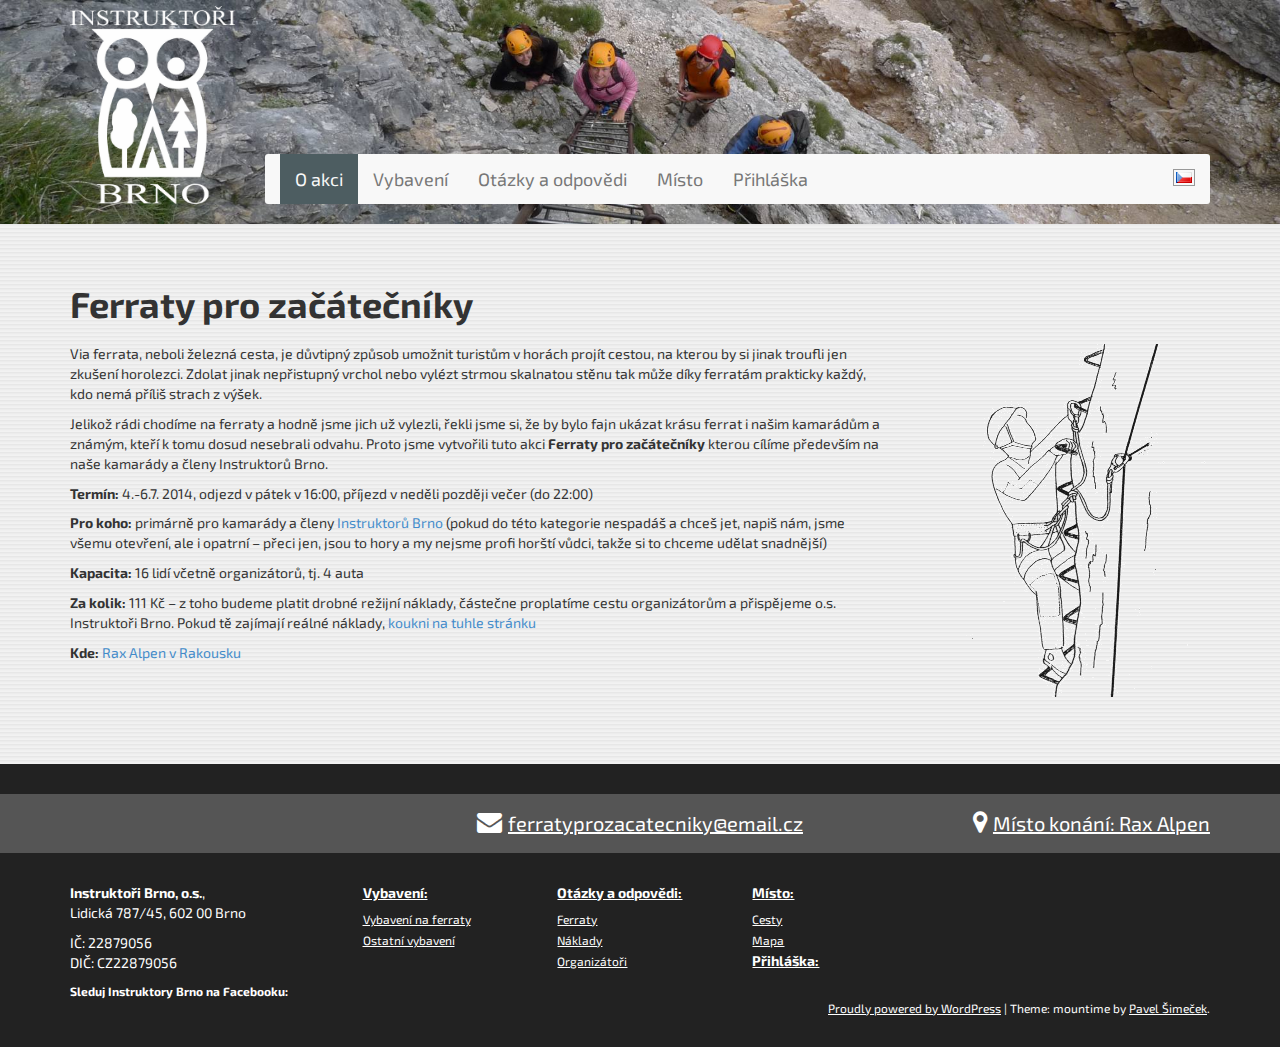
<file: index.html>
<!DOCTYPE html>
<html lang="cs-CZ" prefix="og: http://ogp.me/ns#">

<!-- Mirrored from ferraty.instruktori.cz/ by HTTrack Website Copier/3.x [XR&CO'2014], Sat, 05 Jan 2019 14:12:46 GMT -->
<!-- Added by HTTrack -->
<!-- Mirrored from ferraty.instruktori.cz/ by HTTrack Website Copier/3.x [XR&CO'2014], Sun, 22 Nov 2020 13:29:05 GMT -->
<meta http-equiv="content-type" content="text/html;charset=UTF-8" /><!-- /Added by HTTrack -->
<head>
<meta charset="UTF-8">
<meta name="viewport" content="width=device-width, initial-scale=1">
<meta http-equiv="X-UA-Compatible" content="IE=edge">
<title>O akci | Ferraty pro začátečníky</title>
<link rel="profile" href="http://gmpg.org/xfn/11">
<link href='http://fonts.googleapis.com/css?family=Exo+2:400,400italic,700,700italic&amp;subset=latin,latin-ext' rel='stylesheet' type='text/css'>

<!-- This site is optimized with the Yoast WordPress SEO plugin v1.4.25 - http://yoast.com/wordpress/seo/ -->
<link rel="canonical" href="index.html" />
<meta property="og:locale" content="cs_CZ" />
<meta property="og:type" content="article" />
<meta property="og:title" content="O akci - Ferraty pro začátečníky" />
<meta property="og:description" content="Ferraty pro začátečníky Via ferrata, neboli železná cesta, je důvtipný způsob umožnit turistům v horách projít cestou, na kterou by si jinak troufli jen zkušení horolezci. Zdolat jinak nepřistupný vrchol nebo vylézt strmou skalnatou stěnu tak může díky ferratám prakticky každý, kdo nemá příliš strach z výšek. Jelikož rádi chodíme na ferraty a hodně jsme &hellip;" />
<meta property="og:url" content="index.html" />
<meta property="og:site_name" content="Ferraty pro začátečníky" />
<meta property="article:published_time" content="2014-05-25T00:08:42+00:00" />
<meta property="article:modified_time" content="2014-05-27T09:46:41+00:00" />
<meta property="og:image" content="wp-content/uploads/FERRATA1.gif" />
<!-- / Yoast WordPress SEO plugin. -->

<link rel='stylesheet' id='shadowbox-css-css'  href='wp-content/uploads/shadowbox-js/src/shadowbox19ce19ce.css?ver=3.0.3' type='text/css' media='screen' />
<link rel='stylesheet' id='shadowbox-extras-css'  href='wp-content/plugins/shadowbox-js/css/extrasc393c393.css?ver=3.0.3.10' type='text/css' media='screen' />
<link rel='stylesheet' id='NextGEN-css'  href='wp-content/plugins/nextgen-gallery/css/nggallery8a548a54.css?ver=1.0.0' type='text/css' media='screen' />
<link rel='stylesheet' id='shutter-css'  href='wp-content/plugins/nextgen-gallery/shutter/shutter-reloadedc412c412.css?ver=1.3.4' type='text/css' media='screen' />
<link rel='stylesheet' id='mountime-style-css'  href='wp-content/themes/ferraty/stylea560a560.css?ver=3.9.1' type='text/css' media='all' />
<link rel='stylesheet' id='font-awesome-css'  href='wp-content/themes/ferraty/css/font-awesome.mina560a560.css?ver=3.9.1' type='text/css' media='all' />
<link rel='stylesheet' id='cyclone-template-style-custom_dark-css'  href='wp-content/plugins/cyclone-slider-2/templates/custom_dark/style206d206d.css?ver=2.7.5' type='text/css' media='all' />
<link rel='stylesheet' id='cyclone-template-style-dark-css'  href='wp-content/plugins/cyclone-slider-2/templates/dark/style206d206d.css?ver=2.7.5' type='text/css' media='all' />
<link rel='stylesheet' id='cyclone-template-style-default-css'  href='wp-content/plugins/cyclone-slider-2/templates/default/style206d206d.css?ver=2.7.5' type='text/css' media='all' />
<link rel='stylesheet' id='cyclone-template-style-standard-css'  href='wp-content/plugins/cyclone-slider-2/templates/standard/style206d206d.css?ver=2.7.5' type='text/css' media='all' />
<link rel='stylesheet' id='cyclone-template-style-thumbnails-css'  href='wp-content/plugins/cyclone-slider-2/templates/thumbnails/style206d206d.css?ver=2.7.5' type='text/css' media='all' />
<link rel='stylesheet' id='wpgmaps-style-css'  href='wp-content/plugins/wp-google-maps/css/wpgmza_stylea560a560.css?ver=3.9.1' type='text/css' media='all' />
<script type='text/javascript' src='wp-includes/js/jquery/jquerya4e6a4e6.js?ver=1.11.0'></script>
<script type='text/javascript' src='wp-includes/js/jquery/jquery-migrate.min15761576.js?ver=1.2.1'></script>
<script type='text/javascript'>
/* <![CDATA[ */
var shutterSettings = {"msgLoading":"L O A D I N G","msgClose":"Click to Close","imageCount":"1"};
/* ]]> */
</script>
<script type='text/javascript' src='wp-content/plugins/nextgen-gallery/shutter/shutter-reloaded3ba13ba1.js?ver=1.3.3'></script>
<script type='text/javascript' src='wp-content/plugins/nextgen-gallery/js/jquery.cycle.all.min62a762a7.js?ver=2.9995'></script>
<script type='text/javascript' src='wp-content/plugins/nextgen-gallery/js/ngg.slideshow.min18b518b5.js?ver=1.06'></script>
<meta name="generator" content="WordPress 3.9.1" />
<link rel='shortlink' href='index.html' />
<!-- <meta name="NextGEN" version="1.9.13" /> -->
	<style type="text/css">.recentcomments a{display:inline !important;padding:0 !important;margin:0 !important;}</style>
    <!-- HTML5 Shim and Respond.js IE8 support of HTML5 elements and media queries -->
    <!-- WARNING: Respond.js doesn't work if you view the page via file:// -->
    <!--[if lt IE 9]>
      <script src="http://ferraty.instruktori.cz/wp-content/themes/ferraty/js/html5shiv.js"></script>
      <script src="http://ferraty.instruktori.cz/wp-content/themes/ferraty/js/respond.min.js"></script>
    <![endif]-->
</head>

<body class="home page page-id-9 page-template page-template-homepage-php custom-background">
<div id="fb-root"></div>
<script>(function(d, s, id) {
  var js, fjs = d.getElementsByTagName(s)[0];
  if (d.getElementById(id)) return;
  js = d.createElement(s); js.id = id;
  js.src = "http://connect.facebook.net/cs_CZ/all.js#xfbml=1";
  js.async = true;
  fjs.parentNode.insertBefore(js, fjs);
}(document, 'script', 'facebook-jssdk'));</script>

<div id="page" class="hfeed site">
        <header id="masthead" class="site-header" role="banner">
        <div class="sliderwrapper">
        <div class="cycloneslider cycloneslider-template-dark cycloneslider-width-responsive" id="cycloneslider-summer-1" style="max-width:2000px" > <!--?php if (!empty($slides)) {?> <img class="full-width" src="http://ferraty.instruktori.cz/wp-content/uploads/P1160383.jpg"> <!--?php }?--> <div class="cycloneslider-slides cycle-slideshow" data-cycle-allow-wrap="true" data-cycle-dynamic-height="off" data-cycle-auto-height="2000:350" data-cycle-auto-height-easing="null" data-cycle-auto-height-speed="250" data-cycle-delay="0" data-cycle-easing="" data-cycle-fx="fade" data-cycle-hide-non-active="true" data-cycle-log="false" data-cycle-next="#cycloneslider-summer-1 .cycloneslider-next" data-cycle-pager="#cycloneslider-summer-1 .cycloneslider-pager" data-cycle-pause-on-hover="true" data-cycle-prev="#cycloneslider-summer-1 .cycloneslider-prev" data-cycle-slides="&gt; div" data-cycle-speed="1000" data-cycle-swipe="false" data-cycle-tile-count="7" data-cycle-tile-delay="100" data-cycle-tile-vertical="true" data-cycle-timeout="4000" > <div class="cycloneslider-slide" > <img src="wp-content/uploads/P1160383.jpg" alt="" title="" /> </div> <div class="cycloneslider-slide" > <img src="wp-content/uploads/105_Brenta-Group.jpg" alt="" title="" /> </div> <div class="cycloneslider-slide" > <img src="wp-content/uploads/DSC_5507-DSC_5511.jpg" alt="" title="" /> </div> <div class="cycloneslider-slide" > <img src="wp-content/uploads/P1050706.jpg" alt="" title="" /> </div> <div class="cycloneslider-slide" > <img src="wp-content/uploads/DSC_5570.jpg" alt="" title="" /> </div> </div> </div>
        <!--div class="site-branding">
                <h1 class="site-title"><a href="http://ferraty.instruktori.cz/" rel="home">Ferraty pro začátečníky</a></h1>
                <h2 class="site-description">Just another WordPress site</h2>
        </div-->
        <div class="static-menu-wrapper">
        <div class="container">
            <div class="row">
                <div class="col-md-2 hidden-sm hidden-xs">
                    <div class="menu-height" style="position:relative">&nbsp;
                        <div style="position: absolute; bottom:0px;left:0px;right:0px">
                             <a href="index.html"><img class="img-responsive" src="wp-content/uploads/Logo-negativ1.png"></a>
                        </div>
                    </div>
                </div>
                <div class="col-md-10">
                        <!--TOO MUCH MANUAL WORK FOR SUBPAGES => custom menu printing :-( <!--?php wp_nav_menu( array( 'theme_location' => 'primary' ) ); ?-->
                            <nav id="mountime-main-static-navbar"         class="navbar mountime-main-navbar "
         role="navigation">
                <!-- Brand and toggle get grouped for better mobile display -->
        <div class="navbar-header">
            <button type="button" class="navbar-toggle" data-toggle="collapse" data-target="#mountime-main-static-navbar-collapse">
                <span class="sr-only">Toggle navigation</span>
                <span class="icon-bar"></span>
                <span class="icon-bar"></span>
                <span class="icon-bar"></span>
            </button>
            <div class="navbar-brand visible-xs visible-sm"><img class="fixed-menu-logo visible-sm visible-xs" src="wp-content/uploads/Logo-negativ1.png"><div class="navbar-brand-label visible-xs">O akci</div></div>
        </div>
        <!-- Collect the nav links, forms, and other content for toggling -->
        <div class="collapse navbar-collapse" id="mountime-main-static-navbar-collapse">
            <ul class="nav navbar-nav">
                            <li  class="active"  >
                        <a href="index.html">
                            O akci                        </a>
                    </li>
                                    <li  >
                        <a href="vybaveni/index.html">
                            Vybavení                        </a>
                    </li>
                                    <li  >
                        <a href="otazky-odpovedi/index.html">
                            Otázky a odpovědi                        </a>
                    </li>
                                    <li  >
                        <a href="misto/index.html">
                            Místo                        </a>
                    </li>
                                    <li  >
                        <a href="prihlaska/index.html">
                            Přihláška                        </a>
                    </li>
                            </ul>
            <ul class="nav navbar-nav navbar-right">
                <li>
                    <ul class="lang-selector">
                        <li class="lang-item lang-item-2 lang-item-cs current-lang"><a hreflang="cs" href="index.html"><img src="wp-content/plugins/polylang/flags/cs_CZ.png" title="Čeština" alt="Čeština" /></a></li>
                    </ul>
                </li>
            </ul>
        </div>
            </nav>
    <nav id="mountime-main-fixed-navbar"         class="navbar mountime-main-navbar navbar-fixed-top hidden"
         role="navigation">
                    <div class="container">
                <div class="row">
                    <div class="col-md-2 hidden-sm hidden-xs">
                        <a href="index.html"><img class="fixed-menu-logo" src="wp-content/uploads/Logo-negativ1.png"></a>
                    </div>
                    <div class="col-md-10">
                <!-- Brand and toggle get grouped for better mobile display -->
        <div class="navbar-header">
            <button type="button" class="navbar-toggle" data-toggle="collapse" data-target="#mountime-main-fixed-navbar-collapse">
                <span class="sr-only">Toggle navigation</span>
                <span class="icon-bar"></span>
                <span class="icon-bar"></span>
                <span class="icon-bar"></span>
            </button>
            <div class="navbar-brand visible-xs visible-sm"><img class="fixed-menu-logo visible-sm visible-xs" src="wp-content/uploads/Logo-negativ1.png"><div class="navbar-brand-label visible-xs">O akci</div></div>
        </div>
        <!-- Collect the nav links, forms, and other content for toggling -->
        <div class="collapse navbar-collapse" id="mountime-main-fixed-navbar-collapse">
            <ul class="nav navbar-nav">
                            <li  class="active"  >
                        <a href="index.html">
                            O akci                        </a>
                    </li>
                                    <li  >
                        <a href="vybaveni/index.html">
                            Vybavení                        </a>
                    </li>
                                    <li  >
                        <a href="otazky-odpovedi/index.html">
                            Otázky a odpovědi                        </a>
                    </li>
                                    <li  >
                        <a href="misto/index.html">
                            Místo                        </a>
                    </li>
                                    <li  >
                        <a href="prihlaska/index.html">
                            Přihláška                        </a>
                    </li>
                            </ul>
            <ul class="nav navbar-nav navbar-right">
                <li>
                    <ul class="lang-selector">
                        <li class="lang-item lang-item-2 lang-item-cs current-lang"><a hreflang="cs" href="index.html"><img src="wp-content/plugins/polylang/flags/cs_CZ.png" title="Čeština" alt="Čeština" /></a></li>
                    </ul>
                </li>
            </ul>
        </div>
                            </div>
                </div>
            </div>
            </nav>
                </div>
            </div>
        </div>
        </div>
        </div>
</header><!-- #masthead -->

<div id="content" class="site-content">

<div id="primary" class="content-area">
    <main id="main" class="site-main" role="main">
                <div class="container">
            <div class="row">
                <div class="col-md-12">
                    <div class="row">
                        <div class="col-md-12">
                            <h1>Ferraty pro začátečníky</h1>
<h1><a href="wp-content/uploads/FERRATA1.gif" rel="shadowbox[sbpost-9];player=img;"><img class="alignright wp-image-24 size-full" src="wp-content/uploads/FERRATA1.gif" alt="FERRATA1" width="276" height="353" data-id="24" /></a></h1>
<p>Via ferrata, neboli železná cesta, je důvtipný způsob umožnit turistům v horách projít cestou, na kterou by si jinak troufli jen zkušení horolezci. Zdolat jinak nepřistupný vrchol nebo vylézt strmou skalnatou stěnu tak může díky ferratám prakticky každý, kdo nemá příliš strach z výšek.</p>
<p>Jelikož rádi chodíme na ferraty a hodně jsme jich už vylezli, řekli jsme si, že by bylo fajn ukázat krásu ferrat i našim kamarádům a známým, kteří k tomu dosud nesebrali odvahu. Proto jsme vytvořili tuto akci <strong>Ferraty pro začátečníky</strong> kterou cílíme především na naše kamarády a členy Instruktorů Brno.</p>
<p><strong>Termín:</strong> 4.-6.7. 2014, odjezd v pátek v 16:00, příjezd v neděli později večer (do 22:00)</p>
<p><strong>Pro koho:</strong> primárně pro kamarády a členy <a href="http://www.instruktori.cz/">Instruktorů Brno</a> (pokud do této kategorie nespadáš a chceš jet, napiš nám, jsme všemu otevření, ale i opatrní &#8211; přeci jen, jsou to hory a my nejsme profi horští vůdci, takže si to chceme udělat snadnější)</p>
<p><strong>Kapacita:</strong> 16 lidí včetně organizátorů, tj. 4 auta</p>
<p><strong>Za kolik:</strong> 111 Kč &#8211; z toho budeme platit drobné režijní náklady, částečne proplatíme cestu organizátorům a přispějeme o.s. Instruktoři Brno. Pokud tě zajímají reálné náklady, <a href="otazky-odpovedi/index.html#subpage-naklady">koukni na tuhle stránku</a></p>
<p><strong>Kde:</strong> <a title="Místo" href="misto/index.html">Rax Alpen v Rakousku</a></p>
<p>&nbsp;</p>
                        </div>
                    </div>
                    <div>
                        &nbsp;
                    </div>
                </div>
            </div>
                    </div>
            </main><!-- #main -->
</div><!-- #primary -->

	<div id="secondary" class="widget-area" role="complementary">
				
<!--			<aside id="search" class="widget widget_search">-->
							<!--</aside>-->

			<!--<aside id="archives" class="widget">-->
				<!--<h1 class="widget-title"></h1>-->
				<!--<ul>-->
									<!--</ul>-->
			<!--</aside>-->

			<!--<aside id="meta" class="widget">-->
				<!--<h1 class="widget-title"></h1>-->
				<!--<ul>-->
										<!--<li></li>-->
									<!--</ul>-->
			<!--</aside>-->

			</div><!-- #secondary -->

	</div><!-- #content -->
        
                
        <footer class="upper-footer-border">
            &nbsp;
        </footer>
        <footer class="upper-footer" role="contentinfo">
            <div class="container">
                <div class="row">
                    <div class="col-sm-4 text-align-left-md"></div>
                    <div class="col-sm-4 text-align-center-md">
                                                        <a href="mailto:ferratyprozacatecniky@email.cz">
                                    <i class="fa fa-envelope">&nbsp;</i>ferratyprozacatecniky@email.cz                                </a>                    </div>
                    <div class="col-sm-4 text-align-right-md">
                                                <a href="index.html">
                                                                <i class="fa fa-map-marker">&nbsp;</i>Místo konání: Rax Alpen                        </a>
                    </div>
                </div>
            </div>
        </footer>
	<footer id="colophon" class="site-footer" role="contentinfo">
            <div class="container">
                <div class="row">
                    <div class="col-md-3">
                        <p><strong>Instruktoři Brno, o.s.</strong>,<br />
Lidická 787/45, 602 00 Brno</p>
<p>IČ: 22879056<br />
DIČ: CZ22879056</p>
                        <div class="footer-subscribe-box">
                            <div><b>Sleduj Instruktory Brno na Facebooku:</b></div>
                            <div class="fb-like-box" data-href="https://www.facebook.com/instruktori.brno" data-width="The pixel width of the plugin" data-height="The pixel height of the plugin" data-colorscheme="dark" data-show-faces="false" data-header="false" data-stream="false" data-show-border="false"></div>
                        </div>
                    </div>
                    <div class="col-md-6 site-map hidden-sm hidden-xs">
                        <div class="row">
                                                                                                                                                                                                                    <div class="col-md-4">
                                                        <a class="footer-link" href="vybaveni/index.html">
            Vybavení:
        </a>
<ul class="footer-link-set"><li class="footer-link">
                                                        <a href="vybaveni/index.html#subpage-vybaveni-na-ferraty">
                                                            Vybavení na ferraty                                                        </a>
                                                    </li><li class="footer-link">
                                                        <a href="vybaveni/index.html#subpage-ostatni-vybaveni">
                                                            Ostatní vybavení                                                        </a>
                                                    </li></ul>
                                            </div>
                                                                                                                                                                    <div class="col-md-4">
                                                        <a class="footer-link" href="otazky-odpovedi/index.html">
            Otázky a odpovědi:
        </a>
<ul class="footer-link-set"><li class="footer-link">
                                                        <a href="otazky-odpovedi/index.html#subpage-ferraty">
                                                            Ferraty                                                        </a>
                                                    </li><li class="footer-link">
                                                        <a href="otazky-odpovedi/index.html#subpage-naklady">
                                                            Náklady                                                        </a>
                                                    </li><li class="footer-link">
                                                        <a href="otazky-odpovedi/index.html#subpage-organizatori">
                                                            Organizátoři                                                        </a>
                                                    </li></ul>
                                            </div>
                                                                                                                                                                    <div class="col-md-4">
                                                        <a class="footer-link" href="misto/index.html">
            Místo:
        </a>
<ul class="footer-link-set"><li class="footer-link">
                                                        <a href="misto/index.html#subpage-cesty">
                                                            Cesty                                                        </a>
                                                    </li><li class="footer-link">
                                                        <a href="misto/index.html#subpage-mapa">
                                                            Mapa                                                        </a>
                                                    </li></ul>
                                            </div>
                                                                                                                                                                    <div class="col-md-4">
                                                        <a class="footer-link" href="prihlaska/index.html">
            Přihláška:
        </a>
<ul class="footer-link-set"></ul>
                                            </div>
                                                                                                            </div>
                    </div>
                    <div class="col-md-3 hidden-sm hidden-xs">
                        <br><div class="row"></div>                    </div>
                </div>
                <div class="row">
                    <div class="col-md-12">
                        <div class="credits">
                                                        <a href="http://wordpress.org/" rel="generator">Proudly powered by WordPress</a>
                            <span class="sep"> | </span>
                            Theme: mountime by <a href="http://www.pavelsimecek.cz/" rel="designer">Pavel Šimeček</a>.                        </div>
                    </div>
                </div>
            </div>
	</footer><!-- #colophon -->
</div><!-- #page -->

<script type='text/javascript' src='wp-content/uploads/shadowbox-js/fb5230720420610a6d20e38efb19d3af19ce19ce.js?ver=3.0.3'></script>
<script type='text/javascript' src='wp-content/themes/ferraty/js/navigation11a811a8.js?ver=20120206'></script>
<script type='text/javascript' src='wp-content/themes/ferraty/js/skip-link-focus-fix08e008e0.js?ver=20130115'></script>
<script type='text/javascript' src='wp-content/themes/ferraty/js/bootstrap.mina560a560.js?ver=3.9.1'></script>
<script type='text/javascript' src='wp-content/themes/ferraty/js/ajax-paginga560a560.js?ver=3.9.1'></script>
<script type='text/javascript' src='wp-content/themes/ferraty/js/animated-effectsa560a560.js?ver=3.9.1'></script>
<script type='text/javascript' src='wp-content/themes/ferraty/specific/js/outdoor-activitya560a560.js?ver=3.9.1'></script>
<script type='text/javascript' src='wp-content/themes/ferraty/specific/js/expeditiona560a560.js?ver=3.9.1'></script>
<script type='text/javascript' src='wp-content/themes/ferraty/js/align-column-heighta560a560.js?ver=3.9.1'></script>
<script type='text/javascript' src='wp-content/plugins/cyclone-slider-2/js/flickering-fix206d206d.js?ver=2.7.5'></script>
<script type='text/javascript' src='wp-content/plugins/cyclone-slider-2/libs/cycle2/jquery.cycle2.min206d206d.js?ver=2.7.5'></script>
<script type='text/javascript' src='wp-content/plugins/cyclone-slider-2/libs/cycle2/jquery.cycle2.carousel.min206d206d.js?ver=2.7.5'></script>
<script type='text/javascript' src='wp-content/plugins/cyclone-slider-2/libs/cycle2/jquery.cycle2.swipe.min206d206d.js?ver=2.7.5'></script>
<script type='text/javascript' src='wp-content/plugins/cyclone-slider-2/libs/cycle2/jquery.cycle2.tile.min206d206d.js?ver=2.7.5'></script>
<script type='text/javascript' src='wp-content/plugins/cyclone-slider-2/libs/cycle2/jquery.cycle2.video.min206d206d.js?ver=2.7.5'></script>
<script type='text/javascript' src='wp-content/plugins/cyclone-slider-2/templates/custom_dark/script206d206d.js?ver=2.7.5'></script>
<script type='text/javascript' src='wp-content/plugins/cyclone-slider-2/templates/dark/script206d206d.js?ver=2.7.5'></script>
<script type='text/javascript' src='wp-content/plugins/cyclone-slider-2/templates/default/script206d206d.js?ver=2.7.5'></script>
<script type='text/javascript' src='wp-content/plugins/cyclone-slider-2/templates/standard/script206d206d.js?ver=2.7.5'></script>
<script type='text/javascript' src='wp-content/plugins/cyclone-slider-2/templates/thumbnails/script206d206d.js?ver=2.7.5'></script>
<script type='text/javascript' src='wp-content/plugins/cyclone-slider-2/js/client206d206d.js?ver=2.7.5'></script>
<script type='text/javascript' src='wp-content/themes/ferraty/js/add_progress_wheel_to_newlettersa560a560.js?ver=3.9.1'></script>

<!-- Begin Shadowbox JS v3.0.3.10 -->
<!-- Selected Players: html, iframe, img, qt, swf, wmp -->
<script type="text/javascript">
/* <![CDATA[ */
	var shadowbox_conf = {
		autoDimensions: false,
		animateFade: true,
		animate: true,
		animSequence: "sync",
		autoplayMovies: true,
		continuous: false,
		counterLimit: 10,
		counterType: "default",
		displayCounter: true,
		displayNav: true,
		enableKeys: true,
		flashBgColor: "#000000",
		flashParams: {bgcolor:"#000000", allowFullScreen:true},
		flashVars: {},
		flashVersion: "9.0.0",
		handleOversize: "resize",
		handleUnsupported: "link",
		initialHeight: 160,
		initialWidth: 320,
		modal: false,
		overlayColor: "#000",
		showMovieControls: true,
		showOverlay: true,
		skipSetup: false,
		slideshowDelay: 0,
		useSizzle: false,
		viewportPadding: 20
	};
	Shadowbox.init(shadowbox_conf);
/* ]]> */
</script>
<!-- End Shadowbox JS -->


</body>

<!-- Mirrored from ferraty.instruktori.cz/ by HTTrack Website Copier/3.x [XR&CO'2014], Sat, 05 Jan 2019 14:13:36 GMT -->

<!-- Mirrored from ferraty.instruktori.cz/ by HTTrack Website Copier/3.x [XR&CO'2014], Sun, 22 Nov 2020 13:30:25 GMT -->
</html>
</file>
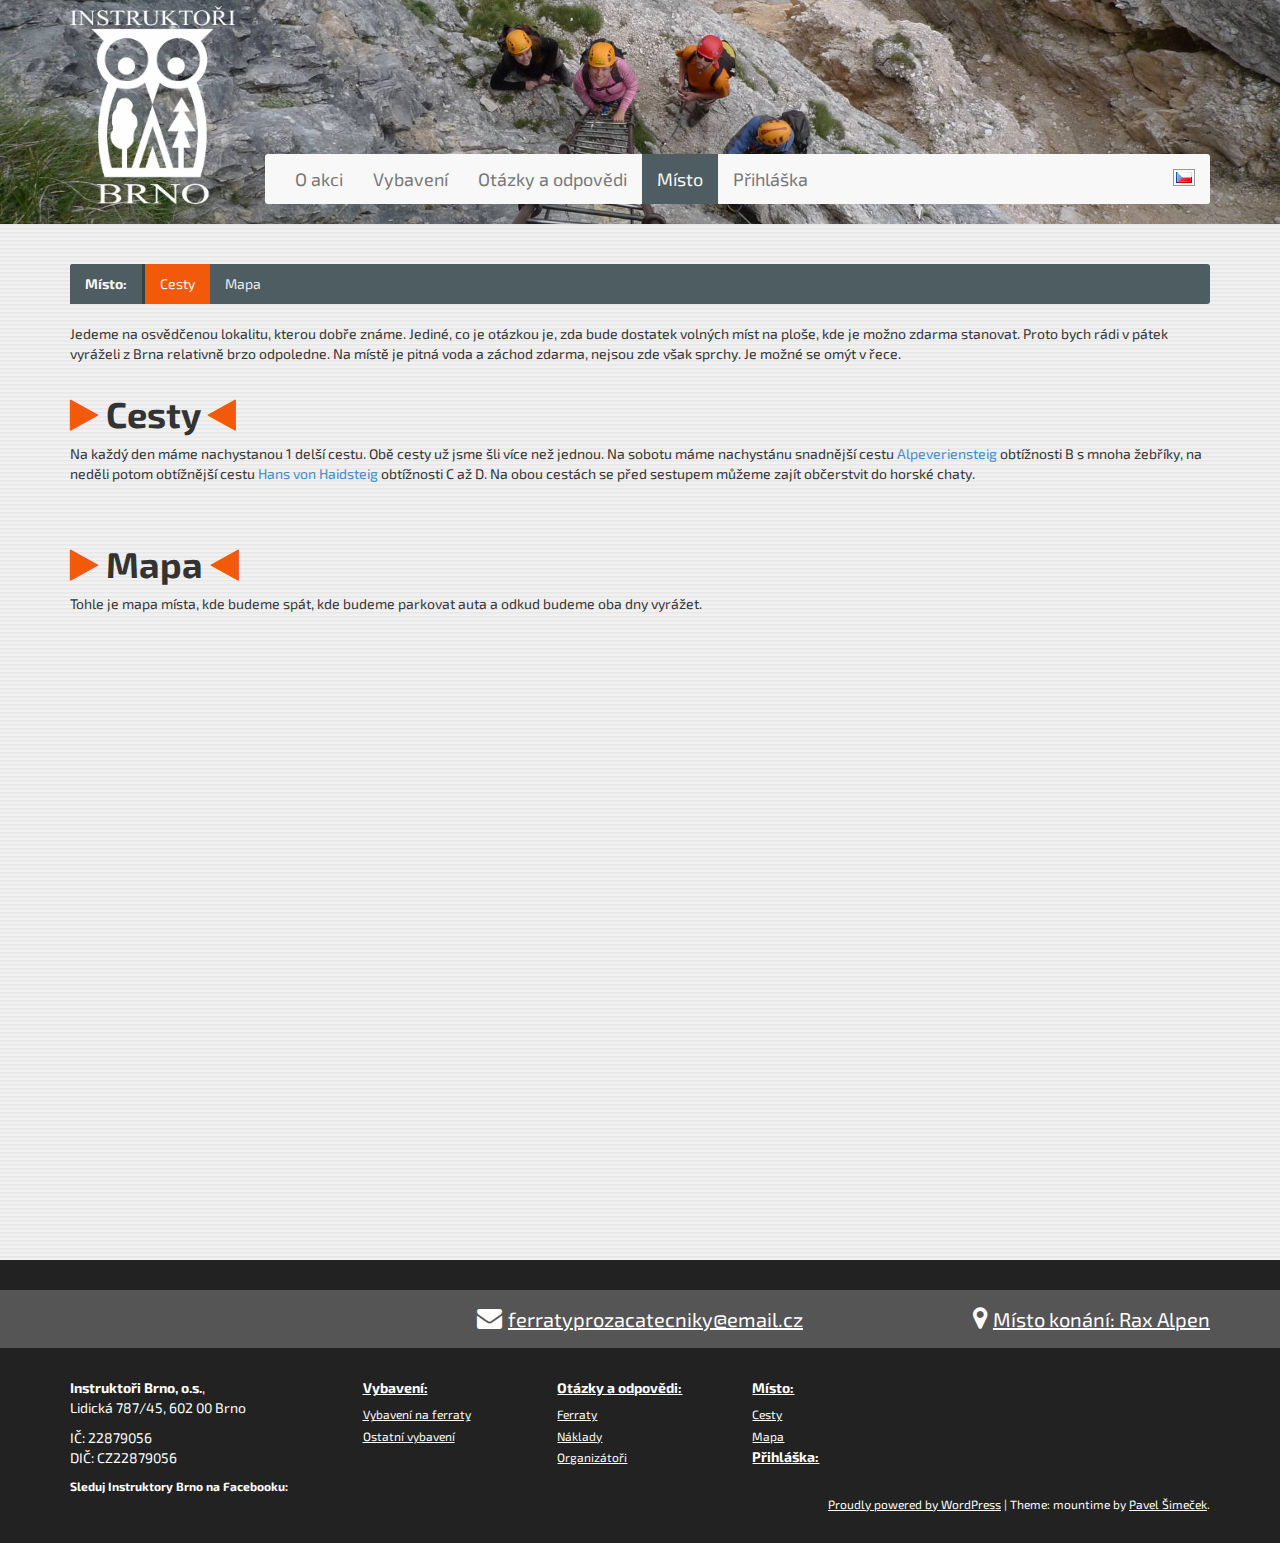
<file: misto/index.html>
<!DOCTYPE html>
<html lang="cs-CZ" prefix="og: http://ogp.me/ns#">

<!-- Mirrored from ferraty.instruktori.cz/misto/ by HTTrack Website Copier/3.x [XR&CO'2014], Sat, 05 Jan 2019 14:14:05 GMT -->
<!-- Added by HTTrack -->
<!-- Mirrored from ferraty.instruktori.cz/misto/index.html by HTTrack Website Copier/3.x [XR&CO'2014], Sun, 22 Nov 2020 13:31:07 GMT -->
<meta http-equiv="content-type" content="text/html;charset=UTF-8" /><!-- /Added by HTTrack -->
<head>
<meta charset="UTF-8">
<meta name="viewport" content="width=device-width, initial-scale=1">
<meta http-equiv="X-UA-Compatible" content="IE=edge">
<title>Místo | Ferraty pro začátečníky</title>
<link rel="profile" href="http://gmpg.org/xfn/11">
<link href='http://fonts.googleapis.com/css?family=Exo+2:400,400italic,700,700italic&amp;subset=latin,latin-ext' rel='stylesheet' type='text/css'>

<!-- This site is optimized with the Yoast WordPress SEO plugin v1.4.25 - http://yoast.com/wordpress/seo/ -->
<link rel="canonical" href="index.html" />
<meta property="og:locale" content="cs_CZ" />
<meta property="og:type" content="article" />
<meta property="og:title" content="Místo - Ferraty pro začátečníky" />
<meta property="og:description" content="Jedeme na osvědčenou lokalitu, kterou dobře známe. Jediné, co je otázkou je, zda bude dostatek volných míst na ploše, kde je možno zdarma stanovat. Proto bych rádi v pátek vyráželi z Brna relativně brzo odpoledne. Na místě je pitná voda a záchod zdarma, nejsou zde však sprchy. Je možné se omýt v řece." />
<meta property="og:url" content="index.html" />
<meta property="og:site_name" content="Ferraty pro začátečníky" />
<meta property="article:published_time" content="2014-05-25T17:16:38+00:00" />
<meta property="article:modified_time" content="2014-05-26T22:57:21+00:00" />
<!-- / Yoast WordPress SEO plugin. -->

<link rel='stylesheet' id='shadowbox-css-css'  href='../wp-content/uploads/shadowbox-js/src/shadowbox19ce19ce.css?ver=3.0.3' type='text/css' media='screen' />
<link rel='stylesheet' id='shadowbox-extras-css'  href='../wp-content/plugins/shadowbox-js/css/extrasc393c393.css?ver=3.0.3.10' type='text/css' media='screen' />
<link rel='stylesheet' id='NextGEN-css'  href='../wp-content/plugins/nextgen-gallery/css/nggallery8a548a54.css?ver=1.0.0' type='text/css' media='screen' />
<link rel='stylesheet' id='shutter-css'  href='../wp-content/plugins/nextgen-gallery/shutter/shutter-reloadedc412c412.css?ver=1.3.4' type='text/css' media='screen' />
<link rel='stylesheet' id='mountime-style-css'  href='../wp-content/themes/ferraty/stylea560a560.css?ver=3.9.1' type='text/css' media='all' />
<link rel='stylesheet' id='font-awesome-css'  href='../wp-content/themes/ferraty/css/font-awesome.mina560a560.css?ver=3.9.1' type='text/css' media='all' />
<link rel='stylesheet' id='cyclone-template-style-custom_dark-css'  href='../wp-content/plugins/cyclone-slider-2/templates/custom_dark/style206d206d.css?ver=2.7.5' type='text/css' media='all' />
<link rel='stylesheet' id='cyclone-template-style-dark-css'  href='../wp-content/plugins/cyclone-slider-2/templates/dark/style206d206d.css?ver=2.7.5' type='text/css' media='all' />
<link rel='stylesheet' id='cyclone-template-style-default-css'  href='../wp-content/plugins/cyclone-slider-2/templates/default/style206d206d.css?ver=2.7.5' type='text/css' media='all' />
<link rel='stylesheet' id='cyclone-template-style-standard-css'  href='../wp-content/plugins/cyclone-slider-2/templates/standard/style206d206d.css?ver=2.7.5' type='text/css' media='all' />
<link rel='stylesheet' id='cyclone-template-style-thumbnails-css'  href='../wp-content/plugins/cyclone-slider-2/templates/thumbnails/style206d206d.css?ver=2.7.5' type='text/css' media='all' />
<link rel='stylesheet' id='wpgmaps-style-css'  href='../wp-content/plugins/wp-google-maps/css/wpgmza_stylea560a560.css?ver=3.9.1' type='text/css' media='all' />
<script type='text/javascript' src='../wp-includes/js/jquery/jquerya4e6a4e6.js?ver=1.11.0'></script>
<script type='text/javascript' src='../wp-includes/js/jquery/jquery-migrate.min15761576.js?ver=1.2.1'></script>
<script type='text/javascript'>
/* <![CDATA[ */
var shutterSettings = {"msgLoading":"L O A D I N G","msgClose":"Click to Close","imageCount":"1"};
/* ]]> */
</script>
<script type='text/javascript' src='../wp-content/plugins/nextgen-gallery/shutter/shutter-reloaded3ba13ba1.js?ver=1.3.3'></script>
<script type='text/javascript' src='../wp-content/plugins/nextgen-gallery/js/jquery.cycle.all.min62a762a7.js?ver=2.9995'></script>
<script type='text/javascript' src='../wp-content/plugins/nextgen-gallery/js/ngg.slideshow.min18b518b5.js?ver=1.06'></script>
<meta name="generator" content="WordPress 3.9.1" />
<link rel='shortlink' href='../index4f614f61.html?p=66' />
<!-- <meta name="NextGEN" version="1.9.13" /> -->
	<style type="text/css">.recentcomments a{display:inline !important;padding:0 !important;margin:0 !important;}</style>
    <!-- HTML5 Shim and Respond.js IE8 support of HTML5 elements and media queries -->
    <!-- WARNING: Respond.js doesn't work if you view the page via file:// -->
    <!--[if lt IE 9]>
      <script src="http://ferraty.instruktori.cz/wp-content/themes/ferraty/js/html5shiv.js"></script>
      <script src="http://ferraty.instruktori.cz/wp-content/themes/ferraty/js/respond.min.js"></script>
    <![endif]-->
</head>

<body class="page page-id-66 page-parent page-template-default custom-background">
<div id="fb-root"></div>
<script>(function(d, s, id) {
  var js, fjs = d.getElementsByTagName(s)[0];
  if (d.getElementById(id)) return;
  js = d.createElement(s); js.id = id;
  js.src = "http://connect.facebook.net/cs_CZ/all.js#xfbml=1";
  js.async = true;
  fjs.parentNode.insertBefore(js, fjs);
}(document, 'script', 'facebook-jssdk'));</script>

<div id="page" class="hfeed site">
        <header id="masthead" class="site-header" role="banner">
        <div class="sliderwrapper">
        <div class="cycloneslider cycloneslider-template-dark cycloneslider-width-responsive" id="cycloneslider-summer-1" style="max-width:2000px" > <!--?php if (!empty($slides)) {?> <img class="full-width" src="http://ferraty.instruktori.cz/wp-content/uploads/P1160383.jpg"> <!--?php }?--> <div class="cycloneslider-slides cycle-slideshow" data-cycle-allow-wrap="true" data-cycle-dynamic-height="off" data-cycle-auto-height="2000:350" data-cycle-auto-height-easing="null" data-cycle-auto-height-speed="250" data-cycle-delay="0" data-cycle-easing="" data-cycle-fx="fade" data-cycle-hide-non-active="true" data-cycle-log="false" data-cycle-next="#cycloneslider-summer-1 .cycloneslider-next" data-cycle-pager="#cycloneslider-summer-1 .cycloneslider-pager" data-cycle-pause-on-hover="true" data-cycle-prev="#cycloneslider-summer-1 .cycloneslider-prev" data-cycle-slides="&gt; div" data-cycle-speed="1000" data-cycle-swipe="false" data-cycle-tile-count="7" data-cycle-tile-delay="100" data-cycle-tile-vertical="true" data-cycle-timeout="4000" > <div class="cycloneslider-slide" > <img src="../wp-content/uploads/P1160383.jpg" alt="" title="" /> </div> <div class="cycloneslider-slide" > <img src="../wp-content/uploads/105_Brenta-Group.jpg" alt="" title="" /> </div> <div class="cycloneslider-slide" > <img src="../wp-content/uploads/DSC_5507-DSC_5511.jpg" alt="" title="" /> </div> <div class="cycloneslider-slide" > <img src="../wp-content/uploads/P1050706.jpg" alt="" title="" /> </div> <div class="cycloneslider-slide" > <img src="../wp-content/uploads/DSC_5570.jpg" alt="" title="" /> </div> </div> </div>
        <!--div class="site-branding">
                <h1 class="site-title"><a href="http://ferraty.instruktori.cz/" rel="home">Ferraty pro začátečníky</a></h1>
                <h2 class="site-description">Just another WordPress site</h2>
        </div-->
        <div class="static-menu-wrapper">
        <div class="container">
            <div class="row">
                <div class="col-md-2 hidden-sm hidden-xs">
                    <div class="menu-height" style="position:relative">&nbsp;
                        <div style="position: absolute; bottom:0px;left:0px;right:0px">
                             <a href="../index.html"><img class="img-responsive" src="../wp-content/uploads/Logo-negativ1.png"></a>
                        </div>
                    </div>
                </div>
                <div class="col-md-10">
                        <!--TOO MUCH MANUAL WORK FOR SUBPAGES => custom menu printing :-( <!--?php wp_nav_menu( array( 'theme_location' => 'primary' ) ); ?-->
                            <nav id="mountime-main-static-navbar"         class="navbar mountime-main-navbar "
         role="navigation">
                <!-- Brand and toggle get grouped for better mobile display -->
        <div class="navbar-header">
            <button type="button" class="navbar-toggle" data-toggle="collapse" data-target="#mountime-main-static-navbar-collapse">
                <span class="sr-only">Toggle navigation</span>
                <span class="icon-bar"></span>
                <span class="icon-bar"></span>
                <span class="icon-bar"></span>
            </button>
            <div class="navbar-brand visible-xs visible-sm"><img class="fixed-menu-logo visible-sm visible-xs" src="../wp-content/uploads/Logo-negativ1.png"><div class="navbar-brand-label visible-xs">Místo</div></div>
        </div>
        <!-- Collect the nav links, forms, and other content for toggling -->
        <div class="collapse navbar-collapse" id="mountime-main-static-navbar-collapse">
            <ul class="nav navbar-nav">
                            <li  >
                        <a href="../index.html">
                            O akci                        </a>
                    </li>
                                    <li  >
                        <a href="../vybaveni/index.html">
                            Vybavení                        </a>
                    </li>
                                    <li  >
                        <a href="../otazky-odpovedi/index.html">
                            Otázky a odpovědi                        </a>
                    </li>
                                    <li  class="active"  >
                        <a href="index.html">
                            Místo                        </a>
                    </li>
                                    <li  >
                        <a href="../prihlaska/index.html">
                            Přihláška                        </a>
                    </li>
                            </ul>
            <ul class="nav navbar-nav navbar-right">
                <li>
                    <ul class="lang-selector">
                        <li class="lang-item lang-item-2 lang-item-cs current-lang"><a hreflang="cs" href="index.html"><img src="../wp-content/plugins/polylang/flags/cs_CZ.png" title="Čeština" alt="Čeština" /></a></li>
                    </ul>
                </li>
            </ul>
        </div>
            </nav>
    <nav id="mountime-main-fixed-navbar"         class="navbar mountime-main-navbar navbar-fixed-top hidden"
         role="navigation">
                    <div class="container">
                <div class="row">
                    <div class="col-md-2 hidden-sm hidden-xs">
                        <a href="../index.html"><img class="fixed-menu-logo" src="../wp-content/uploads/Logo-negativ1.png"></a>
                    </div>
                    <div class="col-md-10">
                <!-- Brand and toggle get grouped for better mobile display -->
        <div class="navbar-header">
            <button type="button" class="navbar-toggle" data-toggle="collapse" data-target="#mountime-main-fixed-navbar-collapse">
                <span class="sr-only">Toggle navigation</span>
                <span class="icon-bar"></span>
                <span class="icon-bar"></span>
                <span class="icon-bar"></span>
            </button>
            <div class="navbar-brand visible-xs visible-sm"><img class="fixed-menu-logo visible-sm visible-xs" src="../wp-content/uploads/Logo-negativ1.png"><div class="navbar-brand-label visible-xs">Místo</div></div>
        </div>
        <!-- Collect the nav links, forms, and other content for toggling -->
        <div class="collapse navbar-collapse" id="mountime-main-fixed-navbar-collapse">
            <ul class="nav navbar-nav">
                            <li  >
                        <a href="../index.html">
                            O akci                        </a>
                    </li>
                                    <li  >
                        <a href="../vybaveni/index.html">
                            Vybavení                        </a>
                    </li>
                                    <li  >
                        <a href="../otazky-odpovedi/index.html">
                            Otázky a odpovědi                        </a>
                    </li>
                                    <li  class="active"  >
                        <a href="index.html">
                            Místo                        </a>
                    </li>
                                    <li  >
                        <a href="../prihlaska/index.html">
                            Přihláška                        </a>
                    </li>
                            </ul>
            <ul class="nav navbar-nav navbar-right">
                <li>
                    <ul class="lang-selector">
                        <li class="lang-item lang-item-2 lang-item-cs current-lang"><a hreflang="cs" href="index.html"><img src="../wp-content/plugins/polylang/flags/cs_CZ.png" title="Čeština" alt="Čeština" /></a></li>
                    </ul>
                </li>
            </ul>
        </div>
                            </div>
                </div>
            </div>
            </nav>
                </div>
            </div>
        </div>
        </div>
        </div>
</header><!-- #masthead -->

<div id="content" class="site-content">

	<div id="primary" class="content-area">
		<main id="main" class="site-main" role="main">

			
				

<article id="post-66" class="post-66 page type-page status-publish hentry">
    <div class="entry-content">
                <div class="container">
            <div class="row">
                <div class="col-md-12">
                                            <nav id="mountime-sub-static-navbar"         class="navbar mountime-sub-navbar hidden-xs"
         role="navigation">
                <div class="sub-menu-heading">
            Místo:
        </div>

        <!--div class="bs-js-navbar-scrollspy"-->
            <ul class="nav navbar-nav">
                                            <li class="active" >
                            <a href="#subpage-cesty">
                                Cesty                            </a>
                        </li>
                                            <li  >
                            <a href="#subpage-mapa">
                                Mapa                            </a>
                        </li>
                                </ul>
        <!--/div-->
            </nav>
    <nav id="mountime-sub-fixed-navbar"         class="navbar mountime-sub-navbar navbar-fixed-top hidden-xs hidden"
         role="navigation">
                    <div class="container">
                <div class="row">
                    <div class="col-md-12">
                <div class="sub-menu-heading">
            Místo:
        </div>

        <!--div class="bs-js-navbar-scrollspy"-->
            <ul class="nav navbar-nav">
                                            <li class="active" >
                            <a href="#subpage-cesty">
                                Cesty                            </a>
                        </li>
                                            <li  >
                            <a href="#subpage-mapa">
                                Mapa                            </a>
                        </li>
                                </ul>
        <!--/div-->
                            </div>
                </div>
            </div>
            </nav>
                </div>
            </div>
            <div class="row">
                <div class="col-md-12">
                    <div>
                                            </div>
                     <p>Jedeme na osvědčenou lokalitu, kterou dobře známe. Jediné, co je otázkou je, zda bude dostatek volných míst na ploše, kde je možno zdarma stanovat. Proto bych rádi v pátek vyráželi z Brna relativně brzo odpoledne. Na místě je pitná voda a záchod zdarma, nejsou zde však sprchy. Je možné se omýt v řece.</p>
                </div>
            </div>
                    <div class="row">
                <div class="col-md-12">
                    <h1 id="subpage-cesty">
                        <i class="fa fa-play"></i> 
                        Cesty                        <i class="fa fa-play fa-flip-horizontal"></i> 
                                            </h1>
                </div>
            </div>
            <div class="row">
                <div class="col-md-12">
                    <div>
                        <p>Na každý den máme nachystanou 1 delší cestu. Obě cesty už jsme šli více než jednou. Na sobotu máme nachystánu snadnější cestu <a href="http://www.bergsteigen.com/klettersteig/niederoesterreich/rax-schneeberg-gruppe/alpenvereinssteig">Alpeveriensteig</a> obtížnosti B s mnoha žebříky, na neděli potom obtížnější cestu <a href="http://www.bergsteigen.com/klettersteig/niederoesterreich/rax-schneeberg-gruppe/hans-von-haidsteig">Hans von Haidsteig</a> obtížnosti C až D. Na obou cestách se před sestupem můžeme zajít občerstvit do horské chaty.</p>
<p>&nbsp;</p>
                    </div>
                                    </div>
                            </div>
                    <div class="row">
                <div class="col-md-12">
                    <h1 id="subpage-mapa">
                        <i class="fa fa-play"></i> 
                        Mapa                        <i class="fa fa-play fa-flip-horizontal"></i> 
                                            </h1>
                </div>
            </div>
            <div class="row">
                <div class="col-md-12">
                    <div>
                        <p>Tohle je mapa místa, kde budeme spát, kde budeme parkovat auta a odkud budeme oba dny vyrážet.</p>

            <style>
            #wpgmza_map img { max-width:none !important; }
            </style>
            <div id="wpgmza_map" style="display:block; overflow:auto; width:800px; height:600px; float:left;">&nbsp;</div>


        
                    </div>
                                    </div>
                            </div>
                </div>
                </div><!-- .entry-content -->
</article><!-- #post-## -->

				
			
		</main><!-- #main -->
	</div><!-- #primary -->

	<div id="secondary" class="widget-area" role="complementary">
				
<!--			<aside id="search" class="widget widget_search">-->
							<!--</aside>-->

			<!--<aside id="archives" class="widget">-->
				<!--<h1 class="widget-title"></h1>-->
				<!--<ul>-->
									<!--</ul>-->
			<!--</aside>-->

			<!--<aside id="meta" class="widget">-->
				<!--<h1 class="widget-title"></h1>-->
				<!--<ul>-->
										<!--<li></li>-->
									<!--</ul>-->
			<!--</aside>-->

			</div><!-- #secondary -->

	</div><!-- #content -->
        
                
        <footer class="upper-footer-border">
            &nbsp;
        </footer>
        <footer class="upper-footer" role="contentinfo">
            <div class="container">
                <div class="row">
                    <div class="col-sm-4 text-align-left-md"></div>
                    <div class="col-sm-4 text-align-center-md">
                                                        <a href="mailto:ferratyprozacatecniky@email.cz">
                                    <i class="fa fa-envelope">&nbsp;</i>ferratyprozacatecniky@email.cz                                </a>                    </div>
                    <div class="col-sm-4 text-align-right-md">
                                                <a href="../index.html">
                                                                <i class="fa fa-map-marker">&nbsp;</i>Místo konání: Rax Alpen                        </a>
                    </div>
                </div>
            </div>
        </footer>
	<footer id="colophon" class="site-footer" role="contentinfo">
            <div class="container">
                <div class="row">
                    <div class="col-md-3">
                        <p><strong>Instruktoři Brno, o.s.</strong>,<br />
Lidická 787/45, 602 00 Brno</p>
<p>IČ: 22879056<br />
DIČ: CZ22879056</p>
                        <div class="footer-subscribe-box">
                            <div><b>Sleduj Instruktory Brno na Facebooku:</b></div>
                            <div class="fb-like-box" data-href="https://www.facebook.com/instruktori.brno" data-width="The pixel width of the plugin" data-height="The pixel height of the plugin" data-colorscheme="dark" data-show-faces="false" data-header="false" data-stream="false" data-show-border="false"></div>
                        </div>
                    </div>
                    <div class="col-md-6 site-map hidden-sm hidden-xs">
                        <div class="row">
                                                                                                                                                                                                                    <div class="col-md-4">
                                                        <a class="footer-link" href="../vybaveni/index.html">
            Vybavení:
        </a>
<ul class="footer-link-set"><li class="footer-link">
                                                        <a href="../vybaveni/index.html#subpage-vybaveni-na-ferraty">
                                                            Vybavení na ferraty                                                        </a>
                                                    </li><li class="footer-link">
                                                        <a href="../vybaveni/index.html#subpage-ostatni-vybaveni">
                                                            Ostatní vybavení                                                        </a>
                                                    </li></ul>
                                            </div>
                                                                                                                                                                    <div class="col-md-4">
                                                        <a class="footer-link" href="../otazky-odpovedi/index.html">
            Otázky a odpovědi:
        </a>
<ul class="footer-link-set"><li class="footer-link">
                                                        <a href="../otazky-odpovedi/index.html#subpage-ferraty">
                                                            Ferraty                                                        </a>
                                                    </li><li class="footer-link">
                                                        <a href="../otazky-odpovedi/index.html#subpage-naklady">
                                                            Náklady                                                        </a>
                                                    </li><li class="footer-link">
                                                        <a href="../otazky-odpovedi/index.html#subpage-organizatori">
                                                            Organizátoři                                                        </a>
                                                    </li></ul>
                                            </div>
                                                                                                                                                                    <div class="col-md-4">
                                                        <a class="footer-link" href="index.html">
            Místo:
        </a>
<ul class="footer-link-set"><li class="footer-link">
                                                        <a href="index.html#subpage-cesty">
                                                            Cesty                                                        </a>
                                                    </li><li class="footer-link">
                                                        <a href="index.html#subpage-mapa">
                                                            Mapa                                                        </a>
                                                    </li></ul>
                                            </div>
                                                                                                                                                                    <div class="col-md-4">
                                                        <a class="footer-link" href="../prihlaska/index.html">
            Přihláška:
        </a>
<ul class="footer-link-set"></ul>
                                            </div>
                                                                                                            </div>
                    </div>
                    <div class="col-md-3 hidden-sm hidden-xs">
                        <br><div class="row"></div>                    </div>
                </div>
                <div class="row">
                    <div class="col-md-12">
                        <div class="credits">
                                                        <a href="http://wordpress.org/" rel="generator">Proudly powered by WordPress</a>
                            <span class="sep"> | </span>
                            Theme: mountime by <a href="http://www.pavelsimecek.cz/" rel="designer">Pavel Šimeček</a>.                        </div>
                    </div>
                </div>
            </div>
	</footer><!-- #colophon -->
</div><!-- #page -->

        <script type="text/javascript">
            if (typeof google === 'object' && typeof google.maps === 'object') { } else {
                var gmapsJsHost = (("https:" == document.location.protocol) ? "https://" : "http://");
                document.write(unescape("%3Cscript src='" + gmapsJsHost + "maps.google.com/maps/api/js?sensor=false' type='text/javascript'%3E%3C/script%3E"));
            }
        </script>
        <script type="text/javascript" >

            if ('undefined' == typeof window.jQuery) {
                document.getElementById('wpgmza_map').innerHTML = 'Error: In order for WP Google Maps to work, jQuery must be installed. A check was done and jQuery was not present. Please see the <a href="http://www.wpgmaps.com/documentation/troubleshooting/jquery-troubleshooting/" title="WP Google Maps - jQuery Troubleshooting">jQuery troubleshooting section of our site</a> for more information.';
            } else {
                // all good.. continue...
            }

            jQuery(function() {


                jQuery(document).ready(function(){
                    if (/1\.(0|1|2|3|4|5|6|7)\.(0|1|2|3|4|5|6|7|8|9)/.test(jQuery.fn.jquery)) {
                        document.getElementById('wpgmza_map').innerHTML = 'Error: Your version of jQuery is outdated. WP Google Maps requires jQuery version 1.7+ to function correctly. Go to Maps->Settings and check the box that allows you to over-ride your current jQuery to try eliminate this problem.';
                    } else {

                        jQuery("#wpgmza_map").css({
                            height:'600px',
                            width:'800px'
                        });
                        var myLatLng = new google.maps.LatLng(47.735267,15.795455);
                        MYMAP.init('#wpgmza_map', myLatLng, 15);
                        UniqueCode=Math.round(Math.random()*10000);
                        MYMAP.placeMarkers('../wp-content/plugins/wp-google-maps/1markers076c076c.xml?u='+UniqueCode,1);

                        jQuery('body').on('tabsshow', function(event, ui) {
                            MYMAP.init('#wpgmza_map', myLatLng, 15);
                            UniqueCode=Math.round(Math.random()*10000);
                            MYMAP.placeMarkers('../wp-content/plugins/wp-google-maps/1markers076c076c.xml?u='+UniqueCode,1);
                        });
                    }

                });

            });


            var MYMAP = {
                map: null,
                bounds: null
            }

            MYMAP.init = function(selector, latLng, zoom) {
                var myOptions = {
                    zoom:zoom,
                    center: latLng,
                    zoomControl: true,
                    panControl: true,
                    mapTypeControl: true,
                    streetViewControl: true,
                    mapTypeId: google.maps.MapTypeId.HYBRID                }

                this.map = new google.maps.Map(jQuery(selector)[0], myOptions);
                this.bounds = new google.maps.LatLngBounds();
                
                google.maps.event.addListener(MYMAP.map, 'click', function() {
                    infoWindow.close();
                });
                
                
            }

            var infoWindow = new google.maps.InfoWindow();
                        infoWindow.setOptions({maxWidth:200});

            google.maps.event.addDomListener(window, 'resize', function() {
                var myLatLng = new google.maps.LatLng(47.735267,15.795455);
                MYMAP.map.setCenter(myLatLng);
            });
            MYMAP.placeMarkers = function(filename,map_id) {

                jQuery.get(filename, function(xml){
                    jQuery(xml).find("marker").each(function(){
                        var wpmgza_map_id = jQuery(this).find('map_id').text();

                        if (wpmgza_map_id == map_id) {
                            var wpmgza_address = jQuery(this).find('address').text();
                            var lat = jQuery(this).find('lat').text();
                            var lng = jQuery(this).find('lng').text();

                            var point = new google.maps.LatLng(parseFloat(lat),parseFloat(lng));
                            MYMAP.bounds.extend(point);
                            var marker = new google.maps.Marker({
                                position: point,
                                map: MYMAP.map
                            });
                            var html=''+wpmgza_address+'';

                            google.maps.event.addListener(marker, 'click', function(evt) {
                                infoWindow.close();
                                infoWindow.setContent(html);
                                infoWindow.open(MYMAP.map, marker);
                                //MYMAP.map.setCenter(this.position);
                            });
                        }
                    });

                });
            }



        </script>
    <script type='text/javascript' src='../wp-content/uploads/shadowbox-js/fb5230720420610a6d20e38efb19d3af19ce19ce.js?ver=3.0.3'></script>
<script type='text/javascript' src='../wp-content/themes/ferraty/js/navigation11a811a8.js?ver=20120206'></script>
<script type='text/javascript' src='../wp-content/themes/ferraty/js/skip-link-focus-fix08e008e0.js?ver=20130115'></script>
<script type='text/javascript' src='../wp-content/themes/ferraty/js/bootstrap.mina560a560.js?ver=3.9.1'></script>
<script type='text/javascript' src='../wp-content/themes/ferraty/js/ajax-paginga560a560.js?ver=3.9.1'></script>
<script type='text/javascript' src='../wp-content/themes/ferraty/js/animated-effectsa560a560.js?ver=3.9.1'></script>
<script type='text/javascript' src='../wp-content/themes/ferraty/specific/js/outdoor-activitya560a560.js?ver=3.9.1'></script>
<script type='text/javascript' src='../wp-content/themes/ferraty/specific/js/expeditiona560a560.js?ver=3.9.1'></script>
<script type='text/javascript' src='../wp-content/themes/ferraty/js/align-column-heighta560a560.js?ver=3.9.1'></script>
<script type='text/javascript' src='../wp-content/plugins/cyclone-slider-2/js/flickering-fix206d206d.js?ver=2.7.5'></script>
<script type='text/javascript' src='../wp-content/plugins/cyclone-slider-2/libs/cycle2/jquery.cycle2.min206d206d.js?ver=2.7.5'></script>
<script type='text/javascript' src='../wp-content/plugins/cyclone-slider-2/libs/cycle2/jquery.cycle2.carousel.min206d206d.js?ver=2.7.5'></script>
<script type='text/javascript' src='../wp-content/plugins/cyclone-slider-2/libs/cycle2/jquery.cycle2.swipe.min206d206d.js?ver=2.7.5'></script>
<script type='text/javascript' src='../wp-content/plugins/cyclone-slider-2/libs/cycle2/jquery.cycle2.tile.min206d206d.js?ver=2.7.5'></script>
<script type='text/javascript' src='../wp-content/plugins/cyclone-slider-2/libs/cycle2/jquery.cycle2.video.min206d206d.js?ver=2.7.5'></script>
<script type='text/javascript' src='../wp-content/plugins/cyclone-slider-2/templates/custom_dark/script206d206d.js?ver=2.7.5'></script>
<script type='text/javascript' src='../wp-content/plugins/cyclone-slider-2/templates/dark/script206d206d.js?ver=2.7.5'></script>
<script type='text/javascript' src='../wp-content/plugins/cyclone-slider-2/templates/default/script206d206d.js?ver=2.7.5'></script>
<script type='text/javascript' src='../wp-content/plugins/cyclone-slider-2/templates/standard/script206d206d.js?ver=2.7.5'></script>
<script type='text/javascript' src='../wp-content/plugins/cyclone-slider-2/templates/thumbnails/script206d206d.js?ver=2.7.5'></script>
<script type='text/javascript' src='../wp-content/plugins/cyclone-slider-2/js/client206d206d.js?ver=2.7.5'></script>
<script type='text/javascript' src='../wp-content/themes/ferraty/specific/js/peoplea560a560.js?ver=3.9.1'></script>
<script type='text/javascript' src='../wp-content/themes/ferraty/js/scrollspy-activatea560a560.js?ver=3.9.1'></script>

<!-- Begin Shadowbox JS v3.0.3.10 -->
<!-- Selected Players: html, iframe, img, qt, swf, wmp -->
<script type="text/javascript">
/* <![CDATA[ */
	var shadowbox_conf = {
		autoDimensions: false,
		animateFade: true,
		animate: true,
		animSequence: "sync",
		autoplayMovies: true,
		continuous: false,
		counterLimit: 10,
		counterType: "default",
		displayCounter: true,
		displayNav: true,
		enableKeys: true,
		flashBgColor: "#000000",
		flashParams: {bgcolor:"#000000", allowFullScreen:true},
		flashVars: {},
		flashVersion: "9.0.0",
		handleOversize: "resize",
		handleUnsupported: "link",
		initialHeight: 160,
		initialWidth: 320,
		modal: false,
		overlayColor: "#000",
		showMovieControls: true,
		showOverlay: true,
		skipSetup: false,
		slideshowDelay: 0,
		useSizzle: false,
		viewportPadding: 20
	};
	Shadowbox.init(shadowbox_conf);
/* ]]> */
</script>
<!-- End Shadowbox JS -->


</body>

<!-- Mirrored from ferraty.instruktori.cz/misto/ by HTTrack Website Copier/3.x [XR&CO'2014], Sat, 05 Jan 2019 14:14:06 GMT -->

<!-- Mirrored from ferraty.instruktori.cz/misto/index.html by HTTrack Website Copier/3.x [XR&CO'2014], Sun, 22 Nov 2020 13:31:10 GMT -->
</html>
</file>
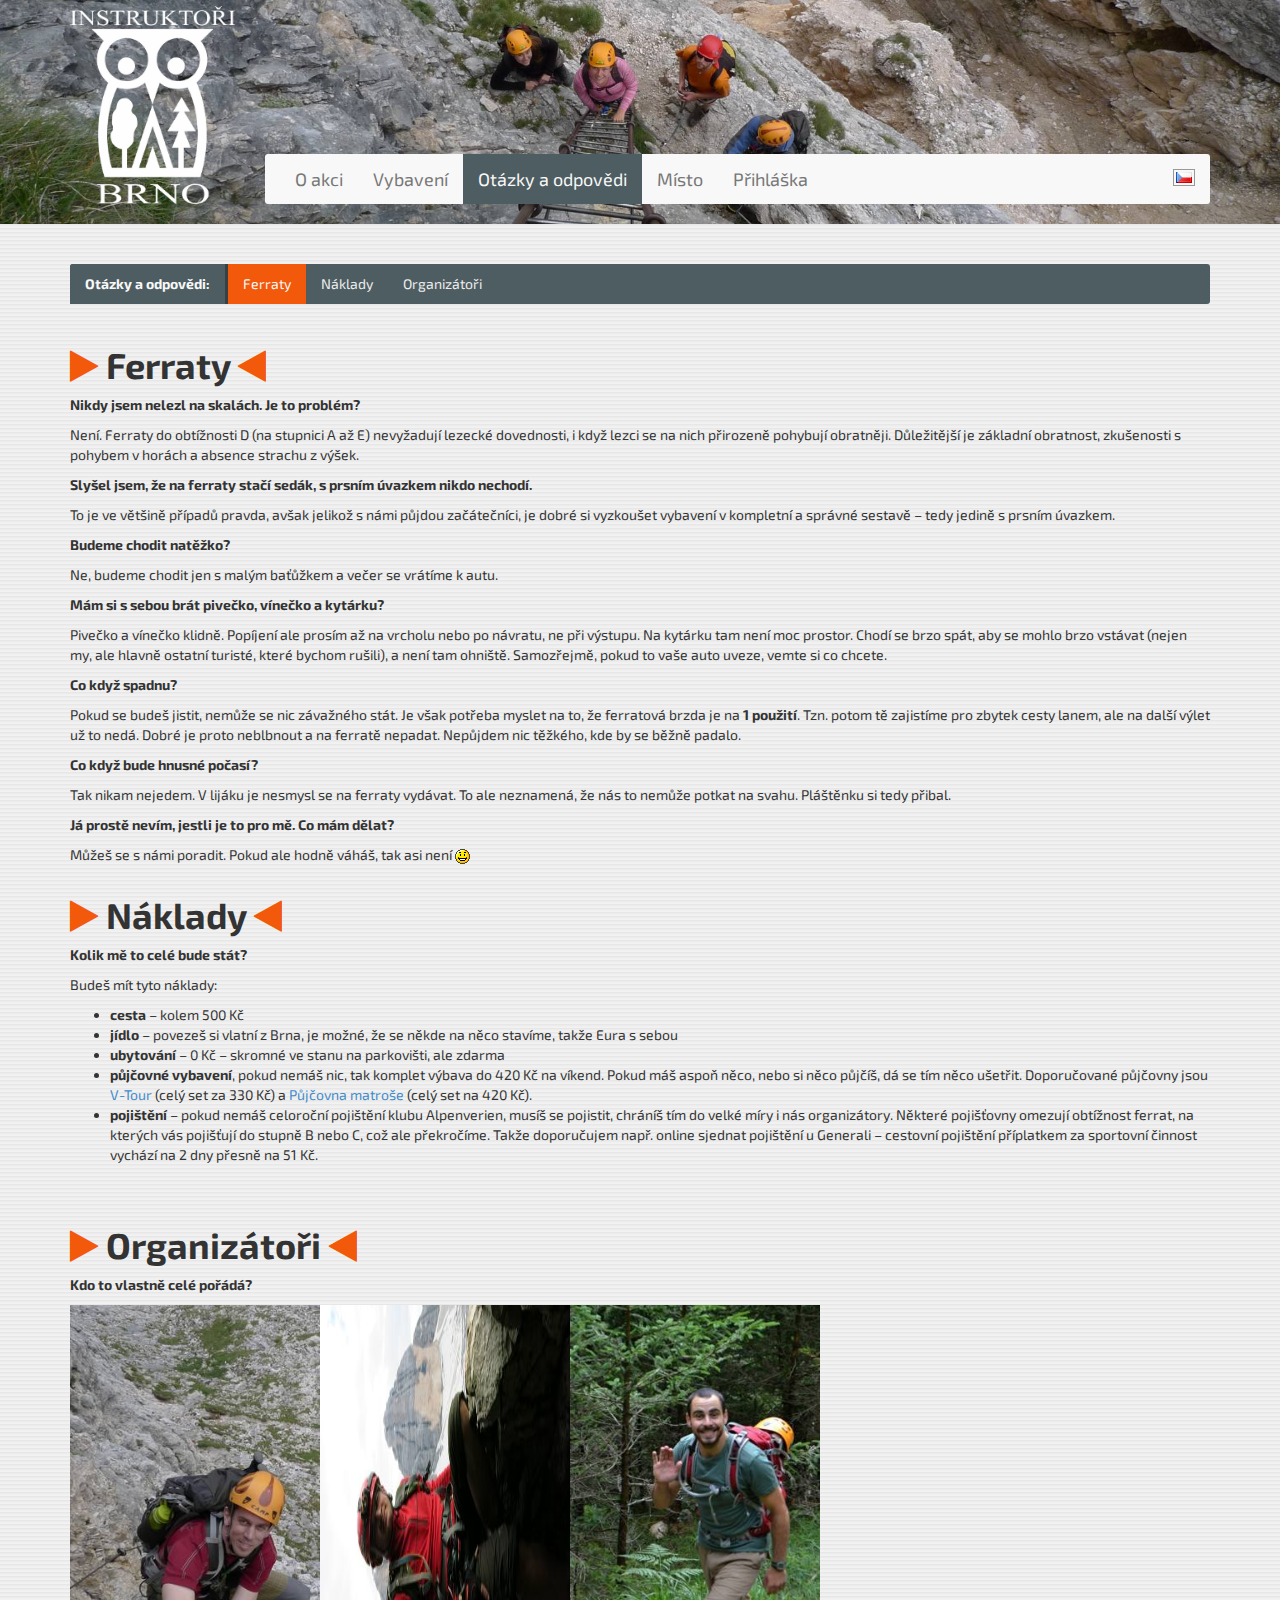
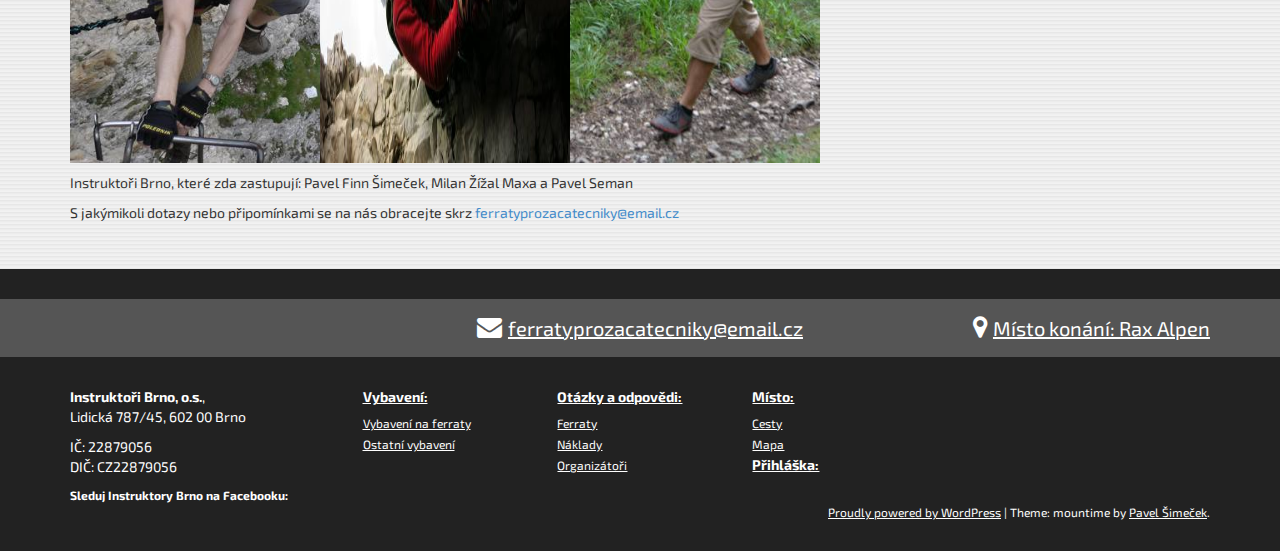
<file: otazky-odpovedi/index.html>
<!DOCTYPE html>
<html lang="cs-CZ" prefix="og: http://ogp.me/ns#">

<!-- Mirrored from ferraty.instruktori.cz/otazky-odpovedi/ by HTTrack Website Copier/3.x [XR&CO'2014], Sat, 05 Jan 2019 14:14:01 GMT -->
<!-- Added by HTTrack -->
<!-- Mirrored from ferraty.instruktori.cz/otazky-odpovedi/index.html by HTTrack Website Copier/3.x [XR&CO'2014], Sun, 22 Nov 2020 13:31:01 GMT -->
<meta http-equiv="content-type" content="text/html;charset=UTF-8" /><!-- /Added by HTTrack -->
<head>
<meta charset="UTF-8">
<meta name="viewport" content="width=device-width, initial-scale=1">
<meta http-equiv="X-UA-Compatible" content="IE=edge">
<title>Otázky a odpovědi | Ferraty pro začátečníky</title>
<link rel="profile" href="http://gmpg.org/xfn/11">
<link href='http://fonts.googleapis.com/css?family=Exo+2:400,400italic,700,700italic&amp;subset=latin,latin-ext' rel='stylesheet' type='text/css'>

<!-- This site is optimized with the Yoast WordPress SEO plugin v1.4.25 - http://yoast.com/wordpress/seo/ -->
<link rel="canonical" href="index.html" />
<meta property="og:locale" content="cs_CZ" />
<meta property="og:type" content="article" />
<meta property="og:title" content="Otázky a odpovědi - Ferraty pro začátečníky" />
<meta property="og:url" content="index.html" />
<meta property="og:site_name" content="Ferraty pro začátečníky" />
<meta property="article:published_time" content="2014-05-25T01:38:10+00:00" />
<!-- / Yoast WordPress SEO plugin. -->

<link rel='stylesheet' id='shadowbox-css-css'  href='../wp-content/uploads/shadowbox-js/src/shadowbox19ce19ce.css?ver=3.0.3' type='text/css' media='screen' />
<link rel='stylesheet' id='shadowbox-extras-css'  href='../wp-content/plugins/shadowbox-js/css/extrasc393c393.css?ver=3.0.3.10' type='text/css' media='screen' />
<link rel='stylesheet' id='NextGEN-css'  href='../wp-content/plugins/nextgen-gallery/css/nggallery8a548a54.css?ver=1.0.0' type='text/css' media='screen' />
<link rel='stylesheet' id='shutter-css'  href='../wp-content/plugins/nextgen-gallery/shutter/shutter-reloadedc412c412.css?ver=1.3.4' type='text/css' media='screen' />
<link rel='stylesheet' id='mountime-style-css'  href='../wp-content/themes/ferraty/stylea560a560.css?ver=3.9.1' type='text/css' media='all' />
<link rel='stylesheet' id='font-awesome-css'  href='../wp-content/themes/ferraty/css/font-awesome.mina560a560.css?ver=3.9.1' type='text/css' media='all' />
<link rel='stylesheet' id='cyclone-template-style-custom_dark-css'  href='../wp-content/plugins/cyclone-slider-2/templates/custom_dark/style206d206d.css?ver=2.7.5' type='text/css' media='all' />
<link rel='stylesheet' id='cyclone-template-style-dark-css'  href='../wp-content/plugins/cyclone-slider-2/templates/dark/style206d206d.css?ver=2.7.5' type='text/css' media='all' />
<link rel='stylesheet' id='cyclone-template-style-default-css'  href='../wp-content/plugins/cyclone-slider-2/templates/default/style206d206d.css?ver=2.7.5' type='text/css' media='all' />
<link rel='stylesheet' id='cyclone-template-style-standard-css'  href='../wp-content/plugins/cyclone-slider-2/templates/standard/style206d206d.css?ver=2.7.5' type='text/css' media='all' />
<link rel='stylesheet' id='cyclone-template-style-thumbnails-css'  href='../wp-content/plugins/cyclone-slider-2/templates/thumbnails/style206d206d.css?ver=2.7.5' type='text/css' media='all' />
<link rel='stylesheet' id='wpgmaps-style-css'  href='../wp-content/plugins/wp-google-maps/css/wpgmza_stylea560a560.css?ver=3.9.1' type='text/css' media='all' />
<script type='text/javascript' src='../wp-includes/js/jquery/jquerya4e6a4e6.js?ver=1.11.0'></script>
<script type='text/javascript' src='../wp-includes/js/jquery/jquery-migrate.min15761576.js?ver=1.2.1'></script>
<script type='text/javascript'>
/* <![CDATA[ */
var shutterSettings = {"msgLoading":"L O A D I N G","msgClose":"Click to Close","imageCount":"1"};
/* ]]> */
</script>
<script type='text/javascript' src='../wp-content/plugins/nextgen-gallery/shutter/shutter-reloaded3ba13ba1.js?ver=1.3.3'></script>
<script type='text/javascript' src='../wp-content/plugins/nextgen-gallery/js/jquery.cycle.all.min62a762a7.js?ver=2.9995'></script>
<script type='text/javascript' src='../wp-content/plugins/nextgen-gallery/js/ngg.slideshow.min18b518b5.js?ver=1.06'></script>
<meta name="generator" content="WordPress 3.9.1" />
<link rel='shortlink' href='../index9cd79cd7.html?p=29' />
<!-- <meta name="NextGEN" version="1.9.13" /> -->
	<style type="text/css">.recentcomments a{display:inline !important;padding:0 !important;margin:0 !important;}</style>
    <!-- HTML5 Shim and Respond.js IE8 support of HTML5 elements and media queries -->
    <!-- WARNING: Respond.js doesn't work if you view the page via file:// -->
    <!--[if lt IE 9]>
      <script src="http://ferraty.instruktori.cz/wp-content/themes/ferraty/js/html5shiv.js"></script>
      <script src="http://ferraty.instruktori.cz/wp-content/themes/ferraty/js/respond.min.js"></script>
    <![endif]-->
</head>

<body class="page page-id-29 page-parent page-template-default custom-background">
<div id="fb-root"></div>
<script>(function(d, s, id) {
  var js, fjs = d.getElementsByTagName(s)[0];
  if (d.getElementById(id)) return;
  js = d.createElement(s); js.id = id;
  js.src = "http://connect.facebook.net/cs_CZ/all.js#xfbml=1";
  js.async = true;
  fjs.parentNode.insertBefore(js, fjs);
}(document, 'script', 'facebook-jssdk'));</script>

<div id="page" class="hfeed site">
        <header id="masthead" class="site-header" role="banner">
        <div class="sliderwrapper">
        <div class="cycloneslider cycloneslider-template-dark cycloneslider-width-responsive" id="cycloneslider-summer-1" style="max-width:2000px" > <!--?php if (!empty($slides)) {?> <img class="full-width" src="http://ferraty.instruktori.cz/wp-content/uploads/P1160383.jpg"> <!--?php }?--> <div class="cycloneslider-slides cycle-slideshow" data-cycle-allow-wrap="true" data-cycle-dynamic-height="off" data-cycle-auto-height="2000:350" data-cycle-auto-height-easing="null" data-cycle-auto-height-speed="250" data-cycle-delay="0" data-cycle-easing="" data-cycle-fx="fade" data-cycle-hide-non-active="true" data-cycle-log="false" data-cycle-next="#cycloneslider-summer-1 .cycloneslider-next" data-cycle-pager="#cycloneslider-summer-1 .cycloneslider-pager" data-cycle-pause-on-hover="true" data-cycle-prev="#cycloneslider-summer-1 .cycloneslider-prev" data-cycle-slides="&gt; div" data-cycle-speed="1000" data-cycle-swipe="false" data-cycle-tile-count="7" data-cycle-tile-delay="100" data-cycle-tile-vertical="true" data-cycle-timeout="4000" > <div class="cycloneslider-slide" > <img src="../wp-content/uploads/P1160383.jpg" alt="" title="" /> </div> <div class="cycloneslider-slide" > <img src="../wp-content/uploads/105_Brenta-Group.jpg" alt="" title="" /> </div> <div class="cycloneslider-slide" > <img src="../wp-content/uploads/DSC_5507-DSC_5511.jpg" alt="" title="" /> </div> <div class="cycloneslider-slide" > <img src="../wp-content/uploads/P1050706.jpg" alt="" title="" /> </div> <div class="cycloneslider-slide" > <img src="../wp-content/uploads/DSC_5570.jpg" alt="" title="" /> </div> </div> </div>
        <!--div class="site-branding">
                <h1 class="site-title"><a href="http://ferraty.instruktori.cz/" rel="home">Ferraty pro začátečníky</a></h1>
                <h2 class="site-description">Just another WordPress site</h2>
        </div-->
        <div class="static-menu-wrapper">
        <div class="container">
            <div class="row">
                <div class="col-md-2 hidden-sm hidden-xs">
                    <div class="menu-height" style="position:relative">&nbsp;
                        <div style="position: absolute; bottom:0px;left:0px;right:0px">
                             <a href="../index.html"><img class="img-responsive" src="../wp-content/uploads/Logo-negativ1.png"></a>
                        </div>
                    </div>
                </div>
                <div class="col-md-10">
                        <!--TOO MUCH MANUAL WORK FOR SUBPAGES => custom menu printing :-( <!--?php wp_nav_menu( array( 'theme_location' => 'primary' ) ); ?-->
                            <nav id="mountime-main-static-navbar"         class="navbar mountime-main-navbar "
         role="navigation">
                <!-- Brand and toggle get grouped for better mobile display -->
        <div class="navbar-header">
            <button type="button" class="navbar-toggle" data-toggle="collapse" data-target="#mountime-main-static-navbar-collapse">
                <span class="sr-only">Toggle navigation</span>
                <span class="icon-bar"></span>
                <span class="icon-bar"></span>
                <span class="icon-bar"></span>
            </button>
            <div class="navbar-brand visible-xs visible-sm"><img class="fixed-menu-logo visible-sm visible-xs" src="../wp-content/uploads/Logo-negativ1.png"><div class="navbar-brand-label visible-xs">Otázky a odpovědi</div></div>
        </div>
        <!-- Collect the nav links, forms, and other content for toggling -->
        <div class="collapse navbar-collapse" id="mountime-main-static-navbar-collapse">
            <ul class="nav navbar-nav">
                            <li  >
                        <a href="../index.html">
                            O akci                        </a>
                    </li>
                                    <li  >
                        <a href="../vybaveni/index.html">
                            Vybavení                        </a>
                    </li>
                                    <li  class="active"  >
                        <a href="index.html">
                            Otázky a odpovědi                        </a>
                    </li>
                                    <li  >
                        <a href="../misto/index.html">
                            Místo                        </a>
                    </li>
                                    <li  >
                        <a href="../prihlaska/index.html">
                            Přihláška                        </a>
                    </li>
                            </ul>
            <ul class="nav navbar-nav navbar-right">
                <li>
                    <ul class="lang-selector">
                        <li class="lang-item lang-item-2 lang-item-cs current-lang"><a hreflang="cs" href="index.html"><img src="../wp-content/plugins/polylang/flags/cs_CZ.png" title="Čeština" alt="Čeština" /></a></li>
                    </ul>
                </li>
            </ul>
        </div>
            </nav>
    <nav id="mountime-main-fixed-navbar"         class="navbar mountime-main-navbar navbar-fixed-top hidden"
         role="navigation">
                    <div class="container">
                <div class="row">
                    <div class="col-md-2 hidden-sm hidden-xs">
                        <a href="../index.html"><img class="fixed-menu-logo" src="../wp-content/uploads/Logo-negativ1.png"></a>
                    </div>
                    <div class="col-md-10">
                <!-- Brand and toggle get grouped for better mobile display -->
        <div class="navbar-header">
            <button type="button" class="navbar-toggle" data-toggle="collapse" data-target="#mountime-main-fixed-navbar-collapse">
                <span class="sr-only">Toggle navigation</span>
                <span class="icon-bar"></span>
                <span class="icon-bar"></span>
                <span class="icon-bar"></span>
            </button>
            <div class="navbar-brand visible-xs visible-sm"><img class="fixed-menu-logo visible-sm visible-xs" src="../wp-content/uploads/Logo-negativ1.png"><div class="navbar-brand-label visible-xs">Otázky a odpovědi</div></div>
        </div>
        <!-- Collect the nav links, forms, and other content for toggling -->
        <div class="collapse navbar-collapse" id="mountime-main-fixed-navbar-collapse">
            <ul class="nav navbar-nav">
                            <li  >
                        <a href="../index.html">
                            O akci                        </a>
                    </li>
                                    <li  >
                        <a href="../vybaveni/index.html">
                            Vybavení                        </a>
                    </li>
                                    <li  class="active"  >
                        <a href="index.html">
                            Otázky a odpovědi                        </a>
                    </li>
                                    <li  >
                        <a href="../misto/index.html">
                            Místo                        </a>
                    </li>
                                    <li  >
                        <a href="../prihlaska/index.html">
                            Přihláška                        </a>
                    </li>
                            </ul>
            <ul class="nav navbar-nav navbar-right">
                <li>
                    <ul class="lang-selector">
                        <li class="lang-item lang-item-2 lang-item-cs current-lang"><a hreflang="cs" href="index.html"><img src="../wp-content/plugins/polylang/flags/cs_CZ.png" title="Čeština" alt="Čeština" /></a></li>
                    </ul>
                </li>
            </ul>
        </div>
                            </div>
                </div>
            </div>
            </nav>
                </div>
            </div>
        </div>
        </div>
        </div>
</header><!-- #masthead -->

<div id="content" class="site-content">

	<div id="primary" class="content-area">
		<main id="main" class="site-main" role="main">

			
				

<article id="post-29" class="post-29 page type-page status-publish hentry">
    <div class="entry-content">
                <div class="container">
            <div class="row">
                <div class="col-md-12">
                                            <nav id="mountime-sub-static-navbar"         class="navbar mountime-sub-navbar hidden-xs"
         role="navigation">
                <div class="sub-menu-heading">
            Otázky a odpovědi:
        </div>

        <!--div class="bs-js-navbar-scrollspy"-->
            <ul class="nav navbar-nav">
                                            <li class="active" >
                            <a href="#subpage-ferraty">
                                Ferraty                            </a>
                        </li>
                                            <li  >
                            <a href="#subpage-naklady">
                                Náklady                            </a>
                        </li>
                                            <li  >
                            <a href="#subpage-organizatori">
                                Organizátoři                            </a>
                        </li>
                                </ul>
        <!--/div-->
            </nav>
    <nav id="mountime-sub-fixed-navbar"         class="navbar mountime-sub-navbar navbar-fixed-top hidden-xs hidden"
         role="navigation">
                    <div class="container">
                <div class="row">
                    <div class="col-md-12">
                <div class="sub-menu-heading">
            Otázky a odpovědi:
        </div>

        <!--div class="bs-js-navbar-scrollspy"-->
            <ul class="nav navbar-nav">
                                            <li class="active" >
                            <a href="#subpage-ferraty">
                                Ferraty                            </a>
                        </li>
                                            <li  >
                            <a href="#subpage-naklady">
                                Náklady                            </a>
                        </li>
                                            <li  >
                            <a href="#subpage-organizatori">
                                Organizátoři                            </a>
                        </li>
                                </ul>
        <!--/div-->
                            </div>
                </div>
            </div>
            </nav>
                </div>
            </div>
            <div class="row">
                <div class="col-md-12">
                    <div>
                                            </div>
                                     </div>
            </div>
                    <div class="row">
                <div class="col-md-12">
                    <h1 id="subpage-ferraty">
                        <i class="fa fa-play"></i> 
                        Ferraty                        <i class="fa fa-play fa-flip-horizontal"></i> 
                                            </h1>
                </div>
            </div>
            <div class="row">
                <div class="col-md-12">
                    <div>
                        <p><strong>Nikdy jsem nelezl na skalách. Je to problém?</strong></p>
<p>Není. Ferraty do obtížnosti D (na stupnici A až E) nevyžadují lezecké dovednosti, i když lezci se na nich přirozeně pohybují obratněji. Důležitější je základní obratnost, zkušenosti s pohybem v horách a absence strachu z výšek.</p>
<p><strong>Slyšel jsem, že na ferraty <strong>stačí </strong> sedák, s prsním úvazkem nikdo nechodí.</strong></p>
<p>To je ve většině případů pravda, avšak jelikož s námi půjdou začátečníci, je dobré si vyzkoušet vybavení v kompletní a správné sestavě &#8211; tedy jedině s prsním úvazkem.</p>
<p><strong>Budeme chodit natěžko?</strong></p>
<p>Ne, budeme chodit jen s malým baťůžkem a večer se vrátíme k autu.</p>
<p><strong>Mám si s sebou brát pivečko, vínečko a kytárku?</strong></p>
<p>Pivečko a vínečko klidně. Popíjení ale prosím až na vrcholu nebo po návratu, ne při výstupu. Na kytárku tam není moc prostor. Chodí se brzo spát, aby se mohlo brzo vstávat (nejen my, ale hlavně ostatní turisté, které bychom rušili), a není tam ohniště. Samozřejmě, pokud to vaše auto uveze, vemte si co chcete.</p>
<p><strong>Co když spadnu?</strong></p>
<p>Pokud se budeš jistit, nemůže se nic závažného stát. Je však potřeba myslet na to, že ferratová brzda je na <strong>1 použití</strong>. Tzn. potom tě zajistíme pro zbytek cesty lanem, ale na další výlet už to nedá. Dobré je proto neblbnout a na ferratě nepadat. Nepůjdem nic těžkého, kde by se běžně padalo.</p>
<p><strong>Co když bude hnusné počasí?</strong></p>
<p>Tak nikam nejedem. V lijáku je nesmysl se na ferraty vydávat. To ale neznamená, že nás to nemůže potkat na svahu. Pláštěnku si tedy přibal.</p>
<p><strong>Já prostě nevím, jestli je to pro mě. Co mám dělat?</strong></p>
<p>Můžeš se s námi poradit. Pokud ale hodně váháš, tak asi není <img src="../wp-includes/images/smilies/icon_smile.gif" alt=":-)" class="wp-smiley" /> </p>
                    </div>
                                    </div>
                            </div>
                    <div class="row">
                <div class="col-md-12">
                    <h1 id="subpage-naklady">
                        <i class="fa fa-play"></i> 
                        Náklady                        <i class="fa fa-play fa-flip-horizontal"></i> 
                                            </h1>
                </div>
            </div>
            <div class="row">
                <div class="col-md-12">
                    <div>
                        <p><strong>Kolik mě to celé bude stát?</strong></p>
<p>Budeš mít tyto náklady:</p>
<ul>
<li><strong>cesta</strong> &#8211; kolem 500 Kč</li>
<li><strong>jídlo</strong> &#8211; povezeš si vlatní z Brna, je možné, že se někde na něco stavíme, takže Eura s sebou</li>
<li><strong>ubytování</strong> &#8211; 0 Kč &#8211; skromné ve stanu na parkovišti, ale zdarma</li>
<li><strong>půjčovné vybavení</strong>, pokud nemáš nic, tak komplet výbava do 420 Kč na víkend. Pokud máš aspoň něco, nebo si něco půjčíš, dá se tím něco ušetřit. Doporučované půjčovny jsou <a href="http://www.v-tour.cz/pujcovna-vybaveni">V-Tour</a> (celý set za 330 Kč) a <a href="http://www.horokurzy.cz/pujcovna-matrose/">Půjčovna matroše</a> (celý set na 420 Kč).</li>
<li><strong>pojištění</strong> &#8211; pokud nemáš celoroční pojištění klubu Alpenverien, musíš se pojistit, chráníš tím do velké míry i nás organizátory. Některé pojišťovny omezují obtížnost ferrat, na kterých vás pojišťují do stupně B nebo C, což ale překročíme. Takže doporučujem např. online sjednat pojištění u Generali &#8211; cestovní pojištění příplatkem za sportovní činnost vychází na 2 dny přesně na 51 Kč.</li>
</ul>
<p>&nbsp;</p>
                    </div>
                                    </div>
                            </div>
                    <div class="row">
                <div class="col-md-12">
                    <h1 id="subpage-organizatori">
                        <i class="fa fa-play"></i> 
                        Organizátoři                        <i class="fa fa-play fa-flip-horizontal"></i> 
                                            </h1>
                </div>
            </div>
            <div class="row">
                <div class="col-md-12">
                    <div>
                        <p><strong>Kdo to vlastně celé pořádá?</strong></p>
<p><a href="../wp-content/uploads/P1160438.jpg" rel="shadowbox[sbpost-29];player=img;"><img class="alignnone wp-image-52" src="../wp-content/uploads/P1160438.jpg" alt="P1160438" width="250" height="458" data-id="52" /></a><a href="../wp-content/uploads/zizal.jpg" rel="shadowbox[sbpost-29];player=img;"><img class="alignnone wp-image-53" src="../wp-content/uploads/zizal.jpg" alt="zizal" width="250" height="458" data-id="53" /></a><a href="../wp-content/uploads/pavel-seman.jpg" rel="shadowbox[sbpost-29];player=img;"><img class="alignnone wp-image-54" src="../wp-content/uploads/pavel-seman.jpg" alt="pavel seman" width="250" height="458" data-id="54" /></a></p>
<p>Instruktoři Brno, které zda zastupují: Pavel Finn Šimeček, Milan Žížal Maxa a Pavel Seman</p>
<p>S jakýmikoli dotazy nebo připomínkami se na nás obracejte skrz <a href="mailto:ferratyprozacatecniky@email.cz">ferratyprozacatecniky@email.cz</a></p>
                    </div>
                                    </div>
                            </div>
                </div>
                </div><!-- .entry-content -->
</article><!-- #post-## -->

				
			
		</main><!-- #main -->
	</div><!-- #primary -->

	<div id="secondary" class="widget-area" role="complementary">
				
<!--			<aside id="search" class="widget widget_search">-->
							<!--</aside>-->

			<!--<aside id="archives" class="widget">-->
				<!--<h1 class="widget-title"></h1>-->
				<!--<ul>-->
									<!--</ul>-->
			<!--</aside>-->

			<!--<aside id="meta" class="widget">-->
				<!--<h1 class="widget-title"></h1>-->
				<!--<ul>-->
										<!--<li></li>-->
									<!--</ul>-->
			<!--</aside>-->

			</div><!-- #secondary -->

	</div><!-- #content -->
        
                
        <footer class="upper-footer-border">
            &nbsp;
        </footer>
        <footer class="upper-footer" role="contentinfo">
            <div class="container">
                <div class="row">
                    <div class="col-sm-4 text-align-left-md"></div>
                    <div class="col-sm-4 text-align-center-md">
                                                        <a href="mailto:ferratyprozacatecniky@email.cz">
                                    <i class="fa fa-envelope">&nbsp;</i>ferratyprozacatecniky@email.cz                                </a>                    </div>
                    <div class="col-sm-4 text-align-right-md">
                                                <a href="../index.html">
                                                                <i class="fa fa-map-marker">&nbsp;</i>Místo konání: Rax Alpen                        </a>
                    </div>
                </div>
            </div>
        </footer>
	<footer id="colophon" class="site-footer" role="contentinfo">
            <div class="container">
                <div class="row">
                    <div class="col-md-3">
                        <p><strong>Instruktoři Brno, o.s.</strong>,<br />
Lidická 787/45, 602 00 Brno</p>
<p>IČ: 22879056<br />
DIČ: CZ22879056</p>
                        <div class="footer-subscribe-box">
                            <div><b>Sleduj Instruktory Brno na Facebooku:</b></div>
                            <div class="fb-like-box" data-href="https://www.facebook.com/instruktori.brno" data-width="The pixel width of the plugin" data-height="The pixel height of the plugin" data-colorscheme="dark" data-show-faces="false" data-header="false" data-stream="false" data-show-border="false"></div>
                        </div>
                    </div>
                    <div class="col-md-6 site-map hidden-sm hidden-xs">
                        <div class="row">
                                                                                                                                                                                                                    <div class="col-md-4">
                                                        <a class="footer-link" href="../vybaveni/index.html">
            Vybavení:
        </a>
<ul class="footer-link-set"><li class="footer-link">
                                                        <a href="../vybaveni/index.html#subpage-vybaveni-na-ferraty">
                                                            Vybavení na ferraty                                                        </a>
                                                    </li><li class="footer-link">
                                                        <a href="../vybaveni/index.html#subpage-ostatni-vybaveni">
                                                            Ostatní vybavení                                                        </a>
                                                    </li></ul>
                                            </div>
                                                                                                                                                                    <div class="col-md-4">
                                                        <a class="footer-link" href="index.html">
            Otázky a odpovědi:
        </a>
<ul class="footer-link-set"><li class="footer-link">
                                                        <a href="index.html#subpage-ferraty">
                                                            Ferraty                                                        </a>
                                                    </li><li class="footer-link">
                                                        <a href="index.html#subpage-naklady">
                                                            Náklady                                                        </a>
                                                    </li><li class="footer-link">
                                                        <a href="index.html#subpage-organizatori">
                                                            Organizátoři                                                        </a>
                                                    </li></ul>
                                            </div>
                                                                                                                                                                    <div class="col-md-4">
                                                        <a class="footer-link" href="../misto/index.html">
            Místo:
        </a>
<ul class="footer-link-set"><li class="footer-link">
                                                        <a href="../misto/index.html#subpage-cesty">
                                                            Cesty                                                        </a>
                                                    </li><li class="footer-link">
                                                        <a href="../misto/index.html#subpage-mapa">
                                                            Mapa                                                        </a>
                                                    </li></ul>
                                            </div>
                                                                                                                                                                    <div class="col-md-4">
                                                        <a class="footer-link" href="../prihlaska/index.html">
            Přihláška:
        </a>
<ul class="footer-link-set"></ul>
                                            </div>
                                                                                                            </div>
                    </div>
                    <div class="col-md-3 hidden-sm hidden-xs">
                        <br><div class="row"></div>                    </div>
                </div>
                <div class="row">
                    <div class="col-md-12">
                        <div class="credits">
                                                        <a href="http://wordpress.org/" rel="generator">Proudly powered by WordPress</a>
                            <span class="sep"> | </span>
                            Theme: mountime by <a href="http://www.pavelsimecek.cz/" rel="designer">Pavel Šimeček</a>.                        </div>
                    </div>
                </div>
            </div>
	</footer><!-- #colophon -->
</div><!-- #page -->

<script type='text/javascript' src='../wp-content/uploads/shadowbox-js/fb5230720420610a6d20e38efb19d3af19ce19ce.js?ver=3.0.3'></script>
<script type='text/javascript' src='../wp-content/themes/ferraty/js/navigation11a811a8.js?ver=20120206'></script>
<script type='text/javascript' src='../wp-content/themes/ferraty/js/skip-link-focus-fix08e008e0.js?ver=20130115'></script>
<script type='text/javascript' src='../wp-content/themes/ferraty/js/bootstrap.mina560a560.js?ver=3.9.1'></script>
<script type='text/javascript' src='../wp-content/themes/ferraty/js/ajax-paginga560a560.js?ver=3.9.1'></script>
<script type='text/javascript' src='../wp-content/themes/ferraty/js/animated-effectsa560a560.js?ver=3.9.1'></script>
<script type='text/javascript' src='../wp-content/themes/ferraty/specific/js/outdoor-activitya560a560.js?ver=3.9.1'></script>
<script type='text/javascript' src='../wp-content/themes/ferraty/specific/js/expeditiona560a560.js?ver=3.9.1'></script>
<script type='text/javascript' src='../wp-content/themes/ferraty/js/align-column-heighta560a560.js?ver=3.9.1'></script>
<script type='text/javascript' src='../wp-content/plugins/cyclone-slider-2/js/flickering-fix206d206d.js?ver=2.7.5'></script>
<script type='text/javascript' src='../wp-content/plugins/cyclone-slider-2/libs/cycle2/jquery.cycle2.min206d206d.js?ver=2.7.5'></script>
<script type='text/javascript' src='../wp-content/plugins/cyclone-slider-2/libs/cycle2/jquery.cycle2.carousel.min206d206d.js?ver=2.7.5'></script>
<script type='text/javascript' src='../wp-content/plugins/cyclone-slider-2/libs/cycle2/jquery.cycle2.swipe.min206d206d.js?ver=2.7.5'></script>
<script type='text/javascript' src='../wp-content/plugins/cyclone-slider-2/libs/cycle2/jquery.cycle2.tile.min206d206d.js?ver=2.7.5'></script>
<script type='text/javascript' src='../wp-content/plugins/cyclone-slider-2/libs/cycle2/jquery.cycle2.video.min206d206d.js?ver=2.7.5'></script>
<script type='text/javascript' src='../wp-content/plugins/cyclone-slider-2/templates/custom_dark/script206d206d.js?ver=2.7.5'></script>
<script type='text/javascript' src='../wp-content/plugins/cyclone-slider-2/templates/dark/script206d206d.js?ver=2.7.5'></script>
<script type='text/javascript' src='../wp-content/plugins/cyclone-slider-2/templates/default/script206d206d.js?ver=2.7.5'></script>
<script type='text/javascript' src='../wp-content/plugins/cyclone-slider-2/templates/standard/script206d206d.js?ver=2.7.5'></script>
<script type='text/javascript' src='../wp-content/plugins/cyclone-slider-2/templates/thumbnails/script206d206d.js?ver=2.7.5'></script>
<script type='text/javascript' src='../wp-content/plugins/cyclone-slider-2/js/client206d206d.js?ver=2.7.5'></script>
<script type='text/javascript' src='../wp-content/themes/ferraty/specific/js/peoplea560a560.js?ver=3.9.1'></script>
<script type='text/javascript' src='../wp-content/themes/ferraty/js/scrollspy-activatea560a560.js?ver=3.9.1'></script>

<!-- Begin Shadowbox JS v3.0.3.10 -->
<!-- Selected Players: html, iframe, img, qt, swf, wmp -->
<script type="text/javascript">
/* <![CDATA[ */
	var shadowbox_conf = {
		autoDimensions: false,
		animateFade: true,
		animate: true,
		animSequence: "sync",
		autoplayMovies: true,
		continuous: false,
		counterLimit: 10,
		counterType: "default",
		displayCounter: true,
		displayNav: true,
		enableKeys: true,
		flashBgColor: "#000000",
		flashParams: {bgcolor:"#000000", allowFullScreen:true},
		flashVars: {},
		flashVersion: "9.0.0",
		handleOversize: "resize",
		handleUnsupported: "link",
		initialHeight: 160,
		initialWidth: 320,
		modal: false,
		overlayColor: "#000",
		showMovieControls: true,
		showOverlay: true,
		skipSetup: false,
		slideshowDelay: 0,
		useSizzle: false,
		viewportPadding: 20
	};
	Shadowbox.init(shadowbox_conf);
/* ]]> */
</script>
<!-- End Shadowbox JS -->


</body>

<!-- Mirrored from ferraty.instruktori.cz/otazky-odpovedi/ by HTTrack Website Copier/3.x [XR&CO'2014], Sat, 05 Jan 2019 14:14:05 GMT -->

<!-- Mirrored from ferraty.instruktori.cz/otazky-odpovedi/index.html by HTTrack Website Copier/3.x [XR&CO'2014], Sun, 22 Nov 2020 13:31:07 GMT -->
</html>
</file>
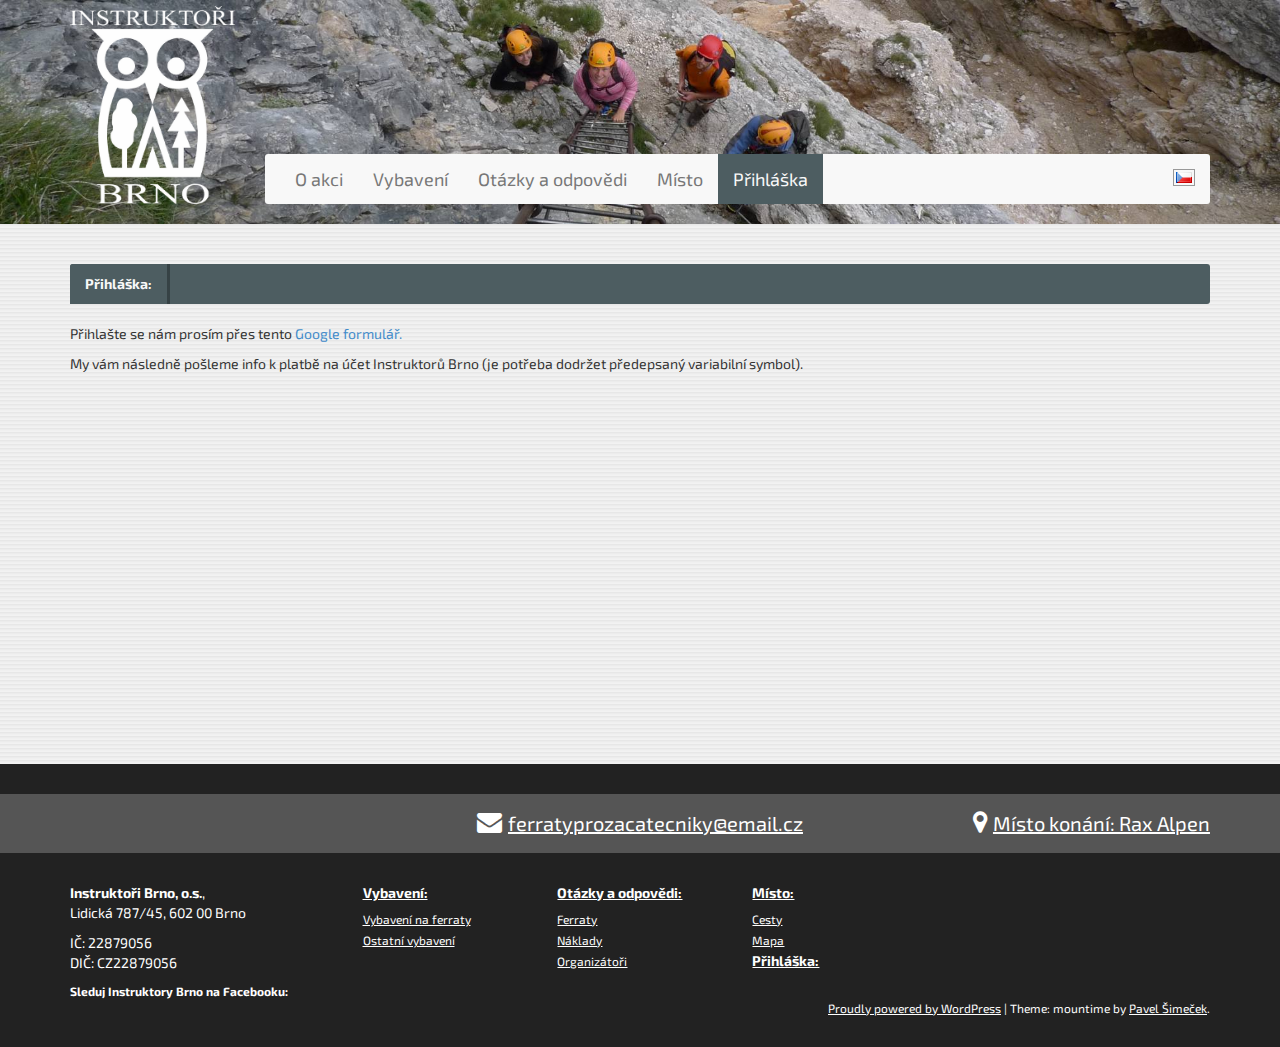
<file: prihlaska/index.html>
<!DOCTYPE html>
<html lang="cs-CZ" prefix="og: http://ogp.me/ns#">

<!-- Mirrored from ferraty.instruktori.cz/prihlaska/ by HTTrack Website Copier/3.x [XR&CO'2014], Sat, 05 Jan 2019 14:14:06 GMT -->
<!-- Added by HTTrack -->
<!-- Mirrored from ferraty.instruktori.cz/prihlaska/index.html by HTTrack Website Copier/3.x [XR&CO'2014], Sun, 22 Nov 2020 13:31:10 GMT -->
<meta http-equiv="content-type" content="text/html;charset=UTF-8" /><!-- /Added by HTTrack -->
<head>
<meta charset="UTF-8">
<meta name="viewport" content="width=device-width, initial-scale=1">
<meta http-equiv="X-UA-Compatible" content="IE=edge">
<title>Přihláška | Ferraty pro začátečníky</title>
<link rel="profile" href="http://gmpg.org/xfn/11">
<link href='http://fonts.googleapis.com/css?family=Exo+2:400,400italic,700,700italic&amp;subset=latin,latin-ext' rel='stylesheet' type='text/css'>

<!-- This site is optimized with the Yoast WordPress SEO plugin v1.4.25 - http://yoast.com/wordpress/seo/ -->
<link rel="canonical" href="index.html" />
<meta property="og:locale" content="cs_CZ" />
<meta property="og:type" content="article" />
<meta property="og:title" content="Přihláška - Ferraty pro začátečníky" />
<meta property="og:description" content="Přihlašte se nám prosím přes tento Google formulář. My vám následně pošleme info k platbě na účet Instruktorů Brno (je potřeba dodržet předepsaný variabilní symbol). &nbsp;" />
<meta property="og:url" content="index.html" />
<meta property="og:site_name" content="Ferraty pro začátečníky" />
<meta property="article:published_time" content="2014-05-25T01:40:14+00:00" />
<meta property="article:modified_time" content="2014-05-27T01:18:05+00:00" />
<!-- / Yoast WordPress SEO plugin. -->

<link rel='stylesheet' id='shadowbox-css-css'  href='../wp-content/uploads/shadowbox-js/src/shadowbox19ce19ce.css?ver=3.0.3' type='text/css' media='screen' />
<link rel='stylesheet' id='shadowbox-extras-css'  href='../wp-content/plugins/shadowbox-js/css/extrasc393c393.css?ver=3.0.3.10' type='text/css' media='screen' />
<link rel='stylesheet' id='NextGEN-css'  href='../wp-content/plugins/nextgen-gallery/css/nggallery8a548a54.css?ver=1.0.0' type='text/css' media='screen' />
<link rel='stylesheet' id='shutter-css'  href='../wp-content/plugins/nextgen-gallery/shutter/shutter-reloadedc412c412.css?ver=1.3.4' type='text/css' media='screen' />
<link rel='stylesheet' id='mountime-style-css'  href='../wp-content/themes/ferraty/stylea560a560.css?ver=3.9.1' type='text/css' media='all' />
<link rel='stylesheet' id='font-awesome-css'  href='../wp-content/themes/ferraty/css/font-awesome.mina560a560.css?ver=3.9.1' type='text/css' media='all' />
<link rel='stylesheet' id='cyclone-template-style-custom_dark-css'  href='../wp-content/plugins/cyclone-slider-2/templates/custom_dark/style206d206d.css?ver=2.7.5' type='text/css' media='all' />
<link rel='stylesheet' id='cyclone-template-style-dark-css'  href='../wp-content/plugins/cyclone-slider-2/templates/dark/style206d206d.css?ver=2.7.5' type='text/css' media='all' />
<link rel='stylesheet' id='cyclone-template-style-default-css'  href='../wp-content/plugins/cyclone-slider-2/templates/default/style206d206d.css?ver=2.7.5' type='text/css' media='all' />
<link rel='stylesheet' id='cyclone-template-style-standard-css'  href='../wp-content/plugins/cyclone-slider-2/templates/standard/style206d206d.css?ver=2.7.5' type='text/css' media='all' />
<link rel='stylesheet' id='cyclone-template-style-thumbnails-css'  href='../wp-content/plugins/cyclone-slider-2/templates/thumbnails/style206d206d.css?ver=2.7.5' type='text/css' media='all' />
<link rel='stylesheet' id='wpgmaps-style-css'  href='../wp-content/plugins/wp-google-maps/css/wpgmza_stylea560a560.css?ver=3.9.1' type='text/css' media='all' />
<script type='text/javascript' src='../wp-includes/js/jquery/jquerya4e6a4e6.js?ver=1.11.0'></script>
<script type='text/javascript' src='../wp-includes/js/jquery/jquery-migrate.min15761576.js?ver=1.2.1'></script>
<script type='text/javascript'>
/* <![CDATA[ */
var shutterSettings = {"msgLoading":"L O A D I N G","msgClose":"Click to Close","imageCount":"1"};
/* ]]> */
</script>
<script type='text/javascript' src='../wp-content/plugins/nextgen-gallery/shutter/shutter-reloaded3ba13ba1.js?ver=1.3.3'></script>
<script type='text/javascript' src='../wp-content/plugins/nextgen-gallery/js/jquery.cycle.all.min62a762a7.js?ver=2.9995'></script>
<script type='text/javascript' src='../wp-content/plugins/nextgen-gallery/js/ngg.slideshow.min18b518b5.js?ver=1.06'></script>
<meta name="generator" content="WordPress 3.9.1" />
<link rel='shortlink' href='../indexdd23dd23.html?p=33' />
<!-- <meta name="NextGEN" version="1.9.13" /> -->
	<style type="text/css">.recentcomments a{display:inline !important;padding:0 !important;margin:0 !important;}</style>
    <!-- HTML5 Shim and Respond.js IE8 support of HTML5 elements and media queries -->
    <!-- WARNING: Respond.js doesn't work if you view the page via file:// -->
    <!--[if lt IE 9]>
      <script src="http://ferraty.instruktori.cz/wp-content/themes/ferraty/js/html5shiv.js"></script>
      <script src="http://ferraty.instruktori.cz/wp-content/themes/ferraty/js/respond.min.js"></script>
    <![endif]-->
</head>

<body class="page page-id-33 page-template-default custom-background">
<div id="fb-root"></div>
<script>(function(d, s, id) {
  var js, fjs = d.getElementsByTagName(s)[0];
  if (d.getElementById(id)) return;
  js = d.createElement(s); js.id = id;
  js.src = "http://connect.facebook.net/cs_CZ/all.js#xfbml=1";
  js.async = true;
  fjs.parentNode.insertBefore(js, fjs);
}(document, 'script', 'facebook-jssdk'));</script>

<div id="page" class="hfeed site">
        <header id="masthead" class="site-header" role="banner">
        <div class="sliderwrapper">
        <div class="cycloneslider cycloneslider-template-dark cycloneslider-width-responsive" id="cycloneslider-summer-1" style="max-width:2000px" > <!--?php if (!empty($slides)) {?> <img class="full-width" src="http://ferraty.instruktori.cz/wp-content/uploads/P1160383.jpg"> <!--?php }?--> <div class="cycloneslider-slides cycle-slideshow" data-cycle-allow-wrap="true" data-cycle-dynamic-height="off" data-cycle-auto-height="2000:350" data-cycle-auto-height-easing="null" data-cycle-auto-height-speed="250" data-cycle-delay="0" data-cycle-easing="" data-cycle-fx="fade" data-cycle-hide-non-active="true" data-cycle-log="false" data-cycle-next="#cycloneslider-summer-1 .cycloneslider-next" data-cycle-pager="#cycloneslider-summer-1 .cycloneslider-pager" data-cycle-pause-on-hover="true" data-cycle-prev="#cycloneslider-summer-1 .cycloneslider-prev" data-cycle-slides="&gt; div" data-cycle-speed="1000" data-cycle-swipe="false" data-cycle-tile-count="7" data-cycle-tile-delay="100" data-cycle-tile-vertical="true" data-cycle-timeout="4000" > <div class="cycloneslider-slide" > <img src="../wp-content/uploads/P1160383.jpg" alt="" title="" /> </div> <div class="cycloneslider-slide" > <img src="../wp-content/uploads/105_Brenta-Group.jpg" alt="" title="" /> </div> <div class="cycloneslider-slide" > <img src="../wp-content/uploads/DSC_5507-DSC_5511.jpg" alt="" title="" /> </div> <div class="cycloneslider-slide" > <img src="../wp-content/uploads/P1050706.jpg" alt="" title="" /> </div> <div class="cycloneslider-slide" > <img src="../wp-content/uploads/DSC_5570.jpg" alt="" title="" /> </div> </div> </div>
        <!--div class="site-branding">
                <h1 class="site-title"><a href="http://ferraty.instruktori.cz/" rel="home">Ferraty pro začátečníky</a></h1>
                <h2 class="site-description">Just another WordPress site</h2>
        </div-->
        <div class="static-menu-wrapper">
        <div class="container">
            <div class="row">
                <div class="col-md-2 hidden-sm hidden-xs">
                    <div class="menu-height" style="position:relative">&nbsp;
                        <div style="position: absolute; bottom:0px;left:0px;right:0px">
                             <a href="../index.html"><img class="img-responsive" src="../wp-content/uploads/Logo-negativ1.png"></a>
                        </div>
                    </div>
                </div>
                <div class="col-md-10">
                        <!--TOO MUCH MANUAL WORK FOR SUBPAGES => custom menu printing :-( <!--?php wp_nav_menu( array( 'theme_location' => 'primary' ) ); ?-->
                            <nav id="mountime-main-static-navbar"         class="navbar mountime-main-navbar "
         role="navigation">
                <!-- Brand and toggle get grouped for better mobile display -->
        <div class="navbar-header">
            <button type="button" class="navbar-toggle" data-toggle="collapse" data-target="#mountime-main-static-navbar-collapse">
                <span class="sr-only">Toggle navigation</span>
                <span class="icon-bar"></span>
                <span class="icon-bar"></span>
                <span class="icon-bar"></span>
            </button>
            <div class="navbar-brand visible-xs visible-sm"><img class="fixed-menu-logo visible-sm visible-xs" src="../wp-content/uploads/Logo-negativ1.png"><div class="navbar-brand-label visible-xs">Přihláška</div></div>
        </div>
        <!-- Collect the nav links, forms, and other content for toggling -->
        <div class="collapse navbar-collapse" id="mountime-main-static-navbar-collapse">
            <ul class="nav navbar-nav">
                            <li  >
                        <a href="../index.html">
                            O akci                        </a>
                    </li>
                                    <li  >
                        <a href="../vybaveni/index.html">
                            Vybavení                        </a>
                    </li>
                                    <li  >
                        <a href="../otazky-odpovedi/index.html">
                            Otázky a odpovědi                        </a>
                    </li>
                                    <li  >
                        <a href="../misto/index.html">
                            Místo                        </a>
                    </li>
                                    <li  class="active"  >
                        <a href="index.html">
                            Přihláška                        </a>
                    </li>
                            </ul>
            <ul class="nav navbar-nav navbar-right">
                <li>
                    <ul class="lang-selector">
                        <li class="lang-item lang-item-2 lang-item-cs current-lang"><a hreflang="cs" href="index.html"><img src="../wp-content/plugins/polylang/flags/cs_CZ.png" title="Čeština" alt="Čeština" /></a></li>
                    </ul>
                </li>
            </ul>
        </div>
            </nav>
    <nav id="mountime-main-fixed-navbar"         class="navbar mountime-main-navbar navbar-fixed-top hidden"
         role="navigation">
                    <div class="container">
                <div class="row">
                    <div class="col-md-2 hidden-sm hidden-xs">
                        <a href="../index.html"><img class="fixed-menu-logo" src="../wp-content/uploads/Logo-negativ1.png"></a>
                    </div>
                    <div class="col-md-10">
                <!-- Brand and toggle get grouped for better mobile display -->
        <div class="navbar-header">
            <button type="button" class="navbar-toggle" data-toggle="collapse" data-target="#mountime-main-fixed-navbar-collapse">
                <span class="sr-only">Toggle navigation</span>
                <span class="icon-bar"></span>
                <span class="icon-bar"></span>
                <span class="icon-bar"></span>
            </button>
            <div class="navbar-brand visible-xs visible-sm"><img class="fixed-menu-logo visible-sm visible-xs" src="../wp-content/uploads/Logo-negativ1.png"><div class="navbar-brand-label visible-xs">Přihláška</div></div>
        </div>
        <!-- Collect the nav links, forms, and other content for toggling -->
        <div class="collapse navbar-collapse" id="mountime-main-fixed-navbar-collapse">
            <ul class="nav navbar-nav">
                            <li  >
                        <a href="../index.html">
                            O akci                        </a>
                    </li>
                                    <li  >
                        <a href="../vybaveni/index.html">
                            Vybavení                        </a>
                    </li>
                                    <li  >
                        <a href="../otazky-odpovedi/index.html">
                            Otázky a odpovědi                        </a>
                    </li>
                                    <li  >
                        <a href="../misto/index.html">
                            Místo                        </a>
                    </li>
                                    <li  class="active"  >
                        <a href="index.html">
                            Přihláška                        </a>
                    </li>
                            </ul>
            <ul class="nav navbar-nav navbar-right">
                <li>
                    <ul class="lang-selector">
                        <li class="lang-item lang-item-2 lang-item-cs current-lang"><a hreflang="cs" href="index.html"><img src="../wp-content/plugins/polylang/flags/cs_CZ.png" title="Čeština" alt="Čeština" /></a></li>
                    </ul>
                </li>
            </ul>
        </div>
                            </div>
                </div>
            </div>
            </nav>
                </div>
            </div>
        </div>
        </div>
        </div>
</header><!-- #masthead -->

<div id="content" class="site-content">

	<div id="primary" class="content-area">
		<main id="main" class="site-main" role="main">

			
				

<article id="post-33" class="post-33 page type-page status-publish hentry">
    <div class="entry-content">
                <div class="container">
            <div class="row">
                <div class="col-md-12">
                                            <nav id="mountime-sub-static-navbar"         class="navbar mountime-sub-navbar hidden-xs"
         role="navigation">
                <div class="sub-menu-heading">
            Přihláška:
        </div>

        <!--div class="bs-js-navbar-scrollspy"-->
            <ul class="nav navbar-nav">
                                </ul>
        <!--/div-->
            </nav>
    <nav id="mountime-sub-fixed-navbar"         class="navbar mountime-sub-navbar navbar-fixed-top hidden-xs hidden"
         role="navigation">
                    <div class="container">
                <div class="row">
                    <div class="col-md-12">
                <div class="sub-menu-heading">
            Přihláška:
        </div>

        <!--div class="bs-js-navbar-scrollspy"-->
            <ul class="nav navbar-nav">
                                </ul>
        <!--/div-->
                            </div>
                </div>
            </div>
            </nav>
                </div>
            </div>
            <div class="row">
                <div class="col-md-12">
                    <div>
                                            </div>
                     <p>Přihlašte se nám prosím přes tento <a href="https://docs.google.com/forms/d/1b06be_yEzXhYmOsa97lRF8OYvxNg1hD7hovtVABdSsU/viewform">Google formulář.</a></p>
<p>My vám následně pošleme info k platbě na účet Instruktorů Brno (je potřeba dodržet předepsaný variabilní symbol).</p>
<p>&nbsp;</p>
                </div>
            </div>
                </div>
                </div><!-- .entry-content -->
</article><!-- #post-## -->

				
			
		</main><!-- #main -->
	</div><!-- #primary -->

	<div id="secondary" class="widget-area" role="complementary">
				
<!--			<aside id="search" class="widget widget_search">-->
							<!--</aside>-->

			<!--<aside id="archives" class="widget">-->
				<!--<h1 class="widget-title"></h1>-->
				<!--<ul>-->
									<!--</ul>-->
			<!--</aside>-->

			<!--<aside id="meta" class="widget">-->
				<!--<h1 class="widget-title"></h1>-->
				<!--<ul>-->
										<!--<li></li>-->
									<!--</ul>-->
			<!--</aside>-->

			</div><!-- #secondary -->

	</div><!-- #content -->
        
                
        <footer class="upper-footer-border">
            &nbsp;
        </footer>
        <footer class="upper-footer" role="contentinfo">
            <div class="container">
                <div class="row">
                    <div class="col-sm-4 text-align-left-md"></div>
                    <div class="col-sm-4 text-align-center-md">
                                                        <a href="mailto:ferratyprozacatecniky@email.cz">
                                    <i class="fa fa-envelope">&nbsp;</i>ferratyprozacatecniky@email.cz                                </a>                    </div>
                    <div class="col-sm-4 text-align-right-md">
                                                <a href="../index.html">
                                                                <i class="fa fa-map-marker">&nbsp;</i>Místo konání: Rax Alpen                        </a>
                    </div>
                </div>
            </div>
        </footer>
	<footer id="colophon" class="site-footer" role="contentinfo">
            <div class="container">
                <div class="row">
                    <div class="col-md-3">
                        <p><strong>Instruktoři Brno, o.s.</strong>,<br />
Lidická 787/45, 602 00 Brno</p>
<p>IČ: 22879056<br />
DIČ: CZ22879056</p>
                        <div class="footer-subscribe-box">
                            <div><b>Sleduj Instruktory Brno na Facebooku:</b></div>
                            <div class="fb-like-box" data-href="https://www.facebook.com/instruktori.brno" data-width="The pixel width of the plugin" data-height="The pixel height of the plugin" data-colorscheme="dark" data-show-faces="false" data-header="false" data-stream="false" data-show-border="false"></div>
                        </div>
                    </div>
                    <div class="col-md-6 site-map hidden-sm hidden-xs">
                        <div class="row">
                                                                                                                                                                                                                    <div class="col-md-4">
                                                        <a class="footer-link" href="../vybaveni/index.html">
            Vybavení:
        </a>
<ul class="footer-link-set"><li class="footer-link">
                                                        <a href="../vybaveni/index.html#subpage-vybaveni-na-ferraty">
                                                            Vybavení na ferraty                                                        </a>
                                                    </li><li class="footer-link">
                                                        <a href="../vybaveni/index.html#subpage-ostatni-vybaveni">
                                                            Ostatní vybavení                                                        </a>
                                                    </li></ul>
                                            </div>
                                                                                                                                                                    <div class="col-md-4">
                                                        <a class="footer-link" href="../otazky-odpovedi/index.html">
            Otázky a odpovědi:
        </a>
<ul class="footer-link-set"><li class="footer-link">
                                                        <a href="../otazky-odpovedi/index.html#subpage-ferraty">
                                                            Ferraty                                                        </a>
                                                    </li><li class="footer-link">
                                                        <a href="../otazky-odpovedi/index.html#subpage-naklady">
                                                            Náklady                                                        </a>
                                                    </li><li class="footer-link">
                                                        <a href="../otazky-odpovedi/index.html#subpage-organizatori">
                                                            Organizátoři                                                        </a>
                                                    </li></ul>
                                            </div>
                                                                                                                                                                    <div class="col-md-4">
                                                        <a class="footer-link" href="../misto/index.html">
            Místo:
        </a>
<ul class="footer-link-set"><li class="footer-link">
                                                        <a href="../misto/index.html#subpage-cesty">
                                                            Cesty                                                        </a>
                                                    </li><li class="footer-link">
                                                        <a href="../misto/index.html#subpage-mapa">
                                                            Mapa                                                        </a>
                                                    </li></ul>
                                            </div>
                                                                                                                                                                    <div class="col-md-4">
                                                        <a class="footer-link" href="index.html">
            Přihláška:
        </a>
<ul class="footer-link-set"></ul>
                                            </div>
                                                                                                            </div>
                    </div>
                    <div class="col-md-3 hidden-sm hidden-xs">
                        <br><div class="row"></div>                    </div>
                </div>
                <div class="row">
                    <div class="col-md-12">
                        <div class="credits">
                                                        <a href="http://wordpress.org/" rel="generator">Proudly powered by WordPress</a>
                            <span class="sep"> | </span>
                            Theme: mountime by <a href="http://www.pavelsimecek.cz/" rel="designer">Pavel Šimeček</a>.                        </div>
                    </div>
                </div>
            </div>
	</footer><!-- #colophon -->
</div><!-- #page -->

<script type='text/javascript' src='../wp-content/uploads/shadowbox-js/fb5230720420610a6d20e38efb19d3af19ce19ce.js?ver=3.0.3'></script>
<script type='text/javascript' src='../wp-content/themes/ferraty/js/navigation11a811a8.js?ver=20120206'></script>
<script type='text/javascript' src='../wp-content/themes/ferraty/js/skip-link-focus-fix08e008e0.js?ver=20130115'></script>
<script type='text/javascript' src='../wp-content/themes/ferraty/js/bootstrap.mina560a560.js?ver=3.9.1'></script>
<script type='text/javascript' src='../wp-content/themes/ferraty/js/ajax-paginga560a560.js?ver=3.9.1'></script>
<script type='text/javascript' src='../wp-content/themes/ferraty/js/animated-effectsa560a560.js?ver=3.9.1'></script>
<script type='text/javascript' src='../wp-content/themes/ferraty/specific/js/outdoor-activitya560a560.js?ver=3.9.1'></script>
<script type='text/javascript' src='../wp-content/themes/ferraty/specific/js/expeditiona560a560.js?ver=3.9.1'></script>
<script type='text/javascript' src='../wp-content/themes/ferraty/js/align-column-heighta560a560.js?ver=3.9.1'></script>
<script type='text/javascript' src='../wp-content/plugins/cyclone-slider-2/js/flickering-fix206d206d.js?ver=2.7.5'></script>
<script type='text/javascript' src='../wp-content/plugins/cyclone-slider-2/libs/cycle2/jquery.cycle2.min206d206d.js?ver=2.7.5'></script>
<script type='text/javascript' src='../wp-content/plugins/cyclone-slider-2/libs/cycle2/jquery.cycle2.carousel.min206d206d.js?ver=2.7.5'></script>
<script type='text/javascript' src='../wp-content/plugins/cyclone-slider-2/libs/cycle2/jquery.cycle2.swipe.min206d206d.js?ver=2.7.5'></script>
<script type='text/javascript' src='../wp-content/plugins/cyclone-slider-2/libs/cycle2/jquery.cycle2.tile.min206d206d.js?ver=2.7.5'></script>
<script type='text/javascript' src='../wp-content/plugins/cyclone-slider-2/libs/cycle2/jquery.cycle2.video.min206d206d.js?ver=2.7.5'></script>
<script type='text/javascript' src='../wp-content/plugins/cyclone-slider-2/templates/custom_dark/script206d206d.js?ver=2.7.5'></script>
<script type='text/javascript' src='../wp-content/plugins/cyclone-slider-2/templates/dark/script206d206d.js?ver=2.7.5'></script>
<script type='text/javascript' src='../wp-content/plugins/cyclone-slider-2/templates/default/script206d206d.js?ver=2.7.5'></script>
<script type='text/javascript' src='../wp-content/plugins/cyclone-slider-2/templates/standard/script206d206d.js?ver=2.7.5'></script>
<script type='text/javascript' src='../wp-content/plugins/cyclone-slider-2/templates/thumbnails/script206d206d.js?ver=2.7.5'></script>
<script type='text/javascript' src='../wp-content/plugins/cyclone-slider-2/js/client206d206d.js?ver=2.7.5'></script>
<script type='text/javascript' src='../wp-content/themes/ferraty/specific/js/peoplea560a560.js?ver=3.9.1'></script>
<script type='text/javascript' src='../wp-content/themes/ferraty/js/scrollspy-activatea560a560.js?ver=3.9.1'></script>

<!-- Begin Shadowbox JS v3.0.3.10 -->
<!-- Selected Players: html, iframe, img, qt, swf, wmp -->
<script type="text/javascript">
/* <![CDATA[ */
	var shadowbox_conf = {
		autoDimensions: false,
		animateFade: true,
		animate: true,
		animSequence: "sync",
		autoplayMovies: true,
		continuous: false,
		counterLimit: 10,
		counterType: "default",
		displayCounter: true,
		displayNav: true,
		enableKeys: true,
		flashBgColor: "#000000",
		flashParams: {bgcolor:"#000000", allowFullScreen:true},
		flashVars: {},
		flashVersion: "9.0.0",
		handleOversize: "resize",
		handleUnsupported: "link",
		initialHeight: 160,
		initialWidth: 320,
		modal: false,
		overlayColor: "#000",
		showMovieControls: true,
		showOverlay: true,
		skipSetup: false,
		slideshowDelay: 0,
		useSizzle: false,
		viewportPadding: 20
	};
	Shadowbox.init(shadowbox_conf);
/* ]]> */
</script>
<!-- End Shadowbox JS -->


</body>

<!-- Mirrored from ferraty.instruktori.cz/prihlaska/ by HTTrack Website Copier/3.x [XR&CO'2014], Sat, 05 Jan 2019 14:14:06 GMT -->

<!-- Mirrored from ferraty.instruktori.cz/prihlaska/index.html by HTTrack Website Copier/3.x [XR&CO'2014], Sun, 22 Nov 2020 13:31:12 GMT -->
</html>
</file>
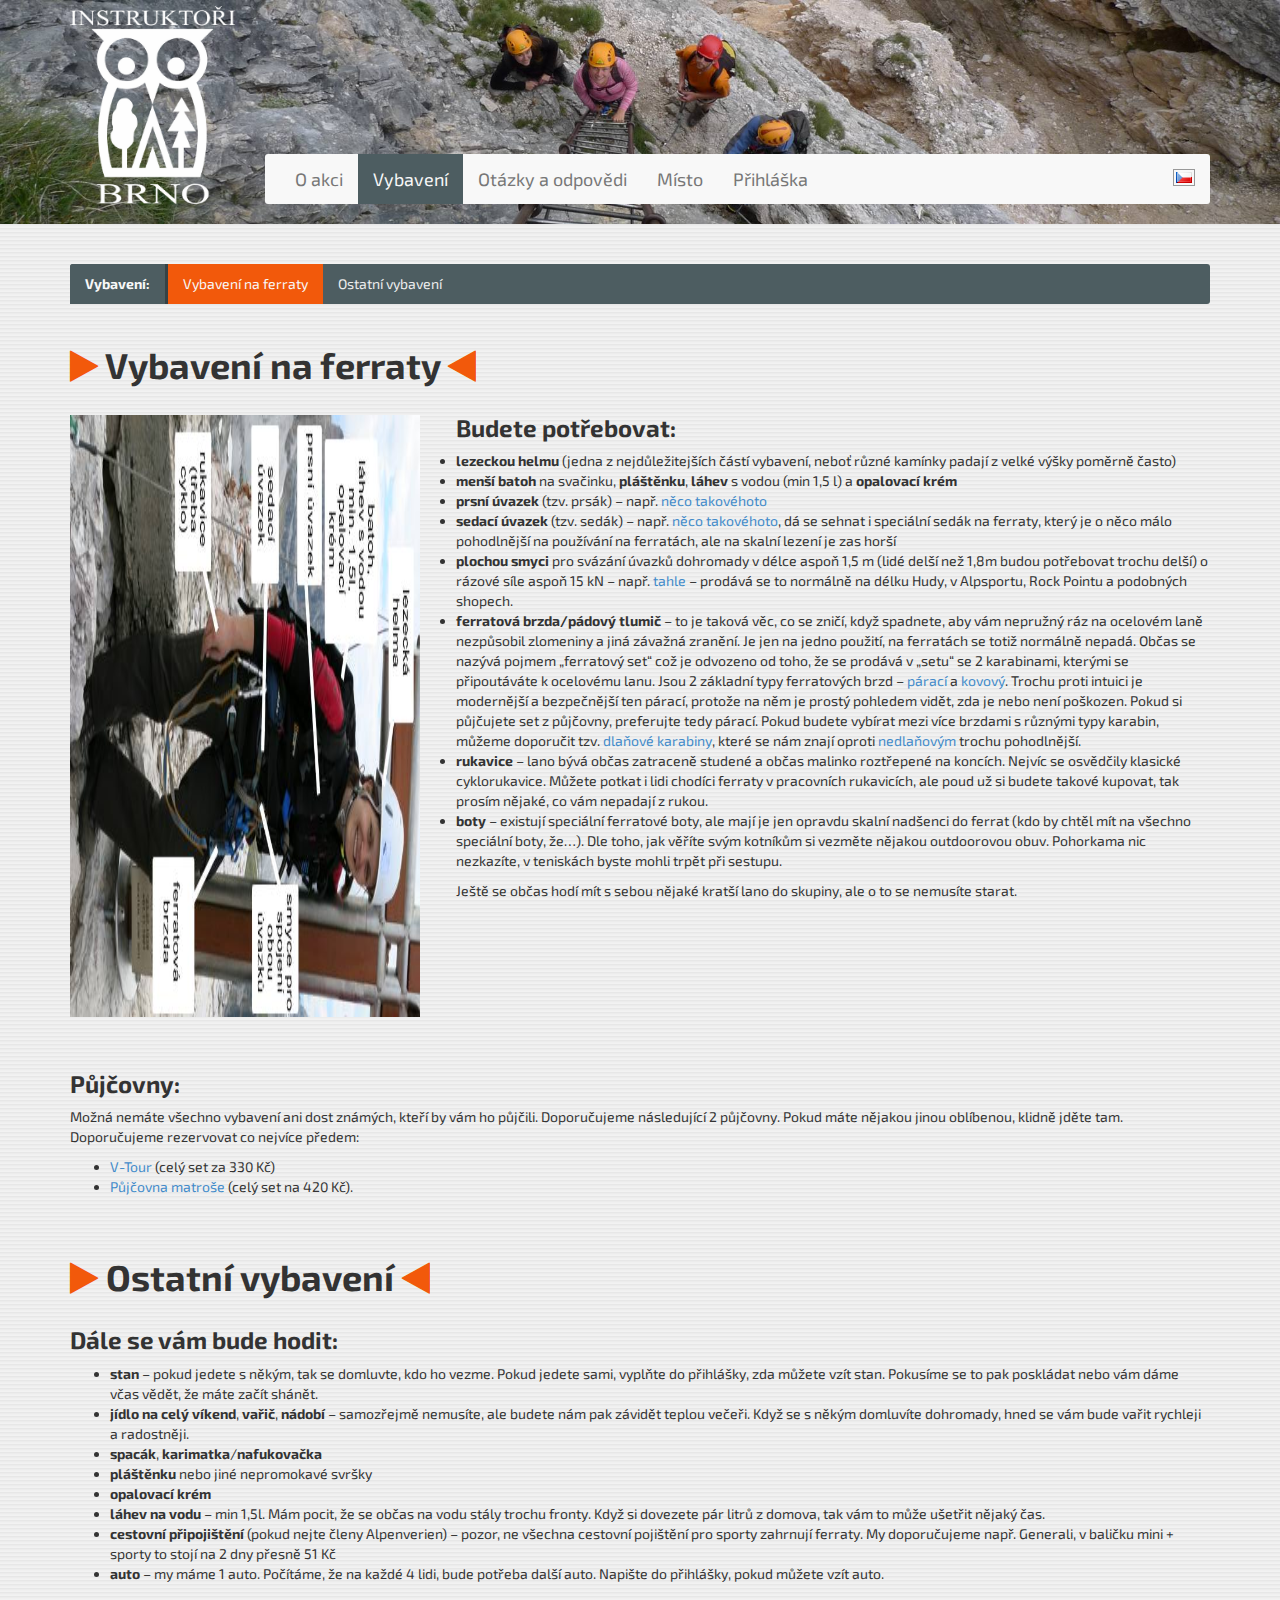
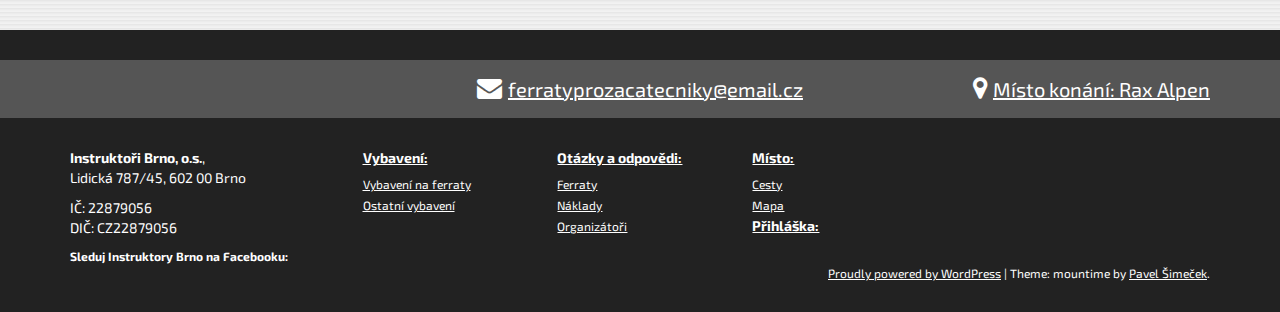
<file: vybaveni/index.html>
<!DOCTYPE html>
<html lang="cs-CZ" prefix="og: http://ogp.me/ns#">

<!-- Mirrored from ferraty.instruktori.cz/vybaveni/ by HTTrack Website Copier/3.x [XR&CO'2014], Sat, 05 Jan 2019 14:13:58 GMT -->
<!-- Added by HTTrack -->
<!-- Mirrored from ferraty.instruktori.cz/vybaveni/index.html by HTTrack Website Copier/3.x [XR&CO'2014], Sun, 22 Nov 2020 13:30:55 GMT -->
<meta http-equiv="content-type" content="text/html;charset=UTF-8" /><!-- /Added by HTTrack -->
<head>
<meta charset="UTF-8">
<meta name="viewport" content="width=device-width, initial-scale=1">
<meta http-equiv="X-UA-Compatible" content="IE=edge">
<title>Vybavení | Ferraty pro začátečníky</title>
<link rel="profile" href="http://gmpg.org/xfn/11">
<link href='http://fonts.googleapis.com/css?family=Exo+2:400,400italic,700,700italic&amp;subset=latin,latin-ext' rel='stylesheet' type='text/css'>

<!-- This site is optimized with the Yoast WordPress SEO plugin v1.4.25 - http://yoast.com/wordpress/seo/ -->
<link rel="canonical" href="index.html" />
<meta property="og:locale" content="cs_CZ" />
<meta property="og:type" content="article" />
<meta property="og:title" content="Vybavení - Ferraty pro začátečníky" />
<meta property="og:url" content="index.html" />
<meta property="og:site_name" content="Ferraty pro začátečníky" />
<meta property="article:published_time" content="2014-05-25T01:36:57+00:00" />
<meta property="article:modified_time" content="2014-05-25T01:37:08+00:00" />
<!-- / Yoast WordPress SEO plugin. -->

<link rel='stylesheet' id='shadowbox-css-css'  href='../wp-content/uploads/shadowbox-js/src/shadowbox19ce19ce.css?ver=3.0.3' type='text/css' media='screen' />
<link rel='stylesheet' id='shadowbox-extras-css'  href='../wp-content/plugins/shadowbox-js/css/extrasc393c393.css?ver=3.0.3.10' type='text/css' media='screen' />
<link rel='stylesheet' id='NextGEN-css'  href='../wp-content/plugins/nextgen-gallery/css/nggallery8a548a54.css?ver=1.0.0' type='text/css' media='screen' />
<link rel='stylesheet' id='shutter-css'  href='../wp-content/plugins/nextgen-gallery/shutter/shutter-reloadedc412c412.css?ver=1.3.4' type='text/css' media='screen' />
<link rel='stylesheet' id='mountime-style-css'  href='../wp-content/themes/ferraty/stylea560a560.css?ver=3.9.1' type='text/css' media='all' />
<link rel='stylesheet' id='font-awesome-css'  href='../wp-content/themes/ferraty/css/font-awesome.mina560a560.css?ver=3.9.1' type='text/css' media='all' />
<link rel='stylesheet' id='cyclone-template-style-custom_dark-css'  href='../wp-content/plugins/cyclone-slider-2/templates/custom_dark/style206d206d.css?ver=2.7.5' type='text/css' media='all' />
<link rel='stylesheet' id='cyclone-template-style-dark-css'  href='../wp-content/plugins/cyclone-slider-2/templates/dark/style206d206d.css?ver=2.7.5' type='text/css' media='all' />
<link rel='stylesheet' id='cyclone-template-style-default-css'  href='../wp-content/plugins/cyclone-slider-2/templates/default/style206d206d.css?ver=2.7.5' type='text/css' media='all' />
<link rel='stylesheet' id='cyclone-template-style-standard-css'  href='../wp-content/plugins/cyclone-slider-2/templates/standard/style206d206d.css?ver=2.7.5' type='text/css' media='all' />
<link rel='stylesheet' id='cyclone-template-style-thumbnails-css'  href='../wp-content/plugins/cyclone-slider-2/templates/thumbnails/style206d206d.css?ver=2.7.5' type='text/css' media='all' />
<link rel='stylesheet' id='wpgmaps-style-css'  href='../wp-content/plugins/wp-google-maps/css/wpgmza_stylea560a560.css?ver=3.9.1' type='text/css' media='all' />
<script type='text/javascript' src='../wp-includes/js/jquery/jquerya4e6a4e6.js?ver=1.11.0'></script>
<script type='text/javascript' src='../wp-includes/js/jquery/jquery-migrate.min15761576.js?ver=1.2.1'></script>
<script type='text/javascript'>
/* <![CDATA[ */
var shutterSettings = {"msgLoading":"L O A D I N G","msgClose":"Click to Close","imageCount":"1"};
/* ]]> */
</script>
<script type='text/javascript' src='../wp-content/plugins/nextgen-gallery/shutter/shutter-reloaded3ba13ba1.js?ver=1.3.3'></script>
<script type='text/javascript' src='../wp-content/plugins/nextgen-gallery/js/jquery.cycle.all.min62a762a7.js?ver=2.9995'></script>
<script type='text/javascript' src='../wp-content/plugins/nextgen-gallery/js/ngg.slideshow.min18b518b5.js?ver=1.06'></script>
<meta name="generator" content="WordPress 3.9.1" />
<link rel='shortlink' href='../index1c4a1c4a.html?p=27' />
<!-- <meta name="NextGEN" version="1.9.13" /> -->
	<style type="text/css">.recentcomments a{display:inline !important;padding:0 !important;margin:0 !important;}</style>
    <!-- HTML5 Shim and Respond.js IE8 support of HTML5 elements and media queries -->
    <!-- WARNING: Respond.js doesn't work if you view the page via file:// -->
    <!--[if lt IE 9]>
      <script src="http://ferraty.instruktori.cz/wp-content/themes/ferraty/js/html5shiv.js"></script>
      <script src="http://ferraty.instruktori.cz/wp-content/themes/ferraty/js/respond.min.js"></script>
    <![endif]-->
</head>

<body class="page page-id-27 page-parent page-template-default custom-background">
<div id="fb-root"></div>
<script>(function(d, s, id) {
  var js, fjs = d.getElementsByTagName(s)[0];
  if (d.getElementById(id)) return;
  js = d.createElement(s); js.id = id;
  js.src = "http://connect.facebook.net/cs_CZ/all.js#xfbml=1";
  js.async = true;
  fjs.parentNode.insertBefore(js, fjs);
}(document, 'script', 'facebook-jssdk'));</script>

<div id="page" class="hfeed site">
        <header id="masthead" class="site-header" role="banner">
        <div class="sliderwrapper">
        <div class="cycloneslider cycloneslider-template-dark cycloneslider-width-responsive" id="cycloneslider-summer-1" style="max-width:2000px" > <!--?php if (!empty($slides)) {?> <img class="full-width" src="http://ferraty.instruktori.cz/wp-content/uploads/P1160383.jpg"> <!--?php }?--> <div class="cycloneslider-slides cycle-slideshow" data-cycle-allow-wrap="true" data-cycle-dynamic-height="off" data-cycle-auto-height="2000:350" data-cycle-auto-height-easing="null" data-cycle-auto-height-speed="250" data-cycle-delay="0" data-cycle-easing="" data-cycle-fx="fade" data-cycle-hide-non-active="true" data-cycle-log="false" data-cycle-next="#cycloneslider-summer-1 .cycloneslider-next" data-cycle-pager="#cycloneslider-summer-1 .cycloneslider-pager" data-cycle-pause-on-hover="true" data-cycle-prev="#cycloneslider-summer-1 .cycloneslider-prev" data-cycle-slides="&gt; div" data-cycle-speed="1000" data-cycle-swipe="false" data-cycle-tile-count="7" data-cycle-tile-delay="100" data-cycle-tile-vertical="true" data-cycle-timeout="4000" > <div class="cycloneslider-slide" > <img src="../wp-content/uploads/P1160383.jpg" alt="" title="" /> </div> <div class="cycloneslider-slide" > <img src="../wp-content/uploads/105_Brenta-Group.jpg" alt="" title="" /> </div> <div class="cycloneslider-slide" > <img src="../wp-content/uploads/DSC_5507-DSC_5511.jpg" alt="" title="" /> </div> <div class="cycloneslider-slide" > <img src="../wp-content/uploads/P1050706.jpg" alt="" title="" /> </div> <div class="cycloneslider-slide" > <img src="../wp-content/uploads/DSC_5570.jpg" alt="" title="" /> </div> </div> </div>
        <!--div class="site-branding">
                <h1 class="site-title"><a href="http://ferraty.instruktori.cz/" rel="home">Ferraty pro začátečníky</a></h1>
                <h2 class="site-description">Just another WordPress site</h2>
        </div-->
        <div class="static-menu-wrapper">
        <div class="container">
            <div class="row">
                <div class="col-md-2 hidden-sm hidden-xs">
                    <div class="menu-height" style="position:relative">&nbsp;
                        <div style="position: absolute; bottom:0px;left:0px;right:0px">
                             <a href="../index.html"><img class="img-responsive" src="../wp-content/uploads/Logo-negativ1.png"></a>
                        </div>
                    </div>
                </div>
                <div class="col-md-10">
                        <!--TOO MUCH MANUAL WORK FOR SUBPAGES => custom menu printing :-( <!--?php wp_nav_menu( array( 'theme_location' => 'primary' ) ); ?-->
                            <nav id="mountime-main-static-navbar"         class="navbar mountime-main-navbar "
         role="navigation">
                <!-- Brand and toggle get grouped for better mobile display -->
        <div class="navbar-header">
            <button type="button" class="navbar-toggle" data-toggle="collapse" data-target="#mountime-main-static-navbar-collapse">
                <span class="sr-only">Toggle navigation</span>
                <span class="icon-bar"></span>
                <span class="icon-bar"></span>
                <span class="icon-bar"></span>
            </button>
            <div class="navbar-brand visible-xs visible-sm"><img class="fixed-menu-logo visible-sm visible-xs" src="../wp-content/uploads/Logo-negativ1.png"><div class="navbar-brand-label visible-xs">Vybavení</div></div>
        </div>
        <!-- Collect the nav links, forms, and other content for toggling -->
        <div class="collapse navbar-collapse" id="mountime-main-static-navbar-collapse">
            <ul class="nav navbar-nav">
                            <li  >
                        <a href="../index.html">
                            O akci                        </a>
                    </li>
                                    <li  class="active"  >
                        <a href="index.html">
                            Vybavení                        </a>
                    </li>
                                    <li  >
                        <a href="../otazky-odpovedi/index.html">
                            Otázky a odpovědi                        </a>
                    </li>
                                    <li  >
                        <a href="../misto/index.html">
                            Místo                        </a>
                    </li>
                                    <li  >
                        <a href="../prihlaska/index.html">
                            Přihláška                        </a>
                    </li>
                            </ul>
            <ul class="nav navbar-nav navbar-right">
                <li>
                    <ul class="lang-selector">
                        <li class="lang-item lang-item-2 lang-item-cs current-lang"><a hreflang="cs" href="index.html"><img src="../wp-content/plugins/polylang/flags/cs_CZ.png" title="Čeština" alt="Čeština" /></a></li>
                    </ul>
                </li>
            </ul>
        </div>
            </nav>
    <nav id="mountime-main-fixed-navbar"         class="navbar mountime-main-navbar navbar-fixed-top hidden"
         role="navigation">
                    <div class="container">
                <div class="row">
                    <div class="col-md-2 hidden-sm hidden-xs">
                        <a href="../index.html"><img class="fixed-menu-logo" src="../wp-content/uploads/Logo-negativ1.png"></a>
                    </div>
                    <div class="col-md-10">
                <!-- Brand and toggle get grouped for better mobile display -->
        <div class="navbar-header">
            <button type="button" class="navbar-toggle" data-toggle="collapse" data-target="#mountime-main-fixed-navbar-collapse">
                <span class="sr-only">Toggle navigation</span>
                <span class="icon-bar"></span>
                <span class="icon-bar"></span>
                <span class="icon-bar"></span>
            </button>
            <div class="navbar-brand visible-xs visible-sm"><img class="fixed-menu-logo visible-sm visible-xs" src="../wp-content/uploads/Logo-negativ1.png"><div class="navbar-brand-label visible-xs">Vybavení</div></div>
        </div>
        <!-- Collect the nav links, forms, and other content for toggling -->
        <div class="collapse navbar-collapse" id="mountime-main-fixed-navbar-collapse">
            <ul class="nav navbar-nav">
                            <li  >
                        <a href="../index.html">
                            O akci                        </a>
                    </li>
                                    <li  class="active"  >
                        <a href="index.html">
                            Vybavení                        </a>
                    </li>
                                    <li  >
                        <a href="../otazky-odpovedi/index.html">
                            Otázky a odpovědi                        </a>
                    </li>
                                    <li  >
                        <a href="../misto/index.html">
                            Místo                        </a>
                    </li>
                                    <li  >
                        <a href="../prihlaska/index.html">
                            Přihláška                        </a>
                    </li>
                            </ul>
            <ul class="nav navbar-nav navbar-right">
                <li>
                    <ul class="lang-selector">
                        <li class="lang-item lang-item-2 lang-item-cs current-lang"><a hreflang="cs" href="index.html"><img src="../wp-content/plugins/polylang/flags/cs_CZ.png" title="Čeština" alt="Čeština" /></a></li>
                    </ul>
                </li>
            </ul>
        </div>
                            </div>
                </div>
            </div>
            </nav>
                </div>
            </div>
        </div>
        </div>
        </div>
</header><!-- #masthead -->

<div id="content" class="site-content">

	<div id="primary" class="content-area">
		<main id="main" class="site-main" role="main">

			
				

<article id="post-27" class="post-27 page type-page status-publish hentry">
    <div class="entry-content">
                <div class="container">
            <div class="row">
                <div class="col-md-12">
                                            <nav id="mountime-sub-static-navbar"         class="navbar mountime-sub-navbar hidden-xs"
         role="navigation">
                <div class="sub-menu-heading">
            Vybavení:
        </div>

        <!--div class="bs-js-navbar-scrollspy"-->
            <ul class="nav navbar-nav">
                                            <li class="active" >
                            <a href="#subpage-vybaveni-na-ferraty">
                                Vybavení na ferraty                            </a>
                        </li>
                                            <li  >
                            <a href="#subpage-ostatni-vybaveni">
                                Ostatní vybavení                            </a>
                        </li>
                                </ul>
        <!--/div-->
            </nav>
    <nav id="mountime-sub-fixed-navbar"         class="navbar mountime-sub-navbar navbar-fixed-top hidden-xs hidden"
         role="navigation">
                    <div class="container">
                <div class="row">
                    <div class="col-md-12">
                <div class="sub-menu-heading">
            Vybavení:
        </div>

        <!--div class="bs-js-navbar-scrollspy"-->
            <ul class="nav navbar-nav">
                                            <li class="active" >
                            <a href="#subpage-vybaveni-na-ferraty">
                                Vybavení na ferraty                            </a>
                        </li>
                                            <li  >
                            <a href="#subpage-ostatni-vybaveni">
                                Ostatní vybavení                            </a>
                        </li>
                                </ul>
        <!--/div-->
                            </div>
                </div>
            </div>
            </nav>
                </div>
            </div>
            <div class="row">
                <div class="col-md-12">
                    <div>
                                            </div>
                                     </div>
            </div>
                    <div class="row">
                <div class="col-md-12">
                    <h1 id="subpage-vybaveni-na-ferraty">
                        <i class="fa fa-play"></i> 
                        Vybavení na ferraty                        <i class="fa fa-play fa-flip-horizontal"></i> 
                                            </h1>
                </div>
            </div>
            <div class="row">
                <div class="col-md-12">
                    <div>
                        <h3><a href="../wp-content/uploads/ferraty-vybaveni.jpg" rel="shadowbox[sbpost-27];player=img;"><img class="alignleft wp-image-74 size-full" src="../wp-content/uploads/ferraty-vybaveni.jpg" alt="ferraty vybaveni" width="350" height="602" data-id="74" /></a>Budete potřebovat:</h3>
<ul>
<li><strong>lezeckou helmu</strong> (jedna z nejdůležitejších částí vybavení, neboť různé kamínky padají z velké výšky poměrně často)</li>
<li><strong>menší batoh</strong> na svačinku, <strong>pláštěnku</strong>,<strong> láhev</strong> s vodou (min 1,5 l) a <strong>opalovací krém</strong></li>
<li><strong>prsní úvazek</strong> (tzv. prsák) &#8211; např. <a href="http://www.hudy.cz/uvazky/black-diamond-vario-chest,21040.html">něco takovéhoto</a></li>
<li><strong>sedací úvazek</strong> (tzv. sedák) &#8211; např. <a href="http://www.hudy.cz/uvazky/rock-empire-arkas,17051.html">něco takovéhoto</a>, dá se sehnat i speciální sedák na ferraty, který je o něco málo pohodlnější na používání na ferratách, ale na skalní lezení je zas horší</li>
<li><strong>plochou smyci</strong> pro svázání úvazků dohromady v délce aspoň 1,5 m (lidé delší než 1,8m budou potřebovat trochu delší) o rázové síle aspoň 15 kN &#8211; např. <a href="http://www.hudy.cz/smycky/mammut-tubular-webbing-pa-16-0,39756-cervena.html">tahle</a> &#8211; prodává se to normálně na délku Hudy, v Alpsportu, Rock Pointu a podobných shopech.</li>
<li><strong>ferratová brzda/pádový tlumič</strong> &#8211; to je taková věc, co se zničí, když spadnete, aby vám nepružný ráz na ocelovém laně nezpůsobil zlomeniny a jiná závažná zranění. Je jen na jedno použití, na ferratách se totiž normálně nepadá. Občas se nazývá pojmem &#8222;ferratový set&#8220; což je odvozeno od toho, že se prodává v &#8222;setu&#8220; se 2 karabinami, kterými se připoutáváte k ocelovému lanu. Jsou 2 základní typy ferratových brzd &#8211; <a href="http://www.hudy.cz/lezecke_ferratove_sety/black-diamond-easy-rider-via-ferrata-set,97148.html">párací </a>a <a href="http://www.hudy.cz/lezecke_ferratove_sety/rock-empire-inhibitor-tech,77678.html">kovový</a>. Trochu proti intuici je modernější a bezpečnější ten párací, protože na něm je prostý pohledem vidět, zda je nebo není poškozen. Pokud si půjčujete set z půjčovny, preferujte tedy párací. Pokud budete vybírat mezi více brzdami s různými typy karabin, můžeme doporučit tzv. <a href="http://www.hudy.cz/lezecke_ferratove_sety/rock-empire-dynastop,17054.html">dlaňové karabiny</a>, které se nám znají oproti <a href="http://www.hudy.cz/lezecke_ferratove_sety/mammut-tec-step-classic-2,44370-cerna.html">nedlaňovým</a> trochu pohodlnější.</li>
<li><strong>rukavice</strong> &#8211; lano bývá občas zatraceně studené a občas malinko roztřepené na koncích. Nejvíc se osvědčily klasické cyklorukavice. Můžete potkat i lidi chodíci ferraty v pracovních rukavicích, ale poud už si budete takové kupovat, tak prosím nějaké, co vám nepadají z rukou.</li>
<li><strong>boty</strong> &#8211; existují speciální ferratové boty, ale mají je jen opravdu skalní nadšenci do ferrat (kdo by chtěl mít na všechno speciální boty, že&#8230;). Dle toho, jak věříte svým kotníkům si vezměte nějakou outdoorovou obuv. Pohorkama nic nezkazíte, v teniskách byste mohli trpět při sestupu.</li>
</ul>
<p>Ještě se občas hodí mít s sebou nějaké kratší lano do skupiny, ale o to se nemusíte starat.</p>
<p>&nbsp;</p>
<p>&nbsp;</p>
<p>&nbsp;</p>
<p>&nbsp;</p>
<p>&nbsp;</p>
<h3>Půjčovny:</h3>
<p>Možná nemáte všechno vybavení ani dost známých, kteří by vám ho půjčili. Doporučujeme následující 2 půjčovny. Pokud máte nějakou jinou oblíbenou, klidně jděte tam. Doporučujeme rezervovat co nejvíce předem:</p>
<ul>
<li><a href="http://www.v-tour.cz/pujcovna-vybaveni">V-Tour</a> (celý set za 330 Kč)</li>
<li><a href="http://www.horokurzy.cz/pujcovna-matrose/">Půjčovna matroše</a> (celý set na 420 Kč).</li>
</ul>
<p>&nbsp;</p>
                    </div>
                                    </div>
                            </div>
                    <div class="row">
                <div class="col-md-12">
                    <h1 id="subpage-ostatni-vybaveni">
                        <i class="fa fa-play"></i> 
                        Ostatní vybavení                        <i class="fa fa-play fa-flip-horizontal"></i> 
                                            </h1>
                </div>
            </div>
            <div class="row">
                <div class="col-md-12">
                    <div>
                        <h3>Dále se vám bude hodit:</h3>
<ul>
<li><strong>stan</strong> &#8211; pokud jedete s někým, tak se domluvte, kdo ho vezme. Pokud jedete sami, vyplňte do přihlášky, zda můžete vzít stan. Pokusíme se to pak poskládat nebo vám dáme včas vědět, že máte začít shánět.</li>
<li><strong>jídlo na celý víkend</strong>, <strong>vařič</strong>, <strong>nádobí</strong> &#8211; samozřejmě nemusíte, ale budete nám pak závidět teplou večeři. Když se s někým domluvíte dohromady, hned se vám bude vařit rychleji a radostněji.</li>
<li><strong>spacák</strong>, <strong>karimatka</strong>/<strong>nafukovačka</strong></li>
<li><strong>pláštěnku</strong> nebo jiné nepromokavé svršky</li>
<li><strong>opalovací krém</strong></li>
<li><strong>láhev na vodu</strong> &#8211; min 1,5l. Mám pocit, že se občas na vodu stály trochu fronty. Když si dovezete pár litrů z domova, tak vám to může ušetřit nějaký čas.</li>
<li><strong>cestovní připojištění</strong> (pokud nejte členy Alpenverien) &#8211; pozor, ne všechna cestovní pojištění pro sporty zahrnují ferraty. My doporučujeme např. Generali, v baličku mini + sporty to stojí na 2 dny přesně 51 Kč</li>
<li><strong>auto</strong> &#8211; my máme 1 auto. Počítáme, že na každé 4 lidi, bude potřeba další auto. Napište do přihlášky, pokud můžete vzít auto.</li>
</ul>
                    </div>
                                    </div>
                            </div>
                </div>
                </div><!-- .entry-content -->
</article><!-- #post-## -->

				
			
		</main><!-- #main -->
	</div><!-- #primary -->

	<div id="secondary" class="widget-area" role="complementary">
				
<!--			<aside id="search" class="widget widget_search">-->
							<!--</aside>-->

			<!--<aside id="archives" class="widget">-->
				<!--<h1 class="widget-title"></h1>-->
				<!--<ul>-->
									<!--</ul>-->
			<!--</aside>-->

			<!--<aside id="meta" class="widget">-->
				<!--<h1 class="widget-title"></h1>-->
				<!--<ul>-->
										<!--<li></li>-->
									<!--</ul>-->
			<!--</aside>-->

			</div><!-- #secondary -->

	</div><!-- #content -->
        
                
        <footer class="upper-footer-border">
            &nbsp;
        </footer>
        <footer class="upper-footer" role="contentinfo">
            <div class="container">
                <div class="row">
                    <div class="col-sm-4 text-align-left-md"></div>
                    <div class="col-sm-4 text-align-center-md">
                                                        <a href="mailto:ferratyprozacatecniky@email.cz">
                                    <i class="fa fa-envelope">&nbsp;</i>ferratyprozacatecniky@email.cz                                </a>                    </div>
                    <div class="col-sm-4 text-align-right-md">
                                                <a href="../index.html">
                                                                <i class="fa fa-map-marker">&nbsp;</i>Místo konání: Rax Alpen                        </a>
                    </div>
                </div>
            </div>
        </footer>
	<footer id="colophon" class="site-footer" role="contentinfo">
            <div class="container">
                <div class="row">
                    <div class="col-md-3">
                        <p><strong>Instruktoři Brno, o.s.</strong>,<br />
Lidická 787/45, 602 00 Brno</p>
<p>IČ: 22879056<br />
DIČ: CZ22879056</p>
                        <div class="footer-subscribe-box">
                            <div><b>Sleduj Instruktory Brno na Facebooku:</b></div>
                            <div class="fb-like-box" data-href="https://www.facebook.com/instruktori.brno" data-width="The pixel width of the plugin" data-height="The pixel height of the plugin" data-colorscheme="dark" data-show-faces="false" data-header="false" data-stream="false" data-show-border="false"></div>
                        </div>
                    </div>
                    <div class="col-md-6 site-map hidden-sm hidden-xs">
                        <div class="row">
                                                                                                                                                                                                                    <div class="col-md-4">
                                                        <a class="footer-link" href="index.html">
            Vybavení:
        </a>
<ul class="footer-link-set"><li class="footer-link">
                                                        <a href="index.html#subpage-vybaveni-na-ferraty">
                                                            Vybavení na ferraty                                                        </a>
                                                    </li><li class="footer-link">
                                                        <a href="index.html#subpage-ostatni-vybaveni">
                                                            Ostatní vybavení                                                        </a>
                                                    </li></ul>
                                            </div>
                                                                                                                                                                    <div class="col-md-4">
                                                        <a class="footer-link" href="../otazky-odpovedi/index.html">
            Otázky a odpovědi:
        </a>
<ul class="footer-link-set"><li class="footer-link">
                                                        <a href="../otazky-odpovedi/index.html#subpage-ferraty">
                                                            Ferraty                                                        </a>
                                                    </li><li class="footer-link">
                                                        <a href="../otazky-odpovedi/index.html#subpage-naklady">
                                                            Náklady                                                        </a>
                                                    </li><li class="footer-link">
                                                        <a href="../otazky-odpovedi/index.html#subpage-organizatori">
                                                            Organizátoři                                                        </a>
                                                    </li></ul>
                                            </div>
                                                                                                                                                                    <div class="col-md-4">
                                                        <a class="footer-link" href="../misto/index.html">
            Místo:
        </a>
<ul class="footer-link-set"><li class="footer-link">
                                                        <a href="../misto/index.html#subpage-cesty">
                                                            Cesty                                                        </a>
                                                    </li><li class="footer-link">
                                                        <a href="../misto/index.html#subpage-mapa">
                                                            Mapa                                                        </a>
                                                    </li></ul>
                                            </div>
                                                                                                                                                                    <div class="col-md-4">
                                                        <a class="footer-link" href="../prihlaska/index.html">
            Přihláška:
        </a>
<ul class="footer-link-set"></ul>
                                            </div>
                                                                                                            </div>
                    </div>
                    <div class="col-md-3 hidden-sm hidden-xs">
                        <br><div class="row"></div>                    </div>
                </div>
                <div class="row">
                    <div class="col-md-12">
                        <div class="credits">
                                                        <a href="http://wordpress.org/" rel="generator">Proudly powered by WordPress</a>
                            <span class="sep"> | </span>
                            Theme: mountime by <a href="http://www.pavelsimecek.cz/" rel="designer">Pavel Šimeček</a>.                        </div>
                    </div>
                </div>
            </div>
	</footer><!-- #colophon -->
</div><!-- #page -->

<script type='text/javascript' src='../wp-content/uploads/shadowbox-js/fb5230720420610a6d20e38efb19d3af19ce19ce.js?ver=3.0.3'></script>
<script type='text/javascript' src='../wp-content/themes/ferraty/js/navigation11a811a8.js?ver=20120206'></script>
<script type='text/javascript' src='../wp-content/themes/ferraty/js/skip-link-focus-fix08e008e0.js?ver=20130115'></script>
<script type='text/javascript' src='../wp-content/themes/ferraty/js/bootstrap.mina560a560.js?ver=3.9.1'></script>
<script type='text/javascript' src='../wp-content/themes/ferraty/js/ajax-paginga560a560.js?ver=3.9.1'></script>
<script type='text/javascript' src='../wp-content/themes/ferraty/js/animated-effectsa560a560.js?ver=3.9.1'></script>
<script type='text/javascript' src='../wp-content/themes/ferraty/specific/js/outdoor-activitya560a560.js?ver=3.9.1'></script>
<script type='text/javascript' src='../wp-content/themes/ferraty/specific/js/expeditiona560a560.js?ver=3.9.1'></script>
<script type='text/javascript' src='../wp-content/themes/ferraty/js/align-column-heighta560a560.js?ver=3.9.1'></script>
<script type='text/javascript' src='../wp-content/plugins/cyclone-slider-2/js/flickering-fix206d206d.js?ver=2.7.5'></script>
<script type='text/javascript' src='../wp-content/plugins/cyclone-slider-2/libs/cycle2/jquery.cycle2.min206d206d.js?ver=2.7.5'></script>
<script type='text/javascript' src='../wp-content/plugins/cyclone-slider-2/libs/cycle2/jquery.cycle2.carousel.min206d206d.js?ver=2.7.5'></script>
<script type='text/javascript' src='../wp-content/plugins/cyclone-slider-2/libs/cycle2/jquery.cycle2.swipe.min206d206d.js?ver=2.7.5'></script>
<script type='text/javascript' src='../wp-content/plugins/cyclone-slider-2/libs/cycle2/jquery.cycle2.tile.min206d206d.js?ver=2.7.5'></script>
<script type='text/javascript' src='../wp-content/plugins/cyclone-slider-2/libs/cycle2/jquery.cycle2.video.min206d206d.js?ver=2.7.5'></script>
<script type='text/javascript' src='../wp-content/plugins/cyclone-slider-2/templates/custom_dark/script206d206d.js?ver=2.7.5'></script>
<script type='text/javascript' src='../wp-content/plugins/cyclone-slider-2/templates/dark/script206d206d.js?ver=2.7.5'></script>
<script type='text/javascript' src='../wp-content/plugins/cyclone-slider-2/templates/default/script206d206d.js?ver=2.7.5'></script>
<script type='text/javascript' src='../wp-content/plugins/cyclone-slider-2/templates/standard/script206d206d.js?ver=2.7.5'></script>
<script type='text/javascript' src='../wp-content/plugins/cyclone-slider-2/templates/thumbnails/script206d206d.js?ver=2.7.5'></script>
<script type='text/javascript' src='../wp-content/plugins/cyclone-slider-2/js/client206d206d.js?ver=2.7.5'></script>
<script type='text/javascript' src='../wp-content/themes/ferraty/specific/js/peoplea560a560.js?ver=3.9.1'></script>
<script type='text/javascript' src='../wp-content/themes/ferraty/js/scrollspy-activatea560a560.js?ver=3.9.1'></script>

<!-- Begin Shadowbox JS v3.0.3.10 -->
<!-- Selected Players: html, iframe, img, qt, swf, wmp -->
<script type="text/javascript">
/* <![CDATA[ */
	var shadowbox_conf = {
		autoDimensions: false,
		animateFade: true,
		animate: true,
		animSequence: "sync",
		autoplayMovies: true,
		continuous: false,
		counterLimit: 10,
		counterType: "default",
		displayCounter: true,
		displayNav: true,
		enableKeys: true,
		flashBgColor: "#000000",
		flashParams: {bgcolor:"#000000", allowFullScreen:true},
		flashVars: {},
		flashVersion: "9.0.0",
		handleOversize: "resize",
		handleUnsupported: "link",
		initialHeight: 160,
		initialWidth: 320,
		modal: false,
		overlayColor: "#000",
		showMovieControls: true,
		showOverlay: true,
		skipSetup: false,
		slideshowDelay: 0,
		useSizzle: false,
		viewportPadding: 20
	};
	Shadowbox.init(shadowbox_conf);
/* ]]> */
</script>
<!-- End Shadowbox JS -->


</body>

<!-- Mirrored from ferraty.instruktori.cz/vybaveni/ by HTTrack Website Copier/3.x [XR&CO'2014], Sat, 05 Jan 2019 14:14:01 GMT -->

<!-- Mirrored from ferraty.instruktori.cz/vybaveni/index.html by HTTrack Website Copier/3.x [XR&CO'2014], Sun, 22 Nov 2020 13:31:01 GMT -->
</html>
</file>
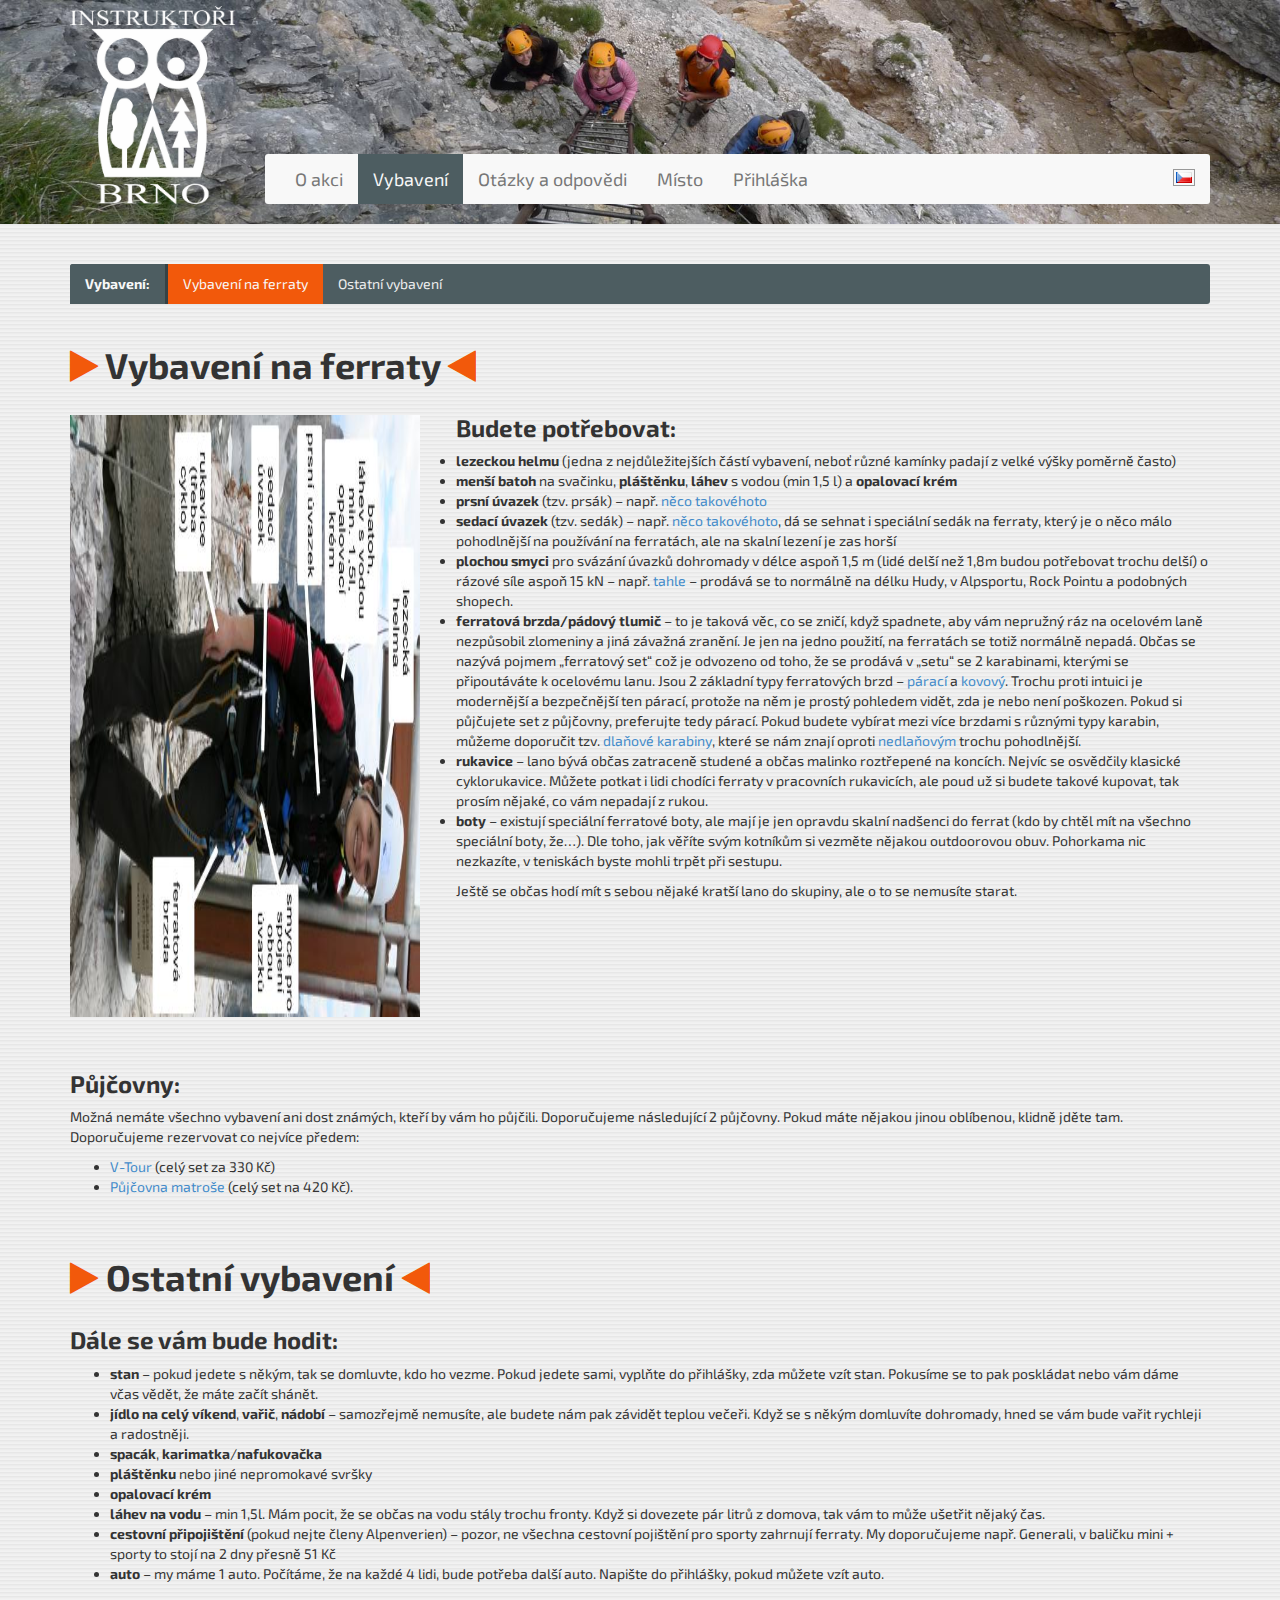
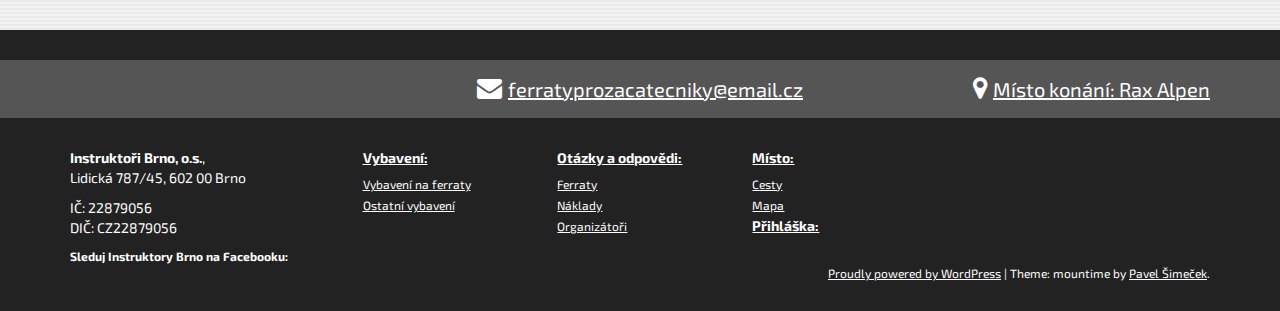
<file: index1c4a1c4a.html>
<HTML>
<!-- Created by HTTrack Website Copier/3.49-2 [XR&CO'2014] -->

<!-- Mirrored from ferraty.instruktori.cz/?p=27 by HTTrack Website Copier/3.x [XR&CO'2014], Sat, 05 Jan 2019 14:14:06 GMT -->
<!-- Added by HTTrack -->
<!-- Mirrored from ferraty.instruktori.cz/index1c4a.html?p=27 by HTTrack Website Copier/3.x [XR&CO'2014], Sun, 22 Nov 2020 13:31:12 GMT -->
<meta http-equiv="content-type" content="text/html;charset=UTF-8" /><!-- /Added by HTTrack -->
<HEAD>
<META HTTP-EQUIV="Content-Type" CONTENT="text/html;charset=UTF-8"><META HTTP-EQUIV="Refresh" CONTENT="0; URL=vybaveni/index.html"><TITLE>Page has moved</TITLE>
</HEAD>
<BODY>
<A HREF="vybaveni/index.html"><h3>Click here...</h3></A>
</BODY>
<!-- Created by HTTrack Website Copier/3.49-2 [XR&CO'2014] -->

<!-- Mirrored from ferraty.instruktori.cz/?p=27 by HTTrack Website Copier/3.x [XR&CO'2014], Sat, 05 Jan 2019 14:14:06 GMT -->

<!-- Mirrored from ferraty.instruktori.cz/index1c4a.html?p=27 by HTTrack Website Copier/3.x [XR&CO'2014], Sun, 22 Nov 2020 13:31:12 GMT -->
</HTML>
</file>
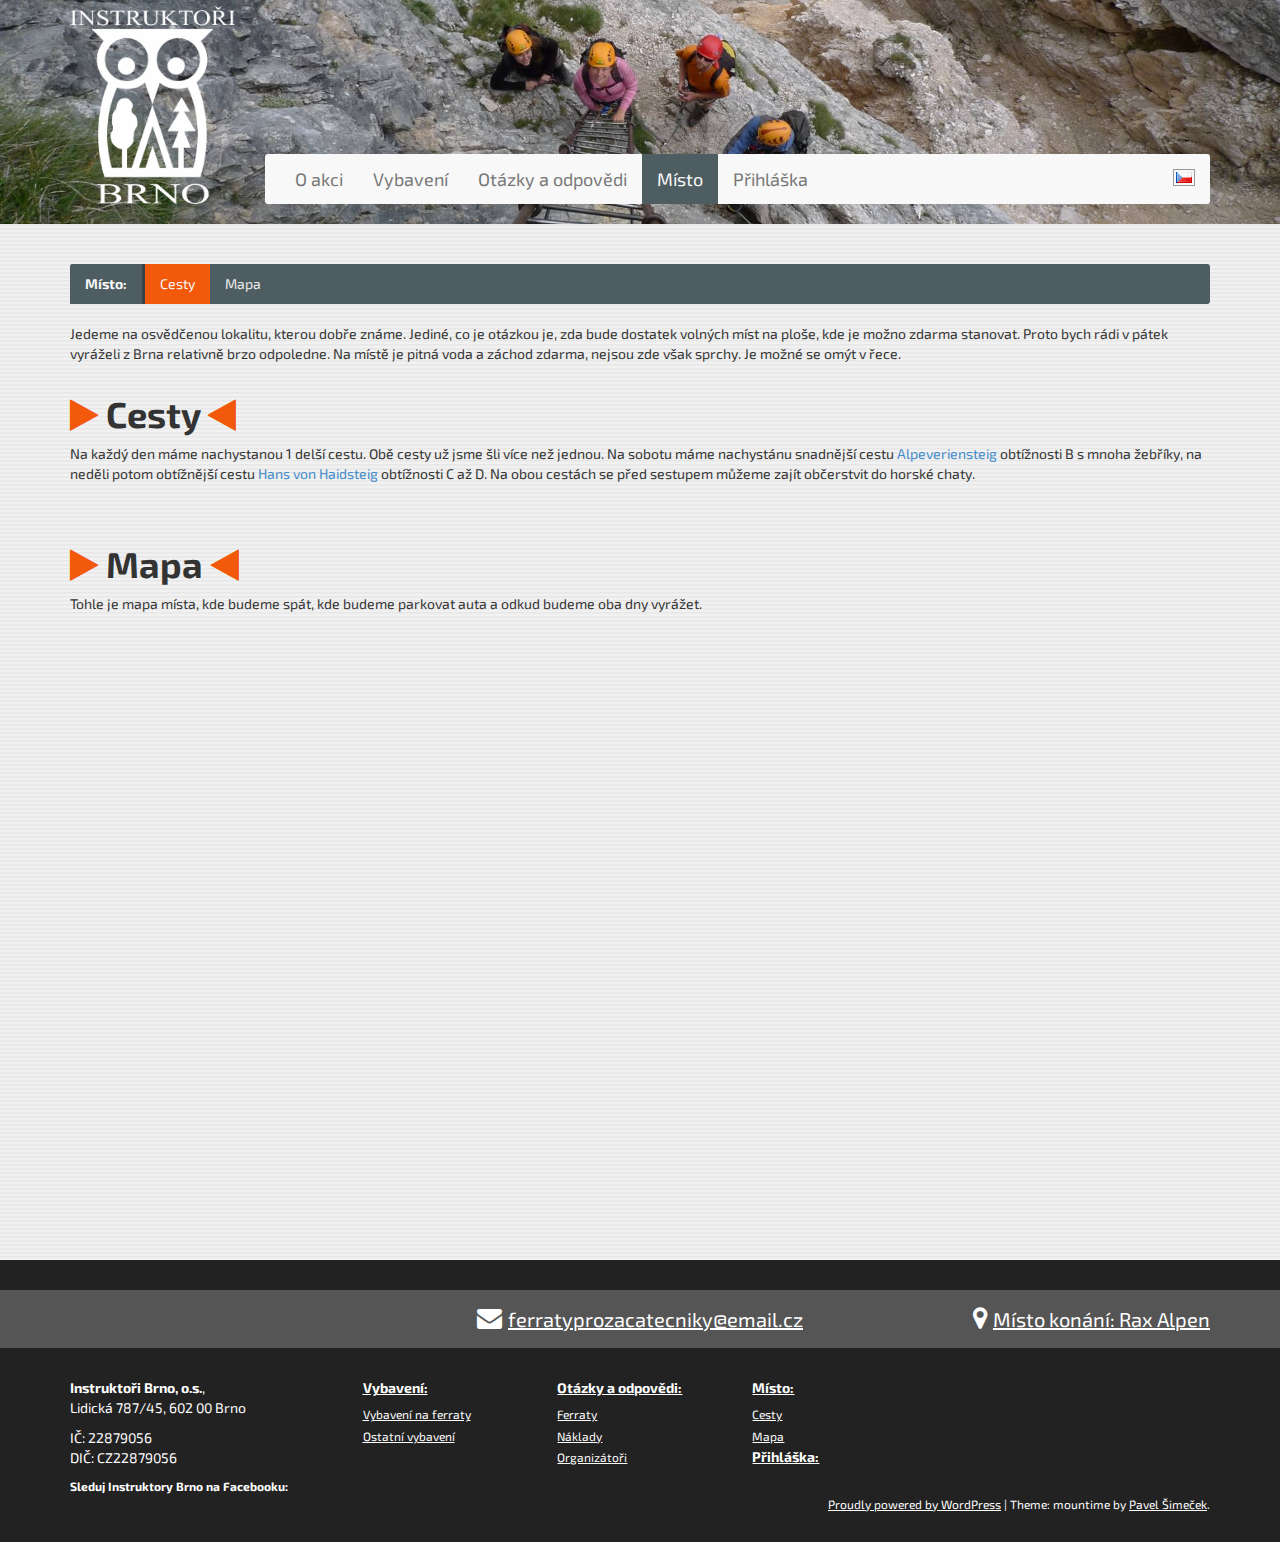
<file: index4f614f61.html>
<HTML>
<!-- Created by HTTrack Website Copier/3.49-2 [XR&CO'2014] -->

<!-- Mirrored from ferraty.instruktori.cz/?p=66 by HTTrack Website Copier/3.x [XR&CO'2014], Sat, 05 Jan 2019 14:14:07 GMT -->
<!-- Added by HTTrack -->
<!-- Mirrored from ferraty.instruktori.cz/index4f61.html?p=66 by HTTrack Website Copier/3.x [XR&CO'2014], Sun, 22 Nov 2020 13:31:14 GMT -->
<meta http-equiv="content-type" content="text/html;charset=UTF-8" /><!-- /Added by HTTrack -->
<HEAD>
<META HTTP-EQUIV="Content-Type" CONTENT="text/html;charset=UTF-8"><META HTTP-EQUIV="Refresh" CONTENT="0; URL=misto/index.html"><TITLE>Page has moved</TITLE>
</HEAD>
<BODY>
<A HREF="misto/index.html"><h3>Click here...</h3></A>
</BODY>
<!-- Created by HTTrack Website Copier/3.49-2 [XR&CO'2014] -->

<!-- Mirrored from ferraty.instruktori.cz/?p=66 by HTTrack Website Copier/3.x [XR&CO'2014], Sat, 05 Jan 2019 14:14:07 GMT -->

<!-- Mirrored from ferraty.instruktori.cz/index4f61.html?p=66 by HTTrack Website Copier/3.x [XR&CO'2014], Sun, 22 Nov 2020 13:31:14 GMT -->
</HTML>
</file>
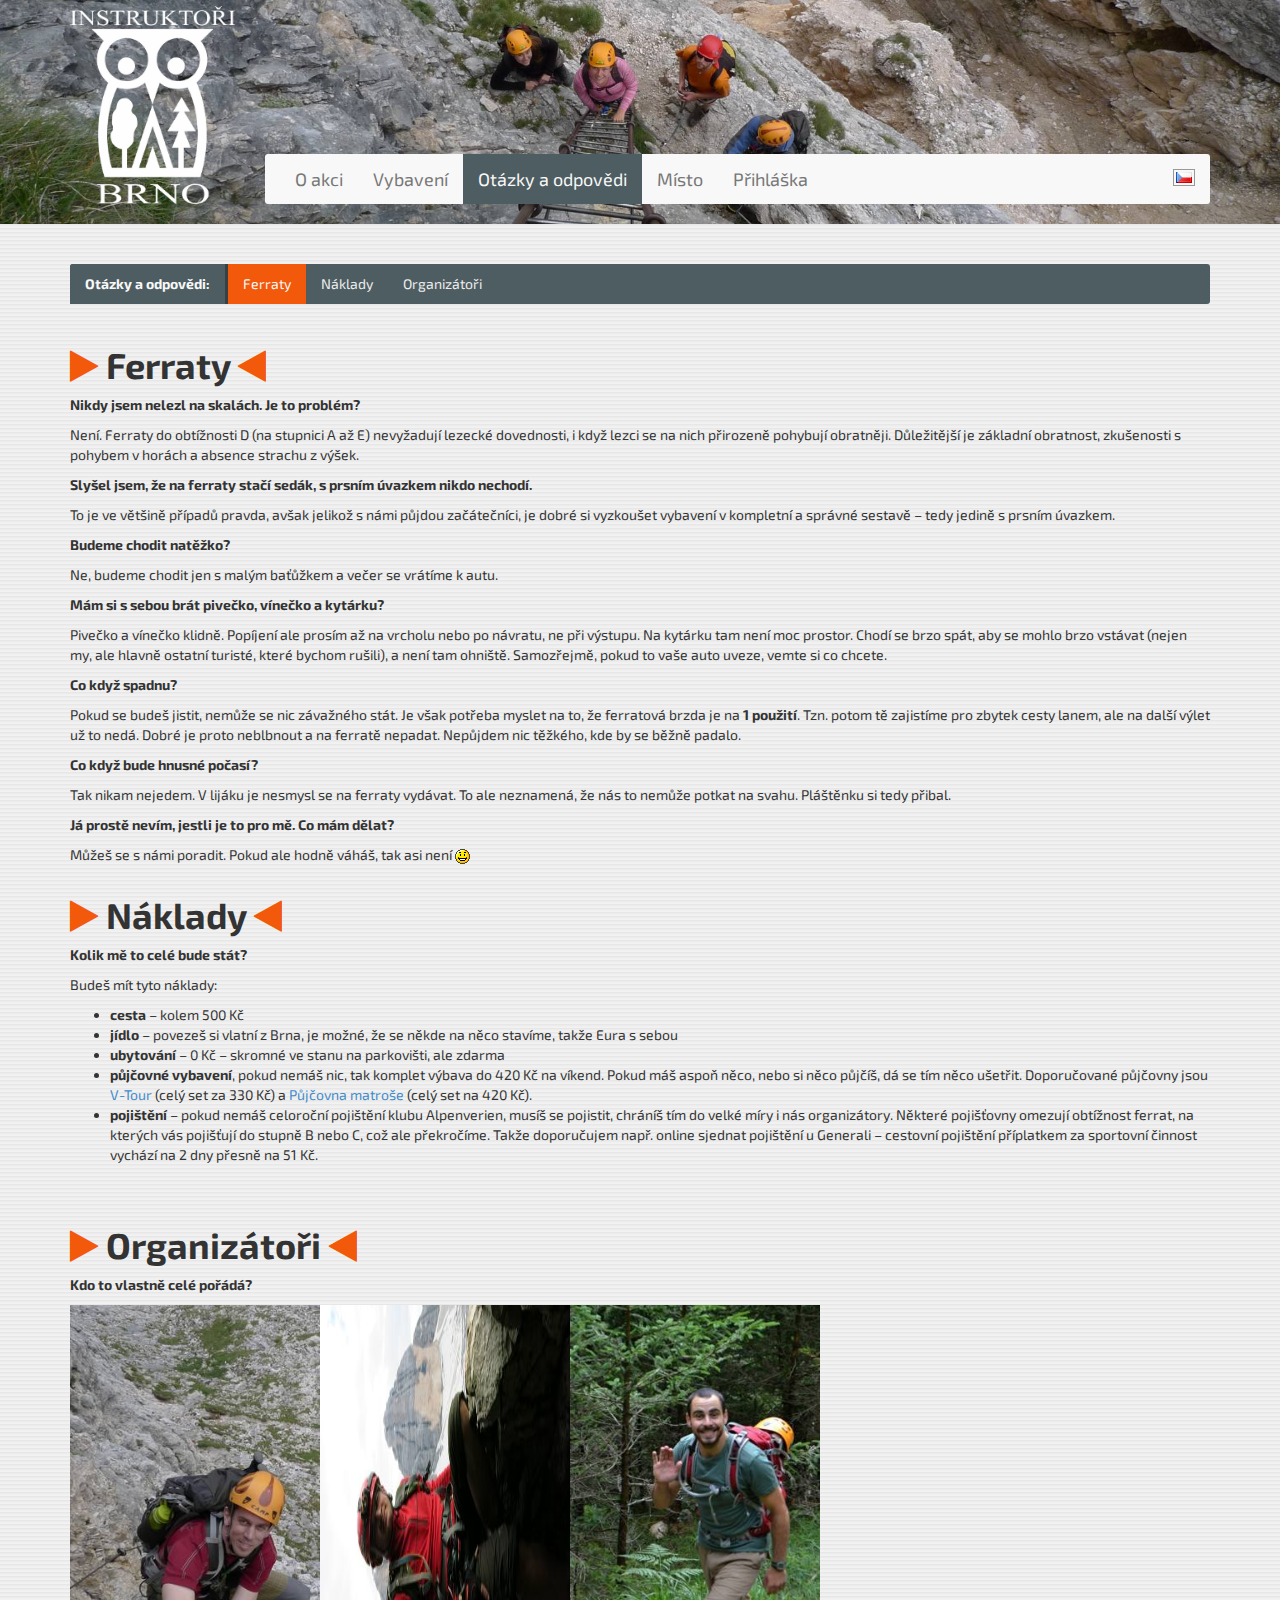
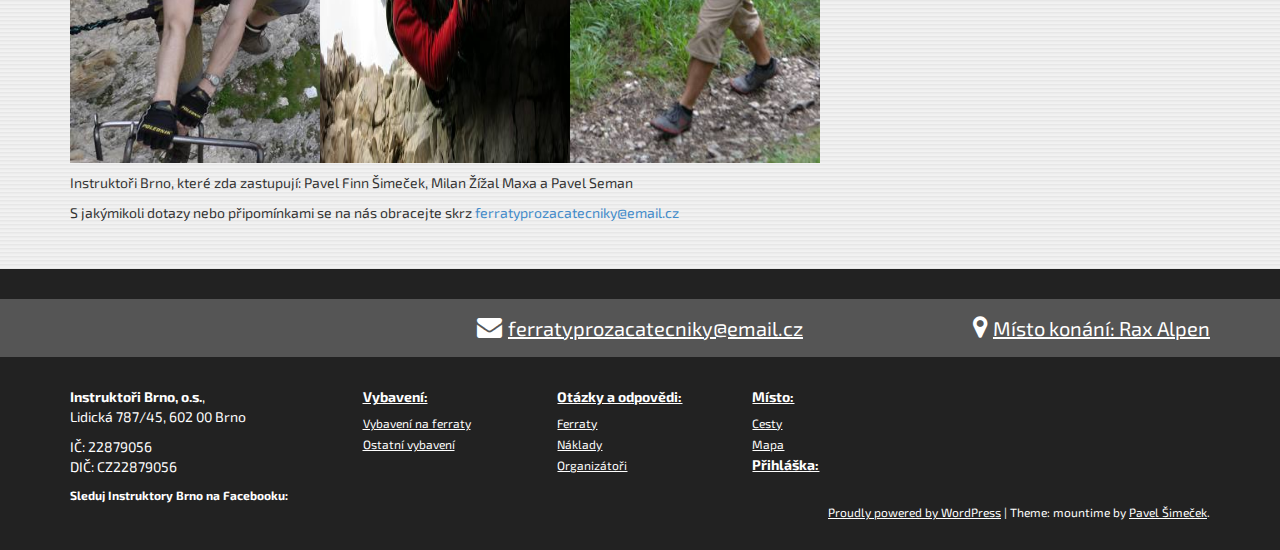
<file: index9cd79cd7.html>
<HTML>
<!-- Created by HTTrack Website Copier/3.49-2 [XR&CO'2014] -->

<!-- Mirrored from ferraty.instruktori.cz/?p=29 by HTTrack Website Copier/3.x [XR&CO'2014], Sat, 05 Jan 2019 14:14:06 GMT -->
<!-- Added by HTTrack -->
<!-- Mirrored from ferraty.instruktori.cz/index9cd7.html?p=29 by HTTrack Website Copier/3.x [XR&CO'2014], Sun, 22 Nov 2020 13:31:12 GMT -->
<meta http-equiv="content-type" content="text/html;charset=UTF-8" /><!-- /Added by HTTrack -->
<HEAD>
<META HTTP-EQUIV="Content-Type" CONTENT="text/html;charset=UTF-8"><META HTTP-EQUIV="Refresh" CONTENT="0; URL=otazky-odpovedi/index.html"><TITLE>Page has moved</TITLE>
</HEAD>
<BODY>
<A HREF="otazky-odpovedi/index.html"><h3>Click here...</h3></A>
</BODY>
<!-- Created by HTTrack Website Copier/3.49-2 [XR&CO'2014] -->

<!-- Mirrored from ferraty.instruktori.cz/?p=29 by HTTrack Website Copier/3.x [XR&CO'2014], Sat, 05 Jan 2019 14:14:06 GMT -->

<!-- Mirrored from ferraty.instruktori.cz/index9cd7.html?p=29 by HTTrack Website Copier/3.x [XR&CO'2014], Sun, 22 Nov 2020 13:31:12 GMT -->
</HTML>
</file>
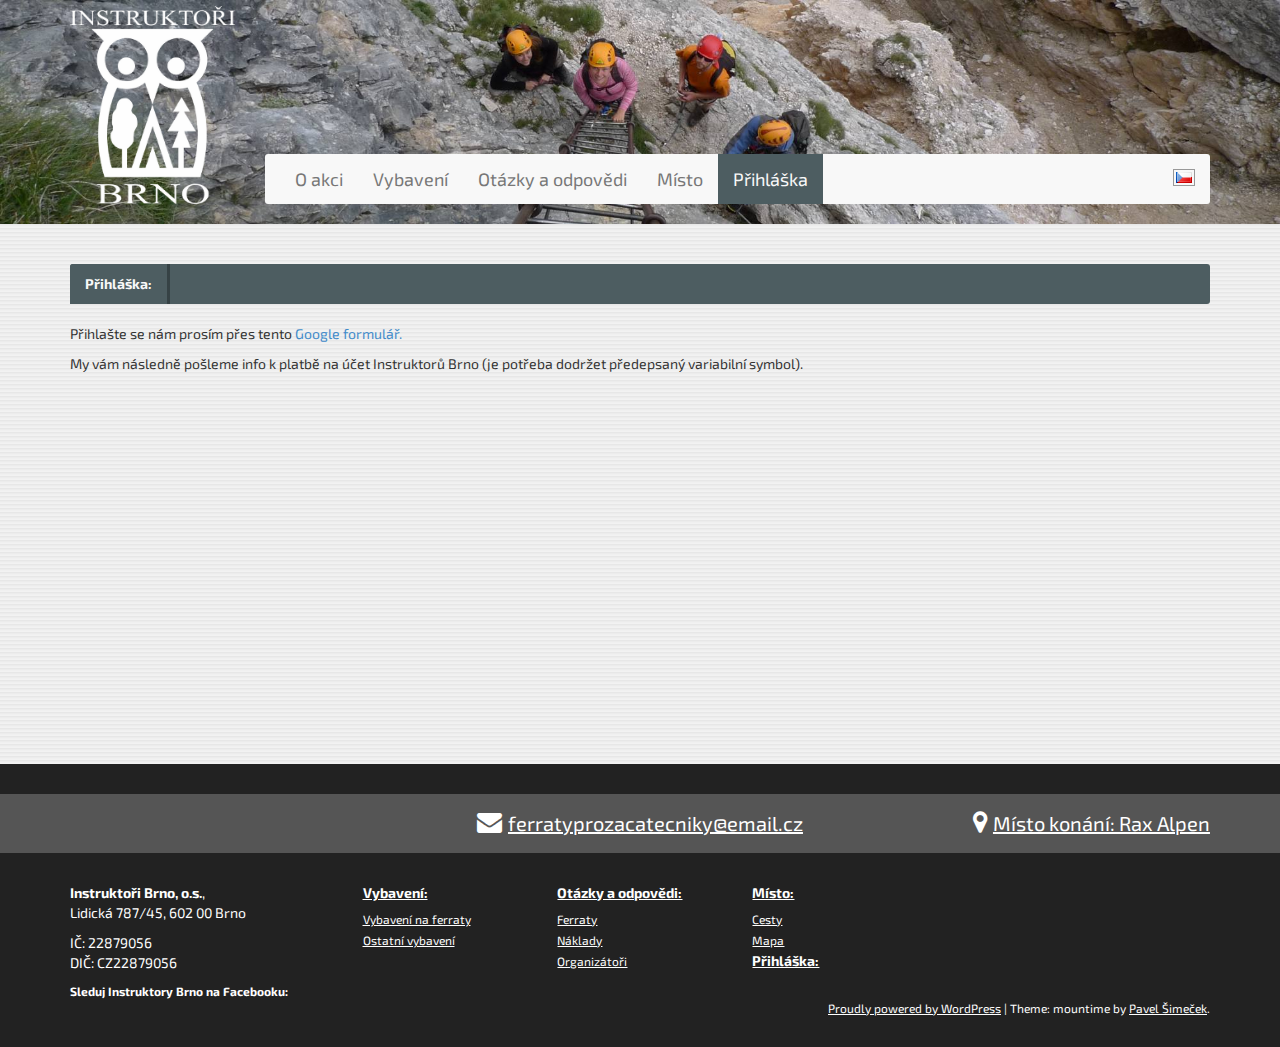
<file: indexdd23dd23.html>
<HTML>
<!-- Created by HTTrack Website Copier/3.49-2 [XR&CO'2014] -->

<!-- Mirrored from ferraty.instruktori.cz/?p=33 by HTTrack Website Copier/3.x [XR&CO'2014], Sat, 05 Jan 2019 14:14:07 GMT -->
<!-- Added by HTTrack -->
<!-- Mirrored from ferraty.instruktori.cz/indexdd23.html?p=33 by HTTrack Website Copier/3.x [XR&CO'2014], Sun, 22 Nov 2020 13:31:14 GMT -->
<meta http-equiv="content-type" content="text/html;charset=UTF-8" /><!-- /Added by HTTrack -->
<HEAD>
<META HTTP-EQUIV="Content-Type" CONTENT="text/html;charset=UTF-8"><META HTTP-EQUIV="Refresh" CONTENT="0; URL=prihlaska/index.html"><TITLE>Page has moved</TITLE>
</HEAD>
<BODY>
<A HREF="prihlaska/index.html"><h3>Click here...</h3></A>
</BODY>
<!-- Created by HTTrack Website Copier/3.49-2 [XR&CO'2014] -->

<!-- Mirrored from ferraty.instruktori.cz/?p=33 by HTTrack Website Copier/3.x [XR&CO'2014], Sat, 05 Jan 2019 14:14:07 GMT -->

<!-- Mirrored from ferraty.instruktori.cz/indexdd23.html?p=33 by HTTrack Website Copier/3.x [XR&CO'2014], Sun, 22 Nov 2020 13:31:14 GMT -->
</HTML>
</file>
<file: wp-content/uploads/shadowbox-js/src/shadowbox19ce19ce.css>
#sb-title-inner,#sb-info-inner,#sb-loading-inner,div.sb-message{font-family:"HelveticaNeue-Light","Helvetica Neue",Helvetica,Arial,sans-serif;font-weight:200;color:#fff;}
#sb-container{position:fixed;margin:0;padding:0;top:0;left:0;z-index:999;text-align:left;visibility:hidden;display:none;}
#sb-overlay{position:relative;height:100%;width:100%;}
#sb-wrapper{position:absolute;visibility:hidden;width:100px;}
#sb-wrapper-inner{position:relative;border:1px solid #303030;overflow:hidden;height:100px;}
#sb-body{position:relative;height:100%;}
#sb-body-inner{position:absolute;height:100%;width:100%;}
#sb-player.html{height:100%;overflow:auto;}
#sb-body img{border:none;z-index: 10000;}
#sb-loading{position:relative;height:100%;}
#sb-loading-inner{position:absolute;font-size:14px;line-height:24px;height:24px;top:50%;margin-top:-12px;width:100%;text-align:center;}
#sb-loading-inner span{background:url(loading.gif) no-repeat;padding-left:34px;display:inline-block;}
#sb-body,#sb-loading{background-color:#060606;}
#sb-title,#sb-info{position:relative;margin:0;padding:0;overflow:hidden;}
#sb-title,#sb-title-inner{height:26px;line-height:26px;}
#sb-title-inner{font-size:16px;}
#sb-info,#sb-info-inner{height:20px;line-height:20px;}
#sb-info-inner{font-size:12px;}
#sb-nav{float:right;height:16px;padding:2px 0;width:45%;}
#sb-nav a{display:block;float:right;height:16px;width:16px;margin-left:3px;cursor:pointer;background-repeat:no-repeat;}
#sb-nav-close{background-image:url(close.png);}
#sb-nav-next{background-image:url(next.png);}
#sb-nav-previous{background-image:url(previous.png);}
#sb-nav-play{background-image:url(play.png);}
#sb-nav-pause{background-image:url(pause.png);}
#sb-counter{float:left;width:45%;}
#sb-counter a{padding:0 4px 0 0;text-decoration:none;cursor:pointer;color:#fff;}
#sb-counter a.sb-counter-current{text-decoration:underline;}
div.sb-message{font-size:12px;padding:10px;text-align:center;}
div.sb-message a:link,div.sb-message a:visited{color:#fff;text-decoration:underline;}
</file>
<file: wp-content/plugins/shadowbox-js/css/extrasc393c393.css>
.hidden {
	display: none;
}

/* Resolves a problem where cancel link shows up in default blue */
#sb-loading a {
	color: #fff;
	text-decoration: none;
}
</file>
<file: wp-content/plugins/nextgen-gallery/css/nggallery8a548a54.css>
/*
CSS Name: Default Styles
Description: NextGEN Default Gallery Stylesheet
Author: Alex Rabe
Version: 2.11

This is a template stylesheet that can be used with NextGEN Gallery. I tested the
styles with a default theme Kubrick. Modify it when your theme struggle with it,
it's only a template design

*/

/* ----------- Album Styles Extend -------------*/

.ngg-albumoverview {
	margin-top: 10px;
	width: 100%;
	clear:both;
	display:block !important;
}

.ngg-album {
    height: 100%;
    padding: 5px;
    margin-bottom: 5px;
    border: 1px solid #fff;
}

/* IE6 will ignore this , again I hate IE6 */
/* See also http://www.sitepoint.com/article/browser-specific-css-hacks */
html>body .ngg-album {
    overflow:hidden;
    padding: 5px;
    margin-bottom: 5px;
    border: 1px solid #cccccc;
}

.ngg-album {
	overflow: hidden;
	padding: 5px;
	margin-bottom: 5px;
	border: 1px solid #cccccc;
}

.ngg-albumtitle {
	text-align: left;
 	font-weight: bold;
	margin:0px;
	padding:0px;
	font-size: 1.4em;
	margin-bottom: 10px;
}

.ngg-thumbnail {
	float: left;
	margin-right: 12px;
}

.ngg-thumbnail img {
	background-color:#FFFFFF;
	border:1px solid #A9A9A9;
	margin:4px 0px 4px 5px;
	padding:4px;
	position:relative;
}

.ngg-thumbnail img:hover {
	background-color: #A9A9A9;
}

.ngg-description {
	text-align: left;
}

/* ----------- Album Styles Compact -------------*/

.ngg-album-compact {
	float:left;
	padding-right:6px !important;
	margin:0px !important;
	text-align:left;
	width:120px;
}

.ngg-album-compactbox {
	background:transparent url(albumset.gif) no-repeat scroll 0%;
	height:86px;
	margin:0pt 0pt 6px !important;
	padding:12px 0pt 0pt 7px !important;
	width:120px;
}


.ngg-album-compactbox .Thumb {
	border:1px solid #000000;
	margin:0px !important;
	padding:0px !important;
	width:91px;
	height:68px;
}

.ngg-album-compact h4 {
	font-size:15px;
	font-weight:bold;
	margin-bottom:0px;
	margin-top:0px;
	width:110px;
}

.ngg-album-compact p {
	font-size:11px;
	margin-top:2px;
}

/* ----------- Gallery style -------------*/

.ngg-galleryoverview {
	overflow: hidden;
	margin-top: 10px;
	width: 100%;
	clear:both;
	display:block !important;
}

.ngg-galleryoverview .desc {
/* required for description */
   margin:0px 10px 10px 0px;
   padding:5px;
}

.ngg-gallery-thumbnail-box {
	float: left;
}

.ngg-gallery-thumbnail {
	float: left;
	margin-right: 5px;
	text-align: center;
}

.ngg-gallery-thumbnail img {
	background-color:#FFFFFF;
	border:1px solid #A9A9A9;
	display:block;
	margin:4px 0px 4px 5px;
	padding:4px;
	position:relative;
}

.ngg-gallery-thumbnail img:hover {
	background-color: #A9A9A9;
}

.ngg-gallery-thumbnail span {
	/* Images description */
	font-size:90%;
	padding-left:5px;
	display:block;
}

.ngg-clear {
	clear: both;
	float: none;
}

/* ----------- Gallery navigation -------------*/

.ngg-navigation {
	font-size:0.9em !important;
	clear:both !important;
	display:block !important;
	padding-top: 15px;
    padding-bottom: 2px;
	text-align:center;
}

.ngg-navigation span {
	font-weight:bold;
	margin:0pt 6px;
}

.ngg-navigation a.page-numbers,
.ngg-navigation a.next,
.ngg-navigation a.prev,
.ngg-navigation span.page-numbers,
.ngg-navigation span.next,
.ngg-navigation span.prev {
	border:1px solid #DDDDDD;
	margin-right:3px;
	padding:3px 8px;
    text-decoration: none;
}

.ngg-navigation a.page-numbers:hover,
.ngg-navigation a.next:hover,
.ngg-navigation a.prev:hover,
.ngg-navigation span.page-numbers:hover,
.ngg-navigation span.next:hover,
.ngg-navigation span.prev:hover {
	background-color: #0066CC;
	color: #FFFFFF !important;
	text-decoration: none !important;
}

/* ----------- Image browser style -------------*/

.ngg-imagebrowser {

}

.ngg-imagebrowser h3 {
	text-align:center;
}

.ngg-imagebrowser img {
	border:1px solid #A9A9A9;
	margin-top: 10px;
	margin-bottom: 10px;
	width: 100%;
	display:block !important;
	padding:5px;
}

.ngg-imagebrowser-nav {
	padding:5px;
	margin-left:10px;
}

.ngg-imagebrowser-nav .back {
	float:left;
	border:1px solid #DDDDDD;
	margin-right:3px;
	padding:3px 7px;
}

.ngg-imagebrowser-nav .next {
	float:right;
	border:1px solid #DDDDDD;
	margin-right:3px;
	padding:3px 7px;
}

.ngg-imagebrowser-nav .counter {
	text-align:center;
	font-size:0.9em !important;
}

.exif-data {
  	margin-left: auto !important;
    margin-right: auto !important;
}

/* ----------- Slideshow -------------*/
.slideshow {
	margin-left: auto;
	margin-right: auto;
	text-align:center;
	outline: none;
}

.slideshowlink {

}

/* ----------- JS Slideshow -------------*/
.ngg-slideshow {
    overflow:hidden;
    position: relative;
    margin-left: auto;
    margin-right: auto;
}

.ngg-slideshow * {
    vertical-align:middle;
}

/* See also : http://www.brunildo.org/test/img_center.html */
.ngg-slideshow-loader{
    display: table-cell;
    text-align: center;
    vertical-align:middle;
}

.ngg-slideshow-loader img{
    background: none !important;
    border: 0 none !important;
    margin:auto !important;
}

/* ----------- Single picture -------------*/
.ngg-singlepic {
	background-color:#FFFFFF;
	display:block;
	padding:4px;
}

.ngg-left {
	float: left;
	margin-right:10px;
}

.ngg-right {
	float: right;
	margin-left:10px;
}

.ngg-center {
  	margin-left: auto !important;
    margin-right: auto !important;
}

/* ----------- Sidebar widget -------------*/
.ngg-widget,
.ngg-widget-slideshow {
	overflow: hidden;
	margin:0pt;
	padding:5px 0px 0px 0pt;
	text-align:left;
}

.ngg-widget img {
	border:2px solid #A9A9A9;
	margin:0pt 2px 2px 0px;
	padding:1px;
}

/* ----------- Related images -------------*/
.ngg-related-gallery {
	background:#F9F9F9;
	border:1px solid #E0E0E0;
	overflow:hidden;
	margin-bottom:1em;
	margin-top:1em;
	padding:5px;
}
.ngg-related-gallery img {
	border: 1px solid #DDDDDD;
	float: left;
	margin: 0pt 3px;
	padding: 2px;
	height: 50px;
	width:  50px;
}

.ngg-related-gallery img:hover {
	border: 1px solid #000000;
}

/* ----------- Gallery list -------------*/

.ngg-galleryoverview ul li:before {
	content: '' !important;
}

.ngg-gallery-list {
	list-style-type:none;
	padding: 0px !important;
	text-indent:0px !important;
}

.ngg-galleryoverview div.pic img{
	width: 100%;
}

.ngg-gallery-list li {
	float:left;
	margin:0 2px 0px 2px !important;
	overflow:hidden;
}

.ngg-gallery-list li a {
	border:1px solid #CCCCCC;
	display:block;
	padding:2px;
}

.ngg-gallery-list li.selected a{
	-moz-background-clip:border;
	-moz-background-inline-policy:continuous;
	-moz-background-origin:padding;
	background:#000000 none repeat scroll 0 0;
}

.ngg-gallery-list li img {
	height:40px;
	width:40px;
}

li.ngg-next, li.ngg-prev {
	height:40px;
	width:40px;
	font-size:3.5em;
}

li.ngg-next a, li.ngg-prev a  {
	padding-top: 10px;
	border: none;
	text-decoration: none;
}

#TB_window {
	z-index: 9999 !important;
}
</file>
<file: wp-content/plugins/nextgen-gallery/shutter/shutter-reloadedc412c412.css>
/* Shutter */
#shDisplay div#shTitle {
	font: normal 12px/17px 'Lucida Grande', Verdana, sans-serif; /* caption font */
	color: #ffffff; /* caption colour */
	text-align: center;
	margin: 0 auto;
}

#shDisplay div#shCount {
	color: #999999;
	font: normal 10px/12px 'Lucida Grande', Verdana, sans-serif;
}

#shDisplay div#shTitle a {
	text-decoration: none;
	font: bold 16pt 'Courier New', Courier, fixed;
	letter-spacing: -2px;
	margin: 0 10px;
	width: 26px;
	color: #999999;
}

#shDisplay div#shTitle a:hover {
	color: #ffffff;
	border: none;
}

#shDisplay div#shNext{
	float:right;
}

#shDisplay div#shPrev {
	float:left;
}

body {
	height: 100%;
}

#shShutter *, #shDisplay * {
	padding: 0;
	margin: 0;
}

div#shShutter, div#shDisplay {
	top: 0;
	left: 0;
	width: 100%;
	position: absolute;
}

div#shShutter {
	height: 100%;
	z-index: 10000;
	background-color: #000000;
	opacity: 0.8;
	filter:alpha(opacity=80);
}

div#shDisplay {
	display: block;
	background-color: transparent;
	z-index: 10002;
}

div#shDisplay img#shTopImg {
	margin: 0 auto;
	border: 1px solid #555;
	background: transparent;
	display: block;
	max-width: none;
	max-height: none;
	float: none;
	padding:2px;
	cursor: pointer;
}

div#shDisplay div#shWrap {
	visibility: hidden;
}

div#shWaitBar {
	font: bold 32px 'Lucida Grande', 'Lucida Sans Unicode', Verdana, sans-serif;
	height: 36px;
	width: 100%;
	left: 0;
	cursor: default;
	opacity: 0.999;
	filter: alpha(opacity=100);
	z-index: 10001;
	margin-top: 160px;
	color: #ae0a0a;
    text-align: center;
}
</file>
<file: wp-content/themes/ferraty/stylea560a560.css>
/*
Theme Name: ferraty
Theme URI: http://underscores.me/
Author: Pavel Simecek
Author URI: http://www.pavelsimecek.cz
Description: Theme designed for outdoor company Mountime
Version: 1.0
License: GNU General Public License
License URI: license.txt
Text Domain: mountime
Domain Path: /languages/
Tags:

This theme, like WordPress, is licensed under the GPL.
Use it to make something cool, have fun, and share what you've learned with others.

 mountime is based on Underscores http://underscores.me/, (C) 2012-2013 Automattic, Inc.

Resetting and rebuilding styles have been helped along thanks to the fine work of
Eric Meyer http://meyerweb.com/eric/tools/css/reset/index.html
along with Nicolas Gallagher and Jonathan Neal http://necolas.github.com/normalize.css/
and Blueprint http://www.blueprintcss.org/
*/
/* Alignment */
.alignleft {
  display: inline;
  float: left;
  margin-right: 1.5em; }

.alignright {
  display: inline;
  float: right;
  margin-left: 1.5em; }

.aligncenter {
  clear: both;
  display: block;
  margin: 0 auto; }

/* Text meant only for screen readers */
.screen-reader-text {
  clip: rect(1px, 1px, 1px, 1px);
  position: absolute !important; }

.screen-reader-text:hover,
.screen-reader-text:active,
.screen-reader-text:focus {
  background-color: #f1f1f1;
  border-radius: 3px;
  box-shadow: 0 0 2px 2px rgba(0, 0, 0, 0.6);
  clip: auto !important;
  color: #21759b;
  display: block;
  font-size: 14px;
  font-weight: bold;
  height: auto;
  left: 5px;
  line-height: normal;
  padding: 15px 23px 14px;
  text-decoration: none;
  top: 5px;
  width: auto;
  z-index: 100000;
  /* Above WP toolbar */ }

/* Clearing */
.clear:before,
.clear:after,
.entry-content:before,
.entry-content:after,
.comment-content:before,
.comment-content:after,
.site-header:before,
.site-header:after,
.site-content:before,
.site-content:after,
.site-footer:before,
.site-footer:after {
  content: '';
  display: table; }

.clear:after,
.entry-content:after,
.comment-content:after,
.site-header:after,
.site-content:after,
.site-footer:after {
  clear: both; }

/* =Content
----------------------------------------------- */
.hentry {
  margin: 0 0 1.5em; }

.byline,
.updated {
  display: none; }

.single .byline,
.group-blog .byline {
  display: inline; }

.page-content,
.entry-content,
.entry-summary {
  margin: 0 0 0; }

.page-links {
  clear: both;
  margin: 0 0 1.5em; }

/* =Asides
----------------------------------------------- */
.blog .format-aside .entry-title,
.archive .format-aside .entry-title {
  display: none; }

/* =Media
----------------------------------------------- */
.page-content img.wp-smiley,
.entry-content img.wp-smiley,
.comment-content img.wp-smiley {
  border: none;
  margin-bottom: 0;
  margin-top: 0;
  padding: 0; }

.wp-caption {
  border: 1px solid #ccc;
  margin-bottom: 1.5em;
  max-width: 100%; }

.wp-caption img[class*="wp-image-"] {
  display: block;
  margin: 1.2% auto 0;
  max-width: 98%; }

.wp-caption-text {
  text-align: center; }

.wp-caption .wp-caption-text {
  margin: 0.8075em 0; }

.site-main .gallery {
  margin-bottom: 1.5em; }

.site-main .gallery a img {
  border: none;
  height: auto;
  max-width: 90%; }

.site-main .gallery dd {
  margin: 0; }

/* Make sure embeds and iframes fit their containers */
embed,
iframe,
object {
  max-width: 100%; }

/* =Navigation
----------------------------------------------- */
.site-main [class*="navigation"] {
  overflow: hidden; }

[class*="navigation"] .nav-previous {
  float: left;
  width: 50%; }

[class*="navigation"] .nav-next {
  float: right;
  text-align: right;
  width: 50%; }

/* =Comments
----------------------------------------------- */
.comment-content a {
  word-wrap: break-word; }

/* =Widgets
----------------------------------------------- */
.widget {
  margin: 0 0 1.5em; }

/* Make sure select elements fit in widgets */
.widget select {
  max-width: 100%; }

/* Search widget */
.widget_search .search-submit {
  display: none; }

/* =Infinite Scroll
----------------------------------------------- */
/* Globally hidden elements when Infinite Scroll is supported and in use. */
.infinite-scroll .paging-navigation,
.infinite-scroll.neverending .site-footer {
  /* Theme Footer (when set to scrolling) */
  display: none; }

/* When Infinite Scroll has reached its end we need to re-display elements that were hidden (via .neverending) before */
.infinity-end.neverending .site-footer {
  display: block; }

/* =Bootstrap start
-------------------------------------------------------------- */
/*!
 * Bootstrap v3.0.0
 *
 * Copyright 2013 Twitter, Inc
 * Licensed under the Apache License v2.0
 * http://www.apache.org/licenses/LICENSE-2.0
 *
 * Designed and built with all the love in the world by @mdo and @fat.
 */
/*! normalize.css v2.1.0 | MIT License | git.io/normalize */
article,
aside,
details,
figcaption,
figure,
footer,
header,
hgroup,
main,
nav,
section,
summary {
  display: block; }

audio,
canvas,
video {
  display: inline-block; }

audio:not([controls]) {
  display: none;
  height: 0; }

[hidden] {
  display: none; }

html {
  font-family: sans-serif;
  -webkit-text-size-adjust: 100%;
  -ms-text-size-adjust: 100%; }

body {
  margin: 0; }

a:focus {
  outline: thin dotted; }

a:active,
a:hover {
  outline: 0; }

h1, .featured-expeditions-title {
  font-size: 2em;
  margin: 0.67em 0; }

abbr[title] {
  border-bottom: 1px dotted; }

b,
strong {
  font-weight: bold; }

dfn {
  font-style: italic; }

hr {
  -moz-box-sizing: content-box;
  box-sizing: content-box;
  height: 0; }

mark {
  background: #ff0;
  color: #000; }

code,
kbd,
pre,
samp {
  font-family: monospace, serif;
  font-size: 1em; }

pre {
  white-space: pre-wrap; }

q {
  quotes: "\201C" "\201D" "\2018" "\2019"; }

small {
  font-size: 80%; }

sub,
sup {
  font-size: 75%;
  line-height: 0;
  position: relative;
  vertical-align: baseline; }

sup {
  top: -0.5em; }

sub {
  bottom: -0.25em; }

img {
  border: 0; }

svg:not(:root) {
  overflow: hidden; }

figure {
  margin: 0; }

fieldset {
  border: 1px solid #c0c0c0;
  margin: 0 2px;
  padding: 0.35em 0.625em 0.75em; }

legend {
  border: 0;
  padding: 0; }

button,
input,
select,
textarea {
  font-family: inherit;
  font-size: 100%;
  margin: 0; }

button,
input {
  line-height: normal; }

button,
select {
  text-transform: none; }

button,
html input[type="button"],
input[type="reset"],
input[type="submit"] {
  -webkit-appearance: button;
  cursor: pointer; }

button[disabled],
html input[disabled] {
  cursor: default; }

input[type="checkbox"],
input[type="radio"] {
  box-sizing: border-box;
  padding: 0; }

input[type="search"] {
  -webkit-appearance: textfield;
  -moz-box-sizing: content-box;
  -webkit-box-sizing: content-box;
  box-sizing: content-box; }

input[type="search"]::-webkit-search-cancel-button,
input[type="search"]::-webkit-search-decoration {
  -webkit-appearance: none; }

button::-moz-focus-inner,
input::-moz-focus-inner {
  border: 0;
  padding: 0; }

textarea {
  overflow: auto;
  vertical-align: top; }

table {
  border-collapse: collapse;
  border-spacing: 0; }

@media print {
  * {
    text-shadow: none !important;
    color: #000 !important;
    background: transparent !important;
    box-shadow: none !important; }

  a,
  a:visited {
    text-decoration: underline; }

  a[href]:after {
    content: " (" attr(href) ")"; }

  abbr[title]:after {
    content: " (" attr(title) ")"; }

  .ir a:after,
  a[href^="javascript:"]:after,
  a[href^="#"]:after {
    content: ""; }

  pre,
  blockquote {
    border: 1px solid #999;
    page-break-inside: avoid; }

  thead {
    display: table-header-group; }

  tr,
  img {
    page-break-inside: avoid; }

  img {
    max-width: 100% !important; }

  @page {
    margin: 2cm .5cm; }

  p,
  h2,
  h3,
  .outdoor-activity-caption,
  .expedition-caption,
  .season-tabs,
  .panel-default > .panel-heading.season-header,
  .expedition-homepage-panel > .panel-heading.season-header,
  .expedition-homepage-item > .panel-heading.season-header,
  .panel-for-tabs > .panel-heading.season-header,
  .people-single-container > .panel-heading.season-header,
  .expedition-homepage-panel > .season-header.expedition-homepage-panel-header,
  .expedition-homepage-item > .season-header.expedition-homepage-item-header {
    orphans: 3;
    widows: 3; }

  h2,
  h3,
  .outdoor-activity-caption,
  .expedition-caption,
  .season-tabs,
  .panel-default > .panel-heading.season-header,
  .expedition-homepage-panel > .panel-heading.season-header,
  .expedition-homepage-item > .panel-heading.season-header,
  .panel-for-tabs > .panel-heading.season-header,
  .people-single-container > .panel-heading.season-header,
  .expedition-homepage-panel > .season-header.expedition-homepage-panel-header,
  .expedition-homepage-item > .season-header.expedition-homepage-item-header {
    page-break-after: avoid; }

  .navbar {
    display: none; }

  .table td, .news-table td,
  .table th,
  .news-table th {
    background-color: #fff !important; }

  .btn > .caret, .btn-book > .caret, .subscription-widget form > fieldset > input[type="submit"] > .caret,
  .dropup > .btn > .caret,
  .dropup > .btn-book > .caret,
  .subscription-widget form > fieldset.dropup > input[type="submit"] > .caret {
    border-top-color: #000 !important; }

  .label, .validation-error {
    border: 1px solid #000; }

  .table, .news-table {
    border-collapse: collapse !important; }

  .table-bordered th,
  .table-bordered td {
    border: 1px solid #ddd !important; } }
*,
*:before,
*:after {
  -webkit-box-sizing: border-box;
  -moz-box-sizing: border-box;
  box-sizing: border-box; }

html {
  font-size: 62.5%;
  -webkit-tap-highlight-color: rgba(0, 0, 0, 0); }

body {
  font-family: "Exo 2", Helvetica, Arial, sans-serif;
  font-size: 14px;
  line-height: 1.42857;
  color: #333333;
  background-color: white; }

input,
button,
select,
textarea {
  font-family: inherit;
  font-size: inherit;
  line-height: inherit; }

button,
input,
select[multiple],
textarea {
  background-image: none; }

a {
  color: #428bca;
  text-decoration: none; }
  a:hover, a:focus {
    color: #2a6496;
    text-decoration: underline; }
  a:focus {
    outline: thin dotted #333;
    outline: 5px auto -webkit-focus-ring-color;
    outline-offset: -2px; }

img {
  vertical-align: middle; }

.img-responsive, img.people-photo, img.partner-logo {
  display: block;
  max-width: 100%;
  height: auto; }

.img-rounded, .outdoor-activity-type-image, .wordpress-content img {
  border-radius: 4px; }

.img-thumbnail, .thumbnail {
  padding: 4px;
  line-height: 1.42857;
  background-color: white;
  border: 1px solid #dddddd;
  border-radius: 3px;
  -webkit-transition: all 0.2s ease-in-out;
  transition: all 0.2s ease-in-out;
  display: inline-block;
  max-width: 100%;
  height: auto; }

.img-circle {
  border-radius: 50%; }

hr {
  margin-top: 20px;
  margin-bottom: 20px;
  border: 0;
  border-top: 1px solid #eeeeee; }

.sr-only {
  position: absolute;
  width: 1px;
  height: 1px;
  margin: -1px;
  padding: 0;
  overflow: hidden;
  clip: rect(0 0 0 0);
  border: 0; }

p {
  margin: 0 0 10px; }

.lead {
  margin-bottom: 20px;
  font-size: 16.1px;
  font-weight: 200;
  line-height: 1.4; }
  @media (min-width: 768px) {
    .lead {
      font-size: 21px; } }

small {
  font-size: 85%; }

cite {
  font-style: normal; }

.text-muted {
  color: #999999; }

.text-primary {
  color: #428bca; }

.text-warning {
  color: #c09853; }

.text-danger {
  color: #b94a48; }

.text-success {
  color: #468847; }

.text-info {
  color: #3a87ad; }

.text-left {
  text-align: left; }

.text-right {
  text-align: right; }

.text-center {
  text-align: center; }

h1, .featured-expeditions-title, h2, h3, .outdoor-activity-caption, .expedition-caption, .season-tabs, .panel-default > .panel-heading.season-header, .expedition-homepage-panel > .panel-heading.season-header, .expedition-homepage-item > .panel-heading.season-header, .panel-for-tabs > .panel-heading.season-header, .people-single-container > .panel-heading.season-header, .expedition-homepage-panel > .season-header.expedition-homepage-panel-header, .expedition-homepage-item > .season-header.expedition-homepage-item-header, h4, .panel-default > .panel-heading, .expedition-homepage-panel > .panel-heading, .expedition-homepage-item > .panel-heading, .panel-for-tabs > .panel-heading, .people-single-container > .panel-heading, .expedition-homepage-panel > .expedition-homepage-panel-header, .expedition-homepage-item > .expedition-homepage-item-header, .homepage-outdoor-activities-label, h5, h6,
.h1, .h2, .h3, .h4, .h5, .h6 {
  font-family: "Exo 2", Helvetica, Arial, sans-serif;
  font-weight: 700;
  line-height: 1.1; }
  h1 small, .featured-expeditions-title small, h2 small, h3 small, .outdoor-activity-caption small, .expedition-caption small, .season-tabs small, .panel-default > .panel-heading.season-header small, .expedition-homepage-panel > .panel-heading.season-header small, .expedition-homepage-item > .panel-heading.season-header small, .panel-for-tabs > .panel-heading.season-header small, .people-single-container > .panel-heading.season-header small, .expedition-homepage-panel > .season-header.expedition-homepage-panel-header small, .expedition-homepage-item > .season-header.expedition-homepage-item-header small, h4 small, .panel-default > .panel-heading small, .expedition-homepage-panel > .panel-heading small, .expedition-homepage-item > .panel-heading small, .panel-for-tabs > .panel-heading small, .people-single-container > .panel-heading small, .expedition-homepage-panel > .expedition-homepage-panel-header small, .expedition-homepage-item > .expedition-homepage-item-header small, .homepage-outdoor-activities-label small, h5 small, h6 small,
  .h1 small, .h2 small, .h3 small, .h4 small, .h5 small, .h6 small {
    font-weight: normal;
    line-height: 1;
    color: #999999; }

h1, .featured-expeditions-title,
h2,
h3,
.outdoor-activity-caption,
.expedition-caption,
.season-tabs,
.panel-default > .panel-heading.season-header,
.expedition-homepage-panel > .panel-heading.season-header,
.expedition-homepage-item > .panel-heading.season-header,
.panel-for-tabs > .panel-heading.season-header,
.people-single-container > .panel-heading.season-header,
.expedition-homepage-panel > .season-header.expedition-homepage-panel-header,
.expedition-homepage-item > .season-header.expedition-homepage-item-header {
  margin-top: 20px;
  margin-bottom: 10px; }

h4, .panel-default > .panel-heading, .expedition-homepage-panel > .panel-heading, .expedition-homepage-item > .panel-heading, .panel-for-tabs > .panel-heading, .people-single-container > .panel-heading, .expedition-homepage-panel > .expedition-homepage-panel-header, .expedition-homepage-item > .expedition-homepage-item-header, .homepage-outdoor-activities-label,
h5,
h6 {
  margin-top: 10px;
  margin-bottom: 10px; }

h1, .featured-expeditions-title, .h1 {
  font-size: 36px; }

h2, .h2 {
  font-size: 30px; }

h3, .outdoor-activity-caption, .expedition-caption, .season-tabs, .panel-default > .panel-heading.season-header, .expedition-homepage-panel > .panel-heading.season-header, .expedition-homepage-item > .panel-heading.season-header, .panel-for-tabs > .panel-heading.season-header, .people-single-container > .panel-heading.season-header, .expedition-homepage-panel > .season-header.expedition-homepage-panel-header, .expedition-homepage-item > .season-header.expedition-homepage-item-header, .h3 {
  font-size: 24px; }

h4, .panel-default > .panel-heading, .expedition-homepage-panel > .panel-heading, .expedition-homepage-item > .panel-heading, .panel-for-tabs > .panel-heading, .people-single-container > .panel-heading, .expedition-homepage-panel > .expedition-homepage-panel-header, .expedition-homepage-item > .expedition-homepage-item-header, .homepage-outdoor-activities-label, .h4 {
  font-size: 18px; }

h5, .h5 {
  font-size: 14px; }

h6, .h6 {
  font-size: 12px; }

h1 small, .featured-expeditions-title small, .h1 small {
  font-size: 24px; }

h2 small, .h2 small {
  font-size: 18px; }

h3 small, .outdoor-activity-caption small, .expedition-caption small, .season-tabs small, .panel-default > .panel-heading.season-header small, .expedition-homepage-panel > .panel-heading.season-header small, .expedition-homepage-item > .panel-heading.season-header small, .panel-for-tabs > .panel-heading.season-header small, .people-single-container > .panel-heading.season-header small, .expedition-homepage-panel > .season-header.expedition-homepage-panel-header small, .expedition-homepage-item > .season-header.expedition-homepage-item-header small, .h3 small,
h4 small,
.panel-default > .panel-heading small,
.expedition-homepage-panel > .panel-heading small,
.expedition-homepage-item > .panel-heading small,
.panel-for-tabs > .panel-heading small,
.people-single-container > .panel-heading small,
.expedition-homepage-panel > .expedition-homepage-panel-header small,
.expedition-homepage-item > .expedition-homepage-item-header small,
.homepage-outdoor-activities-label small, .h4 small {
  font-size: 14px; }

.page-header {
  padding-bottom: 9px;
  margin: 40px 0 20px;
  border-bottom: 1px solid #eeeeee; }

ul,
ol {
  margin-top: 0;
  margin-bottom: 10px; }
  ul ul,
  ul ol,
  ol ul,
  ol ol {
    margin-bottom: 0; }

.list-unstyled, .list-inline {
  padding-left: 0;
  list-style: none; }

.list-inline > li {
  display: inline-block;
  padding-left: 5px;
  padding-right: 5px; }

dl {
  margin-bottom: 20px; }

dt,
dd {
  line-height: 1.42857; }

dt {
  font-weight: bold; }

dd {
  margin-left: 0; }

@media (min-width: 768px) {
  .dl-horizontal dt {
    float: left;
    width: 160px;
    clear: left;
    text-align: right;
    overflow: hidden;
    text-overflow: ellipsis;
    white-space: nowrap; }
  .dl-horizontal dd {
    margin-left: 180px; }
    .dl-horizontal dd:before, .dl-horizontal dd:after {
      content: " ";
      /* 1 */
      display: table;
      /* 2 */ }
    .dl-horizontal dd:after {
      clear: both; } }
abbr[title],
abbr[data-original-title] {
  cursor: help;
  border-bottom: 1px dotted #999999; }

abbr.initialism {
  font-size: 90%;
  text-transform: uppercase; }

blockquote {
  padding: 10px 20px;
  margin: 0 0 20px;
  border-left: 5px solid #eeeeee; }
  blockquote p {
    font-size: 17.5px;
    font-weight: 300;
    line-height: 1.25; }
  blockquote p:last-child {
    margin-bottom: 0; }
  blockquote small {
    display: block;
    line-height: 1.42857;
    color: #999999; }
    blockquote small:before {
      content: '\2014 \00A0'; }
  blockquote.pull-right {
    padding-right: 15px;
    padding-left: 0;
    border-right: 5px solid #eeeeee;
    border-left: 0; }
    blockquote.pull-right p,
    blockquote.pull-right small {
      text-align: right; }
    blockquote.pull-right small:before {
      content: ''; }
    blockquote.pull-right small:after {
      content: '\00A0 \2014'; }

q:before,
q:after,
blockquote:before,
blockquote:after {
  content: ""; }

address {
  display: block;
  margin-bottom: 20px;
  font-style: normal;
  line-height: 1.42857; }

code,
pre {
  font-family: Monaco, Menlo, Consolas, "Courier New", monospace; }

code {
  padding: 2px 4px;
  font-size: 90%;
  color: #c7254e;
  background-color: #f9f2f4;
  white-space: nowrap;
  border-radius: 3px; }

pre {
  display: block;
  padding: 9.5px;
  margin: 0 0 10px;
  font-size: 13px;
  line-height: 1.42857;
  word-break: break-all;
  word-wrap: break-word;
  color: #333333;
  background-color: whitesmoke;
  border: 1px solid #cccccc;
  border-radius: 3px; }
  pre.prettyprint {
    margin-bottom: 20px; }
  pre code {
    padding: 0;
    font-size: inherit;
    color: inherit;
    white-space: pre-wrap;
    background-color: transparent;
    border: 0; }

.pre-scrollable {
  max-height: 340px;
  overflow-y: scroll; }

.container {
  margin-right: auto;
  margin-left: auto;
  padding-left: 15px;
  padding-right: 15px; }
  .container:before, .container:after {
    content: " ";
    /* 1 */
    display: table;
    /* 2 */ }
  .container:after {
    clear: both; }

.row {
  margin-left: -15px;
  margin-right: -15px; }
  .row:before, .row:after {
    content: " ";
    /* 1 */
    display: table;
    /* 2 */ }
  .row:after {
    clear: both; }

.col-xs-1,
.col-xs-2,
.col-xs-3,
.col-xs-4,
.col-xs-5,
.col-xs-6,
.col-xs-7,
.col-xs-8,
.col-xs-9,
.col-xs-10,
.col-xs-11,
.col-xs-12,
.col-sm-1,
.col-sm-2,
.col-sm-3,
.col-sm-4,
.col-sm-5,
.col-sm-6,
.col-sm-7,
.col-sm-8,
.col-sm-9,
.col-sm-10,
.col-sm-11,
.col-sm-12,
.col-md-1,
.col-md-2,
.col-md-3,
.col-md-4,
.col-md-5,
.col-md-6,
.col-md-7,
.col-md-8,
.col-md-9,
.col-md-10,
.col-md-11,
.col-md-12,
.col-lg-1,
.col-lg-2,
.col-lg-3,
.col-lg-4,
.col-lg-5,
.col-lg-6,
.col-lg-7,
.col-lg-8,
.col-lg-9,
.col-lg-10,
.col-lg-11,
.col-lg-12 {
  position: relative;
  min-height: 1px;
  padding-left: 15px;
  padding-right: 15px; }

.col-xs-1,
.col-xs-2,
.col-xs-3,
.col-xs-4,
.col-xs-5,
.col-xs-6,
.col-xs-7,
.col-xs-8,
.col-xs-9,
.col-xs-10,
.col-xs-11 {
  float: left; }

.col-xs-1 {
  width: 8.33333%; }

.col-xs-2 {
  width: 16.66667%; }

.col-xs-3 {
  width: 25%; }

.col-xs-4 {
  width: 33.33333%; }

.col-xs-5 {
  width: 41.66667%; }

.col-xs-6 {
  width: 50%; }

.col-xs-7 {
  width: 58.33333%; }

.col-xs-8 {
  width: 66.66667%; }

.col-xs-9 {
  width: 75%; }

.col-xs-10 {
  width: 83.33333%; }

.col-xs-11 {
  width: 91.66667%; }

.col-xs-12 {
  width: 100%; }

@media (min-width: 768px) {
  .container {
    max-width: 750px; }

  .col-sm-1,
  .col-sm-2,
  .col-sm-3,
  .col-sm-4,
  .col-sm-5,
  .col-sm-6,
  .col-sm-7,
  .col-sm-8,
  .col-sm-9,
  .col-sm-10,
  .col-sm-11 {
    float: left; }

  .col-sm-1 {
    width: 8.33333%; }

  .col-sm-2 {
    width: 16.66667%; }

  .col-sm-3 {
    width: 25%; }

  .col-sm-4 {
    width: 33.33333%; }

  .col-sm-5 {
    width: 41.66667%; }

  .col-sm-6 {
    width: 50%; }

  .col-sm-7 {
    width: 58.33333%; }

  .col-sm-8 {
    width: 66.66667%; }

  .col-sm-9 {
    width: 75%; }

  .col-sm-10 {
    width: 83.33333%; }

  .col-sm-11 {
    width: 91.66667%; }

  .col-sm-12 {
    width: 100%; }

  .col-sm-push-1 {
    left: 8.33333%; }

  .col-sm-push-2 {
    left: 16.66667%; }

  .col-sm-push-3 {
    left: 25%; }

  .col-sm-push-4 {
    left: 33.33333%; }

  .col-sm-push-5 {
    left: 41.66667%; }

  .col-sm-push-6 {
    left: 50%; }

  .col-sm-push-7 {
    left: 58.33333%; }

  .col-sm-push-8 {
    left: 66.66667%; }

  .col-sm-push-9 {
    left: 75%; }

  .col-sm-push-10 {
    left: 83.33333%; }

  .col-sm-push-11 {
    left: 91.66667%; }

  .col-sm-pull-1 {
    right: 8.33333%; }

  .col-sm-pull-2 {
    right: 16.66667%; }

  .col-sm-pull-3 {
    right: 25%; }

  .col-sm-pull-4 {
    right: 33.33333%; }

  .col-sm-pull-5 {
    right: 41.66667%; }

  .col-sm-pull-6 {
    right: 50%; }

  .col-sm-pull-7 {
    right: 58.33333%; }

  .col-sm-pull-8 {
    right: 66.66667%; }

  .col-sm-pull-9 {
    right: 75%; }

  .col-sm-pull-10 {
    right: 83.33333%; }

  .col-sm-pull-11 {
    right: 91.66667%; }

  .col-sm-offset-1 {
    margin-left: 8.33333%; }

  .col-sm-offset-2 {
    margin-left: 16.66667%; }

  .col-sm-offset-3 {
    margin-left: 25%; }

  .col-sm-offset-4 {
    margin-left: 33.33333%; }

  .col-sm-offset-5 {
    margin-left: 41.66667%; }

  .col-sm-offset-6 {
    margin-left: 50%; }

  .col-sm-offset-7 {
    margin-left: 58.33333%; }

  .col-sm-offset-8 {
    margin-left: 66.66667%; }

  .col-sm-offset-9 {
    margin-left: 75%; }

  .col-sm-offset-10 {
    margin-left: 83.33333%; }

  .col-sm-offset-11 {
    margin-left: 91.66667%; } }
@media (min-width: 992px) {
  .container {
    max-width: 970px; }

  .col-md-1,
  .col-md-2,
  .col-md-3,
  .col-md-4,
  .col-md-5,
  .col-md-6,
  .col-md-7,
  .col-md-8,
  .col-md-9,
  .col-md-10,
  .col-md-11 {
    float: left; }

  .col-md-1 {
    width: 8.33333%; }

  .col-md-2 {
    width: 16.66667%; }

  .col-md-3 {
    width: 25%; }

  .col-md-4 {
    width: 33.33333%; }

  .col-md-5 {
    width: 41.66667%; }

  .col-md-6 {
    width: 50%; }

  .col-md-7 {
    width: 58.33333%; }

  .col-md-8 {
    width: 66.66667%; }

  .col-md-9 {
    width: 75%; }

  .col-md-10 {
    width: 83.33333%; }

  .col-md-11 {
    width: 91.66667%; }

  .col-md-12 {
    width: 100%; }

  .col-md-push-0 {
    left: auto; }

  .col-md-push-1 {
    left: 8.33333%; }

  .col-md-push-2 {
    left: 16.66667%; }

  .col-md-push-3 {
    left: 25%; }

  .col-md-push-4 {
    left: 33.33333%; }

  .col-md-push-5 {
    left: 41.66667%; }

  .col-md-push-6 {
    left: 50%; }

  .col-md-push-7 {
    left: 58.33333%; }

  .col-md-push-8 {
    left: 66.66667%; }

  .col-md-push-9 {
    left: 75%; }

  .col-md-push-10 {
    left: 83.33333%; }

  .col-md-push-11 {
    left: 91.66667%; }

  .col-md-pull-0 {
    right: auto; }

  .col-md-pull-1 {
    right: 8.33333%; }

  .col-md-pull-2 {
    right: 16.66667%; }

  .col-md-pull-3 {
    right: 25%; }

  .col-md-pull-4 {
    right: 33.33333%; }

  .col-md-pull-5 {
    right: 41.66667%; }

  .col-md-pull-6 {
    right: 50%; }

  .col-md-pull-7 {
    right: 58.33333%; }

  .col-md-pull-8 {
    right: 66.66667%; }

  .col-md-pull-9 {
    right: 75%; }

  .col-md-pull-10 {
    right: 83.33333%; }

  .col-md-pull-11 {
    right: 91.66667%; }

  .col-md-offset-0 {
    margin-left: 0; }

  .col-md-offset-1 {
    margin-left: 8.33333%; }

  .col-md-offset-2 {
    margin-left: 16.66667%; }

  .col-md-offset-3 {
    margin-left: 25%; }

  .col-md-offset-4 {
    margin-left: 33.33333%; }

  .col-md-offset-5 {
    margin-left: 41.66667%; }

  .col-md-offset-6 {
    margin-left: 50%; }

  .col-md-offset-7 {
    margin-left: 58.33333%; }

  .col-md-offset-8 {
    margin-left: 66.66667%; }

  .col-md-offset-9 {
    margin-left: 75%; }

  .col-md-offset-10 {
    margin-left: 83.33333%; }

  .col-md-offset-11 {
    margin-left: 91.66667%; } }
@media (min-width: 1200px) {
  .container {
    max-width: 1170px; }

  .col-lg-1,
  .col-lg-2,
  .col-lg-3,
  .col-lg-4,
  .col-lg-5,
  .col-lg-6,
  .col-lg-7,
  .col-lg-8,
  .col-lg-9,
  .col-lg-10,
  .col-lg-11 {
    float: left; }

  .col-lg-1 {
    width: 8.33333%; }

  .col-lg-2 {
    width: 16.66667%; }

  .col-lg-3 {
    width: 25%; }

  .col-lg-4 {
    width: 33.33333%; }

  .col-lg-5 {
    width: 41.66667%; }

  .col-lg-6 {
    width: 50%; }

  .col-lg-7 {
    width: 58.33333%; }

  .col-lg-8 {
    width: 66.66667%; }

  .col-lg-9 {
    width: 75%; }

  .col-lg-10 {
    width: 83.33333%; }

  .col-lg-11 {
    width: 91.66667%; }

  .col-lg-12 {
    width: 100%; }

  .col-lg-push-0 {
    left: auto; }

  .col-lg-push-1 {
    left: 8.33333%; }

  .col-lg-push-2 {
    left: 16.66667%; }

  .col-lg-push-3 {
    left: 25%; }

  .col-lg-push-4 {
    left: 33.33333%; }

  .col-lg-push-5 {
    left: 41.66667%; }

  .col-lg-push-6 {
    left: 50%; }

  .col-lg-push-7 {
    left: 58.33333%; }

  .col-lg-push-8 {
    left: 66.66667%; }

  .col-lg-push-9 {
    left: 75%; }

  .col-lg-push-10 {
    left: 83.33333%; }

  .col-lg-push-11 {
    left: 91.66667%; }

  .col-lg-pull-0 {
    right: auto; }

  .col-lg-pull-1 {
    right: 8.33333%; }

  .col-lg-pull-2 {
    right: 16.66667%; }

  .col-lg-pull-3 {
    right: 25%; }

  .col-lg-pull-4 {
    right: 33.33333%; }

  .col-lg-pull-5 {
    right: 41.66667%; }

  .col-lg-pull-6 {
    right: 50%; }

  .col-lg-pull-7 {
    right: 58.33333%; }

  .col-lg-pull-8 {
    right: 66.66667%; }

  .col-lg-pull-9 {
    right: 75%; }

  .col-lg-pull-10 {
    right: 83.33333%; }

  .col-lg-pull-11 {
    right: 91.66667%; }

  .col-lg-offset-0 {
    margin-left: 0; }

  .col-lg-offset-1 {
    margin-left: 8.33333%; }

  .col-lg-offset-2 {
    margin-left: 16.66667%; }

  .col-lg-offset-3 {
    margin-left: 25%; }

  .col-lg-offset-4 {
    margin-left: 33.33333%; }

  .col-lg-offset-5 {
    margin-left: 41.66667%; }

  .col-lg-offset-6 {
    margin-left: 50%; }

  .col-lg-offset-7 {
    margin-left: 58.33333%; }

  .col-lg-offset-8 {
    margin-left: 66.66667%; }

  .col-lg-offset-9 {
    margin-left: 75%; }

  .col-lg-offset-10 {
    margin-left: 83.33333%; }

  .col-lg-offset-11 {
    margin-left: 91.66667%; } }
table {
  max-width: 100%;
  background-color: transparent; }

th {
  text-align: left; }

.table, .news-table {
  width: 100%;
  margin-bottom: 20px; }
  .table thead > tr > th, .news-table thead > tr > th,
  .table thead > tr > td,
  .news-table thead > tr > td,
  .table tbody > tr > th,
  .news-table tbody > tr > th,
  .table tbody > tr > td,
  .news-table tbody > tr > td,
  .table tfoot > tr > th,
  .news-table tfoot > tr > th,
  .table tfoot > tr > td,
  .news-table tfoot > tr > td {
    padding: 8px;
    line-height: 1.42857;
    vertical-align: top;
    border-top: 1px solid #dddddd; }
  .table thead > tr > th, .news-table thead > tr > th {
    vertical-align: bottom;
    border-bottom: 2px solid #dddddd; }
  .table caption + thead tr:first-child th, .news-table caption + thead tr:first-child th, .table caption + thead tr:first-child td, .news-table caption + thead tr:first-child td,
  .table colgroup + thead tr:first-child th,
  .news-table colgroup + thead tr:first-child th,
  .table colgroup + thead tr:first-child td,
  .news-table colgroup + thead tr:first-child td,
  .table thead:first-child tr:first-child th,
  .news-table thead:first-child tr:first-child th,
  .table thead:first-child tr:first-child td,
  .news-table thead:first-child tr:first-child td {
    border-top: 0; }
  .table tbody + tbody, .news-table tbody + tbody {
    border-top: 2px solid #dddddd; }
  .table .table, .news-table .table, .table .news-table, .news-table .news-table {
    background-color: white; }

.table-condensed thead > tr > th,
.table-condensed thead > tr > td,
.table-condensed tbody > tr > th,
.table-condensed tbody > tr > td,
.table-condensed tfoot > tr > th,
.table-condensed tfoot > tr > td {
  padding: 5px; }

.table-bordered {
  border: 1px solid #dddddd; }
  .table-bordered > thead > tr > th,
  .table-bordered > thead > tr > td,
  .table-bordered > tbody > tr > th,
  .table-bordered > tbody > tr > td,
  .table-bordered > tfoot > tr > th,
  .table-bordered > tfoot > tr > td {
    border: 1px solid #dddddd; }
  .table-bordered > thead > tr > th,
  .table-bordered > thead > tr > td {
    border-bottom-width: 2px; }

.table-striped > tbody > tr:nth-child(odd) > td,
.table-striped > tbody > tr:nth-child(odd) > th {
  background-color: #f9f9f9; }

.table-hover > tbody > tr:hover > td,
.table-hover > tbody > tr:hover > th {
  background-color: whitesmoke; }

table col[class*="col-"] {
  float: none;
  display: table-column; }

table td[class*="col-"],
table th[class*="col-"] {
  float: none;
  display: table-cell; }

.table > thead > tr > td.active, .news-table > thead > tr > td.active,
.table > thead > tr > th.active,
.news-table > thead > tr > th.active, .table > thead > tr.active > td, .news-table > thead > tr.active > td, .table > thead > tr.active > th, .news-table > thead > tr.active > th,
.table > tbody > tr > td.active,
.news-table > tbody > tr > td.active,
.table > tbody > tr > th.active,
.news-table > tbody > tr > th.active,
.table > tbody > tr.active > td,
.news-table > tbody > tr.active > td,
.table > tbody > tr.active > th,
.news-table > tbody > tr.active > th,
.table > tfoot > tr > td.active,
.news-table > tfoot > tr > td.active,
.table > tfoot > tr > th.active,
.news-table > tfoot > tr > th.active,
.table > tfoot > tr.active > td,
.news-table > tfoot > tr.active > td,
.table > tfoot > tr.active > th,
.news-table > tfoot > tr.active > th {
  background-color: whitesmoke; }

.table > thead > tr > td.success, .news-table > thead > tr > td.success,
.table > thead > tr > th.success,
.news-table > thead > tr > th.success, .table > thead > tr.success > td, .news-table > thead > tr.success > td, .table > thead > tr.success > th, .news-table > thead > tr.success > th,
.table > tbody > tr > td.success,
.news-table > tbody > tr > td.success,
.table > tbody > tr > th.success,
.news-table > tbody > tr > th.success,
.table > tbody > tr.success > td,
.news-table > tbody > tr.success > td,
.table > tbody > tr.success > th,
.news-table > tbody > tr.success > th,
.table > tfoot > tr > td.success,
.news-table > tfoot > tr > td.success,
.table > tfoot > tr > th.success,
.news-table > tfoot > tr > th.success,
.table > tfoot > tr.success > td,
.news-table > tfoot > tr.success > td,
.table > tfoot > tr.success > th,
.news-table > tfoot > tr.success > th {
  background-color: #dff0d8;
  border-color: #d6e9c6; }

.table-hover > tbody > tr > td.success:hover,
.table-hover > tbody > tr > th.success:hover, .table-hover > tbody > tr.success:hover > td {
  background-color: #d0e9c6;
  border-color: #c9e2b3; }

.table > thead > tr > td.danger, .news-table > thead > tr > td.danger,
.table > thead > tr > th.danger,
.news-table > thead > tr > th.danger, .table > thead > tr.danger > td, .news-table > thead > tr.danger > td, .table > thead > tr.danger > th, .news-table > thead > tr.danger > th,
.table > tbody > tr > td.danger,
.news-table > tbody > tr > td.danger,
.table > tbody > tr > th.danger,
.news-table > tbody > tr > th.danger,
.table > tbody > tr.danger > td,
.news-table > tbody > tr.danger > td,
.table > tbody > tr.danger > th,
.news-table > tbody > tr.danger > th,
.table > tfoot > tr > td.danger,
.news-table > tfoot > tr > td.danger,
.table > tfoot > tr > th.danger,
.news-table > tfoot > tr > th.danger,
.table > tfoot > tr.danger > td,
.news-table > tfoot > tr.danger > td,
.table > tfoot > tr.danger > th,
.news-table > tfoot > tr.danger > th {
  background-color: #f2dede;
  border-color: #eed3d7; }

.table-hover > tbody > tr > td.danger:hover,
.table-hover > tbody > tr > th.danger:hover, .table-hover > tbody > tr.danger:hover > td {
  background-color: #ebcccc;
  border-color: #e6c1c7; }

.table > thead > tr > td.warning, .news-table > thead > tr > td.warning,
.table > thead > tr > th.warning,
.news-table > thead > tr > th.warning, .table > thead > tr.warning > td, .news-table > thead > tr.warning > td, .table > thead > tr.warning > th, .news-table > thead > tr.warning > th,
.table > tbody > tr > td.warning,
.news-table > tbody > tr > td.warning,
.table > tbody > tr > th.warning,
.news-table > tbody > tr > th.warning,
.table > tbody > tr.warning > td,
.news-table > tbody > tr.warning > td,
.table > tbody > tr.warning > th,
.news-table > tbody > tr.warning > th,
.table > tfoot > tr > td.warning,
.news-table > tfoot > tr > td.warning,
.table > tfoot > tr > th.warning,
.news-table > tfoot > tr > th.warning,
.table > tfoot > tr.warning > td,
.news-table > tfoot > tr.warning > td,
.table > tfoot > tr.warning > th,
.news-table > tfoot > tr.warning > th {
  background-color: #fcf8e3;
  border-color: #fbeed5; }

.table-hover > tbody > tr > td.warning:hover,
.table-hover > tbody > tr > th.warning:hover, .table-hover > tbody > tr.warning:hover > td {
  background-color: #faf2cc;
  border-color: #f8e5be; }

@media (max-width: 768px) {
  .table-responsive {
    width: 100%;
    margin-bottom: 15px;
    overflow-y: hidden;
    overflow-x: scroll;
    border: 1px solid #dddddd; }
    .table-responsive > .table, .table-responsive > .news-table {
      margin-bottom: 0;
      background-color: #fff; }
      .table-responsive > .table > thead > tr > th, .table-responsive > .news-table > thead > tr > th,
      .table-responsive > .table > thead > tr > td,
      .table-responsive > .news-table > thead > tr > td,
      .table-responsive > .table > tbody > tr > th,
      .table-responsive > .news-table > tbody > tr > th,
      .table-responsive > .table > tbody > tr > td,
      .table-responsive > .news-table > tbody > tr > td,
      .table-responsive > .table > tfoot > tr > th,
      .table-responsive > .news-table > tfoot > tr > th,
      .table-responsive > .table > tfoot > tr > td,
      .table-responsive > .news-table > tfoot > tr > td {
        white-space: nowrap; }
    .table-responsive > .table-bordered {
      border: 0; }
      .table-responsive > .table-bordered > thead > tr > th:first-child,
      .table-responsive > .table-bordered > thead > tr > td:first-child,
      .table-responsive > .table-bordered > tbody > tr > th:first-child,
      .table-responsive > .table-bordered > tbody > tr > td:first-child,
      .table-responsive > .table-bordered > tfoot > tr > th:first-child,
      .table-responsive > .table-bordered > tfoot > tr > td:first-child {
        border-left: 0; }
      .table-responsive > .table-bordered > thead > tr > th:last-child,
      .table-responsive > .table-bordered > thead > tr > td:last-child,
      .table-responsive > .table-bordered > tbody > tr > th:last-child,
      .table-responsive > .table-bordered > tbody > tr > td:last-child,
      .table-responsive > .table-bordered > tfoot > tr > th:last-child,
      .table-responsive > .table-bordered > tfoot > tr > td:last-child {
        border-right: 0; }
      .table-responsive > .table-bordered > thead > tr:last-child > th,
      .table-responsive > .table-bordered > thead > tr:last-child > td,
      .table-responsive > .table-bordered > tbody > tr:last-child > th,
      .table-responsive > .table-bordered > tbody > tr:last-child > td,
      .table-responsive > .table-bordered > tfoot > tr:last-child > th,
      .table-responsive > .table-bordered > tfoot > tr:last-child > td {
        border-bottom: 0; } }
fieldset {
  padding: 0;
  margin: 0;
  border: 0; }

legend {
  display: block;
  width: 100%;
  padding: 0;
  margin-bottom: 20px;
  font-size: 21px;
  line-height: inherit;
  color: #333333;
  border: 0;
  border-bottom: 1px solid #e5e5e5; }

label {
  display: inline-block;
  margin-bottom: 5px;
  font-weight: bold; }

input[type="search"] {
  -webkit-box-sizing: border-box;
  -moz-box-sizing: border-box;
  box-sizing: border-box; }

input[type="radio"],
input[type="checkbox"] {
  margin: 4px 0 0;
  margin-top: 1px \9;
  /* IE8-9 */
  line-height: normal; }

input[type="file"] {
  display: block; }

select[multiple],
select[size] {
  height: auto; }

select optgroup {
  font-size: inherit;
  font-style: inherit;
  font-family: inherit; }

input[type="file"]:focus,
input[type="radio"]:focus,
input[type="checkbox"]:focus {
  outline: thin dotted #333;
  outline: 5px auto -webkit-focus-ring-color;
  outline-offset: -2px; }

input[type="number"]::-webkit-outer-spin-button, input[type="number"]::-webkit-inner-spin-button {
  height: auto; }

.form-control:-moz-placeholder, .subscription-widget form > fieldset > input[type="text"]:-moz-placeholder {
  color: #999999; }
.form-control::-moz-placeholder, .subscription-widget form > fieldset > input[type="text"]::-moz-placeholder {
  color: #999999; }
.form-control:-ms-input-placeholder, .subscription-widget form > fieldset > input[type="text"]:-ms-input-placeholder {
  color: #999999; }
.form-control::-webkit-input-placeholder, .subscription-widget form > fieldset > input[type="text"]::-webkit-input-placeholder {
  color: #999999; }

.form-control, .subscription-widget form > fieldset > input[type="text"] {
  display: block;
  width: 100%;
  height: 34px;
  padding: 6px 12px;
  font-size: 14px;
  line-height: 1.42857;
  color: #555555;
  vertical-align: middle;
  background-color: white;
  border: 1px solid #cccccc;
  border-radius: 3px;
  -webkit-box-shadow: inset 0 1px 1px rgba(0, 0, 0, 0.075);
  box-shadow: inset 0 1px 1px rgba(0, 0, 0, 0.075);
  -webkit-transition: border-color ease-in-out 0.15s, box-shadow ease-in-out 0.15s;
  transition: border-color ease-in-out 0.15s, box-shadow ease-in-out 0.15s; }
  .form-control:focus, .subscription-widget form > fieldset > input[type="text"]:focus {
    border-color: #66afe9;
    outline: 0;
    -webkit-box-shadow: inset 0 1px 1px rgba(0, 0, 0, 0.075), 0 0 8px rgba(102, 175, 233, 0.6);
    box-shadow: inset 0 1px 1px rgba(0, 0, 0, 0.075), 0 0 8px rgba(102, 175, 233, 0.6); }
  .form-control[disabled], .subscription-widget form > fieldset > input[disabled][type="text"], .form-control[readonly], .subscription-widget form > fieldset > input[readonly][type="text"], fieldset[disabled] .form-control, fieldset[disabled] .subscription-widget form > fieldset > input[type="text"], .subscription-widget fieldset[disabled] form > fieldset > input[type="text"] {
    cursor: not-allowed;
    background-color: #eeeeee; }

textarea.form-control {
  height: auto; }

.form-group {
  margin-bottom: 15px; }

.radio,
.checkbox {
  display: block;
  min-height: 20px;
  margin-top: 10px;
  margin-bottom: 10px;
  padding-left: 20px;
  vertical-align: middle; }
  .radio label,
  .checkbox label {
    display: inline;
    margin-bottom: 0;
    font-weight: normal;
    cursor: pointer; }

.radio input[type="radio"],
.radio-inline input[type="radio"],
.checkbox input[type="checkbox"],
.checkbox-inline input[type="checkbox"] {
  float: left;
  margin-left: -20px; }

.radio + .radio,
.checkbox + .checkbox {
  margin-top: -5px; }

.radio-inline,
.checkbox-inline {
  display: inline-block;
  padding-left: 20px;
  margin-bottom: 0;
  vertical-align: middle;
  font-weight: normal;
  cursor: pointer; }

.radio-inline + .radio-inline,
.checkbox-inline + .checkbox-inline {
  margin-top: 0;
  margin-left: 10px; }

input[type="radio"][disabled], fieldset[disabled] input[type="radio"],
input[type="checkbox"][disabled], fieldset[disabled]
input[type="checkbox"],
.radio[disabled], fieldset[disabled]
.radio,
.radio-inline[disabled], fieldset[disabled]
.radio-inline,
.checkbox[disabled], fieldset[disabled]
.checkbox,
.checkbox-inline[disabled], fieldset[disabled]
.checkbox-inline {
  cursor: not-allowed; }

.input-sm, .input-group-sm > .form-control, .subscription-widget form > fieldset.input-group-sm > input[type="text"],
.input-group-sm > .input-group-addon,
.input-group-sm > .input-group-btn > .btn,
.input-group-sm > .input-group-btn > .btn-book,
.subscription-widget form.input-group-sm > fieldset.input-group-btn > input[type="submit"] {
  height: 30px;
  padding: 5px 10px;
  font-size: 12px;
  line-height: 1.5;
  border-radius: 2px; }

select.input-sm, .input-group-sm > select.form-control,
.input-group-sm > select.input-group-addon,
.input-group-sm > .input-group-btn > select.btn,
.input-group-sm > .input-group-btn > select.btn-book {
  height: 30px;
  line-height: 30px; }

textarea.input-sm, .input-group-sm > textarea.form-control,
.input-group-sm > textarea.input-group-addon,
.input-group-sm > .input-group-btn > textarea.btn,
.input-group-sm > .input-group-btn > textarea.btn-book {
  height: auto; }

.input-lg, .input-group-lg > .form-control, .subscription-widget form > fieldset.input-group-lg > input[type="text"],
.input-group-lg > .input-group-addon,
.input-group-lg > .input-group-btn > .btn,
.input-group-lg > .input-group-btn > .btn-book,
.subscription-widget form.input-group-lg > fieldset.input-group-btn > input[type="submit"] {
  height: 45px;
  padding: 10px 16px;
  font-size: 18px;
  line-height: 1.33;
  border-radius: 4px; }

select.input-lg, .input-group-lg > select.form-control,
.input-group-lg > select.input-group-addon,
.input-group-lg > .input-group-btn > select.btn,
.input-group-lg > .input-group-btn > select.btn-book {
  height: 45px;
  line-height: 45px; }

textarea.input-lg, .input-group-lg > textarea.form-control,
.input-group-lg > textarea.input-group-addon,
.input-group-lg > .input-group-btn > textarea.btn,
.input-group-lg > .input-group-btn > textarea.btn-book {
  height: auto; }

.has-warning .help-block,
.has-warning .control-label {
  color: #c09853; }
.has-warning .form-control, .has-warning .subscription-widget form > fieldset > input[type="text"], .subscription-widget .has-warning form > fieldset > input[type="text"] {
  border-color: #c09853;
  -webkit-box-shadow: inset 0 1px 1px rgba(0, 0, 0, 0.075);
  box-shadow: inset 0 1px 1px rgba(0, 0, 0, 0.075); }
  .has-warning .form-control:focus, .has-warning .subscription-widget form > fieldset > input[type="text"]:focus, .subscription-widget .has-warning form > fieldset > input[type="text"]:focus {
    border-color: #a47e3c;
    -webkit-box-shadow: inset 0 1px 1px rgba(0, 0, 0, 0.075), 0 0 6px #dbc59e;
    box-shadow: inset 0 1px 1px rgba(0, 0, 0, 0.075), 0 0 6px #dbc59e; }
.has-warning .input-group-addon {
  color: #c09853;
  border-color: #c09853;
  background-color: #fcf8e3; }

.has-error .help-block,
.has-error .control-label {
  color: #b94a48; }
.has-error .form-control, .has-error .subscription-widget form > fieldset > input[type="text"], .subscription-widget .has-error form > fieldset > input[type="text"] {
  border-color: #b94a48;
  -webkit-box-shadow: inset 0 1px 1px rgba(0, 0, 0, 0.075);
  box-shadow: inset 0 1px 1px rgba(0, 0, 0, 0.075); }
  .has-error .form-control:focus, .has-error .subscription-widget form > fieldset > input[type="text"]:focus, .subscription-widget .has-error form > fieldset > input[type="text"]:focus {
    border-color: #953b39;
    -webkit-box-shadow: inset 0 1px 1px rgba(0, 0, 0, 0.075), 0 0 6px #d59392;
    box-shadow: inset 0 1px 1px rgba(0, 0, 0, 0.075), 0 0 6px #d59392; }
.has-error .input-group-addon {
  color: #b94a48;
  border-color: #b94a48;
  background-color: #f2dede; }

.has-success .help-block,
.has-success .control-label {
  color: #468847; }
.has-success .form-control, .has-success .subscription-widget form > fieldset > input[type="text"], .subscription-widget .has-success form > fieldset > input[type="text"] {
  border-color: #468847;
  -webkit-box-shadow: inset 0 1px 1px rgba(0, 0, 0, 0.075);
  box-shadow: inset 0 1px 1px rgba(0, 0, 0, 0.075); }
  .has-success .form-control:focus, .has-success .subscription-widget form > fieldset > input[type="text"]:focus, .subscription-widget .has-success form > fieldset > input[type="text"]:focus {
    border-color: #356635;
    -webkit-box-shadow: inset 0 1px 1px rgba(0, 0, 0, 0.075), 0 0 6px #7aba7b;
    box-shadow: inset 0 1px 1px rgba(0, 0, 0, 0.075), 0 0 6px #7aba7b; }
.has-success .input-group-addon {
  color: #468847;
  border-color: #468847;
  background-color: #dff0d8; }

.form-control-static {
  margin-bottom: 0;
  padding-top: 7px; }

.help-block {
  display: block;
  margin-top: 5px;
  margin-bottom: 10px;
  color: #737373; }

@media (min-width: 768px) {
  .form-inline .form-group, .navbar-form .form-group {
    display: inline-block;
    margin-bottom: 0;
    vertical-align: middle; }
  .form-inline .form-control, .navbar-form .form-control, .form-inline .subscription-widget form > fieldset > input[type="text"], .subscription-widget .form-inline form > fieldset > input[type="text"], .navbar-form .subscription-widget form > fieldset > input[type="text"], .subscription-widget .navbar-form form > fieldset > input[type="text"] {
    display: inline-block; }
  .form-inline .radio, .navbar-form .radio,
  .form-inline .checkbox,
  .navbar-form .checkbox {
    display: inline-block;
    margin-top: 0;
    margin-bottom: 0;
    padding-left: 0; }
  .form-inline .radio input[type="radio"], .navbar-form .radio input[type="radio"],
  .form-inline .checkbox input[type="checkbox"],
  .navbar-form .checkbox input[type="checkbox"] {
    float: none;
    margin-left: 0; } }

.form-horizontal .control-label,
.form-horizontal .radio,
.form-horizontal .checkbox,
.form-horizontal .radio-inline,
.form-horizontal .checkbox-inline {
  margin-top: 0;
  margin-bottom: 0;
  padding-top: 7px; }
.form-horizontal .form-group {
  margin-left: -15px;
  margin-right: -15px; }
  .form-horizontal .form-group:before, .form-horizontal .form-group:after {
    content: " ";
    /* 1 */
    display: table;
    /* 2 */ }
  .form-horizontal .form-group:after {
    clear: both; }
@media (min-width: 768px) {
  .form-horizontal .control-label {
    text-align: right; } }

.btn, .btn-book, .subscription-widget form > fieldset > input[type="submit"] {
  display: inline-block;
  padding: 6px 12px;
  margin-bottom: 0;
  font-size: 14px;
  font-weight: normal;
  line-height: 1.42857;
  text-align: center;
  vertical-align: middle;
  cursor: pointer;
  border: 1px solid transparent;
  border-radius: 3px;
  white-space: nowrap;
  -webkit-user-select: none;
  -moz-user-select: none;
  -ms-user-select: none;
  -o-user-select: none;
  user-select: none; }
  .btn:focus, .btn-book:focus, .subscription-widget form > fieldset > input[type="submit"]:focus {
    outline: thin dotted #333;
    outline: 5px auto -webkit-focus-ring-color;
    outline-offset: -2px; }
  .btn:hover, .btn-book:hover, .subscription-widget form > fieldset > input[type="submit"]:hover, .btn:focus, .btn-book:focus, .subscription-widget form > fieldset > input[type="submit"]:focus {
    color: #333333;
    text-decoration: none; }
  .btn:active, .btn-book:active, .subscription-widget form > fieldset > input[type="submit"]:active, .btn.active, .active.btn-book, .subscription-widget form > fieldset > input.active[type="submit"] {
    outline: 0;
    background-image: none;
    -webkit-box-shadow: inset 0 3px 5px rgba(0, 0, 0, 0.125);
    box-shadow: inset 0 3px 5px rgba(0, 0, 0, 0.125); }
  .btn.disabled, .disabled.btn-book, .subscription-widget form > fieldset > input.disabled[type="submit"], .btn[disabled], [disabled].btn-book, .subscription-widget form > fieldset > input[disabled][type="submit"], fieldset[disabled] .btn, fieldset[disabled] .btn-book, fieldset[disabled] .subscription-widget form > fieldset > input[type="submit"], .subscription-widget fieldset[disabled] form > fieldset > input[type="submit"] {
    cursor: not-allowed;
    pointer-events: none;
    opacity: 0.65;
    filter: alpha(opacity=65);
    -webkit-box-shadow: none;
    box-shadow: none; }

.btn-default {
  color: #333333;
  background-color: white;
  border-color: #cccccc; }
  .btn-default:hover, .btn-default:focus, .btn-default:active, .btn-default.active {
    color: #333333;
    background-color: #ebebeb;
    border-color: #adadad; }
  .open .btn-default.dropdown-toggle {
    color: #333333;
    background-color: #ebebeb;
    border-color: #adadad; }
  .btn-default:active, .btn-default.active {
    background-image: none; }
  .open .btn-default.dropdown-toggle {
    background-image: none; }
  .btn-default.disabled, .btn-default.disabled:hover, .btn-default.disabled:focus, .btn-default.disabled:active, .btn-default.disabled.active, .btn-default[disabled], .btn-default[disabled]:hover, .btn-default[disabled]:focus, .btn-default[disabled]:active, .btn-default[disabled].active, fieldset[disabled] .btn-default, fieldset[disabled] .btn-default:hover, fieldset[disabled] .btn-default:focus, fieldset[disabled] .btn-default:active, fieldset[disabled] .btn-default.active {
    background-color: white;
    border-color: #cccccc; }

.btn-primary, .btn-book, .subscription-widget form > fieldset > input[type="submit"] {
  color: white;
  background-color: #428bca;
  border-color: #357ebd; }
  .btn-primary:hover, .btn-book:hover, .subscription-widget form > fieldset > input[type="submit"]:hover, .btn-primary:focus, .btn-book:focus, .subscription-widget form > fieldset > input[type="submit"]:focus, .btn-primary:active, .btn-book:active, .subscription-widget form > fieldset > input[type="submit"]:active, .btn-primary.active, .active.btn-book, .subscription-widget form > fieldset > input.active[type="submit"] {
    color: white;
    background-color: #3276b1;
    border-color: #285e8e; }
  .open .btn-primary.dropdown-toggle, .open .dropdown-toggle.btn-book, .open .subscription-widget form > fieldset > input.dropdown-toggle[type="submit"], .subscription-widget .open form > fieldset > input.dropdown-toggle[type="submit"] {
    color: white;
    background-color: #3276b1;
    border-color: #285e8e; }
  .btn-primary:active, .btn-book:active, .subscription-widget form > fieldset > input[type="submit"]:active, .btn-primary.active, .active.btn-book, .subscription-widget form > fieldset > input.active[type="submit"] {
    background-image: none; }
  .open .btn-primary.dropdown-toggle, .open .dropdown-toggle.btn-book, .open .subscription-widget form > fieldset > input.dropdown-toggle[type="submit"], .subscription-widget .open form > fieldset > input.dropdown-toggle[type="submit"] {
    background-image: none; }
  .btn-primary.disabled, .disabled.btn-book, .subscription-widget form > fieldset > input.disabled[type="submit"], .btn-primary.disabled:hover, .disabled.btn-book:hover, .subscription-widget form > fieldset > input.disabled[type="submit"]:hover, .btn-primary.disabled:focus, .disabled.btn-book:focus, .subscription-widget form > fieldset > input.disabled[type="submit"]:focus, .btn-primary.disabled:active, .disabled.btn-book:active, .subscription-widget form > fieldset > input.disabled[type="submit"]:active, .btn-primary.disabled.active, .disabled.active.btn-book, .subscription-widget form > fieldset > input.disabled.active[type="submit"], .btn-primary[disabled], [disabled].btn-book, .subscription-widget form > fieldset > input[disabled][type="submit"], .btn-primary[disabled]:hover, [disabled].btn-book:hover, .subscription-widget form > fieldset > input[disabled][type="submit"]:hover, .btn-primary[disabled]:focus, [disabled].btn-book:focus, .subscription-widget form > fieldset > input[disabled][type="submit"]:focus, .btn-primary[disabled]:active, [disabled].btn-book:active, .subscription-widget form > fieldset > input[disabled][type="submit"]:active, .btn-primary[disabled].active, [disabled].active.btn-book, .subscription-widget form > fieldset > input[disabled].active[type="submit"], fieldset[disabled] .btn-primary, fieldset[disabled] .btn-book, fieldset[disabled] .subscription-widget form > fieldset > input[type="submit"], .subscription-widget fieldset[disabled] form > fieldset > input[type="submit"], fieldset[disabled] .btn-primary:hover, fieldset[disabled] .btn-book:hover, fieldset[disabled] .subscription-widget form > fieldset > input[type="submit"]:hover, .subscription-widget fieldset[disabled] form > fieldset > input[type="submit"]:hover, fieldset[disabled] .btn-primary:focus, fieldset[disabled] .btn-book:focus, fieldset[disabled] .subscription-widget form > fieldset > input[type="submit"]:focus, .subscription-widget fieldset[disabled] form > fieldset > input[type="submit"]:focus, fieldset[disabled] .btn-primary:active, fieldset[disabled] .btn-book:active, fieldset[disabled] .subscription-widget form > fieldset > input[type="submit"]:active, .subscription-widget fieldset[disabled] form > fieldset > input[type="submit"]:active, fieldset[disabled] .btn-primary.active, fieldset[disabled] .active.btn-book, fieldset[disabled] .subscription-widget form > fieldset > input.active[type="submit"], .subscription-widget fieldset[disabled] form > fieldset > input.active[type="submit"] {
    background-color: #428bca;
    border-color: #357ebd; }

.btn-warning {
  color: white;
  background-color: #f0ad4e;
  border-color: #eea236; }
  .btn-warning:hover, .btn-warning:focus, .btn-warning:active, .btn-warning.active {
    color: white;
    background-color: #ed9c28;
    border-color: #d58512; }
  .open .btn-warning.dropdown-toggle {
    color: white;
    background-color: #ed9c28;
    border-color: #d58512; }
  .btn-warning:active, .btn-warning.active {
    background-image: none; }
  .open .btn-warning.dropdown-toggle {
    background-image: none; }
  .btn-warning.disabled, .btn-warning.disabled:hover, .btn-warning.disabled:focus, .btn-warning.disabled:active, .btn-warning.disabled.active, .btn-warning[disabled], .btn-warning[disabled]:hover, .btn-warning[disabled]:focus, .btn-warning[disabled]:active, .btn-warning[disabled].active, fieldset[disabled] .btn-warning, fieldset[disabled] .btn-warning:hover, fieldset[disabled] .btn-warning:focus, fieldset[disabled] .btn-warning:active, fieldset[disabled] .btn-warning.active {
    background-color: #f0ad4e;
    border-color: #eea236; }

.btn-danger {
  color: white;
  background-color: #d9534f;
  border-color: #d43f3a; }
  .btn-danger:hover, .btn-danger:focus, .btn-danger:active, .btn-danger.active {
    color: white;
    background-color: #d2322d;
    border-color: #ac2925; }
  .open .btn-danger.dropdown-toggle {
    color: white;
    background-color: #d2322d;
    border-color: #ac2925; }
  .btn-danger:active, .btn-danger.active {
    background-image: none; }
  .open .btn-danger.dropdown-toggle {
    background-image: none; }
  .btn-danger.disabled, .btn-danger.disabled:hover, .btn-danger.disabled:focus, .btn-danger.disabled:active, .btn-danger.disabled.active, .btn-danger[disabled], .btn-danger[disabled]:hover, .btn-danger[disabled]:focus, .btn-danger[disabled]:active, .btn-danger[disabled].active, fieldset[disabled] .btn-danger, fieldset[disabled] .btn-danger:hover, fieldset[disabled] .btn-danger:focus, fieldset[disabled] .btn-danger:active, fieldset[disabled] .btn-danger.active {
    background-color: #d9534f;
    border-color: #d43f3a; }

.btn-success {
  color: white;
  background-color: #5cb85c;
  border-color: #4cae4c; }
  .btn-success:hover, .btn-success:focus, .btn-success:active, .btn-success.active {
    color: white;
    background-color: #47a447;
    border-color: #398439; }
  .open .btn-success.dropdown-toggle {
    color: white;
    background-color: #47a447;
    border-color: #398439; }
  .btn-success:active, .btn-success.active {
    background-image: none; }
  .open .btn-success.dropdown-toggle {
    background-image: none; }
  .btn-success.disabled, .btn-success.disabled:hover, .btn-success.disabled:focus, .btn-success.disabled:active, .btn-success.disabled.active, .btn-success[disabled], .btn-success[disabled]:hover, .btn-success[disabled]:focus, .btn-success[disabled]:active, .btn-success[disabled].active, fieldset[disabled] .btn-success, fieldset[disabled] .btn-success:hover, fieldset[disabled] .btn-success:focus, fieldset[disabled] .btn-success:active, fieldset[disabled] .btn-success.active {
    background-color: #5cb85c;
    border-color: #4cae4c; }

.btn-info {
  color: white;
  background-color: #5bc0de;
  border-color: #46b8da; }
  .btn-info:hover, .btn-info:focus, .btn-info:active, .btn-info.active {
    color: white;
    background-color: #39b3d7;
    border-color: #269abc; }
  .open .btn-info.dropdown-toggle {
    color: white;
    background-color: #39b3d7;
    border-color: #269abc; }
  .btn-info:active, .btn-info.active {
    background-image: none; }
  .open .btn-info.dropdown-toggle {
    background-image: none; }
  .btn-info.disabled, .btn-info.disabled:hover, .btn-info.disabled:focus, .btn-info.disabled:active, .btn-info.disabled.active, .btn-info[disabled], .btn-info[disabled]:hover, .btn-info[disabled]:focus, .btn-info[disabled]:active, .btn-info[disabled].active, fieldset[disabled] .btn-info, fieldset[disabled] .btn-info:hover, fieldset[disabled] .btn-info:focus, fieldset[disabled] .btn-info:active, fieldset[disabled] .btn-info.active {
    background-color: #5bc0de;
    border-color: #46b8da; }

.btn-link {
  color: #428bca;
  font-weight: normal;
  cursor: pointer;
  border-radius: 0; }
  .btn-link, .btn-link:active, .btn-link[disabled], fieldset[disabled] .btn-link {
    background-color: transparent;
    -webkit-box-shadow: none;
    box-shadow: none; }
  .btn-link, .btn-link:hover, .btn-link:focus, .btn-link:active {
    border-color: transparent; }
  .btn-link:hover, .btn-link:focus {
    color: #2a6496;
    text-decoration: underline;
    background-color: transparent; }
  .btn-link[disabled]:hover, .btn-link[disabled]:focus, fieldset[disabled] .btn-link:hover, fieldset[disabled] .btn-link:focus {
    color: #999999;
    text-decoration: none; }

.btn-lg, .btn-group-lg > .btn, .btn-group-lg > .btn-book, .subscription-widget form > fieldset.btn-group-lg > input[type="submit"] {
  padding: 10px 16px;
  font-size: 18px;
  line-height: 1.33;
  border-radius: 4px; }

.btn-sm, .btn-group-sm > .btn, .btn-group-sm > .btn-book, .subscription-widget form > fieldset.btn-group-sm > input[type="submit"],
.btn-xs,
.btn-group-xs > .btn,
.btn-group-xs > .btn-book,
.subscription-widget form > fieldset.btn-group-xs > input[type="submit"] {
  padding: 5px 10px;
  font-size: 12px;
  line-height: 1.5;
  border-radius: 2px; }

.btn-xs, .btn-group-xs > .btn, .btn-group-xs > .btn-book, .subscription-widget form > fieldset.btn-group-xs > input[type="submit"] {
  padding: 1px 5px; }

.btn-block {
  display: block;
  width: 100%;
  padding-left: 0;
  padding-right: 0; }

.btn-block + .btn-block {
  margin-top: 5px; }

input[type="submit"].btn-block,
input[type="reset"].btn-block,
input[type="button"].btn-block {
  width: 100%; }

.fade {
  opacity: 0;
  -webkit-transition: opacity 0.15s linear;
  transition: opacity 0.15s linear; }
  .fade.in {
    opacity: 1; }

.collapse, .people-details {
  display: none; }
  .collapse.in, .in.people-details {
    display: block; }

.collapsing {
  position: relative;
  height: 0;
  overflow: hidden;
  -webkit-transition: height 0.35s ease;
  transition: height 0.35s ease; }

@font-face {
  font-family: 'Glyphicons Halflings';
  src: url("fonts/glyphicons-halflings-regular.eot");
  src: url("fonts/glyphicons-halflings-regulard41dd41d.eot?#iefix") format("embedded-opentype"), url("fonts/glyphicons-halflings-regular.woff") format("woff"), url("fonts/glyphicons-halflings-regular.ttf") format("truetype"), url("fonts/glyphicons-halflings-regular.svg#glyphicons-halflingsregular") format("svg"); }

.glyphicon {
  position: relative;
  top: 1px;
  display: inline-block;
  font-family: 'Glyphicons Halflings';
  font-style: normal;
  font-weight: normal;
  line-height: 1;
  -webkit-font-smoothing: antialiased; }

.glyphicon-asterisk:before {
  content: "\2a"; }

.glyphicon-plus:before {
  content: "\2b"; }

.glyphicon-euro:before {
  content: "\20ac"; }

.glyphicon-minus:before {
  content: "\2212"; }

.glyphicon-cloud:before {
  content: "\2601"; }

.glyphicon-envelope:before {
  content: "\2709"; }

.glyphicon-pencil:before {
  content: "\270f"; }

.glyphicon-glass:before {
  content: "\e001"; }

.glyphicon-music:before {
  content: "\e002"; }

.glyphicon-search:before {
  content: "\e003"; }

.glyphicon-heart:before {
  content: "\e005"; }

.glyphicon-star:before {
  content: "\e006"; }

.glyphicon-star-empty:before {
  content: "\e007"; }

.glyphicon-user:before {
  content: "\e008"; }

.glyphicon-film:before {
  content: "\e009"; }

.glyphicon-th-large:before {
  content: "\e010"; }

.glyphicon-th:before {
  content: "\e011"; }

.glyphicon-th-list:before {
  content: "\e012"; }

.glyphicon-ok:before {
  content: "\e013"; }

.glyphicon-remove:before {
  content: "\e014"; }

.glyphicon-zoom-in:before {
  content: "\e015"; }

.glyphicon-zoom-out:before {
  content: "\e016"; }

.glyphicon-off:before {
  content: "\e017"; }

.glyphicon-signal:before {
  content: "\e018"; }

.glyphicon-cog:before {
  content: "\e019"; }

.glyphicon-trash:before {
  content: "\e020"; }

.glyphicon-home:before {
  content: "\e021"; }

.glyphicon-file:before {
  content: "\e022"; }

.glyphicon-time:before {
  content: "\e023"; }

.glyphicon-road:before {
  content: "\e024"; }

.glyphicon-download-alt:before {
  content: "\e025"; }

.glyphicon-download:before {
  content: "\e026"; }

.glyphicon-upload:before {
  content: "\e027"; }

.glyphicon-inbox:before {
  content: "\e028"; }

.glyphicon-play-circle:before {
  content: "\e029"; }

.glyphicon-repeat:before {
  content: "\e030"; }

.glyphicon-refresh:before {
  content: "\e031"; }

.glyphicon-list-alt:before {
  content: "\e032"; }

.glyphicon-flag:before {
  content: "\e034"; }

.glyphicon-headphones:before {
  content: "\e035"; }

.glyphicon-volume-off:before {
  content: "\e036"; }

.glyphicon-volume-down:before {
  content: "\e037"; }

.glyphicon-volume-up:before {
  content: "\e038"; }

.glyphicon-qrcode:before {
  content: "\e039"; }

.glyphicon-barcode:before {
  content: "\e040"; }

.glyphicon-tag:before {
  content: "\e041"; }

.glyphicon-tags:before {
  content: "\e042"; }

.glyphicon-book:before {
  content: "\e043"; }

.glyphicon-print:before {
  content: "\e045"; }

.glyphicon-font:before {
  content: "\e047"; }

.glyphicon-bold:before {
  content: "\e048"; }

.glyphicon-italic:before {
  content: "\e049"; }

.glyphicon-text-height:before {
  content: "\e050"; }

.glyphicon-text-width:before {
  content: "\e051"; }

.glyphicon-align-left:before {
  content: "\e052"; }

.glyphicon-align-center:before {
  content: "\e053"; }

.glyphicon-align-right:before {
  content: "\e054"; }

.glyphicon-align-justify:before {
  content: "\e055"; }

.glyphicon-list:before {
  content: "\e056"; }

.glyphicon-indent-left:before {
  content: "\e057"; }

.glyphicon-indent-right:before {
  content: "\e058"; }

.glyphicon-facetime-video:before {
  content: "\e059"; }

.glyphicon-picture:before {
  content: "\e060"; }

.glyphicon-map-marker:before {
  content: "\e062"; }

.glyphicon-adjust:before {
  content: "\e063"; }

.glyphicon-tint:before {
  content: "\e064"; }

.glyphicon-edit:before {
  content: "\e065"; }

.glyphicon-share:before {
  content: "\e066"; }

.glyphicon-check:before {
  content: "\e067"; }

.glyphicon-move:before {
  content: "\e068"; }

.glyphicon-step-backward:before {
  content: "\e069"; }

.glyphicon-fast-backward:before {
  content: "\e070"; }

.glyphicon-backward:before {
  content: "\e071"; }

.glyphicon-play:before {
  content: "\e072"; }

.glyphicon-pause:before {
  content: "\e073"; }

.glyphicon-stop:before {
  content: "\e074"; }

.glyphicon-forward:before {
  content: "\e075"; }

.glyphicon-fast-forward:before {
  content: "\e076"; }

.glyphicon-step-forward:before {
  content: "\e077"; }

.glyphicon-eject:before {
  content: "\e078"; }

.glyphicon-chevron-left:before {
  content: "\e079"; }

.glyphicon-chevron-right:before {
  content: "\e080"; }

.glyphicon-plus-sign:before {
  content: "\e081"; }

.glyphicon-minus-sign:before {
  content: "\e082"; }

.glyphicon-remove-sign:before {
  content: "\e083"; }

.glyphicon-ok-sign:before {
  content: "\e084"; }

.glyphicon-question-sign:before {
  content: "\e085"; }

.glyphicon-info-sign:before {
  content: "\e086"; }

.glyphicon-screenshot:before {
  content: "\e087"; }

.glyphicon-remove-circle:before {
  content: "\e088"; }

.glyphicon-ok-circle:before {
  content: "\e089"; }

.glyphicon-ban-circle:before {
  content: "\e090"; }

.glyphicon-arrow-left:before {
  content: "\e091"; }

.glyphicon-arrow-right:before {
  content: "\e092"; }

.glyphicon-arrow-up:before {
  content: "\e093"; }

.glyphicon-arrow-down:before {
  content: "\e094"; }

.glyphicon-share-alt:before {
  content: "\e095"; }

.glyphicon-resize-full:before {
  content: "\e096"; }

.glyphicon-resize-small:before {
  content: "\e097"; }

.glyphicon-exclamation-sign:before {
  content: "\e101"; }

.glyphicon-gift:before {
  content: "\e102"; }

.glyphicon-leaf:before {
  content: "\e103"; }

.glyphicon-eye-open:before {
  content: "\e105"; }

.glyphicon-eye-close:before {
  content: "\e106"; }

.glyphicon-warning-sign:before {
  content: "\e107"; }

.glyphicon-plane:before {
  content: "\e108"; }

.glyphicon-random:before {
  content: "\e110"; }

.glyphicon-comment:before {
  content: "\e111"; }

.glyphicon-magnet:before {
  content: "\e112"; }

.glyphicon-chevron-up:before {
  content: "\e113"; }

.glyphicon-chevron-down:before {
  content: "\e114"; }

.glyphicon-retweet:before {
  content: "\e115"; }

.glyphicon-shopping-cart:before {
  content: "\e116"; }

.glyphicon-folder-close:before {
  content: "\e117"; }

.glyphicon-folder-open:before {
  content: "\e118"; }

.glyphicon-resize-vertical:before {
  content: "\e119"; }

.glyphicon-resize-horizontal:before {
  content: "\e120"; }

.glyphicon-hdd:before {
  content: "\e121"; }

.glyphicon-bullhorn:before {
  content: "\e122"; }

.glyphicon-certificate:before {
  content: "\e124"; }

.glyphicon-thumbs-up:before {
  content: "\e125"; }

.glyphicon-thumbs-down:before {
  content: "\e126"; }

.glyphicon-hand-right:before {
  content: "\e127"; }

.glyphicon-hand-left:before {
  content: "\e128"; }

.glyphicon-hand-up:before {
  content: "\e129"; }

.glyphicon-hand-down:before {
  content: "\e130"; }

.glyphicon-circle-arrow-right:before {
  content: "\e131"; }

.glyphicon-circle-arrow-left:before {
  content: "\e132"; }

.glyphicon-circle-arrow-up:before {
  content: "\e133"; }

.glyphicon-circle-arrow-down:before {
  content: "\e134"; }

.glyphicon-globe:before {
  content: "\e135"; }

.glyphicon-tasks:before {
  content: "\e137"; }

.glyphicon-filter:before {
  content: "\e138"; }

.glyphicon-fullscreen:before {
  content: "\e140"; }

.glyphicon-dashboard:before {
  content: "\e141"; }

.glyphicon-heart-empty:before {
  content: "\e143"; }

.glyphicon-link:before {
  content: "\e144"; }

.glyphicon-phone:before {
  content: "\e145"; }

.glyphicon-usd:before {
  content: "\e148"; }

.glyphicon-gbp:before {
  content: "\e149"; }

.glyphicon-sort:before {
  content: "\e150"; }

.glyphicon-sort-by-alphabet:before {
  content: "\e151"; }

.glyphicon-sort-by-alphabet-alt:before {
  content: "\e152"; }

.glyphicon-sort-by-order:before {
  content: "\e153"; }

.glyphicon-sort-by-order-alt:before {
  content: "\e154"; }

.glyphicon-sort-by-attributes:before {
  content: "\e155"; }

.glyphicon-sort-by-attributes-alt:before {
  content: "\e156"; }

.glyphicon-unchecked:before {
  content: "\e157"; }

.glyphicon-expand:before {
  content: "\e158"; }

.glyphicon-collapse-down:before {
  content: "\e159"; }

.glyphicon-collapse-up:before {
  content: "\e160"; }

.glyphicon-log-in:before {
  content: "\e161"; }

.glyphicon-flash:before {
  content: "\e162"; }

.glyphicon-log-out:before {
  content: "\e163"; }

.glyphicon-new-window:before {
  content: "\e164"; }

.glyphicon-record:before {
  content: "\e165"; }

.glyphicon-save:before {
  content: "\e166"; }

.glyphicon-open:before {
  content: "\e167"; }

.glyphicon-saved:before {
  content: "\e168"; }

.glyphicon-import:before {
  content: "\e169"; }

.glyphicon-export:before {
  content: "\e170"; }

.glyphicon-send:before {
  content: "\e171"; }

.glyphicon-floppy-disk:before {
  content: "\e172"; }

.glyphicon-floppy-saved:before {
  content: "\e173"; }

.glyphicon-floppy-remove:before {
  content: "\e174"; }

.glyphicon-floppy-save:before {
  content: "\e175"; }

.glyphicon-floppy-open:before {
  content: "\e176"; }

.glyphicon-credit-card:before {
  content: "\e177"; }

.glyphicon-transfer:before {
  content: "\e178"; }

.glyphicon-cutlery:before {
  content: "\e179"; }

.glyphicon-header:before {
  content: "\e180"; }

.glyphicon-compressed:before {
  content: "\e181"; }

.glyphicon-earphone:before {
  content: "\e182"; }

.glyphicon-phone-alt:before {
  content: "\e183"; }

.glyphicon-tower:before {
  content: "\e184"; }

.glyphicon-stats:before {
  content: "\e185"; }

.glyphicon-sd-video:before {
  content: "\e186"; }

.glyphicon-hd-video:before {
  content: "\e187"; }

.glyphicon-subtitles:before {
  content: "\e188"; }

.glyphicon-sound-stereo:before {
  content: "\e189"; }

.glyphicon-sound-dolby:before {
  content: "\e190"; }

.glyphicon-sound-5-1:before {
  content: "\e191"; }

.glyphicon-sound-6-1:before {
  content: "\e192"; }

.glyphicon-sound-7-1:before {
  content: "\e193"; }

.glyphicon-copyright-mark:before {
  content: "\e194"; }

.glyphicon-registration-mark:before {
  content: "\e195"; }

.glyphicon-cloud-download:before {
  content: "\e197"; }

.glyphicon-cloud-upload:before {
  content: "\e198"; }

.glyphicon-tree-conifer:before {
  content: "\e199"; }

.glyphicon-tree-deciduous:before {
  content: "\e200"; }

.glyphicon-briefcase:before {
  content: "\1f4bc"; }

.glyphicon-calendar:before {
  content: "\1f4c5"; }

.glyphicon-pushpin:before {
  content: "\1f4cc"; }

.glyphicon-paperclip:before {
  content: "\1f4ce"; }

.glyphicon-camera:before {
  content: "\1f4f7"; }

.glyphicon-lock:before {
  content: "\1f512"; }

.glyphicon-bell:before {
  content: "\1f514"; }

.glyphicon-bookmark:before {
  content: "\1f516"; }

.glyphicon-fire:before {
  content: "\1f525"; }

.glyphicon-wrench:before {
  content: "\1f527"; }

.caret {
  display: inline-block;
  width: 0;
  height: 0;
  margin-left: 2px;
  vertical-align: middle;
  border-top: 4px solid black;
  border-right: 4px solid transparent;
  border-left: 4px solid transparent;
  border-bottom: 0 dotted;
  content: ""; }

.dropdown {
  position: relative; }

.dropdown-toggle:focus {
  outline: 0; }

.dropdown-menu {
  position: absolute;
  top: 100%;
  left: 0;
  z-index: 1000;
  display: none;
  float: left;
  min-width: 160px;
  padding: 5px 0;
  margin: 2px 0 0;
  list-style: none;
  font-size: 14px;
  background-color: white;
  border: 1px solid #cccccc;
  border: 1px solid rgba(0, 0, 0, 0.15);
  border-radius: 3px;
  -webkit-box-shadow: 0 6px 12px rgba(0, 0, 0, 0.175);
  box-shadow: 0 6px 12px rgba(0, 0, 0, 0.175);
  background-clip: padding-box; }
  .dropdown-menu.pull-right {
    right: 0;
    left: auto; }
  .dropdown-menu .divider {
    height: 1px;
    margin: 9px 0;
    overflow: hidden;
    background-color: #e5e5e5; }
  .dropdown-menu > li > a {
    display: block;
    padding: 3px 20px;
    clear: both;
    font-weight: normal;
    line-height: 1.42857;
    color: #333333;
    white-space: nowrap; }

.dropdown-menu > li > a:hover, .dropdown-menu > li > a:focus {
  text-decoration: none;
  color: white;
  background-color: #428bca; }

.dropdown-menu > .active > a, .dropdown-menu > .active > a:hover, .dropdown-menu > .active > a:focus {
  color: white;
  text-decoration: none;
  outline: 0;
  background-color: #428bca; }

.dropdown-menu > .disabled > a, .dropdown-menu > .disabled > a:hover, .dropdown-menu > .disabled > a:focus {
  color: #999999; }

.dropdown-menu > .disabled > a:hover, .dropdown-menu > .disabled > a:focus {
  text-decoration: none;
  background-color: transparent;
  background-image: none;
  filter: progid:DXImageTransform.Microsoft.gradient(enabled = false);
  cursor: not-allowed; }

.open > .dropdown-menu {
  display: block; }
.open > a {
  outline: 0; }

.dropdown-header {
  display: block;
  padding: 3px 20px;
  font-size: 12px;
  line-height: 1.42857;
  color: #999999; }

.dropdown-backdrop {
  position: fixed;
  left: 0;
  right: 0;
  bottom: 0;
  top: 0;
  z-index: 990; }

.pull-right > .dropdown-menu {
  right: 0;
  left: auto; }

.dropup .caret,
.navbar-fixed-bottom .dropdown .caret {
  border-top: 0 dotted;
  border-bottom: 4px solid black;
  content: ""; }
.dropup .dropdown-menu,
.navbar-fixed-bottom .dropdown .dropdown-menu {
  top: auto;
  bottom: 100%;
  margin-bottom: 1px; }

@media (min-width: 768px) {
  .navbar-right .dropdown-menu {
    right: 0;
    left: auto; } }
.btn-default .caret {
  border-top-color: #333333; }
.btn-primary .caret, .btn-book .caret, .subscription-widget form > fieldset > input[type="submit"] .caret, .btn-success .caret, .btn-warning .caret, .btn-danger .caret, .btn-info .caret {
  border-top-color: #fff; }

.dropup .btn-default .caret {
  border-bottom-color: #333333; }
.dropup .btn-primary .caret, .dropup .btn-book .caret, .dropup .subscription-widget form > fieldset > input[type="submit"] .caret, .subscription-widget .dropup form > fieldset > input[type="submit"] .caret,
.dropup .btn-success .caret,
.dropup .btn-warning .caret,
.dropup .btn-danger .caret,
.dropup .btn-info .caret {
  border-bottom-color: #fff; }

.btn-group,
.btn-group-vertical {
  position: relative;
  display: inline-block;
  vertical-align: middle; }
  .btn-group > .btn, .btn-group > .btn-book, .subscription-widget form > fieldset.btn-group > input[type="submit"],
  .btn-group-vertical > .btn,
  .btn-group-vertical > .btn-book,
  .subscription-widget form > fieldset.btn-group-vertical > input[type="submit"] {
    position: relative;
    float: left; }
    .btn-group > .btn:hover, .btn-group > .btn-book:hover, .subscription-widget form > fieldset.btn-group > input[type="submit"]:hover, .btn-group > .btn:focus, .btn-group > .btn-book:focus, .subscription-widget form > fieldset.btn-group > input[type="submit"]:focus, .btn-group > .btn:active, .btn-group > .btn-book:active, .subscription-widget form > fieldset.btn-group > input[type="submit"]:active, .btn-group > .btn.active, .btn-group > .active.btn-book, .subscription-widget form > fieldset.btn-group > input.active[type="submit"],
    .btn-group-vertical > .btn:hover,
    .btn-group-vertical > .btn-book:hover,
    .subscription-widget form > fieldset.btn-group-vertical > input[type="submit"]:hover,
    .btn-group-vertical > .btn:focus,
    .btn-group-vertical > .btn-book:focus,
    .subscription-widget form > fieldset.btn-group-vertical > input[type="submit"]:focus,
    .btn-group-vertical > .btn:active,
    .btn-group-vertical > .btn-book:active,
    .subscription-widget form > fieldset.btn-group-vertical > input[type="submit"]:active,
    .btn-group-vertical > .btn.active,
    .btn-group-vertical > .active.btn-book,
    .subscription-widget form > fieldset.btn-group-vertical > input.active[type="submit"] {
      z-index: 2; }
    .btn-group > .btn:focus, .btn-group > .btn-book:focus, .subscription-widget form > fieldset.btn-group > input[type="submit"]:focus,
    .btn-group-vertical > .btn:focus,
    .btn-group-vertical > .btn-book:focus,
    .subscription-widget form > fieldset.btn-group-vertical > input[type="submit"]:focus {
      outline: none; }

.btn-group .btn + .btn, .btn-group .btn-book + .btn, .btn-group .subscription-widget form > fieldset > input[type="submit"] + .btn, .subscription-widget .btn-group form > fieldset > input[type="submit"] + .btn, .btn-group .btn + .btn-book, .btn-group .btn-book + .btn-book, .btn-group .subscription-widget form > fieldset > input[type="submit"] + .btn-book, .subscription-widget .btn-group form > fieldset > input[type="submit"] + .btn-book, .btn-group .subscription-widget form > fieldset > .btn + input[type="submit"], .subscription-widget .btn-group form > fieldset > .btn + input[type="submit"], .btn-group .subscription-widget form > fieldset > .btn-book + input[type="submit"], .subscription-widget .btn-group form > fieldset > .btn-book + input[type="submit"], .btn-group .subscription-widget form > fieldset > input[type="submit"] + input[type="submit"], .subscription-widget .btn-group form > fieldset > input[type="submit"] + input[type="submit"],
.btn-group .btn + .btn-group,
.btn-group .btn-book + .btn-group,
.btn-group .subscription-widget form > fieldset > input[type="submit"] + .btn-group,
.subscription-widget .btn-group form > fieldset > input[type="submit"] + .btn-group,
.btn-group .btn-group + .btn,
.btn-group .btn-group + .btn-book,
.btn-group .subscription-widget form > fieldset > .btn-group + input[type="submit"],
.subscription-widget .btn-group form > fieldset > .btn-group + input[type="submit"],
.btn-group .btn-group + .btn-group {
  margin-left: -1px; }

.btn-toolbar:before, .btn-toolbar:after {
  content: " ";
  /* 1 */
  display: table;
  /* 2 */ }
.btn-toolbar:after {
  clear: both; }
.btn-toolbar .btn-group {
  float: left; }
.btn-toolbar > .btn + .btn, .btn-toolbar > .btn-book + .btn, .subscription-widget form > fieldset.btn-toolbar > input[type="submit"] + .btn, .btn-toolbar > .btn + .btn-book, .btn-toolbar > .btn-book + .btn-book, .subscription-widget form > fieldset.btn-toolbar > input[type="submit"] + .btn-book, .subscription-widget form > fieldset.btn-toolbar > .btn + input[type="submit"], .subscription-widget form > fieldset.btn-toolbar > .btn-book + input[type="submit"], .subscription-widget form > fieldset.btn-toolbar > input[type="submit"] + input[type="submit"],
.btn-toolbar > .btn + .btn-group,
.btn-toolbar > .btn-book + .btn-group,
.subscription-widget form > fieldset.btn-toolbar > input[type="submit"] + .btn-group,
.btn-toolbar > .btn-group + .btn,
.btn-toolbar > .btn-group + .btn-book,
.subscription-widget form > fieldset.btn-toolbar > .btn-group + input[type="submit"],
.btn-toolbar > .btn-group + .btn-group {
  margin-left: 5px; }

.btn-group > .btn:not(:first-child):not(:last-child):not(.dropdown-toggle), .btn-group > .btn-book:not(:first-child):not(:last-child):not(.dropdown-toggle), .subscription-widget form > fieldset.btn-group > input[type="submit"]:not(:first-child):not(:last-child):not(.dropdown-toggle) {
  border-radius: 0; }

.btn-group > .btn:first-child, .btn-group > .btn-book:first-child, .subscription-widget form > fieldset.btn-group > input[type="submit"]:first-child {
  margin-left: 0; }
  .btn-group > .btn:first-child:not(:last-child):not(.dropdown-toggle), .btn-group > .btn-book:first-child:not(:last-child):not(.dropdown-toggle), .subscription-widget form > fieldset.btn-group > input[type="submit"]:first-child:not(:last-child):not(.dropdown-toggle) {
    border-bottom-right-radius: 0;
    border-top-right-radius: 0; }

.btn-group > .btn:last-child:not(:first-child), .btn-group > .btn-book:last-child:not(:first-child), .subscription-widget form > fieldset.btn-group > input[type="submit"]:last-child:not(:first-child),
.btn-group > .dropdown-toggle:not(:first-child) {
  border-bottom-left-radius: 0;
  border-top-left-radius: 0; }

.btn-group > .btn-group {
  float: left; }

.btn-group > .btn-group:not(:first-child):not(:last-child) > .btn, .btn-group > .btn-group:not(:first-child):not(:last-child) > .btn-book, .subscription-widget form.btn-group > fieldset.btn-group:not(:first-child):not(:last-child) > input[type="submit"] {
  border-radius: 0; }

.btn-group > .btn-group:first-child > .btn:last-child, .btn-group > .btn-group:first-child > .btn-book:last-child, .subscription-widget form.btn-group > fieldset.btn-group:first-child > input[type="submit"]:last-child,
.btn-group > .btn-group:first-child > .dropdown-toggle {
  border-bottom-right-radius: 0;
  border-top-right-radius: 0; }

.btn-group > .btn-group:last-child > .btn:first-child, .btn-group > .btn-group:last-child > .btn-book:first-child, .subscription-widget form.btn-group > fieldset.btn-group:last-child > input[type="submit"]:first-child {
  border-bottom-left-radius: 0;
  border-top-left-radius: 0; }

.btn-group .dropdown-toggle:active,
.btn-group.open .dropdown-toggle {
  outline: 0; }

.btn-group > .btn + .dropdown-toggle, .btn-group > .btn-book + .dropdown-toggle, .subscription-widget form > fieldset.btn-group > input[type="submit"] + .dropdown-toggle {
  padding-left: 8px;
  padding-right: 8px; }

.btn-group > .btn-lg + .dropdown-toggle, .btn-group-lg.btn-group > .btn + .dropdown-toggle, .btn-group-lg.btn-group > .btn-book + .dropdown-toggle, .subscription-widget form > fieldset.btn-group-lg.btn-group > input[type="submit"] + .dropdown-toggle {
  padding-left: 12px;
  padding-right: 12px; }

.btn-group.open .dropdown-toggle {
  -webkit-box-shadow: inset 0 3px 5px rgba(0, 0, 0, 0.125);
  box-shadow: inset 0 3px 5px rgba(0, 0, 0, 0.125); }

.btn .caret, .btn-book .caret, .subscription-widget form > fieldset > input[type="submit"] .caret {
  margin-left: 0; }

.btn-lg .caret, .btn-group-lg > .btn .caret, .btn-group-lg > .btn-book .caret, .subscription-widget form > fieldset.btn-group-lg > input[type="submit"] .caret {
  border-width: 5px 5px 0;
  border-bottom-width: 0; }

.dropup .btn-lg .caret, .dropup .btn-group-lg > .btn .caret, .dropup .btn-group-lg > .btn-book .caret, .dropup .subscription-widget form > fieldset.btn-group-lg > input[type="submit"] .caret, .subscription-widget .dropup form > fieldset.btn-group-lg > input[type="submit"] .caret {
  border-width: 0 5px 5px; }

.btn-group-vertical > .btn, .btn-group-vertical > .btn-book, .subscription-widget form > fieldset.btn-group-vertical > input[type="submit"],
.btn-group-vertical > .btn-group {
  display: block;
  float: none;
  width: 100%;
  max-width: 100%; }
.btn-group-vertical > .btn-group:before, .btn-group-vertical > .btn-group:after {
  content: " ";
  /* 1 */
  display: table;
  /* 2 */ }
.btn-group-vertical > .btn-group:after {
  clear: both; }
.btn-group-vertical > .btn-group > .btn, .btn-group-vertical > .btn-group > .btn-book, .subscription-widget form.btn-group-vertical > fieldset.btn-group > input[type="submit"] {
  float: none; }
.btn-group-vertical > .btn + .btn, .btn-group-vertical > .btn-book + .btn, .subscription-widget form > fieldset.btn-group-vertical > input[type="submit"] + .btn, .btn-group-vertical > .btn + .btn-book, .btn-group-vertical > .btn-book + .btn-book, .subscription-widget form > fieldset.btn-group-vertical > input[type="submit"] + .btn-book, .subscription-widget form > fieldset.btn-group-vertical > .btn + input[type="submit"], .subscription-widget form > fieldset.btn-group-vertical > .btn-book + input[type="submit"], .subscription-widget form > fieldset.btn-group-vertical > input[type="submit"] + input[type="submit"],
.btn-group-vertical > .btn + .btn-group,
.btn-group-vertical > .btn-book + .btn-group,
.subscription-widget form > fieldset.btn-group-vertical > input[type="submit"] + .btn-group,
.btn-group-vertical > .btn-group + .btn,
.btn-group-vertical > .btn-group + .btn-book,
.subscription-widget form > fieldset.btn-group-vertical > .btn-group + input[type="submit"],
.btn-group-vertical > .btn-group + .btn-group {
  margin-top: -1px;
  margin-left: 0; }

.btn-group-vertical > .btn:not(:first-child):not(:last-child), .btn-group-vertical > .btn-book:not(:first-child):not(:last-child), .subscription-widget form > fieldset.btn-group-vertical > input[type="submit"]:not(:first-child):not(:last-child) {
  border-radius: 0; }
.btn-group-vertical > .btn:first-child:not(:last-child), .btn-group-vertical > .btn-book:first-child:not(:last-child), .subscription-widget form > fieldset.btn-group-vertical > input[type="submit"]:first-child:not(:last-child) {
  border-top-right-radius: 3px;
  border-bottom-right-radius: 0;
  border-bottom-left-radius: 0; }
.btn-group-vertical > .btn:last-child:not(:first-child), .btn-group-vertical > .btn-book:last-child:not(:first-child), .subscription-widget form > fieldset.btn-group-vertical > input[type="submit"]:last-child:not(:first-child) {
  border-bottom-left-radius: 3px;
  border-top-right-radius: 0;
  border-top-left-radius: 0; }

.btn-group-vertical > .btn-group:not(:first-child):not(:last-child) > .btn, .btn-group-vertical > .btn-group:not(:first-child):not(:last-child) > .btn-book, .subscription-widget form.btn-group-vertical > fieldset.btn-group:not(:first-child):not(:last-child) > input[type="submit"] {
  border-radius: 0; }

.btn-group-vertical > .btn-group:first-child > .btn:last-child, .btn-group-vertical > .btn-group:first-child > .btn-book:last-child, .subscription-widget form.btn-group-vertical > fieldset.btn-group:first-child > input[type="submit"]:last-child,
.btn-group-vertical > .btn-group:first-child > .dropdown-toggle {
  border-bottom-right-radius: 0;
  border-bottom-left-radius: 0; }

.btn-group-vertical > .btn-group:last-child > .btn:first-child, .btn-group-vertical > .btn-group:last-child > .btn-book:first-child, .subscription-widget form.btn-group-vertical > fieldset.btn-group:last-child > input[type="submit"]:first-child {
  border-top-right-radius: 0;
  border-top-left-radius: 0; }

.btn-group-justified {
  display: table;
  width: 100%;
  table-layout: fixed;
  border-collapse: separate; }
  .btn-group-justified .btn, .btn-group-justified .btn-book, .btn-group-justified .subscription-widget form > fieldset > input[type="submit"], .subscription-widget .btn-group-justified form > fieldset > input[type="submit"] {
    float: none;
    display: table-cell;
    width: 1%; }

[data-toggle="buttons"] > .btn > input[type="radio"], [data-toggle="buttons"] > .btn-book > input[type="radio"], .subscription-widget form > fieldset[data-toggle="buttons"] > input[type="submit"] > input[type="radio"],
[data-toggle="buttons"] > .btn > input[type="checkbox"],
[data-toggle="buttons"] > .btn-book > input[type="checkbox"],
.subscription-widget form > fieldset[data-toggle="buttons"] > input[type="submit"] > input[type="checkbox"] {
  display: none; }

.input-group {
  position: relative;
  display: table;
  border-collapse: separate; }
  .input-group.col {
    float: none;
    padding-left: 0;
    padding-right: 0; }
  .input-group .form-control, .input-group .subscription-widget form > fieldset > input[type="text"], .subscription-widget .input-group form > fieldset > input[type="text"] {
    width: 100%;
    margin-bottom: 0; }

.input-group-addon,
.input-group-btn,
.input-group .form-control,
.input-group .subscription-widget form > fieldset > input[type="text"],
.subscription-widget .input-group form > fieldset > input[type="text"] {
  display: table-cell; }
  .input-group-addon:not(:first-child):not(:last-child),
  .input-group-btn:not(:first-child):not(:last-child),
  .input-group .form-control:not(:first-child):not(:last-child),
  .input-group .subscription-widget form > fieldset > input[type="text"]:not(:first-child):not(:last-child),
  .subscription-widget .input-group form > fieldset > input[type="text"]:not(:first-child):not(:last-child) {
    border-radius: 0; }

.input-group-addon,
.input-group-btn {
  width: 1%;
  white-space: nowrap;
  vertical-align: middle; }

.input-group-addon {
  padding: 6px 12px;
  font-size: 14px;
  font-weight: normal;
  line-height: 1;
  text-align: center;
  background-color: #eeeeee;
  border: 1px solid #cccccc;
  border-radius: 3px; }
  .input-group-addon.input-sm, .subscription-widget form > fieldset.input-group-sm > input.input-group-addon[type="text"],
  .input-group-sm > .input-group-addon,
  .input-group-sm > .input-group-btn > .input-group-addon.btn,
  .input-group-sm > .input-group-btn > .input-group-addon.btn-book,
  .subscription-widget form.input-group-sm > fieldset.input-group-btn > input.input-group-addon[type="submit"] {
    padding: 5px 10px;
    font-size: 12px;
    border-radius: 2px; }
  .input-group-addon.input-lg, .subscription-widget form > fieldset.input-group-lg > input.input-group-addon[type="text"],
  .input-group-lg > .input-group-addon,
  .input-group-lg > .input-group-btn > .input-group-addon.btn,
  .input-group-lg > .input-group-btn > .input-group-addon.btn-book,
  .subscription-widget form.input-group-lg > fieldset.input-group-btn > input.input-group-addon[type="submit"] {
    padding: 10px 16px;
    font-size: 18px;
    border-radius: 4px; }
  .input-group-addon input[type="radio"],
  .input-group-addon input[type="checkbox"] {
    margin-top: 0; }

.input-group .form-control:first-child, .input-group .subscription-widget form > fieldset > input[type="text"]:first-child, .subscription-widget .input-group form > fieldset > input[type="text"]:first-child,
.input-group-addon:first-child,
.input-group-btn:first-child > .btn,
.input-group-btn:first-child > .btn-book,
.subscription-widget form > fieldset.input-group-btn:first-child > input[type="submit"],
.input-group-btn:first-child > .dropdown-toggle,
.input-group-btn:last-child > .btn:not(:last-child):not(.dropdown-toggle),
.input-group-btn:last-child > .btn-book:not(:last-child):not(.dropdown-toggle),
.subscription-widget form > fieldset.input-group-btn:last-child > input[type="submit"]:not(:last-child):not(.dropdown-toggle) {
  border-bottom-right-radius: 0;
  border-top-right-radius: 0; }

.input-group-addon:first-child {
  border-right: 0; }

.input-group .form-control:last-child, .input-group .subscription-widget form > fieldset > input[type="text"]:last-child, .subscription-widget .input-group form > fieldset > input[type="text"]:last-child,
.input-group-addon:last-child,
.input-group-btn:last-child > .btn,
.input-group-btn:last-child > .btn-book,
.subscription-widget form > fieldset.input-group-btn:last-child > input[type="submit"],
.input-group-btn:last-child > .dropdown-toggle,
.input-group-btn:first-child > .btn:not(:first-child),
.input-group-btn:first-child > .btn-book:not(:first-child),
.subscription-widget form > fieldset.input-group-btn:first-child > input[type="submit"]:not(:first-child) {
  border-bottom-left-radius: 0;
  border-top-left-radius: 0; }

.input-group-addon:last-child {
  border-left: 0; }

.input-group-btn {
  position: relative;
  white-space: nowrap; }

.input-group-btn > .btn, .input-group-btn > .btn-book, .subscription-widget form > fieldset.input-group-btn > input[type="submit"] {
  position: relative; }
  .input-group-btn > .btn + .btn, .input-group-btn > .btn-book + .btn, .subscription-widget form > fieldset.input-group-btn > input[type="submit"] + .btn, .input-group-btn > .btn + .btn-book, .input-group-btn > .btn-book + .btn-book, .subscription-widget form > fieldset.input-group-btn > input[type="submit"] + .btn-book, .subscription-widget form > fieldset.input-group-btn > .btn + input[type="submit"], .subscription-widget form > fieldset.input-group-btn > .btn-book + input[type="submit"], .subscription-widget form > fieldset.input-group-btn > input[type="submit"] + input[type="submit"] {
    margin-left: -4px; }
  .input-group-btn > .btn:hover, .input-group-btn > .btn-book:hover, .subscription-widget form > fieldset.input-group-btn > input[type="submit"]:hover, .input-group-btn > .btn:active, .input-group-btn > .btn-book:active, .subscription-widget form > fieldset.input-group-btn > input[type="submit"]:active {
    z-index: 2; }

.nav {
  margin-bottom: 0;
  padding-left: 0;
  list-style: none; }
  .nav:before, .nav:after {
    content: " ";
    /* 1 */
    display: table;
    /* 2 */ }
  .nav:after {
    clear: both; }
  .nav > li {
    position: relative;
    display: block; }
    .nav > li > a {
      position: relative;
      display: block;
      padding: 10px 15px; }
      .nav > li > a:hover, .nav > li > a:focus {
        text-decoration: none;
        background-color: #eeeeee; }
    .nav > li.disabled > a {
      color: #999999; }
      .nav > li.disabled > a:hover, .nav > li.disabled > a:focus {
        color: #999999;
        text-decoration: none;
        background-color: transparent;
        cursor: not-allowed; }
  .nav .open > a, .nav .open > a:hover, .nav .open > a:focus {
    background-color: #eeeeee;
    border-color: #428bca; }
  .nav .nav-divider {
    height: 1px;
    margin: 9px 0;
    overflow: hidden;
    background-color: #e5e5e5; }
  .nav > li > a > img {
    max-width: none; }

.nav-tabs {
  border-bottom: 1px solid #dddddd; }
  .nav-tabs > li {
    float: left;
    margin-bottom: -1px; }
    .nav-tabs > li > a {
      margin-right: 2px;
      line-height: 1.42857;
      border: 1px solid transparent;
      border-radius: 3px 3px 0 0; }
      .nav-tabs > li > a:hover {
        border-color: #eeeeee #eeeeee #dddddd; }
    .nav-tabs > li.active > a, .nav-tabs > li.active > a:hover, .nav-tabs > li.active > a:focus {
      color: #555555;
      background-color: white;
      border: 1px solid #dddddd;
      border-bottom-color: transparent;
      cursor: default; }

.nav-pills > li {
  float: left; }
  .nav-pills > li > a {
    border-radius: 5px; }
  .nav-pills > li + li {
    margin-left: 2px; }
  .nav-pills > li.active > a, .nav-pills > li.active > a:hover, .nav-pills > li.active > a:focus {
    color: white;
    background-color: #428bca; }

.nav-stacked > li {
  float: none; }
  .nav-stacked > li + li {
    margin-top: 2px;
    margin-left: 0; }

.nav-justified, .nav-tabs.nav-justified {
  width: 100%; }
  .nav-justified > li, .nav-tabs.nav-justified > li {
    float: none; }
    .nav-justified > li > a, .nav-tabs.nav-justified > li > a {
      text-align: center; }
  @media (min-width: 768px) {
    .nav-justified > li, .nav-tabs.nav-justified > li {
      display: table-cell;
      width: 1%; } }

.nav-tabs-justified, .nav-tabs.nav-justified {
  border-bottom: 0; }
  .nav-tabs-justified > li > a, .nav-tabs.nav-justified > li > a {
    border-bottom: 1px solid #dddddd;
    margin-right: 0; }
  .nav-tabs-justified > .active > a, .nav-tabs.nav-justified > .active > a {
    border-bottom-color: white; }

.tabbable:before, .tabbable:after {
  content: " ";
  /* 1 */
  display: table;
  /* 2 */ }
.tabbable:after {
  clear: both; }

.tab-content > .tab-pane,
.pill-content > .pill-pane {
  display: none; }

.tab-content > .active,
.pill-content > .active {
  display: block; }

.nav .caret {
  border-top-color: #428bca;
  border-bottom-color: #428bca; }

.nav a:hover .caret {
  border-top-color: #2a6496;
  border-bottom-color: #2a6496; }

.nav-tabs .dropdown-menu {
  margin-top: -1px;
  border-top-right-radius: 0;
  border-top-left-radius: 0; }

.navbar {
  position: relative;
  z-index: 1000;
  min-height: 50px;
  margin-bottom: 20px;
  border: 1px solid transparent; }
  .navbar:before, .navbar:after {
    content: " ";
    /* 1 */
    display: table;
    /* 2 */ }
  .navbar:after {
    clear: both; }
  @media (min-width: 768px) {
    .navbar {
      border-radius: 3px; } }

.navbar-header:before, .navbar-header:after {
  content: " ";
  /* 1 */
  display: table;
  /* 2 */ }
.navbar-header:after {
  clear: both; }
@media (min-width: 768px) {
  .navbar-header {
    float: left; } }

.navbar-collapse {
  max-height: 340px;
  overflow-x: visible;
  padding-right: 15px;
  padding-left: 15px;
  border-top: 1px solid transparent;
  box-shadow: inset 0 1px 0 rgba(255, 255, 255, 0.1);
  -webkit-overflow-scrolling: touch; }
  .navbar-collapse:before, .navbar-collapse:after {
    content: " ";
    /* 1 */
    display: table;
    /* 2 */ }
  .navbar-collapse:after {
    clear: both; }
  .navbar-collapse.in {
    overflow-y: auto; }
  @media (min-width: 768px) {
    .navbar-collapse {
      width: auto;
      border-top: 0;
      box-shadow: none; }
      .navbar-collapse.collapse, .navbar-collapse.people-details {
        display: block !important;
        height: auto !important;
        padding-bottom: 0;
        overflow: visible !important; }
      .navbar-collapse.in {
        overflow-y: visible; }
      .navbar-collapse .navbar-nav.navbar-left:first-child {
        margin-left: -15px; }
      .navbar-collapse .navbar-nav.navbar-right:last-child {
        margin-right: -15px; }
      .navbar-collapse .navbar-text:last-child {
        margin-right: 0; } }

.container > .navbar-header,
.container > .navbar-collapse {
  margin-right: -15px;
  margin-left: -15px; }
  @media (min-width: 768px) {
    .container > .navbar-header,
    .container > .navbar-collapse {
      margin-right: 0;
      margin-left: 0; } }

.navbar-static-top {
  border-width: 0 0 1px; }
  @media (min-width: 768px) {
    .navbar-static-top {
      border-radius: 0; } }

.navbar-fixed-top,
.navbar-fixed-bottom {
  position: fixed;
  right: 0;
  left: 0;
  border-width: 0 0 1px; }
  @media (min-width: 768px) {
    .navbar-fixed-top,
    .navbar-fixed-bottom {
      border-radius: 0; } }

.navbar-fixed-top {
  z-index: 1030;
  top: 0; }

.navbar-fixed-bottom {
  bottom: 0;
  margin-bottom: 0; }

.navbar-brand {
  float: left;
  padding: 15px 15px;
  font-size: 18px;
  line-height: 20px; }
  .navbar-brand:hover, .navbar-brand:focus {
    text-decoration: none; }
  @media (min-width: 768px) {
    .navbar > .container .navbar-brand {
      margin-left: -15px; } }

.navbar-toggle {
  position: relative;
  float: right;
  margin-right: 15px;
  padding: 9px 10px;
  margin-top: 8px;
  margin-bottom: 8px;
  background-color: transparent;
  border: 1px solid transparent;
  border-radius: 3px; }
  .navbar-toggle .icon-bar {
    display: block;
    width: 22px;
    height: 2px;
    border-radius: 1px; }
  .navbar-toggle .icon-bar + .icon-bar {
    margin-top: 4px; }
  @media (min-width: 768px) {
    .navbar-toggle {
      display: none; } }

.navbar-nav {
  margin: 7.5px -15px; }
  .navbar-nav > li > a {
    padding-top: 10px;
    padding-bottom: 10px;
    line-height: 20px; }
  @media (max-width: 767px) {
    .navbar-nav .open .dropdown-menu {
      position: static;
      float: none;
      width: auto;
      margin-top: 0;
      background-color: transparent;
      border: 0;
      box-shadow: none; }
      .navbar-nav .open .dropdown-menu > li > a,
      .navbar-nav .open .dropdown-menu .dropdown-header {
        padding: 5px 15px 5px 25px; }
      .navbar-nav .open .dropdown-menu > li > a {
        line-height: 20px; }
        .navbar-nav .open .dropdown-menu > li > a:hover, .navbar-nav .open .dropdown-menu > li > a:focus {
          background-image: none; } }
  @media (min-width: 768px) {
    .navbar-nav {
      float: left;
      margin: 0; }
      .navbar-nav > li {
        float: left; }
        .navbar-nav > li > a {
          padding-top: 15px;
          padding-bottom: 15px; } }

@media (min-width: 768px) {
  .navbar-left {
    float: left !important; }

  .navbar-right {
    float: right !important; } }
.navbar-form {
  margin-left: -15px;
  margin-right: -15px;
  padding: 10px 15px;
  border-top: 1px solid transparent;
  border-bottom: 1px solid transparent;
  -webkit-box-shadow: inset 0 1px 0 rgba(255, 255, 255, 0.1), 0 1px 0 rgba(255, 255, 255, 0.1);
  box-shadow: inset 0 1px 0 rgba(255, 255, 255, 0.1), 0 1px 0 rgba(255, 255, 255, 0.1);
  margin-top: 8px;
  margin-bottom: 8px; }
  @media (max-width: 767px) {
    .navbar-form .form-group {
      margin-bottom: 5px; } }
  @media (min-width: 768px) {
    .navbar-form {
      width: auto;
      border: 0;
      margin-left: 0;
      margin-right: 0;
      padding-top: 0;
      padding-bottom: 0;
      -webkit-box-shadow: none;
      box-shadow: none; } }

.navbar-nav > li > .dropdown-menu {
  margin-top: 0;
  border-top-right-radius: 0;
  border-top-left-radius: 0; }

.navbar-fixed-bottom .navbar-nav > li > .dropdown-menu {
  border-bottom-right-radius: 0;
  border-bottom-left-radius: 0; }

.navbar-nav.pull-right > li > .dropdown-menu,
.navbar-nav > li > .dropdown-menu.pull-right {
  left: auto;
  right: 0; }

.navbar-btn {
  margin-top: 8px;
  margin-bottom: 8px; }

.navbar-text {
  float: left;
  margin-top: 15px;
  margin-bottom: 15px; }
  @media (min-width: 768px) {
    .navbar-text {
      margin-left: 15px;
      margin-right: 15px; } }

.navbar-default, .mountime-main-navbar, .mountime-sub-navbar {
  background-color: #f8f8f8;
  border-color: #4d5d61; }
  .navbar-default .navbar-brand, .mountime-main-navbar .navbar-brand, .mountime-sub-navbar .navbar-brand {
    color: #777777; }
    .navbar-default .navbar-brand:hover, .mountime-main-navbar .navbar-brand:hover, .mountime-sub-navbar .navbar-brand:hover, .navbar-default .navbar-brand:focus, .mountime-main-navbar .navbar-brand:focus, .mountime-sub-navbar .navbar-brand:focus {
      color: #5e5e5e;
      background-color: transparent; }
  .navbar-default .navbar-text, .mountime-main-navbar .navbar-text, .mountime-sub-navbar .navbar-text {
    color: #777777; }
  .navbar-default .navbar-nav > li > a, .mountime-main-navbar .navbar-nav > li > a, .mountime-sub-navbar .navbar-nav > li > a {
    color: #777777; }
    .navbar-default .navbar-nav > li > a:hover, .mountime-main-navbar .navbar-nav > li > a:hover, .mountime-sub-navbar .navbar-nav > li > a:hover, .navbar-default .navbar-nav > li > a:focus, .mountime-main-navbar .navbar-nav > li > a:focus, .mountime-sub-navbar .navbar-nav > li > a:focus {
      color: #333333;
      background-color: transparent; }
  .navbar-default .navbar-nav > .active > a, .mountime-main-navbar .navbar-nav > .active > a, .mountime-sub-navbar .navbar-nav > .active > a, .navbar-default .navbar-nav > .active > a:hover, .mountime-main-navbar .navbar-nav > .active > a:hover, .mountime-sub-navbar .navbar-nav > .active > a:hover, .navbar-default .navbar-nav > .active > a:focus, .mountime-main-navbar .navbar-nav > .active > a:focus, .mountime-sub-navbar .navbar-nav > .active > a:focus {
    color: #f8f8f8;
    background-color: #4d5d61; }
  .navbar-default .navbar-nav > .disabled > a, .mountime-main-navbar .navbar-nav > .disabled > a, .mountime-sub-navbar .navbar-nav > .disabled > a, .navbar-default .navbar-nav > .disabled > a:hover, .mountime-main-navbar .navbar-nav > .disabled > a:hover, .mountime-sub-navbar .navbar-nav > .disabled > a:hover, .navbar-default .navbar-nav > .disabled > a:focus, .mountime-main-navbar .navbar-nav > .disabled > a:focus, .mountime-sub-navbar .navbar-nav > .disabled > a:focus {
    color: #cccccc;
    background-color: transparent; }
  .navbar-default .navbar-toggle, .mountime-main-navbar .navbar-toggle, .mountime-sub-navbar .navbar-toggle {
    border-color: #dddddd; }
    .navbar-default .navbar-toggle:hover, .mountime-main-navbar .navbar-toggle:hover, .mountime-sub-navbar .navbar-toggle:hover, .navbar-default .navbar-toggle:focus, .mountime-main-navbar .navbar-toggle:focus, .mountime-sub-navbar .navbar-toggle:focus {
      background-color: #dddddd; }
    .navbar-default .navbar-toggle .icon-bar, .mountime-main-navbar .navbar-toggle .icon-bar, .mountime-sub-navbar .navbar-toggle .icon-bar {
      background-color: #cccccc; }
  .navbar-default .navbar-collapse, .mountime-main-navbar .navbar-collapse, .mountime-sub-navbar .navbar-collapse,
  .navbar-default .navbar-form,
  .mountime-main-navbar .navbar-form,
  .mountime-sub-navbar .navbar-form {
    border-color: #e6e6e6; }
  .navbar-default .navbar-nav > .dropdown > a:hover .caret, .mountime-main-navbar .navbar-nav > .dropdown > a:hover .caret, .mountime-sub-navbar .navbar-nav > .dropdown > a:hover .caret,
  .navbar-default .navbar-nav > .dropdown > a:focus .caret,
  .mountime-main-navbar .navbar-nav > .dropdown > a:focus .caret,
  .mountime-sub-navbar .navbar-nav > .dropdown > a:focus .caret {
    border-top-color: #333333;
    border-bottom-color: #333333; }
  .navbar-default .navbar-nav > .open > a, .mountime-main-navbar .navbar-nav > .open > a, .mountime-sub-navbar .navbar-nav > .open > a, .navbar-default .navbar-nav > .open > a:hover, .mountime-main-navbar .navbar-nav > .open > a:hover, .mountime-sub-navbar .navbar-nav > .open > a:hover, .navbar-default .navbar-nav > .open > a:focus, .mountime-main-navbar .navbar-nav > .open > a:focus, .mountime-sub-navbar .navbar-nav > .open > a:focus {
    background-color: #4d5d61;
    color: #f8f8f8; }
    .navbar-default .navbar-nav > .open > a .caret, .mountime-main-navbar .navbar-nav > .open > a .caret, .mountime-sub-navbar .navbar-nav > .open > a .caret, .navbar-default .navbar-nav > .open > a:hover .caret, .mountime-main-navbar .navbar-nav > .open > a:hover .caret, .mountime-sub-navbar .navbar-nav > .open > a:hover .caret, .navbar-default .navbar-nav > .open > a:focus .caret, .mountime-main-navbar .navbar-nav > .open > a:focus .caret, .mountime-sub-navbar .navbar-nav > .open > a:focus .caret {
      border-top-color: #f8f8f8;
      border-bottom-color: #f8f8f8; }
  .navbar-default .navbar-nav > .dropdown > a .caret, .mountime-main-navbar .navbar-nav > .dropdown > a .caret, .mountime-sub-navbar .navbar-nav > .dropdown > a .caret {
    border-top-color: #777777;
    border-bottom-color: #777777; }
  @media (max-width: 767px) {
    .navbar-default .navbar-nav .open .dropdown-menu > li > a, .mountime-main-navbar .navbar-nav .open .dropdown-menu > li > a, .mountime-sub-navbar .navbar-nav .open .dropdown-menu > li > a {
      color: #777777; }
      .navbar-default .navbar-nav .open .dropdown-menu > li > a:hover, .mountime-main-navbar .navbar-nav .open .dropdown-menu > li > a:hover, .mountime-sub-navbar .navbar-nav .open .dropdown-menu > li > a:hover, .navbar-default .navbar-nav .open .dropdown-menu > li > a:focus, .mountime-main-navbar .navbar-nav .open .dropdown-menu > li > a:focus, .mountime-sub-navbar .navbar-nav .open .dropdown-menu > li > a:focus {
        color: #333333;
        background-color: transparent; }
    .navbar-default .navbar-nav .open .dropdown-menu > .active > a, .mountime-main-navbar .navbar-nav .open .dropdown-menu > .active > a, .mountime-sub-navbar .navbar-nav .open .dropdown-menu > .active > a, .navbar-default .navbar-nav .open .dropdown-menu > .active > a:hover, .mountime-main-navbar .navbar-nav .open .dropdown-menu > .active > a:hover, .mountime-sub-navbar .navbar-nav .open .dropdown-menu > .active > a:hover, .navbar-default .navbar-nav .open .dropdown-menu > .active > a:focus, .mountime-main-navbar .navbar-nav .open .dropdown-menu > .active > a:focus, .mountime-sub-navbar .navbar-nav .open .dropdown-menu > .active > a:focus {
      color: #f8f8f8;
      background-color: #4d5d61; }
    .navbar-default .navbar-nav .open .dropdown-menu > .disabled > a, .mountime-main-navbar .navbar-nav .open .dropdown-menu > .disabled > a, .mountime-sub-navbar .navbar-nav .open .dropdown-menu > .disabled > a, .navbar-default .navbar-nav .open .dropdown-menu > .disabled > a:hover, .mountime-main-navbar .navbar-nav .open .dropdown-menu > .disabled > a:hover, .mountime-sub-navbar .navbar-nav .open .dropdown-menu > .disabled > a:hover, .navbar-default .navbar-nav .open .dropdown-menu > .disabled > a:focus, .mountime-main-navbar .navbar-nav .open .dropdown-menu > .disabled > a:focus, .mountime-sub-navbar .navbar-nav .open .dropdown-menu > .disabled > a:focus {
      color: #cccccc;
      background-color: transparent; } }
  .navbar-default .navbar-link, .mountime-main-navbar .navbar-link, .mountime-sub-navbar .navbar-link {
    color: #777777; }
    .navbar-default .navbar-link:hover, .mountime-main-navbar .navbar-link:hover, .mountime-sub-navbar .navbar-link:hover {
      color: #333333; }

.navbar-inverse {
  background-color: #222222;
  border-color: #090909; }
  .navbar-inverse .navbar-brand {
    color: #999999; }
    .navbar-inverse .navbar-brand:hover, .navbar-inverse .navbar-brand:focus {
      color: white;
      background-color: transparent; }
  .navbar-inverse .navbar-text {
    color: #999999; }
  .navbar-inverse .navbar-nav > li > a {
    color: #999999; }
    .navbar-inverse .navbar-nav > li > a:hover, .navbar-inverse .navbar-nav > li > a:focus {
      color: white;
      background-color: transparent; }
  .navbar-inverse .navbar-nav > .active > a, .navbar-inverse .navbar-nav > .active > a:hover, .navbar-inverse .navbar-nav > .active > a:focus {
    color: white;
    background-color: #090909; }
  .navbar-inverse .navbar-nav > .disabled > a, .navbar-inverse .navbar-nav > .disabled > a:hover, .navbar-inverse .navbar-nav > .disabled > a:focus {
    color: #444444;
    background-color: transparent; }
  .navbar-inverse .navbar-toggle {
    border-color: #333333; }
    .navbar-inverse .navbar-toggle:hover, .navbar-inverse .navbar-toggle:focus {
      background-color: #333333; }
    .navbar-inverse .navbar-toggle .icon-bar {
      background-color: white; }
  .navbar-inverse .navbar-collapse,
  .navbar-inverse .navbar-form {
    border-color: #101010; }
  .navbar-inverse .navbar-nav > .open > a, .navbar-inverse .navbar-nav > .open > a:hover, .navbar-inverse .navbar-nav > .open > a:focus {
    background-color: #090909;
    color: white; }
  .navbar-inverse .navbar-nav > .dropdown > a:hover .caret {
    border-top-color: white;
    border-bottom-color: white; }
  .navbar-inverse .navbar-nav > .dropdown > a .caret {
    border-top-color: #999999;
    border-bottom-color: #999999; }
  .navbar-inverse .navbar-nav > .open > a .caret, .navbar-inverse .navbar-nav > .open > a:hover .caret, .navbar-inverse .navbar-nav > .open > a:focus .caret {
    border-top-color: white;
    border-bottom-color: white; }
  @media (max-width: 767px) {
    .navbar-inverse .navbar-nav .open .dropdown-menu > .dropdown-header {
      border-color: #090909; }
    .navbar-inverse .navbar-nav .open .dropdown-menu > li > a {
      color: #999999; }
      .navbar-inverse .navbar-nav .open .dropdown-menu > li > a:hover, .navbar-inverse .navbar-nav .open .dropdown-menu > li > a:focus {
        color: white;
        background-color: transparent; }
    .navbar-inverse .navbar-nav .open .dropdown-menu > .active > a, .navbar-inverse .navbar-nav .open .dropdown-menu > .active > a:hover, .navbar-inverse .navbar-nav .open .dropdown-menu > .active > a:focus {
      color: white;
      background-color: #090909; }
    .navbar-inverse .navbar-nav .open .dropdown-menu > .disabled > a, .navbar-inverse .navbar-nav .open .dropdown-menu > .disabled > a:hover, .navbar-inverse .navbar-nav .open .dropdown-menu > .disabled > a:focus {
      color: #444444;
      background-color: transparent; } }
  .navbar-inverse .navbar-link {
    color: #999999; }
    .navbar-inverse .navbar-link:hover {
      color: white; }

.breadcrumb {
  padding: 8px 15px;
  margin-bottom: 20px;
  list-style: none;
  background-color: whitesmoke;
  border-radius: 3px; }
  .breadcrumb > li {
    display: inline-block; }
    .breadcrumb > li + li:before {
      content: "/\00a0";
      padding: 0 5px;
      color: #cccccc; }
  .breadcrumb > .active {
    color: #999999; }

.pagination {
  display: inline-block;
  padding-left: 0;
  margin: 20px 0;
  border-radius: 3px; }
  .pagination > li {
    display: inline; }
    .pagination > li > a,
    .pagination > li > span {
      position: relative;
      float: left;
      padding: 6px 12px;
      line-height: 1.42857;
      text-decoration: none;
      background-color: white;
      border: 1px solid #dddddd;
      margin-left: -1px; }
    .pagination > li:first-child > a,
    .pagination > li:first-child > span {
      margin-left: 0;
      border-bottom-left-radius: 3px;
      border-top-left-radius: 3px; }
    .pagination > li:last-child > a,
    .pagination > li:last-child > span {
      border-bottom-right-radius: 3px;
      border-top-right-radius: 3px; }
  .pagination > li > a:hover, .pagination > li > a:focus,
  .pagination > li > span:hover,
  .pagination > li > span:focus {
    background-color: #eeeeee; }
  .pagination > .active > a, .pagination > .active > a:hover, .pagination > .active > a:focus,
  .pagination > .active > span,
  .pagination > .active > span:hover,
  .pagination > .active > span:focus {
    z-index: 2;
    color: white;
    background-color: #428bca;
    border-color: #428bca;
    cursor: default; }
  .pagination > .disabled > span,
  .pagination > .disabled > a,
  .pagination > .disabled > a:hover,
  .pagination > .disabled > a:focus {
    color: #999999;
    background-color: white;
    border-color: #dddddd;
    cursor: not-allowed; }

.pagination-lg > li > a,
.pagination-lg > li > span {
  padding: 10px 16px;
  font-size: 18px; }
.pagination-lg > li:first-child > a,
.pagination-lg > li:first-child > span {
  border-bottom-left-radius: 4px;
  border-top-left-radius: 4px; }
.pagination-lg > li:last-child > a,
.pagination-lg > li:last-child > span {
  border-bottom-right-radius: 4px;
  border-top-right-radius: 4px; }

.pagination-sm > li > a,
.pagination-sm > li > span {
  padding: 5px 10px;
  font-size: 12px; }
.pagination-sm > li:first-child > a,
.pagination-sm > li:first-child > span {
  border-bottom-left-radius: 2px;
  border-top-left-radius: 2px; }
.pagination-sm > li:last-child > a,
.pagination-sm > li:last-child > span {
  border-bottom-right-radius: 2px;
  border-top-right-radius: 2px; }

.pager {
  padding-left: 0;
  margin: 20px 0;
  list-style: none;
  text-align: center; }
  .pager:before, .pager:after {
    content: " ";
    /* 1 */
    display: table;
    /* 2 */ }
  .pager:after {
    clear: both; }
  .pager li {
    display: inline; }
    .pager li > a,
    .pager li > span {
      display: inline-block;
      padding: 5px 14px;
      background-color: white;
      border: 1px solid #dddddd;
      border-radius: 15px; }
    .pager li > a:hover,
    .pager li > a:focus {
      text-decoration: none;
      background-color: #eeeeee; }
  .pager .next > a,
  .pager .next > span {
    float: right; }
  .pager .previous > a,
  .pager .previous > span {
    float: left; }
  .pager .disabled > a,
  .pager .disabled > a:hover,
  .pager .disabled > a:focus,
  .pager .disabled > span {
    color: #999999;
    background-color: white;
    cursor: not-allowed; }

.label, .validation-error {
  display: inline;
  padding: .2em .6em .3em;
  font-size: 75%;
  font-weight: bold;
  line-height: 1;
  color: white;
  text-align: center;
  white-space: nowrap;
  vertical-align: baseline;
  border-radius: .25em; }
  .label[href]:hover, [href].validation-error:hover, .label[href]:focus, [href].validation-error:focus {
    color: white;
    text-decoration: none;
    cursor: pointer; }
  .label:empty, .validation-error:empty {
    display: none; }

.label-default {
  background-color: #999999; }
  .label-default[href]:hover, .label-default[href]:focus {
    background-color: gray; }

.label-primary {
  background-color: #428bca; }
  .label-primary[href]:hover, .label-primary[href]:focus {
    background-color: #3071a9; }

.label-success {
  background-color: #5cb85c; }
  .label-success[href]:hover, .label-success[href]:focus {
    background-color: #449d44; }

.label-info {
  background-color: #5bc0de; }
  .label-info[href]:hover, .label-info[href]:focus {
    background-color: #31b0d5; }

.label-warning {
  background-color: #f0ad4e; }
  .label-warning[href]:hover, .label-warning[href]:focus {
    background-color: #ec971f; }

.label-danger, .validation-error {
  background-color: #d9534f; }
  .label-danger[href]:hover, [href].validation-error:hover, .label-danger[href]:focus, [href].validation-error:focus {
    background-color: #c9302c; }

.badge {
  display: inline-block;
  min-width: 10px;
  padding: 3px 7px;
  font-size: 12px;
  font-weight: bold;
  color: white;
  line-height: 1;
  vertical-align: baseline;
  white-space: nowrap;
  text-align: center;
  background-color: #999999;
  border-radius: 10px; }
  .badge:empty {
    display: none; }

a.badge:hover, a.badge:focus {
  color: white;
  text-decoration: none;
  cursor: pointer; }

.btn .badge, .btn-book .badge, .subscription-widget form > fieldset > input[type="submit"] .badge {
  position: relative;
  top: -1px; }

a.list-group-item.active > .badge,
.nav-pills > .active > a > .badge {
  color: #428bca;
  background-color: white; }

.nav-pills > li > a > .badge {
  margin-left: 3px; }

.jumbotron {
  padding: 30px;
  margin-bottom: 30px;
  font-size: 21px;
  font-weight: 200;
  line-height: 2.14286;
  color: inherit;
  background-color: #eeeeee; }
  .jumbotron h1, .jumbotron .featured-expeditions-title {
    line-height: 1;
    color: inherit; }
  .jumbotron p {
    line-height: 1.4; }
  .container .jumbotron {
    border-radius: 4px; }
  @media screen and (min-width: 768px) {
    .jumbotron {
      padding-top: 48px;
      padding-bottom: 48px; }
      .container .jumbotron {
        padding-left: 60px;
        padding-right: 60px; }
      .jumbotron h1, .jumbotron .featured-expeditions-title {
        font-size: 63px; } }

.thumbnail {
  display: block; }
  .thumbnail > img {
    display: block;
    max-width: 100%;
    height: auto; }

a.thumbnail:hover,
a.thumbnail:focus {
  border-color: #428bca; }

.thumbnail > img {
  margin-left: auto;
  margin-right: auto; }

.thumbnail .caption {
  padding: 9px;
  color: #333333; }

.alert, .subscription-widget .response {
  padding: 15px;
  margin-bottom: 20px;
  border: 1px solid transparent;
  border-radius: 3px; }
  .alert h4, .subscription-widget .response h4, .alert .panel-default > .panel-heading, .subscription-widget .response .panel-default > .panel-heading, .alert .expedition-homepage-panel > .panel-heading, .subscription-widget .response .expedition-homepage-panel > .panel-heading, .alert .expedition-homepage-item > .panel-heading, .subscription-widget .response .expedition-homepage-item > .panel-heading, .alert .panel-for-tabs > .panel-heading, .subscription-widget .response .panel-for-tabs > .panel-heading, .alert .people-single-container > .panel-heading, .subscription-widget .response .people-single-container > .panel-heading, .alert .expedition-homepage-panel > .expedition-homepage-panel-header, .subscription-widget .response .expedition-homepage-panel > .expedition-homepage-panel-header, .alert .expedition-homepage-item > .expedition-homepage-item-header, .subscription-widget .response .expedition-homepage-item > .expedition-homepage-item-header, .alert .homepage-outdoor-activities-label, .subscription-widget .response .homepage-outdoor-activities-label {
    margin-top: 0;
    color: inherit; }
  .alert .alert-link, .subscription-widget .response .alert-link {
    font-weight: bold; }
  .alert > p, .subscription-widget .response > p,
  .alert > ul,
  .subscription-widget .response > ul {
    margin-bottom: 0; }
  .alert > p + p, .subscription-widget .response > p + p {
    margin-top: 5px; }

.alert-dismissable {
  padding-right: 35px; }
  .alert-dismissable .close {
    position: relative;
    top: -2px;
    right: -21px;
    color: inherit; }

.alert-success, .subscription-widget .response {
  background-color: #dff0d8;
  border-color: #d6e9c6;
  color: #468847; }
  .alert-success hr, .subscription-widget .response hr {
    border-top-color: #c9e2b3; }
  .alert-success .alert-link, .subscription-widget .response .alert-link {
    color: #356635; }

.alert-info {
  background-color: #d9edf7;
  border-color: #bce8f1;
  color: #3a87ad; }
  .alert-info hr {
    border-top-color: #a6e1ec; }
  .alert-info .alert-link {
    color: #2d6987; }

.alert-warning {
  background-color: #fcf8e3;
  border-color: #fbeed5;
  color: #c09853; }
  .alert-warning hr {
    border-top-color: #f8e5be; }
  .alert-warning .alert-link {
    color: #a47e3c; }

.alert-danger {
  background-color: #f2dede;
  border-color: #eed3d7;
  color: #b94a48; }
  .alert-danger hr {
    border-top-color: #e6c1c7; }
  .alert-danger .alert-link {
    color: #953b39; }

@-webkit-keyframes progress-bar-stripes {
  from {
    background-position: 40px 0; }

  to {
    background-position: 0 0; } }

@-moz-keyframes progress-bar-stripes {
  from {
    background-position: 40px 0; }

  to {
    background-position: 0 0; } }

@-o-keyframes progress-bar-stripes {
  from {
    background-position: 0 0; }

  to {
    background-position: 40px 0; } }

@keyframes progress-bar-stripes {
  from {
    background-position: 40px 0; }

  to {
    background-position: 0 0; } }

.progress {
  overflow: hidden;
  height: 20px;
  margin-bottom: 20px;
  background-color: whitesmoke;
  border-radius: 3px;
  -webkit-box-shadow: inset 0 1px 2px rgba(0, 0, 0, 0.1);
  box-shadow: inset 0 1px 2px rgba(0, 0, 0, 0.1); }

.progress-bar {
  float: left;
  width: 0%;
  height: 100%;
  font-size: 12px;
  color: white;
  text-align: center;
  background-color: #428bca;
  -webkit-box-shadow: inset 0 -1px 0 rgba(0, 0, 0, 0.15);
  box-shadow: inset 0 -1px 0 rgba(0, 0, 0, 0.15);
  -webkit-transition: width 0.6s ease;
  transition: width 0.6s ease; }

.progress-striped .progress-bar {
  background-image: -webkit-gradient(linear, 0 100%, 100% 0, color-stop(0.25, rgba(255, 255, 255, 0.15)), color-stop(0.25, transparent), color-stop(0.5, transparent), color-stop(0.5, rgba(255, 255, 255, 0.15)), color-stop(0.75, rgba(255, 255, 255, 0.15)), color-stop(0.75, transparent), to(transparent));
  background-image: -webkit-linear-gradient(45deg, rgba(255, 255, 255, 0.15) 25%, transparent 25%, transparent 50%, rgba(255, 255, 255, 0.15) 50%, rgba(255, 255, 255, 0.15) 75%, transparent 75%, transparent);
  background-image: -moz-linear-gradient(45deg, rgba(255, 255, 255, 0.15) 25%, transparent 25%, transparent 50%, rgba(255, 255, 255, 0.15) 50%, rgba(255, 255, 255, 0.15) 75%, transparent 75%, transparent);
  background-image: linear-gradient(45deg, rgba(255, 255, 255, 0.15) 25%, transparent 25%, transparent 50%, rgba(255, 255, 255, 0.15) 50%, rgba(255, 255, 255, 0.15) 75%, transparent 75%, transparent);
  background-size: 40px 40px; }

.progress.active .progress-bar {
  -webkit-animation: progress-bar-stripes 2s linear infinite;
  -moz-animation: progress-bar-stripes 2s linear infinite;
  -ms-animation: progress-bar-stripes 2s linear infinite;
  -o-animation: progress-bar-stripes 2s linear infinite;
  animation: progress-bar-stripes 2s linear infinite; }

.progress-bar-success {
  background-color: #5cb85c; }
  .progress-striped .progress-bar-success {
    background-image: -webkit-gradient(linear, 0 100%, 100% 0, color-stop(0.25, rgba(255, 255, 255, 0.15)), color-stop(0.25, transparent), color-stop(0.5, transparent), color-stop(0.5, rgba(255, 255, 255, 0.15)), color-stop(0.75, rgba(255, 255, 255, 0.15)), color-stop(0.75, transparent), to(transparent));
    background-image: -webkit-linear-gradient(45deg, rgba(255, 255, 255, 0.15) 25%, transparent 25%, transparent 50%, rgba(255, 255, 255, 0.15) 50%, rgba(255, 255, 255, 0.15) 75%, transparent 75%, transparent);
    background-image: -moz-linear-gradient(45deg, rgba(255, 255, 255, 0.15) 25%, transparent 25%, transparent 50%, rgba(255, 255, 255, 0.15) 50%, rgba(255, 255, 255, 0.15) 75%, transparent 75%, transparent);
    background-image: linear-gradient(45deg, rgba(255, 255, 255, 0.15) 25%, transparent 25%, transparent 50%, rgba(255, 255, 255, 0.15) 50%, rgba(255, 255, 255, 0.15) 75%, transparent 75%, transparent); }

.progress-bar-info {
  background-color: #5bc0de; }
  .progress-striped .progress-bar-info {
    background-image: -webkit-gradient(linear, 0 100%, 100% 0, color-stop(0.25, rgba(255, 255, 255, 0.15)), color-stop(0.25, transparent), color-stop(0.5, transparent), color-stop(0.5, rgba(255, 255, 255, 0.15)), color-stop(0.75, rgba(255, 255, 255, 0.15)), color-stop(0.75, transparent), to(transparent));
    background-image: -webkit-linear-gradient(45deg, rgba(255, 255, 255, 0.15) 25%, transparent 25%, transparent 50%, rgba(255, 255, 255, 0.15) 50%, rgba(255, 255, 255, 0.15) 75%, transparent 75%, transparent);
    background-image: -moz-linear-gradient(45deg, rgba(255, 255, 255, 0.15) 25%, transparent 25%, transparent 50%, rgba(255, 255, 255, 0.15) 50%, rgba(255, 255, 255, 0.15) 75%, transparent 75%, transparent);
    background-image: linear-gradient(45deg, rgba(255, 255, 255, 0.15) 25%, transparent 25%, transparent 50%, rgba(255, 255, 255, 0.15) 50%, rgba(255, 255, 255, 0.15) 75%, transparent 75%, transparent); }

.progress-bar-warning {
  background-color: #f0ad4e; }
  .progress-striped .progress-bar-warning {
    background-image: -webkit-gradient(linear, 0 100%, 100% 0, color-stop(0.25, rgba(255, 255, 255, 0.15)), color-stop(0.25, transparent), color-stop(0.5, transparent), color-stop(0.5, rgba(255, 255, 255, 0.15)), color-stop(0.75, rgba(255, 255, 255, 0.15)), color-stop(0.75, transparent), to(transparent));
    background-image: -webkit-linear-gradient(45deg, rgba(255, 255, 255, 0.15) 25%, transparent 25%, transparent 50%, rgba(255, 255, 255, 0.15) 50%, rgba(255, 255, 255, 0.15) 75%, transparent 75%, transparent);
    background-image: -moz-linear-gradient(45deg, rgba(255, 255, 255, 0.15) 25%, transparent 25%, transparent 50%, rgba(255, 255, 255, 0.15) 50%, rgba(255, 255, 255, 0.15) 75%, transparent 75%, transparent);
    background-image: linear-gradient(45deg, rgba(255, 255, 255, 0.15) 25%, transparent 25%, transparent 50%, rgba(255, 255, 255, 0.15) 50%, rgba(255, 255, 255, 0.15) 75%, transparent 75%, transparent); }

.progress-bar-danger {
  background-color: #d9534f; }
  .progress-striped .progress-bar-danger {
    background-image: -webkit-gradient(linear, 0 100%, 100% 0, color-stop(0.25, rgba(255, 255, 255, 0.15)), color-stop(0.25, transparent), color-stop(0.5, transparent), color-stop(0.5, rgba(255, 255, 255, 0.15)), color-stop(0.75, rgba(255, 255, 255, 0.15)), color-stop(0.75, transparent), to(transparent));
    background-image: -webkit-linear-gradient(45deg, rgba(255, 255, 255, 0.15) 25%, transparent 25%, transparent 50%, rgba(255, 255, 255, 0.15) 50%, rgba(255, 255, 255, 0.15) 75%, transparent 75%, transparent);
    background-image: -moz-linear-gradient(45deg, rgba(255, 255, 255, 0.15) 25%, transparent 25%, transparent 50%, rgba(255, 255, 255, 0.15) 50%, rgba(255, 255, 255, 0.15) 75%, transparent 75%, transparent);
    background-image: linear-gradient(45deg, rgba(255, 255, 255, 0.15) 25%, transparent 25%, transparent 50%, rgba(255, 255, 255, 0.15) 50%, rgba(255, 255, 255, 0.15) 75%, transparent 75%, transparent); }

.media,
.media-body {
  overflow: hidden;
  zoom: 1; }

.media,
.media .media {
  margin-top: 15px; }

.media:first-child {
  margin-top: 0; }

.media-object {
  display: block; }

.media-heading {
  margin: 0 0 5px; }

.media > .pull-left {
  margin-right: 10px; }
.media > .pull-right {
  margin-left: 10px; }

.media-list {
  padding-left: 0;
  list-style: none; }

.list-group {
  margin-bottom: 20px;
  padding-left: 0; }

.list-group-item {
  position: relative;
  display: block;
  padding: 10px 15px;
  margin-bottom: -1px;
  background-color: white;
  border: 1px solid #dddddd; }
  .list-group-item:first-child {
    border-top-right-radius: 3px;
    border-top-left-radius: 3px; }
  .list-group-item:last-child {
    margin-bottom: 0;
    border-bottom-right-radius: 3px;
    border-bottom-left-radius: 3px; }
  .list-group-item > .badge {
    float: right; }
  .list-group-item > .badge + .badge {
    margin-right: 5px; }
  .list-group-item.active, .list-group-item.active:hover, .list-group-item.active:focus {
    z-index: 2;
    color: white;
    background-color: #428bca;
    border-color: #428bca; }
    .list-group-item.active .list-group-item-heading, .list-group-item.active:hover .list-group-item-heading, .list-group-item.active:focus .list-group-item-heading {
      color: inherit; }
    .list-group-item.active .list-group-item-text, .list-group-item.active:hover .list-group-item-text, .list-group-item.active:focus .list-group-item-text {
      color: #e1edf7; }

a.list-group-item {
  color: #555555; }
  a.list-group-item .list-group-item-heading {
    color: #333333; }
  a.list-group-item:hover, a.list-group-item:focus {
    text-decoration: none;
    background-color: whitesmoke; }

.list-group-item-heading {
  margin-top: 0;
  margin-bottom: 5px; }

.list-group-item-text {
  margin-bottom: 0;
  line-height: 1.3; }

.panel, .expedition-homepage-panel, .expedition-homepage-item, .people-single-container {
  margin-bottom: 20px;
  background-color: white;
  border: 1px solid transparent;
  border-radius: 3px;
  -webkit-box-shadow: 0 1px 1px rgba(0, 0, 0, 0.05);
  box-shadow: 0 1px 1px rgba(0, 0, 0, 0.05); }

.panel-body, .expedition-homepage-panel-body, .expedition-homepage-item > .expedition-homepage-item-body, .people-single-container {
  padding: 15px; }
  .panel-body:before, .expedition-homepage-panel-body:before, .expedition-homepage-item > .expedition-homepage-item-body:before, .people-single-container:before, .panel-body:after, .expedition-homepage-panel-body:after, .expedition-homepage-item > .expedition-homepage-item-body:after, .people-single-container:after {
    content: " ";
    /* 1 */
    display: table;
    /* 2 */ }
  .panel-body:after, .expedition-homepage-panel-body:after, .expedition-homepage-item > .expedition-homepage-item-body:after, .people-single-container:after {
    clear: both; }

.panel > .list-group, .expedition-homepage-panel > .list-group, .expedition-homepage-item > .list-group, .people-single-container > .list-group {
  margin-bottom: 0; }
  .panel > .list-group .list-group-item, .expedition-homepage-panel > .list-group .list-group-item, .expedition-homepage-item > .list-group .list-group-item, .people-single-container > .list-group .list-group-item {
    border-width: 1px 0; }
    .panel > .list-group .list-group-item:first-child, .expedition-homepage-panel > .list-group .list-group-item:first-child, .expedition-homepage-item > .list-group .list-group-item:first-child, .people-single-container > .list-group .list-group-item:first-child {
      border-top-right-radius: 0;
      border-top-left-radius: 0; }
    .panel > .list-group .list-group-item:last-child, .expedition-homepage-panel > .list-group .list-group-item:last-child, .expedition-homepage-item > .list-group .list-group-item:last-child, .people-single-container > .list-group .list-group-item:last-child {
      border-bottom: 0; }

.panel-heading + .list-group .list-group-item:first-child, .expedition-homepage-panel > .expedition-homepage-panel-header + .list-group .list-group-item:first-child, .expedition-homepage-item > .expedition-homepage-item-header + .list-group .list-group-item:first-child {
  border-top-width: 0; }

.panel > .table, .expedition-homepage-panel > .table, .expedition-homepage-item > .table, .people-single-container > .table, .panel > .news-table, .expedition-homepage-panel > .news-table, .expedition-homepage-item > .news-table, .people-single-container > .news-table {
  margin-bottom: 0; }
.panel > .panel-body + .table, .expedition-homepage-panel > .panel-body + .table, .expedition-homepage-item > .panel-body + .table, .people-single-container > .panel-body + .table, .panel > .expedition-homepage-panel-body + .table, .expedition-homepage-panel > .expedition-homepage-panel-body + .table, .expedition-homepage-item > .expedition-homepage-panel-body + .table, .people-single-container > .expedition-homepage-panel-body + .table, .expedition-homepage-item > .expedition-homepage-item-body + .table, .panel > .people-single-container + .table, .expedition-homepage-panel > .people-single-container + .table, .expedition-homepage-item > .people-single-container + .table, .people-single-container > .people-single-container + .table, .panel > .panel-body + .news-table, .expedition-homepage-panel > .panel-body + .news-table, .expedition-homepage-item > .panel-body + .news-table, .people-single-container > .panel-body + .news-table, .panel > .expedition-homepage-panel-body + .news-table, .expedition-homepage-panel > .expedition-homepage-panel-body + .news-table, .expedition-homepage-item > .expedition-homepage-panel-body + .news-table, .people-single-container > .expedition-homepage-panel-body + .news-table, .expedition-homepage-item > .expedition-homepage-item-body + .news-table, .panel > .people-single-container + .news-table, .expedition-homepage-panel > .people-single-container + .news-table, .expedition-homepage-item > .people-single-container + .news-table, .people-single-container > .people-single-container + .news-table {
  border-top: 1px solid #dddddd; }

.panel-heading, .expedition-homepage-panel > .expedition-homepage-panel-header, .expedition-homepage-item > .expedition-homepage-item-header {
  padding: 10px 15px;
  border-bottom: 1px solid transparent;
  border-top-right-radius: 2px;
  border-top-left-radius: 2px; }

.panel-title {
  margin-top: 0;
  margin-bottom: 0;
  font-size: 16px; }
  .panel-title > a {
    color: inherit; }

.panel-footer {
  padding: 10px 15px;
  background-color: whitesmoke;
  border-top: 1px solid #dddddd;
  border-bottom-right-radius: 2px;
  border-bottom-left-radius: 2px; }

.panel-group .panel, .panel-group .expedition-homepage-panel, .panel-group .expedition-homepage-item, .panel-group .people-single-container {
  margin-bottom: 0;
  border-radius: 3px;
  overflow: hidden; }
  .panel-group .panel + .panel, .panel-group .expedition-homepage-panel + .panel, .panel-group .expedition-homepage-item + .panel, .panel-group .people-single-container + .panel, .panel-group .panel + .expedition-homepage-panel, .panel-group .expedition-homepage-panel + .expedition-homepage-panel, .panel-group .expedition-homepage-item + .expedition-homepage-panel, .panel-group .people-single-container + .expedition-homepage-panel, .panel-group .panel + .expedition-homepage-item, .panel-group .expedition-homepage-panel + .expedition-homepage-item, .panel-group .expedition-homepage-item + .expedition-homepage-item, .panel-group .people-single-container + .expedition-homepage-item, .panel-group .panel + .people-single-container, .panel-group .expedition-homepage-panel + .people-single-container, .panel-group .expedition-homepage-item + .people-single-container, .panel-group .people-single-container + .people-single-container {
    margin-top: 5px; }
.panel-group .panel-heading, .panel-group .expedition-homepage-panel > .expedition-homepage-panel-header, .panel-group .expedition-homepage-item > .expedition-homepage-item-header {
  border-bottom: 0; }
  .panel-group .panel-heading + .panel-collapse .panel-body, .panel-group .expedition-homepage-panel > .expedition-homepage-panel-header + .panel-collapse .panel-body, .panel-group .expedition-homepage-item > .expedition-homepage-item-header + .panel-collapse .panel-body, .panel-group .panel-heading + .panel-collapse .expedition-homepage-panel-body, .panel-group .expedition-homepage-panel > .expedition-homepage-panel-header + .panel-collapse .expedition-homepage-panel-body, .panel-group .expedition-homepage-item > .expedition-homepage-item-header + .panel-collapse .expedition-homepage-panel-body, .panel-group .panel-heading + .panel-collapse .expedition-homepage-item > .expedition-homepage-item-body, .panel-group .expedition-homepage-panel > .expedition-homepage-panel-header + .panel-collapse .expedition-homepage-item > .expedition-homepage-item-body, .panel-group .expedition-homepage-item > .expedition-homepage-item-header + .panel-collapse .expedition-homepage-item > .expedition-homepage-item-body, .panel-group .panel-heading + .panel-collapse .people-single-container, .panel-group .expedition-homepage-panel > .expedition-homepage-panel-header + .panel-collapse .people-single-container, .panel-group .expedition-homepage-item > .expedition-homepage-item-header + .panel-collapse .people-single-container {
    border-top: 1px solid #dddddd; }
.panel-group .panel-footer {
  border-top: 0; }
  .panel-group .panel-footer + .panel-collapse .panel-body, .panel-group .panel-footer + .panel-collapse .expedition-homepage-panel-body, .panel-group .panel-footer + .panel-collapse .expedition-homepage-item > .expedition-homepage-item-body, .panel-group .panel-footer + .panel-collapse .people-single-container {
    border-bottom: 1px solid #dddddd; }

.panel-default, .expedition-homepage-panel, .expedition-homepage-item, .panel-for-tabs, .people-single-container {
  border-color: white; }
  .panel-default > .panel-heading, .expedition-homepage-panel > .panel-heading, .expedition-homepage-item > .panel-heading, .panel-for-tabs > .panel-heading, .people-single-container > .panel-heading, .expedition-homepage-panel > .expedition-homepage-panel-header, .expedition-homepage-item > .expedition-homepage-item-header {
    color: white;
    background-color: #f2590b;
    border-color: white; }
    .panel-default > .panel-heading + .panel-collapse .panel-body, .expedition-homepage-panel > .panel-heading + .panel-collapse .panel-body, .expedition-homepage-item > .panel-heading + .panel-collapse .panel-body, .panel-for-tabs > .panel-heading + .panel-collapse .panel-body, .people-single-container > .panel-heading + .panel-collapse .panel-body, .expedition-homepage-panel > .expedition-homepage-panel-header + .panel-collapse .panel-body, .expedition-homepage-item > .expedition-homepage-item-header + .panel-collapse .panel-body, .panel-default > .panel-heading + .panel-collapse .expedition-homepage-panel-body, .expedition-homepage-panel > .panel-heading + .panel-collapse .expedition-homepage-panel-body, .expedition-homepage-item > .panel-heading + .panel-collapse .expedition-homepage-panel-body, .panel-for-tabs > .panel-heading + .panel-collapse .expedition-homepage-panel-body, .people-single-container > .panel-heading + .panel-collapse .expedition-homepage-panel-body, .expedition-homepage-panel > .expedition-homepage-panel-header + .panel-collapse .expedition-homepage-panel-body, .expedition-homepage-item > .expedition-homepage-item-header + .panel-collapse .expedition-homepage-panel-body, .panel-default > .panel-heading + .panel-collapse .expedition-homepage-item > .expedition-homepage-item-body, .expedition-homepage-panel > .panel-heading + .panel-collapse .expedition-homepage-item > .expedition-homepage-item-body, .expedition-homepage-item > .panel-heading + .panel-collapse .expedition-homepage-item > .expedition-homepage-item-body, .panel-for-tabs > .panel-heading + .panel-collapse .expedition-homepage-item > .expedition-homepage-item-body, .people-single-container > .panel-heading + .panel-collapse .expedition-homepage-item > .expedition-homepage-item-body, .expedition-homepage-panel > .expedition-homepage-panel-header + .panel-collapse .expedition-homepage-item > .expedition-homepage-item-body, .expedition-homepage-item > .expedition-homepage-item-header + .panel-collapse .expedition-homepage-item > .expedition-homepage-item-body, .panel-default > .panel-heading + .panel-collapse .people-single-container, .expedition-homepage-panel > .panel-heading + .panel-collapse .people-single-container, .expedition-homepage-item > .panel-heading + .panel-collapse .people-single-container, .panel-for-tabs > .panel-heading + .panel-collapse .people-single-container, .people-single-container > .panel-heading + .panel-collapse .people-single-container, .expedition-homepage-panel > .expedition-homepage-panel-header + .panel-collapse .people-single-container, .expedition-homepage-item > .expedition-homepage-item-header + .panel-collapse .people-single-container {
      border-top-color: white; }
  .panel-default > .panel-footer + .panel-collapse .panel-body, .expedition-homepage-panel > .panel-footer + .panel-collapse .panel-body, .expedition-homepage-item > .panel-footer + .panel-collapse .panel-body, .panel-for-tabs > .panel-footer + .panel-collapse .panel-body, .people-single-container > .panel-footer + .panel-collapse .panel-body, .panel-default > .panel-footer + .panel-collapse .expedition-homepage-panel-body, .expedition-homepage-panel > .panel-footer + .panel-collapse .expedition-homepage-panel-body, .expedition-homepage-item > .panel-footer + .panel-collapse .expedition-homepage-panel-body, .panel-for-tabs > .panel-footer + .panel-collapse .expedition-homepage-panel-body, .people-single-container > .panel-footer + .panel-collapse .expedition-homepage-panel-body, .panel-default > .panel-footer + .panel-collapse .expedition-homepage-item > .expedition-homepage-item-body, .expedition-homepage-panel > .panel-footer + .panel-collapse .expedition-homepage-item > .expedition-homepage-item-body, .expedition-homepage-item > .panel-footer + .panel-collapse .expedition-homepage-item > .expedition-homepage-item-body, .panel-for-tabs > .panel-footer + .panel-collapse .expedition-homepage-item > .expedition-homepage-item-body, .people-single-container > .panel-footer + .panel-collapse .expedition-homepage-item > .expedition-homepage-item-body, .panel-default > .panel-footer + .panel-collapse .people-single-container, .expedition-homepage-panel > .panel-footer + .panel-collapse .people-single-container, .expedition-homepage-item > .panel-footer + .panel-collapse .people-single-container, .panel-for-tabs > .panel-footer + .panel-collapse .people-single-container, .people-single-container > .panel-footer + .panel-collapse .people-single-container {
    border-bottom-color: white; }

.panel-primary {
  border-color: #428bca; }
  .panel-primary > .panel-heading, .expedition-homepage-panel.panel-primary > .expedition-homepage-panel-header, .expedition-homepage-item.panel-primary > .expedition-homepage-item-header {
    color: white;
    background-color: #428bca;
    border-color: #428bca; }
    .panel-primary > .panel-heading + .panel-collapse .panel-body, .expedition-homepage-panel.panel-primary > .expedition-homepage-panel-header + .panel-collapse .panel-body, .expedition-homepage-item.panel-primary > .expedition-homepage-item-header + .panel-collapse .panel-body, .panel-primary > .panel-heading + .panel-collapse .expedition-homepage-panel-body, .expedition-homepage-panel.panel-primary > .expedition-homepage-panel-header + .panel-collapse .expedition-homepage-panel-body, .expedition-homepage-item.panel-primary > .expedition-homepage-item-header + .panel-collapse .expedition-homepage-panel-body, .panel-primary > .panel-heading + .panel-collapse .expedition-homepage-item > .expedition-homepage-item-body, .expedition-homepage-panel.panel-primary > .expedition-homepage-panel-header + .panel-collapse .expedition-homepage-item > .expedition-homepage-item-body, .expedition-homepage-item.panel-primary > .expedition-homepage-item-header + .panel-collapse .expedition-homepage-item > .expedition-homepage-item-body, .panel-primary > .panel-heading + .panel-collapse .people-single-container, .expedition-homepage-panel.panel-primary > .expedition-homepage-panel-header + .panel-collapse .people-single-container, .expedition-homepage-item.panel-primary > .expedition-homepage-item-header + .panel-collapse .people-single-container {
      border-top-color: #428bca; }
  .panel-primary > .panel-footer + .panel-collapse .panel-body, .panel-primary > .panel-footer + .panel-collapse .expedition-homepage-panel-body, .panel-primary > .panel-footer + .panel-collapse .expedition-homepage-item > .expedition-homepage-item-body, .panel-primary > .panel-footer + .panel-collapse .people-single-container {
    border-bottom-color: #428bca; }

.panel-success {
  border-color: #d6e9c6; }
  .panel-success > .panel-heading, .expedition-homepage-panel.panel-success > .expedition-homepage-panel-header, .expedition-homepage-item.panel-success > .expedition-homepage-item-header {
    color: #468847;
    background-color: #dff0d8;
    border-color: #d6e9c6; }
    .panel-success > .panel-heading + .panel-collapse .panel-body, .expedition-homepage-panel.panel-success > .expedition-homepage-panel-header + .panel-collapse .panel-body, .expedition-homepage-item.panel-success > .expedition-homepage-item-header + .panel-collapse .panel-body, .panel-success > .panel-heading + .panel-collapse .expedition-homepage-panel-body, .expedition-homepage-panel.panel-success > .expedition-homepage-panel-header + .panel-collapse .expedition-homepage-panel-body, .expedition-homepage-item.panel-success > .expedition-homepage-item-header + .panel-collapse .expedition-homepage-panel-body, .panel-success > .panel-heading + .panel-collapse .expedition-homepage-item > .expedition-homepage-item-body, .expedition-homepage-panel.panel-success > .expedition-homepage-panel-header + .panel-collapse .expedition-homepage-item > .expedition-homepage-item-body, .expedition-homepage-item.panel-success > .expedition-homepage-item-header + .panel-collapse .expedition-homepage-item > .expedition-homepage-item-body, .panel-success > .panel-heading + .panel-collapse .people-single-container, .expedition-homepage-panel.panel-success > .expedition-homepage-panel-header + .panel-collapse .people-single-container, .expedition-homepage-item.panel-success > .expedition-homepage-item-header + .panel-collapse .people-single-container {
      border-top-color: #d6e9c6; }
  .panel-success > .panel-footer + .panel-collapse .panel-body, .panel-success > .panel-footer + .panel-collapse .expedition-homepage-panel-body, .panel-success > .panel-footer + .panel-collapse .expedition-homepage-item > .expedition-homepage-item-body, .panel-success > .panel-footer + .panel-collapse .people-single-container {
    border-bottom-color: #d6e9c6; }

.panel-warning {
  border-color: #fbeed5; }
  .panel-warning > .panel-heading, .expedition-homepage-panel.panel-warning > .expedition-homepage-panel-header, .expedition-homepage-item.panel-warning > .expedition-homepage-item-header {
    color: #c09853;
    background-color: #fcf8e3;
    border-color: #fbeed5; }
    .panel-warning > .panel-heading + .panel-collapse .panel-body, .expedition-homepage-panel.panel-warning > .expedition-homepage-panel-header + .panel-collapse .panel-body, .expedition-homepage-item.panel-warning > .expedition-homepage-item-header + .panel-collapse .panel-body, .panel-warning > .panel-heading + .panel-collapse .expedition-homepage-panel-body, .expedition-homepage-panel.panel-warning > .expedition-homepage-panel-header + .panel-collapse .expedition-homepage-panel-body, .expedition-homepage-item.panel-warning > .expedition-homepage-item-header + .panel-collapse .expedition-homepage-panel-body, .panel-warning > .panel-heading + .panel-collapse .expedition-homepage-item > .expedition-homepage-item-body, .expedition-homepage-panel.panel-warning > .expedition-homepage-panel-header + .panel-collapse .expedition-homepage-item > .expedition-homepage-item-body, .expedition-homepage-item.panel-warning > .expedition-homepage-item-header + .panel-collapse .expedition-homepage-item > .expedition-homepage-item-body, .panel-warning > .panel-heading + .panel-collapse .people-single-container, .expedition-homepage-panel.panel-warning > .expedition-homepage-panel-header + .panel-collapse .people-single-container, .expedition-homepage-item.panel-warning > .expedition-homepage-item-header + .panel-collapse .people-single-container {
      border-top-color: #fbeed5; }
  .panel-warning > .panel-footer + .panel-collapse .panel-body, .panel-warning > .panel-footer + .panel-collapse .expedition-homepage-panel-body, .panel-warning > .panel-footer + .panel-collapse .expedition-homepage-item > .expedition-homepage-item-body, .panel-warning > .panel-footer + .panel-collapse .people-single-container {
    border-bottom-color: #fbeed5; }

.panel-danger {
  border-color: #eed3d7; }
  .panel-danger > .panel-heading, .expedition-homepage-panel.panel-danger > .expedition-homepage-panel-header, .expedition-homepage-item.panel-danger > .expedition-homepage-item-header {
    color: #b94a48;
    background-color: #f2dede;
    border-color: #eed3d7; }
    .panel-danger > .panel-heading + .panel-collapse .panel-body, .expedition-homepage-panel.panel-danger > .expedition-homepage-panel-header + .panel-collapse .panel-body, .expedition-homepage-item.panel-danger > .expedition-homepage-item-header + .panel-collapse .panel-body, .panel-danger > .panel-heading + .panel-collapse .expedition-homepage-panel-body, .expedition-homepage-panel.panel-danger > .expedition-homepage-panel-header + .panel-collapse .expedition-homepage-panel-body, .expedition-homepage-item.panel-danger > .expedition-homepage-item-header + .panel-collapse .expedition-homepage-panel-body, .panel-danger > .panel-heading + .panel-collapse .expedition-homepage-item > .expedition-homepage-item-body, .expedition-homepage-panel.panel-danger > .expedition-homepage-panel-header + .panel-collapse .expedition-homepage-item > .expedition-homepage-item-body, .expedition-homepage-item.panel-danger > .expedition-homepage-item-header + .panel-collapse .expedition-homepage-item > .expedition-homepage-item-body, .panel-danger > .panel-heading + .panel-collapse .people-single-container, .expedition-homepage-panel.panel-danger > .expedition-homepage-panel-header + .panel-collapse .people-single-container, .expedition-homepage-item.panel-danger > .expedition-homepage-item-header + .panel-collapse .people-single-container {
      border-top-color: #eed3d7; }
  .panel-danger > .panel-footer + .panel-collapse .panel-body, .panel-danger > .panel-footer + .panel-collapse .expedition-homepage-panel-body, .panel-danger > .panel-footer + .panel-collapse .expedition-homepage-item > .expedition-homepage-item-body, .panel-danger > .panel-footer + .panel-collapse .people-single-container {
    border-bottom-color: #eed3d7; }

.panel-info {
  border-color: #bce8f1; }
  .panel-info > .panel-heading, .expedition-homepage-panel.panel-info > .expedition-homepage-panel-header, .expedition-homepage-item.panel-info > .expedition-homepage-item-header {
    color: #3a87ad;
    background-color: #d9edf7;
    border-color: #bce8f1; }
    .panel-info > .panel-heading + .panel-collapse .panel-body, .expedition-homepage-panel.panel-info > .expedition-homepage-panel-header + .panel-collapse .panel-body, .expedition-homepage-item.panel-info > .expedition-homepage-item-header + .panel-collapse .panel-body, .panel-info > .panel-heading + .panel-collapse .expedition-homepage-panel-body, .expedition-homepage-panel.panel-info > .expedition-homepage-panel-header + .panel-collapse .expedition-homepage-panel-body, .expedition-homepage-item.panel-info > .expedition-homepage-item-header + .panel-collapse .expedition-homepage-panel-body, .panel-info > .panel-heading + .panel-collapse .expedition-homepage-item > .expedition-homepage-item-body, .expedition-homepage-panel.panel-info > .expedition-homepage-panel-header + .panel-collapse .expedition-homepage-item > .expedition-homepage-item-body, .expedition-homepage-item.panel-info > .expedition-homepage-item-header + .panel-collapse .expedition-homepage-item > .expedition-homepage-item-body, .panel-info > .panel-heading + .panel-collapse .people-single-container, .expedition-homepage-panel.panel-info > .expedition-homepage-panel-header + .panel-collapse .people-single-container, .expedition-homepage-item.panel-info > .expedition-homepage-item-header + .panel-collapse .people-single-container {
      border-top-color: #bce8f1; }
  .panel-info > .panel-footer + .panel-collapse .panel-body, .panel-info > .panel-footer + .panel-collapse .expedition-homepage-panel-body, .panel-info > .panel-footer + .panel-collapse .expedition-homepage-item > .expedition-homepage-item-body, .panel-info > .panel-footer + .panel-collapse .people-single-container {
    border-bottom-color: #bce8f1; }

.well, .outdoor-activity-frame, .expedition-frame {
  min-height: 20px;
  padding: 19px;
  margin-bottom: 20px;
  background-color: whitesmoke;
  border: 1px solid #e3e3e3;
  border-radius: 3px;
  -webkit-box-shadow: inset 0 1px 1px rgba(0, 0, 0, 0.05);
  box-shadow: inset 0 1px 1px rgba(0, 0, 0, 0.05); }
  .well blockquote, .outdoor-activity-frame blockquote, .expedition-frame blockquote {
    border-color: #ddd;
    border-color: rgba(0, 0, 0, 0.15); }

.well-lg {
  padding: 24px;
  border-radius: 4px; }

.well-sm {
  padding: 9px;
  border-radius: 2px; }

.close {
  float: right;
  font-size: 21px;
  font-weight: bold;
  line-height: 1;
  color: black;
  text-shadow: 0 1px 0 white;
  opacity: 0.2;
  filter: alpha(opacity=20); }
  .close:hover, .close:focus {
    color: black;
    text-decoration: none;
    cursor: pointer;
    opacity: 0.5;
    filter: alpha(opacity=50); }

button.close {
  padding: 0;
  cursor: pointer;
  background: transparent;
  border: 0;
  -webkit-appearance: none; }

.modal-open {
  overflow: hidden; }
  .modal-open .navbar-fixed-top,
  .modal-open .navbar-fixed-bottom {
    margin-right: 15px; }

body.modal-open {
  margin-right: 15px; }

.modal {
  display: none;
  overflow: auto;
  overflow-y: scroll;
  position: fixed;
  top: 0;
  right: 0;
  bottom: 0;
  left: 0;
  z-index: 1040; }
  .modal.fade .modal-dialog {
    -webkit-transform: translate(0, -25%);
    -ms-transform: translate(0, -25%);
    transform: translate(0, -25%);
    -webkit-transition: -webkit-transform 0.3s ease-out;
    -moz-transition: -moz-transform 0.3s ease-out;
    -o-transition: -o-transform 0.3s ease-out;
    transition: transform 0.3s ease-out; }
  .modal.in .modal-dialog {
    -webkit-transform: translate(0, 0);
    -ms-transform: translate(0, 0);
    transform: translate(0, 0); }

.modal-dialog {
  margin-left: auto;
  margin-right: auto;
  width: auto;
  padding: 10px;
  z-index: 1050; }

.modal-content {
  position: relative;
  background-color: white;
  border: 1px solid #999999;
  border: 1px solid rgba(0, 0, 0, 0.2);
  border-radius: 4px;
  -webkit-box-shadow: 0 3px 9px rgba(0, 0, 0, 0.5);
  box-shadow: 0 3px 9px rgba(0, 0, 0, 0.5);
  background-clip: padding-box;
  outline: none; }

.modal-backdrop {
  position: fixed;
  top: 0;
  right: 0;
  bottom: 0;
  left: 0;
  z-index: 1030;
  background-color: black; }
  .modal-backdrop.fade {
    opacity: 0;
    filter: alpha(opacity=0); }
  .modal-backdrop.in {
    opacity: 0.5;
    filter: alpha(opacity=50); }

.modal-header {
  padding: 15px;
  border-bottom: 1px solid #e5e5e5;
  min-height: 16.42857px; }

.modal-header .close {
  margin-top: -2px; }

.modal-title {
  margin: 0;
  line-height: 1.42857; }

.modal-body {
  position: relative;
  padding: 20px; }

.modal-footer {
  margin-top: 15px;
  padding: 19px 20px 20px;
  text-align: right;
  border-top: 1px solid #e5e5e5; }
  .modal-footer:before, .modal-footer:after {
    content: " ";
    /* 1 */
    display: table;
    /* 2 */ }
  .modal-footer:after {
    clear: both; }
  .modal-footer .btn + .btn, .modal-footer .btn-book + .btn, .modal-footer .subscription-widget form > fieldset > input[type="submit"] + .btn, .subscription-widget .modal-footer form > fieldset > input[type="submit"] + .btn, .modal-footer .btn + .btn-book, .modal-footer .btn-book + .btn-book, .modal-footer .subscription-widget form > fieldset > input[type="submit"] + .btn-book, .subscription-widget .modal-footer form > fieldset > input[type="submit"] + .btn-book, .modal-footer .subscription-widget form > fieldset > .btn + input[type="submit"], .subscription-widget .modal-footer form > fieldset > .btn + input[type="submit"], .modal-footer .subscription-widget form > fieldset > .btn-book + input[type="submit"], .subscription-widget .modal-footer form > fieldset > .btn-book + input[type="submit"], .modal-footer .subscription-widget form > fieldset > input[type="submit"] + input[type="submit"], .subscription-widget .modal-footer form > fieldset > input[type="submit"] + input[type="submit"] {
    margin-left: 5px;
    margin-bottom: 0; }
  .modal-footer .btn-group .btn + .btn, .modal-footer .btn-group .btn-book + .btn, .modal-footer .btn-group .subscription-widget form > fieldset > input[type="submit"] + .btn, .subscription-widget .modal-footer .btn-group form > fieldset > input[type="submit"] + .btn, .modal-footer .btn-group .btn + .btn-book, .modal-footer .btn-group .btn-book + .btn-book, .modal-footer .btn-group .subscription-widget form > fieldset > input[type="submit"] + .btn-book, .subscription-widget .modal-footer .btn-group form > fieldset > input[type="submit"] + .btn-book, .modal-footer .btn-group .subscription-widget form > fieldset > .btn + input[type="submit"], .subscription-widget .modal-footer .btn-group form > fieldset > .btn + input[type="submit"], .modal-footer .btn-group .subscription-widget form > fieldset > .btn-book + input[type="submit"], .subscription-widget .modal-footer .btn-group form > fieldset > .btn-book + input[type="submit"], .modal-footer .btn-group .subscription-widget form > fieldset > input[type="submit"] + input[type="submit"], .subscription-widget .modal-footer .btn-group form > fieldset > input[type="submit"] + input[type="submit"] {
    margin-left: -1px; }
  .modal-footer .btn-block + .btn-block {
    margin-left: 0; }

@media screen and (min-width: 768px) {
  .modal-dialog {
    left: 50%;
    right: auto;
    width: 600px;
    padding-top: 30px;
    padding-bottom: 30px; }

  .modal-content {
    -webkit-box-shadow: 0 5px 15px rgba(0, 0, 0, 0.5);
    box-shadow: 0 5px 15px rgba(0, 0, 0, 0.5); } }
.tooltip {
  position: absolute;
  z-index: 1030;
  display: block;
  visibility: visible;
  font-size: 12px;
  line-height: 1.4;
  opacity: 0;
  filter: alpha(opacity=0); }
  .tooltip.in {
    opacity: 0.9;
    filter: alpha(opacity=90); }
  .tooltip.top {
    margin-top: -3px;
    padding: 5px 0; }
  .tooltip.right {
    margin-left: 3px;
    padding: 0 5px; }
  .tooltip.bottom {
    margin-top: 3px;
    padding: 5px 0; }
  .tooltip.left {
    margin-left: -3px;
    padding: 0 5px; }

.tooltip-inner {
  max-width: 200px;
  padding: 3px 8px;
  color: white;
  text-align: center;
  text-decoration: none;
  background-color: black;
  border-radius: 3px; }

.tooltip-arrow {
  position: absolute;
  width: 0;
  height: 0;
  border-color: transparent;
  border-style: solid; }

.tooltip.top .tooltip-arrow {
  bottom: 0;
  left: 50%;
  margin-left: -5px;
  border-width: 5px 5px 0;
  border-top-color: black; }
.tooltip.top-left .tooltip-arrow {
  bottom: 0;
  left: 5px;
  border-width: 5px 5px 0;
  border-top-color: black; }
.tooltip.top-right .tooltip-arrow {
  bottom: 0;
  right: 5px;
  border-width: 5px 5px 0;
  border-top-color: black; }
.tooltip.right .tooltip-arrow {
  top: 50%;
  left: 0;
  margin-top: -5px;
  border-width: 5px 5px 5px 0;
  border-right-color: black; }
.tooltip.left .tooltip-arrow {
  top: 50%;
  right: 0;
  margin-top: -5px;
  border-width: 5px 0 5px 5px;
  border-left-color: black; }
.tooltip.bottom .tooltip-arrow {
  top: 0;
  left: 50%;
  margin-left: -5px;
  border-width: 0 5px 5px;
  border-bottom-color: black; }
.tooltip.bottom-left .tooltip-arrow {
  top: 0;
  left: 5px;
  border-width: 0 5px 5px;
  border-bottom-color: black; }
.tooltip.bottom-right .tooltip-arrow {
  top: 0;
  right: 5px;
  border-width: 0 5px 5px;
  border-bottom-color: black; }

.popover {
  position: absolute;
  top: 0;
  left: 0;
  z-index: 1010;
  display: none;
  max-width: 276px;
  padding: 1px;
  text-align: left;
  background-color: white;
  background-clip: padding-box;
  border: 1px solid #cccccc;
  border: 1px solid rgba(0, 0, 0, 0.2);
  border-radius: 4px;
  -webkit-box-shadow: 0 5px 10px rgba(0, 0, 0, 0.2);
  box-shadow: 0 5px 10px rgba(0, 0, 0, 0.2);
  white-space: normal; }
  .popover.top {
    margin-top: -10px; }
  .popover.right {
    margin-left: 10px; }
  .popover.bottom {
    margin-top: 10px; }
  .popover.left {
    margin-left: -10px; }

.popover-title {
  margin: 0;
  padding: 8px 14px;
  font-size: 14px;
  font-weight: normal;
  line-height: 18px;
  background-color: #f7f7f7;
  border-bottom: 1px solid #ebebeb;
  border-radius: 5px 5px 0 0; }

.popover-content {
  padding: 9px 14px; }

.popover .arrow, .popover .arrow:after {
  position: absolute;
  display: block;
  width: 0;
  height: 0;
  border-color: transparent;
  border-style: solid; }

.popover .arrow {
  border-width: 11px; }

.popover .arrow:after {
  border-width: 10px;
  content: ""; }

.popover.top .arrow {
  left: 50%;
  margin-left: -11px;
  border-bottom-width: 0;
  border-top-color: #999999;
  border-top-color: rgba(0, 0, 0, 0.25);
  bottom: -11px; }
  .popover.top .arrow:after {
    content: " ";
    bottom: 1px;
    margin-left: -10px;
    border-bottom-width: 0;
    border-top-color: white; }
.popover.right .arrow {
  top: 50%;
  left: -11px;
  margin-top: -11px;
  border-left-width: 0;
  border-right-color: #999999;
  border-right-color: rgba(0, 0, 0, 0.25); }
  .popover.right .arrow:after {
    content: " ";
    left: 1px;
    bottom: -10px;
    border-left-width: 0;
    border-right-color: white; }
.popover.bottom .arrow {
  left: 50%;
  margin-left: -11px;
  border-top-width: 0;
  border-bottom-color: #999999;
  border-bottom-color: rgba(0, 0, 0, 0.25);
  top: -11px; }
  .popover.bottom .arrow:after {
    content: " ";
    top: 1px;
    margin-left: -10px;
    border-top-width: 0;
    border-bottom-color: white; }
.popover.left .arrow {
  top: 50%;
  right: -11px;
  margin-top: -11px;
  border-right-width: 0;
  border-left-color: #999999;
  border-left-color: rgba(0, 0, 0, 0.25); }
  .popover.left .arrow:after {
    content: " ";
    right: 1px;
    border-right-width: 0;
    border-left-color: white;
    bottom: -10px; }

.carousel {
  position: relative; }

.carousel-inner {
  position: relative;
  overflow: hidden;
  width: 100%; }
  .carousel-inner > .item {
    display: none;
    position: relative;
    -webkit-transition: 0.6s ease-in-out left;
    transition: 0.6s ease-in-out left; }
    .carousel-inner > .item > img,
    .carousel-inner > .item > a > img {
      display: block;
      max-width: 100%;
      height: auto;
      line-height: 1; }
  .carousel-inner > .active,
  .carousel-inner > .next,
  .carousel-inner > .prev {
    display: block; }
  .carousel-inner > .active {
    left: 0; }
  .carousel-inner > .next,
  .carousel-inner > .prev {
    position: absolute;
    top: 0;
    width: 100%; }
  .carousel-inner > .next {
    left: 100%; }
  .carousel-inner > .prev {
    left: -100%; }
  .carousel-inner > .next.left,
  .carousel-inner > .prev.right {
    left: 0; }
  .carousel-inner > .active.left {
    left: -100%; }
  .carousel-inner > .active.right {
    left: 100%; }

.carousel-control {
  position: absolute;
  top: 0;
  left: 0;
  bottom: 0;
  width: 15%;
  opacity: 0.5;
  filter: alpha(opacity=50);
  font-size: 20px;
  color: white;
  text-align: center;
  text-shadow: 0 1px 2px rgba(0, 0, 0, 0.6); }
  .carousel-control.left {
    background-image: -webkit-gradient(linear, 0% top, 100% top, from(rgba(0, 0, 0, 0.5)), to(rgba(0, 0, 0, 0.0001)));
    background-image: -webkit-linear-gradient(left, color-stop(rgba(0, 0, 0, 0.5) 0%), color-stop(rgba(0, 0, 0, 0.0001) 100%));
    background-image: -moz-linear-gradient(left, rgba(0, 0, 0, 0.5) 0%, rgba(0, 0, 0, 0.0001) 100%);
    background-image: linear-gradient(to right, rgba(0, 0, 0, 0.5) 0%, rgba(0, 0, 0, 0.0001) 100%);
    background-repeat: repeat-x;
    filter: progid:DXImageTransform.Microsoft.gradient(startColorstr='#80000000', endColorstr='#00000000', GradientType=1); }
  .carousel-control.right {
    left: auto;
    right: 0;
    background-image: -webkit-gradient(linear, 0% top, 100% top, from(rgba(0, 0, 0, 0.0001)), to(rgba(0, 0, 0, 0.5)));
    background-image: -webkit-linear-gradient(left, color-stop(rgba(0, 0, 0, 0.0001) 0%), color-stop(rgba(0, 0, 0, 0.5) 100%));
    background-image: -moz-linear-gradient(left, rgba(0, 0, 0, 0.0001) 0%, rgba(0, 0, 0, 0.5) 100%);
    background-image: linear-gradient(to right, rgba(0, 0, 0, 0.0001) 0%, rgba(0, 0, 0, 0.5) 100%);
    background-repeat: repeat-x;
    filter: progid:DXImageTransform.Microsoft.gradient(startColorstr='#00000000', endColorstr='#80000000', GradientType=1); }
  .carousel-control:hover, .carousel-control:focus {
    color: white;
    text-decoration: none;
    opacity: 0.9;
    filter: alpha(opacity=90); }
  .carousel-control .icon-prev,
  .carousel-control .icon-next,
  .carousel-control .glyphicon-chevron-left,
  .carousel-control .glyphicon-chevron-right {
    position: absolute;
    top: 50%;
    left: 50%;
    z-index: 5;
    display: inline-block; }
  .carousel-control .icon-prev,
  .carousel-control .icon-next {
    width: 20px;
    height: 20px;
    margin-top: -10px;
    margin-left: -10px;
    font-family: serif; }
  .carousel-control .icon-prev:before {
    content: '\2039'; }
  .carousel-control .icon-next:before {
    content: '\203a'; }

.carousel-indicators {
  position: absolute;
  bottom: 10px;
  left: 50%;
  z-index: 15;
  width: 60%;
  margin-left: -30%;
  padding-left: 0;
  list-style: none;
  text-align: center; }
  .carousel-indicators li {
    display: inline-block;
    width: 10px;
    height: 10px;
    margin: 1px;
    text-indent: -999px;
    border: 1px solid white;
    border-radius: 10px;
    cursor: pointer; }
  .carousel-indicators .active {
    margin: 0;
    width: 12px;
    height: 12px;
    background-color: white; }

.carousel-caption {
  position: absolute;
  left: 15%;
  right: 15%;
  bottom: 20px;
  z-index: 10;
  padding-top: 20px;
  padding-bottom: 20px;
  color: white;
  text-align: center;
  text-shadow: 0 1px 2px rgba(0, 0, 0, 0.6); }
  .carousel-caption .btn, .carousel-caption .btn-book, .carousel-caption .subscription-widget form > fieldset > input[type="submit"], .subscription-widget .carousel-caption form > fieldset > input[type="submit"] {
    text-shadow: none; }

@media screen and (min-width: 768px) {
  .carousel-control .icon-prev,
  .carousel-control .icon-next {
    width: 30px;
    height: 30px;
    margin-top: -15px;
    margin-left: -15px;
    font-size: 30px; }

  .carousel-caption {
    left: 20%;
    right: 20%;
    padding-bottom: 30px; }

  .carousel-indicators {
    bottom: 20px; } }
.clearfix:before, .clearfix:after {
  content: " ";
  /* 1 */
  display: table;
  /* 2 */ }
.clearfix:after {
  clear: both; }

.pull-right {
  float: right !important; }

.pull-left {
  float: left !important; }

.hide {
  display: none !important; }

.show {
  display: block !important; }

.invisible {
  visibility: hidden; }

.text-hide {
  font: 0/0 a;
  color: transparent;
  text-shadow: none;
  background-color: transparent;
  border: 0; }

.affix {
  position: fixed; }

@-ms-viewport {
  width: device-width; }

@media screen and (max-width: 400px) {
  @-ms-viewport {
    width: 320px; } }
.hidden {
  display: none !important;
  visibility: hidden !important; }

.visible-xs {
  display: none !important; }

tr.visible-xs {
  display: none !important; }

th.visible-xs,
td.visible-xs {
  display: none !important; }

@media (max-width: 767px) {
  .visible-xs {
    display: block !important; }

  tr.visible-xs {
    display: table-row !important; }

  th.visible-xs,
  td.visible-xs {
    display: table-cell !important; } }
@media (min-width: 768px) and (max-width: 991px) {
  .visible-xs.visible-sm {
    display: block !important; }

  tr.visible-xs.visible-sm {
    display: table-row !important; }

  th.visible-xs.visible-sm,
  td.visible-xs.visible-sm {
    display: table-cell !important; } }
@media (min-width: 992px) and (max-width: 1199px) {
  .visible-xs.visible-md {
    display: block !important; }

  tr.visible-xs.visible-md {
    display: table-row !important; }

  th.visible-xs.visible-md,
  td.visible-xs.visible-md {
    display: table-cell !important; } }
@media (min-width: 1200px) {
  .visible-xs.visible-lg {
    display: block !important; }

  tr.visible-xs.visible-lg {
    display: table-row !important; }

  th.visible-xs.visible-lg,
  td.visible-xs.visible-lg {
    display: table-cell !important; } }
.visible-sm {
  display: none !important; }

tr.visible-sm {
  display: none !important; }

th.visible-sm,
td.visible-sm {
  display: none !important; }

@media (max-width: 767px) {
  .visible-sm.visible-xs {
    display: block !important; }

  tr.visible-sm.visible-xs {
    display: table-row !important; }

  th.visible-sm.visible-xs,
  td.visible-sm.visible-xs {
    display: table-cell !important; } }
@media (min-width: 768px) and (max-width: 991px) {
  .visible-sm {
    display: block !important; }

  tr.visible-sm {
    display: table-row !important; }

  th.visible-sm,
  td.visible-sm {
    display: table-cell !important; } }
@media (min-width: 992px) and (max-width: 1199px) {
  .visible-sm.visible-md {
    display: block !important; }

  tr.visible-sm.visible-md {
    display: table-row !important; }

  th.visible-sm.visible-md,
  td.visible-sm.visible-md {
    display: table-cell !important; } }
@media (min-width: 1200px) {
  .visible-sm.visible-lg {
    display: block !important; }

  tr.visible-sm.visible-lg {
    display: table-row !important; }

  th.visible-sm.visible-lg,
  td.visible-sm.visible-lg {
    display: table-cell !important; } }
.visible-md {
  display: none !important; }

tr.visible-md {
  display: none !important; }

th.visible-md,
td.visible-md {
  display: none !important; }

@media (max-width: 767px) {
  .visible-md.visible-xs {
    display: block !important; }

  tr.visible-md.visible-xs {
    display: table-row !important; }

  th.visible-md.visible-xs,
  td.visible-md.visible-xs {
    display: table-cell !important; } }
@media (min-width: 768px) and (max-width: 991px) {
  .visible-md.visible-sm {
    display: block !important; }

  tr.visible-md.visible-sm {
    display: table-row !important; }

  th.visible-md.visible-sm,
  td.visible-md.visible-sm {
    display: table-cell !important; } }
@media (min-width: 992px) and (max-width: 1199px) {
  .visible-md {
    display: block !important; }

  tr.visible-md {
    display: table-row !important; }

  th.visible-md,
  td.visible-md {
    display: table-cell !important; } }
@media (min-width: 1200px) {
  .visible-md.visible-lg {
    display: block !important; }

  tr.visible-md.visible-lg {
    display: table-row !important; }

  th.visible-md.visible-lg,
  td.visible-md.visible-lg {
    display: table-cell !important; } }
.visible-lg {
  display: none !important; }

tr.visible-lg {
  display: none !important; }

th.visible-lg,
td.visible-lg {
  display: none !important; }

@media (max-width: 767px) {
  .visible-lg.visible-xs {
    display: block !important; }

  tr.visible-lg.visible-xs {
    display: table-row !important; }

  th.visible-lg.visible-xs,
  td.visible-lg.visible-xs {
    display: table-cell !important; } }
@media (min-width: 768px) and (max-width: 991px) {
  .visible-lg.visible-sm {
    display: block !important; }

  tr.visible-lg.visible-sm {
    display: table-row !important; }

  th.visible-lg.visible-sm,
  td.visible-lg.visible-sm {
    display: table-cell !important; } }
@media (min-width: 992px) and (max-width: 1199px) {
  .visible-lg.visible-md {
    display: block !important; }

  tr.visible-lg.visible-md {
    display: table-row !important; }

  th.visible-lg.visible-md,
  td.visible-lg.visible-md {
    display: table-cell !important; } }
@media (min-width: 1200px) {
  .visible-lg {
    display: block !important; }

  tr.visible-lg {
    display: table-row !important; }

  th.visible-lg,
  td.visible-lg {
    display: table-cell !important; } }
.hidden-xs {
  display: block !important; }

tr.hidden-xs {
  display: table-row !important; }

th.hidden-xs,
td.hidden-xs {
  display: table-cell !important; }

@media (max-width: 767px) {
  .hidden-xs {
    display: none !important; }

  tr.hidden-xs {
    display: none !important; }

  th.hidden-xs,
  td.hidden-xs {
    display: none !important; } }
@media (min-width: 768px) and (max-width: 991px) {
  .hidden-xs.hidden-sm {
    display: none !important; }

  tr.hidden-xs.hidden-sm {
    display: none !important; }

  th.hidden-xs.hidden-sm,
  td.hidden-xs.hidden-sm {
    display: none !important; } }
@media (min-width: 992px) and (max-width: 1199px) {
  .hidden-xs.hidden-md {
    display: none !important; }

  tr.hidden-xs.hidden-md {
    display: none !important; }

  th.hidden-xs.hidden-md,
  td.hidden-xs.hidden-md {
    display: none !important; } }
@media (min-width: 1200px) {
  .hidden-xs.hidden-lg {
    display: none !important; }

  tr.hidden-xs.hidden-lg {
    display: none !important; }

  th.hidden-xs.hidden-lg,
  td.hidden-xs.hidden-lg {
    display: none !important; } }
.hidden-sm {
  display: block !important; }

tr.hidden-sm {
  display: table-row !important; }

th.hidden-sm,
td.hidden-sm {
  display: table-cell !important; }

@media (max-width: 767px) {
  .hidden-sm.hidden-xs {
    display: none !important; }

  tr.hidden-sm.hidden-xs {
    display: none !important; }

  th.hidden-sm.hidden-xs,
  td.hidden-sm.hidden-xs {
    display: none !important; } }
@media (min-width: 768px) and (max-width: 991px) {
  .hidden-sm {
    display: none !important; }

  tr.hidden-sm {
    display: none !important; }

  th.hidden-sm,
  td.hidden-sm {
    display: none !important; } }
@media (min-width: 992px) and (max-width: 1199px) {
  .hidden-sm.hidden-md {
    display: none !important; }

  tr.hidden-sm.hidden-md {
    display: none !important; }

  th.hidden-sm.hidden-md,
  td.hidden-sm.hidden-md {
    display: none !important; } }
@media (min-width: 1200px) {
  .hidden-sm.hidden-lg {
    display: none !important; }

  tr.hidden-sm.hidden-lg {
    display: none !important; }

  th.hidden-sm.hidden-lg,
  td.hidden-sm.hidden-lg {
    display: none !important; } }
.hidden-md {
  display: block !important; }

tr.hidden-md {
  display: table-row !important; }

th.hidden-md,
td.hidden-md {
  display: table-cell !important; }

@media (max-width: 767px) {
  .hidden-md.hidden-xs {
    display: none !important; }

  tr.hidden-md.hidden-xs {
    display: none !important; }

  th.hidden-md.hidden-xs,
  td.hidden-md.hidden-xs {
    display: none !important; } }
@media (min-width: 768px) and (max-width: 991px) {
  .hidden-md.hidden-sm {
    display: none !important; }

  tr.hidden-md.hidden-sm {
    display: none !important; }

  th.hidden-md.hidden-sm,
  td.hidden-md.hidden-sm {
    display: none !important; } }
@media (min-width: 992px) and (max-width: 1199px) {
  .hidden-md {
    display: none !important; }

  tr.hidden-md {
    display: none !important; }

  th.hidden-md,
  td.hidden-md {
    display: none !important; } }
@media (min-width: 1200px) {
  .hidden-md.hidden-lg {
    display: none !important; }

  tr.hidden-md.hidden-lg {
    display: none !important; }

  th.hidden-md.hidden-lg,
  td.hidden-md.hidden-lg {
    display: none !important; } }
.hidden-lg {
  display: block !important; }

tr.hidden-lg {
  display: table-row !important; }

th.hidden-lg,
td.hidden-lg {
  display: table-cell !important; }

@media (max-width: 767px) {
  .hidden-lg.hidden-xs {
    display: none !important; }

  tr.hidden-lg.hidden-xs {
    display: none !important; }

  th.hidden-lg.hidden-xs,
  td.hidden-lg.hidden-xs {
    display: none !important; } }
@media (min-width: 768px) and (max-width: 991px) {
  .hidden-lg.hidden-sm {
    display: none !important; }

  tr.hidden-lg.hidden-sm {
    display: none !important; }

  th.hidden-lg.hidden-sm,
  td.hidden-lg.hidden-sm {
    display: none !important; } }
@media (min-width: 992px) and (max-width: 1199px) {
  .hidden-lg.hidden-md {
    display: none !important; }

  tr.hidden-lg.hidden-md {
    display: none !important; }

  th.hidden-lg.hidden-md,
  td.hidden-lg.hidden-md {
    display: none !important; } }
@media (min-width: 1200px) {
  .hidden-lg {
    display: none !important; }

  tr.hidden-lg {
    display: none !important; }

  th.hidden-lg,
  td.hidden-lg {
    display: none !important; } }
.visible-print {
  display: none !important; }

tr.visible-print {
  display: none !important; }

th.visible-print,
td.visible-print {
  display: none !important; }

@media print {
  .visible-print {
    display: block !important; }

  tr.visible-print {
    display: table-row !important; }

  th.visible-print,
  td.visible-print {
    display: table-cell !important; }

  .hidden-print {
    display: none !important; }

  tr.hidden-print {
    display: none !important; }

  th.hidden-print,
  td.hidden-print {
    display: none !important; } }
/* =Visibility fix - adding custom classes for inline-block visibility settings */
/*
To change this license header, choose License Headers in Project Properties.
To change this template file, choose Tools | Templates
and open the template in the editor.
*/
/* 
    Created on : 10.11.2013, 0:52:08
    Author     : p
*/
.visible-inline-xs {
  display: none !important; }

tr.visible-inline-xs {
  display: none !important; }

th.visible-inline-xs,
td.visible-inline-xs {
  display: none !important; }

@media (max-width: 767px) {
  .visible-inline-xs {
    display: inline-block !important; }

  tr.visible-inline-xs {
    display: table-row !important; }

  th.visible-inline-xs,
  td.visible-inline-xs {
    display: table-cell !important; } }
@media (min-width: 768px) and (max-width: 991px) {
  .visible-inline-xs.visible-inline-sm {
    display: inline-block !important; }

  tr.visible-inline-xs.visible-inline-sm {
    display: table-row !important; }

  th.visible-inline-xs.visible-inline-sm,
  td.visible-inline-xs.visible-inline-sm {
    display: table-cell !important; } }
@media (min-width: 992px) and (max-width: 1199px) {
  .visible-inline-xs.visible-inline-md {
    display: inline-block !important; }

  tr.visible-inline-xs.visible-inline-md {
    display: table-row !important; }

  th.visible-inline-xs.visible-inline-md,
  td.visible-inline-xs.visible-inline-md {
    display: table-cell !important; } }
@media (min-width: 1200px) {
  .visible-inline-xs.visible-inline-lg {
    display: inline-block !important; }

  tr.visible-inline-xs.visible-inline-lg {
    display: table-row !important; }

  th.visible-inline-xs.visible-inline-lg,
  td.visible-inline-xs.visible-inline-lg {
    display: table-cell !important; } }
.visible-inline-sm {
  display: none !important; }

tr.visible-inline-sm {
  display: none !important; }

th.visible-inline-sm,
td.visible-inline-sm {
  display: none !important; }

@media (max-width: 767px) {
  .visible-inline-sm.visible-inline-xs {
    display: inline-block !important; }

  tr.visible-inline-sm.visible-inline-xs {
    display: table-row !important; }

  th.visible-inline-sm.visible-inline-xs,
  td.visible-inline-sm.visible-inline-xs {
    display: table-cell !important; } }
@media (min-width: 768px) and (max-width: 991px) {
  .visible-inline-sm {
    display: inline-block !important; }

  tr.visible-inline-sm {
    display: table-row !important; }

  th.visible-inline-sm,
  td.visible-inline-sm {
    display: table-cell !important; } }
@media (min-width: 992px) and (max-width: 1199px) {
  .visible-inline-sm.visible-inline-md {
    display: inline-block !important; }

  tr.visible-inline-sm.visible-inline-md {
    display: table-row !important; }

  th.visible-inline-sm.visible-inline-md,
  td.visible-inline-sm.visible-inline-md {
    display: table-cell !important; } }
@media (min-width: 1200px) {
  .visible-inline-sm.visible-inline-lg {
    display: inline-block !important; }

  tr.visible-inline-sm.visible-inline-lg {
    display: table-row !important; }

  th.visible-inline-sm.visible-inline-lg,
  td.visible-inline-sm.visible-inline-lg {
    display: table-cell !important; } }
.visible-inline-md {
  display: none !important; }

tr.visible-inline-md {
  display: none !important; }

th.visible-inline-md,
td.visible-inline-md {
  display: none !important; }

@media (max-width: 767px) {
  .visible-inline-md.visible-inline-xs {
    display: inline-block !important; }

  tr.visible-inline-md.visible-inline-xs {
    display: table-row !important; }

  th.visible-inline-md.visible-inline-xs,
  td.visible-inline-md.visible-inline-xs {
    display: table-cell !important; } }
@media (min-width: 768px) and (max-width: 991px) {
  .visible-inline-md.visible-inline-sm {
    display: inline-block !important; }

  tr.visible-inline-md.visible-inline-sm {
    display: table-row !important; }

  th.visible-inline-md.visible-inline-sm,
  td.visible-inline-md.visible-inline-sm {
    display: table-cell !important; } }
@media (min-width: 992px) and (max-width: 1199px) {
  .visible-inline-md {
    display: inline-block !important; }

  tr.visible-inline-md {
    display: table-row !important; }

  th.visible-inline-md,
  td.visible-inline-md {
    display: table-cell !important; } }
@media (min-width: 1200px) {
  .visible-inline-md.visible-inline-lg {
    display: inline-block !important; }

  tr.visible-inline-md.visible-inline-lg {
    display: table-row !important; }

  th.visible-inline-md.visible-inline-lg,
  td.visible-inline-md.visible-inline-lg {
    display: table-cell !important; } }
.visible-inline-lg {
  display: none !important; }

tr.visible-inline-lg {
  display: none !important; }

th.visible-inline-lg,
td.visible-inline-lg {
  display: none !important; }

@media (max-width: 767px) {
  .visible-inline-lg.visible-inline-xs {
    display: inline-block !important; }

  tr.visible-inline-lg.visible-inline-xs {
    display: table-row !important; }

  th.visible-inline-lg.visible-inline-xs,
  td.visible-inline-lg.visible-inline-xs {
    display: table-cell !important; } }
@media (min-width: 768px) and (max-width: 991px) {
  .visible-inline-lg.visible-inline-sm {
    display: inline-block !important; }

  tr.visible-inline-lg.visible-inline-sm {
    display: table-row !important; }

  th.visible-inline-lg.visible-inline-sm,
  td.visible-inline-lg.visible-inline-sm {
    display: table-cell !important; } }
@media (min-width: 992px) and (max-width: 1199px) {
  .visible-inline-lg.visible-inline-md {
    display: inline-block !important; }

  tr.visible-inline-lg.visible-inline-md {
    display: table-row !important; }

  th.visible-inline-lg.visible-inline-md,
  td.visible-inline-lg.visible-inline-md {
    display: table-cell !important; } }
@media (min-width: 1200px) {
  .visible-inline-lg {
    display: inline-block !important; }

  tr.visible-inline-lg {
    display: table-row !important; }

  th.visible-inline-lg,
  td.visible-inline-lg {
    display: table-cell !important; } }
/* =Custom start
-------------------------------------------------------------- */
.panel-default, .expedition-homepage-panel, .expedition-homepage-item, .panel-for-tabs, .people-single-container {
  border-style: solid;
  border-width: 3px;
  background-color: #fff; }

.panel-default > .panel-heading, .expedition-homepage-panel > .panel-heading, .expedition-homepage-item > .panel-heading, .panel-for-tabs > .panel-heading, .people-single-container > .panel-heading, .expedition-homepage-panel > .expedition-homepage-panel-header, .expedition-homepage-item > .expedition-homepage-item-header {
  margin-top: 0px;
  margin-bottom: 0px;
  border-bottom-width: 3px; }

@media (max-width: 991px) {
  .featured-image-container {
    text-align: center;
    background-color: #fff;
    padding-bottom: 10px; }

  .featured-image-container > img {
    border-radius: 3px;
    display: inline-block; } }
@media (max-width: 767px) {
  .cycloneslider {
    display: none; } }
@media (min-width: 768px) {
  .static-menu-wrapper {
    position: absolute;
    bottom: 0px;
    z-index: 999;
    width: 100%; } }

@media (min-width: 768px) {
  .sliderwrapper {
    position: relative;
    min-height: 100px; } }

.outdoor-activity-caption, .expedition-caption {
  padding-top: 0px;
  padding-bottom: 0px;
  margin-top: 10px;
  margin-bottom: 5px;
  display: block; }

.outdoor-activity-excerpt, .expedition-excerpt {
  padding-bottom: 10px; }

.outdoor-activity-param, .expedition-param, .table tbody > tr > td.featured-expedition-param, .news-table tbody > tr > td.featured-expedition-param {
  font-weight: bold; }

.outdoor-activity-note, .outdoor-activity-short-note, .expedition-short-note, .expedition-note {
  font-style: italic;
  color: #999999; }

.outdoor-activity-body, .expedition-body {
  margin-top: 10px; }

.outdoor-activity-picture-column, .expedition-picture-column {
  background-color: #eeeeee; }

@media (min-width: 992px) {
  .outdoor-activity-picture-column img, .expedition-picture-column img {
    max-width: none;
    width: 100%; } }

.outdoor-activity-header-underline, .expedition-header-underline {
  background-color: #eeeeee;
  padding-right: 10px;
  padding-top: 10px;
  padding-bottom: 10px; }
  @media (min-width: 992px) {
    .outdoor-activity-header-underline, .expedition-header-underline {
      margin-left: -27px;
      padding-left: 27px; } }
  @media (max-width: 991px) {
    .outdoor-activity-header-underline, .expedition-header-underline {
      padding-left: 10px; } }

.outdoor-activity-caption-underline, .expedition-caption-underline {
  background-color: white; }

.outdoor-activity-frame, .expedition-frame {
  background-color: white;
  padding: 0px;
  border-style: solid;
  border-color: white;
  border-width: 3px;
  box-shadow: none; }

.outdoor-activity-details, .expedition-details {
  padding-bottom: 10px; }

.table tbody > tr > td.featured-expedition-param, .news-table tbody > tr > td.featured-expedition-param {
  padding-left: 0px; }

.expedition-type-caption i {
  padding-top: 30px;
  color: #f2590b; }

.featured-expeditions-title {
  display: block; }

.expedition-homepage-item {
  border-color: #e2e2e2;
  border-width: 1px;
  padding: 3px; }

.expedition-homepage-item > .expedition-homepage-item-header {
  border-bottom-style: none;
  color: #fff; }

.expedition-homepage-item > .expedition-homepage-item-header > a {
  color: #fff; }

.expedition-homepage-item > .expedition-homepage-item-body {
  background-color: #fff;
  padding-top: 5px; }

.expedition-homepage-item-body .table tbody > tr > td, .expedition-homepage-item-body .news-table tbody > tr > td {
  border-top-width: 3px; }

.expedition-homepage-item-body .table, .expedition-homepage-item-body .news-table {
  border-bottom-style: solid;
  border-bottom-width: 3px;
  border-bottom-color: #dddddd;
  margin-bottom: 10px; }

.news-table {
  margin-bottom: 0px; }

.news-date {
  font-size: 12px; }

.news-title {
  font-size: 12px;
  font-weight: bold; }

.news-first-column {
  width: 10%;
  white-space: nowrap; }

.spin {
  display: inline-block;
  -moz-animation: spin 2s infinite linear;
  -o-animation: spin 2s infinite linear;
  -webkit-animation: spin 2s infinite linear;
  animation: spin 2s infinite linear; }

@-moz-keyframes spin {
  0% {
    -moz-transform: rotate(0deg); }

  100% {
    -moz-transform: rotate(359deg); } }

@-webkit-keyframes spin {
  0% {
    -webkit-transform: rotate(0deg); }

  100% {
    -webkit-transform: rotate(359deg); } }

@-o-keyframes spin {
  0% {
    -o-transform: rotate(0deg); }

  100% {
    -o-transform: rotate(359deg); } }

@-ms-keyframes spin {
  0% {
    -ms-transform: rotate(0deg); }

  100% {
    -ms-transform: rotate(359deg); } }

@keyframes spin {
  0% {
    transform: rotate(0deg); }

  100% {
    transform: rotate(359deg); } }

.refresh-wheel {
  font-size: 80px;
  color: #eeeeee; }

.table tbody > tr > td.news-first-row, .news-table tbody > tr > td.news-first-row {
  border-top: 0px none #ffffff; }

.table tbody > tr > td.first-featured-expedition-param, .news-table tbody > tr > td.first-featured-expedition-param {
  border-top: 0px none #ffffff; }

.read-more {
  font-style: italic;
  font-weight: bold; }

.full-width, .btn-book {
  width: 100%; }

footer.upper-footer-border {
  height: 30px; }

footer.upper-footer {
  background-color: #555555;
  color: #fff;
  padding: 15px 0px;
  font-size: 20px;
  border-width: 3px;
  border-color: #fff;
  border-left-style: none;
  border-right-style: none;
  border-top-style: none;
  border-bottom-style: none; }
  @media (max-width: 991px) {
    footer.upper-footer {
      font-size: 15px; } }

footer.upper-footer .fa {
  font-size: 25px; }
  @media (max-width: 991px) {
    footer.upper-footer .fa {
      font-size: 18px; } }

@media (min-width: 992px) {
  .text-align-left-md {
    text-align: left; }

  .text-align-right-md {
    text-align: right; }

  .text-align-center-md {
    text-align: center; } }
footer {
  background-color: #222222;
  color: white; }

footer.site-footer {
  padding-top: 30px;
  padding-bottom: 30px; }

footer a {
  color: #fff;
  text-decoration: underline; }

footer a:active, footer a:hover {
  color: #f2590b; }

footer .credits {
  font-size: 12px;
  text-align: right; }

.footer-subscribe-box {
  font-size: 12px; }

.move-below-admin {
  margin-top: 28px; }

.fixed-menu-logo {
  height: 42px;
  margin-top: 4px;
  margin-bottom: 4px; }

.navbar-brand {
  padding: 0 15px; }

.navbar-brand > img {
  float: left; }

.navbar-brand-label {
  float: right;
  padding: 15px 10px;
  display: inline-block; }

.menu-height {
  min-height: 50px; }

#mountime-main-static-navbar {
  border-style: none; }
  @media (max-width: 767px) {
    #mountime-main-static-navbar {
      margin-bottom: 0;
      margin-left: -15px;
      margin-right: -15px; } }

#mountime-main-fixed-navbar {
  box-shadow: 0px 3px 10px rgba(100, 100, 100, 0.49); }
  @media (max-width: 767px) {
    #mountime-main-fixed-navbar {
      margin-bottom: 0;
      margin-left: -15px;
      margin-right: -15px; } }

.lang-item {
  padding: 3px;
  line-height: 1px;
  list-style: none;
  margin: 0;
  display: inline-block; }

.current-lang {
  padding: 2px;
  border-style: solid;
  border-width: 1px;
  border-color: #999999; }

.lang-selector {
  padding-left: 15px;
  padding-right: 15px;
  display: inline-block;
  line-height: 1px; }

.lang-item:hover {
  padding: 2px;
  border-style: solid;
  border-width: 1px;
  border-color: #999999; }

.navbar-nav > li > .lang-selector {
  padding-top: 10px;
  padding-bottom: 10px; }

@media (min-width: 768px) {
  .navbar-nav > li > .lang-selector {
    padding-top: 15px;
    padding-bottom: 15px; } }
#summer-static-navbar,
#winter-static-navbar,
#mountime-sub-static-navbar {
  z-index: 1; }

.btn-book {
  border-top-right-radius: 0px;
  border-top-left-radius: 0px;
  border-bottom-right-radius: 0px;
  border-bottom-left-radius: 0px;
  font-size: 18px;
  font-weight: bold; }

span.edit-link {
  margin-left: 4px;
  margin-right: 4px;
  font-size: 14px; }

.panel-for-tabs {
  border-top-style: none;
  border-top-width: 0px;
  border-top-right-radius: 0px;
  border-top-left-radius: 0px; }

.season-tabs {
  margin-top: 0px;
  margin-bottom: 0px; }

.panel-default > .panel-heading.season-header, .expedition-homepage-panel > .panel-heading.season-header, .expedition-homepage-item > .panel-heading.season-header, .panel-for-tabs > .panel-heading.season-header, .people-single-container > .panel-heading.season-header, .expedition-homepage-panel > .season-header.expedition-homepage-panel-header, .expedition-homepage-item > .season-header.expedition-homepage-item-header {
  margin-top: 0px;
  margin-bottom: 0px; }

.season-tabs .active {
  font-weight: bold; }

.season-tabs > li {
  padding-top: 0px;
  margin-bottom: 0px;
  line-height: normal;
  margin-top: 0px;
  padding-top: 0px; }

@media (max-width: 991px) {
  .nav-justified > li, .nav-tabs.nav-justified > li, .nav-tabs.nav-justified > li {
    display: table-cell;
    width: 1%; } }
.nav-tabs.season-tabs.page-sized-tabs.nav-justified > li.active > a,
.nav-tabs.season-tabs.page-sized-tabs.nav-justified > li.active > a:hover {
  border-color: #e2e2e2;
  background-color: #e2e2e2;
  color: black; }

.nav-tabs.season-tabs.page-sized-tabs.nav-justified > li > a {
  background-color: #bbbbbb;
  border-color: #bbbbbb;
  color: #888888; }

.nav-tabs.season-tabs.page-sized-tabs.nav-justified > li > a:hover {
  background-color: #d5d5d5;
  border-color: #d5d5d5;
  color: #555555; }

.panel-for-tabs.page-sized-tabs {
  background-color: #e2e2e2;
  border-color: #e2e2e2; }

.nav-tabs.season-tabs.nav-justified > li.active > a,
.nav-tabs.season-tabs.nav-justified > li.active > a:hover {
  padding-top: 10px;
  background-color: #fff;
  color: #000;
  border-style: solid;
  border-width: 3px;
  border-color: white;
  border-bottom-style: none; }

.nav-tabs.season-tabs.nav-justified > li > a {
  color: #7c7c7c;
  border-style: solid;
  border-width: 3px;
  border-color: #c8c8c8;
  border-bottom-style: none;
  background-color: #c8c8c8; }

.nav-tabs.season-tabs.nav-justified > li > a:hover,
.nav-tabs.season-tabs.nav-justified > li > a:active {
  color: black;
  border-style: solid;
  border-width: 3px;
  border-color: white;
  border-bottom-style: none;
  border-color: #f6f6f6;
  background-color: #f6f6f6; }

.small-flake {
  font-size: 10.2px; }

.medium-flake {
  font-size: 15.3px;
  line-height: 1px; }

.small-flake-bottom-space {
  font-size: 5.65px;
  line-height: 1px; }

.tiny-flake {
  text-align: right;
  font-size: 7.65px;
  line-height: 1px; }

.outdoor-activity-type-image {
  border-bottom-right-radius: 3px;
  border-top-right-radius: 3px;
  width: 100%; }

.outdoor-activity-type-invisible-image {
  visibility: hidden;
  width: 100%; }

div.mid-relative-pos-layer {
  position: relative;
  border-spacing: 0px; }

td.outdoor-activity-type-cell {
  width: 50%;
  padding: 0px; }

.panel-inner, .outdoor-activity-type-short-description-panel {
  border-color: #dddddd;
  border-style: none;
  box-shadow: none;
  background: none; }
  .panel-inner > .panel-heading, .outdoor-activity-type-short-description-panel > .panel-heading, .expedition-homepage-panel.panel-inner > .expedition-homepage-panel-header, .expedition-homepage-panel.outdoor-activity-type-short-description-panel > .expedition-homepage-panel-header, .expedition-homepage-item.panel-inner > .expedition-homepage-item-header, .expedition-homepage-item.outdoor-activity-type-short-description-panel > .expedition-homepage-item-header {
    color: white;
    background-color: #eeeeee;
    border-color: #dddddd; }
    .panel-inner > .panel-heading + .panel-collapse .panel-body, .outdoor-activity-type-short-description-panel > .panel-heading + .panel-collapse .panel-body, .expedition-homepage-panel.panel-inner > .expedition-homepage-panel-header + .panel-collapse .panel-body, .expedition-homepage-panel.outdoor-activity-type-short-description-panel > .expedition-homepage-panel-header + .panel-collapse .panel-body, .expedition-homepage-item.panel-inner > .expedition-homepage-item-header + .panel-collapse .panel-body, .expedition-homepage-item.outdoor-activity-type-short-description-panel > .expedition-homepage-item-header + .panel-collapse .panel-body, .panel-inner > .panel-heading + .panel-collapse .expedition-homepage-panel-body, .outdoor-activity-type-short-description-panel > .panel-heading + .panel-collapse .expedition-homepage-panel-body, .expedition-homepage-panel.panel-inner > .expedition-homepage-panel-header + .panel-collapse .expedition-homepage-panel-body, .expedition-homepage-panel.outdoor-activity-type-short-description-panel > .expedition-homepage-panel-header + .panel-collapse .expedition-homepage-panel-body, .expedition-homepage-item.panel-inner > .expedition-homepage-item-header + .panel-collapse .expedition-homepage-panel-body, .expedition-homepage-item.outdoor-activity-type-short-description-panel > .expedition-homepage-item-header + .panel-collapse .expedition-homepage-panel-body, .panel-inner > .panel-heading + .panel-collapse .expedition-homepage-item > .expedition-homepage-item-body, .outdoor-activity-type-short-description-panel > .panel-heading + .panel-collapse .expedition-homepage-item > .expedition-homepage-item-body, .expedition-homepage-panel.panel-inner > .expedition-homepage-panel-header + .panel-collapse .expedition-homepage-item > .expedition-homepage-item-body, .expedition-homepage-panel.outdoor-activity-type-short-description-panel > .expedition-homepage-panel-header + .panel-collapse .expedition-homepage-item > .expedition-homepage-item-body, .expedition-homepage-item.panel-inner > .expedition-homepage-item-header + .panel-collapse .expedition-homepage-item > .expedition-homepage-item-body, .expedition-homepage-item.outdoor-activity-type-short-description-panel > .expedition-homepage-item-header + .panel-collapse .expedition-homepage-item > .expedition-homepage-item-body, .panel-inner > .panel-heading + .panel-collapse .people-single-container, .outdoor-activity-type-short-description-panel > .panel-heading + .panel-collapse .people-single-container, .expedition-homepage-panel.panel-inner > .expedition-homepage-panel-header + .panel-collapse .people-single-container, .expedition-homepage-panel.outdoor-activity-type-short-description-panel > .expedition-homepage-panel-header + .panel-collapse .people-single-container, .expedition-homepage-item.panel-inner > .expedition-homepage-item-header + .panel-collapse .people-single-container, .expedition-homepage-item.outdoor-activity-type-short-description-panel > .expedition-homepage-item-header + .panel-collapse .people-single-container {
      border-top-color: #dddddd; }
  .panel-inner > .panel-footer + .panel-collapse .panel-body, .outdoor-activity-type-short-description-panel > .panel-footer + .panel-collapse .panel-body, .panel-inner > .panel-footer + .panel-collapse .expedition-homepage-panel-body, .outdoor-activity-type-short-description-panel > .panel-footer + .panel-collapse .expedition-homepage-panel-body, .panel-inner > .panel-footer + .panel-collapse .expedition-homepage-item > .expedition-homepage-item-body, .outdoor-activity-type-short-description-panel > .panel-footer + .panel-collapse .expedition-homepage-item > .expedition-homepage-item-body, .panel-inner > .panel-footer + .panel-collapse .people-single-container, .outdoor-activity-type-short-description-panel > .panel-footer + .panel-collapse .people-single-container {
    border-bottom-color: #dddddd; }

.outdoor-activity-type-short-description-panel {
  box-shadow: none;
  position: absolute;
  margin: 0;
  top: 0;
  left: 0;
  bottom: 0;
  right: 0; }

.outdoor-activity-type-short-description-panel-body {
  position: absolute;
  top: 0px;
  left: 15px;
  bottom: 0px;
  right: 15px;
  overflow: hidden;
  font-size: 12px; }

.outdoor-activity-type-separator-space {
  height: 15px; }

.featured-outdoor-activity-type-label {
  font-weight: bold;
  font-size: 18px;
  margin-bottom: 0px; }

.outdoor-activity-type-show-list-label {
  font-weight: bold;
  font-size: 14px;
  margin-bottom: 0px; }

.homepage-outdoor-activities-label {
  margin-top: 25px;
  /*    font-weight: bold;
      font-size: $font-size-base;
      margin-bottom: 10px;*/ }

.mountime-main-navbar {
  font-size: 18px; }

.mountime-sub-navbar {
  font-size: 14px;
  min-height: 40px;
  background-color: #4d5d61;
  border-style: none; }

.sub-menu-heading {
  float: left;
  background-color: #4d5d61;
  position: relative;
  display: block;
  padding: 10px 15px;
  font-weight: bold;
  color: #f8f8f8;
  border-right-width: 3px;
  border-right-style: solid;
  border-right-color: #364245;
  border-top-left-radius: 3px; }

.navbar-fixed-top.mountime-sub-navbar {
  border-bottom-style: solid;
  box-shadow: 0px 3px 10px rgba(100, 100, 100, 0.49); }

.navbar-fixed-top .sub-menu-heading {
  border-left-width: 3px;
  border-left-style: solid;
  border-left-color: #364245; }

.mountime-sub-navbar .navbar-nav > li > a,
.mountime-sub-navbar .navbar-nav > li > a:active {
  padding: 10px 15px;
  color: #eeeeee; }

.mountime-sub-navbar .navbar-nav > li > a:hover {
  color: #f2590b; }

.mountime-sub-navbar .navbar-nav > .active > a,
.mountime-sub-navbar .navbar-nav > .active > a:focus,
.mountime-sub-navbar .navbar-nav > .active > a:hover {
  background-color: #f2590b; }

.if-hesitating {
  padding-top: 6px;
  padding-bottom: 6px;
  text-align: center; }

.if-hesitating > a {
  font-weight: bold; }

.form-message-sent {
  display: none;
  border-radius: 0px; }

.form-not-submitted-message {
  display: none;
  border-radius: 0px; }

.form-invalid-data-message {
  display: none;
  border-radius: 0px; }

.form-sending-in-progress {
  display: none;
  border-radius: 0px; }

.site-map {
  font-size: 12px; }

ul.footer-link-set {
  margin: 0px 0px;
  padding: 0px 0px; }

li.footer-link {
  margin: 0px 0px;
  padding: 2px 0px;
  list-style-type: none; }

a.footer-link {
  display: block;
  font-weight: bold;
  font-size: 14px;
  padding-bottom: 6px; }

img.people-photo {
  margin-bottom: 15px; }
  @media (min-width: 992px) {
    img.people-photo {
      max-width: none;
      width: 100%; } }
  @media (max-width: 991px) {
    img.people-photo {
      max-width: 150px; } }

.people-single-container .table tbody > tr > td, .people-single-container .news-table tbody > tr > td {
  border-top-width: 3px; }

.table tbody > tr > td.people-name, .news-table tbody > tr > td.people-name {
  font-size: 21px;
  font-weight: bold;
  border-top-style: none; }

img.partner-logo {
  vertical-align: middle;
  display: inline-block; }

div.partner-logo-cell {
  vertical-align: middle; }

@media (min-width: 992px) and (max-width: 1199px) {
  div.partner-logo-cell {
    min-height: 51px;
    line-height: 51px; } }
@media (min-width: 1200px) {
  div.partner-logo-cell {
    min-height: 67px;
    line-height: 67px; } }
body {
  background-image: url(img/background_pattern.png); }

header {
  margin-bottom: 10px; }

.page-intro-text {
  margin-bottom: 15px; }
  .page-intro-text:before, .page-intro-text:after {
    content: " ";
    /* 1 */
    display: table;
    /* 2 */ }
  .page-intro-text:after {
    clear: both; }

.wordpress-content img {
  border-style: solid;
  border-width: 3px;
  border-color: #fff; }

main {
  padding-bottom: 15px; }
  main:before, main:after {
    content: " ";
    /* 1 */
    display: table;
    /* 2 */ }
  main:after {
    clear: both; }
  @media (min-width: 768px) {
    main {
      min-height: 500px; } }

h1 > i.fa-play, .featured-expeditions-title > i.fa-play {
  color: #f2590b; }

.single-page-link {
  text-align: right;
  font-size: 18px;
  line-height: normal; }

.single-page-link > a {
  display: inline-block;
  margin-top: 10px;
  margin-right: 12px; }

.subscription-widget .widgettitle {
  display: none; }

.subscription-widget .subscription-label {
  display: inline-block;
  float: left;
  padding-top: 6px;
  padding-right: 4px; }

.subscription-widget form {
  display: inline-block; }

.subscription-widget form > fieldset {
  display: inline-block; }

.subscription-widget form > fieldset > input[type="text"] {
  display: inline-block; }

.subscription-widget .widget_knews_widget {
  display: inline-block;
  float: left; }

.subscription-widget form > fieldset > select {
  display: none; }
</file>
<file: wp-content/plugins/cyclone-slider-2/templates/custom_dark/style206d206d.css>
/*** Template Dark ***/
.cycloneslider-template-dark{
	position:relative;
    margin-bottom: 0px;
}
.cycloneslider-template-dark .cycloneslider-slides{
	position:relative;
	overflow:hidden;
}
.cycloneslider-template-dark .cycloneslider-slide{
	text-align: center;
	width: 100%; /* For slides in scrollHorz to work */
	display: none; /* Hide slides to prevent FOUC */
	background: #fff;
}
.cycloneslider-template-dark .cycloneslider-slide:first-child, /* Show first slide */
.cycloneslider-template-dark .cycle-sentinel + .cycloneslider-slide{ /* Select next slide when using sentinel slide */
	display: block;
}
.cycloneslider-template-dark .cycloneslider-slide img{
	display:block;
	margin:0 auto;
	padding:0;
	max-width:100%;
	border:0;
}
.cycloneslider-template-dark.cycloneslider-width-full .cycloneslider-slide img{
	width:100%;
}
.cycloneslider-template-dark .cycloneslider-slide iframe,
.cycloneslider-template-dark .cycloneslider-slide object,
.cycloneslider-template-dark .cycloneslider-slide embed {
    width: 100% !important;
    height: 100% !important;
}

.cycloneslider-template-dark .cycloneslider-slide-youtube,
.cycloneslider-template-dark .cycloneslider-slide-vimeo{
	width: 100%;
	height: 100%;
	background: #000;
}
.cycloneslider-template-dark .cycloneslider-slide-custom{
	width: 100%;
	min-height: 100%;
	background: #fff;
}

/*** Prev/Next ***/
.cycloneslider-template-dark .cycloneslider-prev,
.cycloneslider-template-dark .cycloneslider-next,
.cycloneslider-template-dark .cycloneslider-pager span {
	cursor:pointer;
}
.cycloneslider-template-dark .cycloneslider-prev,
.cycloneslider-template-dark .cycloneslider-next{
    position:absolute;
    top:50%;
    z-index:501;
	display: block;
    margin-top:-15px;
    width:30px;
    height:30px;
    background: #000;
	opacity: 0.6;
	-webkit-transition: all 0.5s ;
	-moz-transition: all 0.5s ;
	-ms-transition: all 0.5s ;
	-o-transition: all 0.5s ;
	transition: all 0.5s ;
}


.cycloneslider-template-dark .cycloneslider-prev:hover,
.cycloneslider-template-dark .cycloneslider-next:hover{
	opacity: 1;
}
.cycloneslider-template-dark .cycloneslider-prev.disabled,
.cycloneslider-template-dark .cycloneslider-next.disabled{
	display: none;
}
.cycloneslider-template-dark .arrow{
    position: absolute;
    top: 50%;
    left: 50%;
    margin-top: -6px;
    width: 0;
    height: 0;
}
.cycloneslider-template-dark .cycloneslider-prev{
    left:0;
}
.rtl .cycloneslider-template-dark .cycloneslider-prev{
    left:auto;
	right:0;
}
.cycloneslider-template-dark .cycloneslider-prev .arrow{
    margin-left: -4px;
	border-top: 6px solid transparent;
	border-right: 6px solid #fff;
	border-bottom: 6px solid transparent;
}
.rtl .cycloneslider-template-dark .cycloneslider-prev .arrow{
    margin-left: -2px;
	border: 0;
	border-top: 6px solid transparent;
	border-left: 6px solid #fff;
	border-bottom: 6px solid transparent;
}
.cycloneslider-template-dark .cycloneslider-next{
    right:0;
}
.rtl .cycloneslider-template-dark .cycloneslider-next{
    right:auto;
	left:0;
}
.cycloneslider-template-dark .cycloneslider-next .arrow{
    margin-left: -2px;
	border-top: 6px solid transparent;
	border-left: 6px solid #fff;
	border-bottom: 6px solid transparent;
}
.rtl .cycloneslider-template-dark .cycloneslider-next .arrow{
    margin-left: -4px;
	border: 0;
	border-top: 6px solid transparent;
	border-right: 6px solid #fff;
	border-bottom: 6px solid transparent;
}

/*** Pager ***/
.cycloneslider-template-dark .cycloneslider-pager{
    position:absolute;
    bottom:-22px;
    left:0;
    z-index:100;
    width: 100%;
    height: 12px;
    text-align: center;
}
.cycloneslider-template-dark .cycloneslider-pager span {
    display: inline-block;
    margin: 0 4px;
    width: 12px;
    height: 12px;
    background: #333;
    vertical-align: top;
    font-size: 0;
    line-height: 0;
	-webkit-box-shadow: 1px 1px 2px 0px #000;
    box-shadow: 1px 1px 2px 0px #000;
}
.ie7 .cycloneslider-template-dark .cycloneslider-pager span{
	zoom: 1;/* IE 7 inline-block */
	*display: inline;/* IE 7 inline-block */
}
.cycloneslider-template-dark .cycloneslider-pager span.cycle-pager-active {
    background-color: #ccc;
}

/*** Caption ***/
.cycloneslider-template-dark .cycloneslider-caption{
    position:absolute;
    top:0;
    left:0;
    z-index:500;
	max-width:60%;
	margin: 15% 30px;
	text-align: left;
}
.rtl .cycloneslider-template-dark .cycloneslider-caption{
	text-align: right;
	left: auto;
	right:0;
}
.cycloneslider-template-dark .cycloneslider-caption-title,
.cycloneslider-template-dark .cycloneslider-caption-description,
.cycloneslider-template-dark .cycloneslider-caption-more{
	display: none;
	float: left;
	clear: both;
	margin-bottom:1px;
	background: #000;
	padding:10px;
	opacity: 0.8;
}
.rtl .cycloneslider-template-dark .cycloneslider-caption-title,
.rtl .cycloneslider-template-dark .cycloneslider-caption-description,
.rtl .cycloneslider-template-dark .cycloneslider-caption-more{
	float: right;
}
.cycloneslider-template-dark .cycloneslider-caption-title{
	color:#fff;
    opacity: 0.7;
    font-size:24px;
    line-height:1.2;
}
.cycloneslider-template-dark .cycloneslider-caption-description{
	color:#FC3;
    font-size:12px;
    line-height:1.5;
}
.cycloneslider-template-dark .cycloneslider-caption-more{
	color:#fff;
    font-size:10px;
	text-decoration: none;
	text-transform: uppercase;
    line-height:1.5;
}
.cycloneslider-template-dark .cycloneslider-caption-more:hover{
	color: #FC3;
}

/*** Responsive ***/
@media (max-width: 960px) {
	.cycloneslider-template-dark .cycloneslider-caption{
		max-width: 100%;
	}
}
@media (max-width: 480px) {
	.cycloneslider-template-dark .cycloneslider-caption{
		display: none;
	}
}
</file>
<file: wp-content/plugins/cyclone-slider-2/templates/dark/style206d206d.css>
/*** Template Dark ***/
.cycloneslider-template-dark{
	position:relative;
    margin-bottom: 30px;
}
.cycloneslider-template-dark .cycloneslider-slides{
	position:relative;
	overflow:hidden;
}
.cycloneslider-template-dark .cycloneslider-slide{
	text-align: center;
	width: 100%; /* For slides in scrollHorz to work */
	display: none; /* Hide slides to prevent FOUC */
	background: #fff;
}
.cycloneslider-template-dark .cycloneslider-slide:first-child, /* Show first slide */
.cycloneslider-template-dark .cycle-sentinel + .cycloneslider-slide{ /* Select next slide when using sentinel slide */
	display: block;
}
.cycloneslider-template-dark .cycloneslider-slide img{
	display:block;
	margin:0 auto;
	padding:0;
	max-width:100%;
	border:0;
}
.cycloneslider-template-dark.cycloneslider-width-full .cycloneslider-slide img{
	width:100%;
}
.cycloneslider-template-dark .cycloneslider-slide iframe,
.cycloneslider-template-dark .cycloneslider-slide object,
.cycloneslider-template-dark .cycloneslider-slide embed {
    width: 100% !important;
    height: 100% !important;
}

.cycloneslider-template-dark .cycloneslider-slide-youtube,
.cycloneslider-template-dark .cycloneslider-slide-vimeo{
	width: 100%;
	height: 100%;
	background: #000;
}
.cycloneslider-template-dark .cycloneslider-slide-custom{
	width: 100%;
	min-height: 100%;
	background: #fff;
}

/*** Prev/Next ***/
.cycloneslider-template-dark .cycloneslider-prev,
.cycloneslider-template-dark .cycloneslider-next,
.cycloneslider-template-dark .cycloneslider-pager span {
	cursor:pointer;
}
.cycloneslider-template-dark .cycloneslider-prev,
.cycloneslider-template-dark .cycloneslider-next{
    position:absolute;
    top:50%;
    z-index:501;
	display: block;
    margin-top:-15px;
    width:30px;
    height:30px;
    background: #000;
	opacity: 0.6;
	-webkit-transition: all 0.5s ;
	-moz-transition: all 0.5s ;
	-ms-transition: all 0.5s ;
	-o-transition: all 0.5s ;
	transition: all 0.5s ;
}


.cycloneslider-template-dark .cycloneslider-prev:hover,
.cycloneslider-template-dark .cycloneslider-next:hover{
	opacity: 1;
}
.cycloneslider-template-dark .cycloneslider-prev.disabled,
.cycloneslider-template-dark .cycloneslider-next.disabled{
	display: none;
}
.cycloneslider-template-dark .arrow{
    position: absolute;
    top: 50%;
    left: 50%;
    margin-top: -6px;
    width: 0;
    height: 0;
}
.cycloneslider-template-dark .cycloneslider-prev{
    left:0;
}
.rtl .cycloneslider-template-dark .cycloneslider-prev{
    left:auto;
	right:0;
}
.cycloneslider-template-dark .cycloneslider-prev .arrow{
    margin-left: -4px;
	border-top: 6px solid transparent;
	border-right: 6px solid #fff;
	border-bottom: 6px solid transparent;
}
.rtl .cycloneslider-template-dark .cycloneslider-prev .arrow{
    margin-left: -2px;
	border: 0;
	border-top: 6px solid transparent;
	border-left: 6px solid #fff;
	border-bottom: 6px solid transparent;
}
.cycloneslider-template-dark .cycloneslider-next{
    right:0;
}
.rtl .cycloneslider-template-dark .cycloneslider-next{
    right:auto;
	left:0;
}
.cycloneslider-template-dark .cycloneslider-next .arrow{
    margin-left: -2px;
	border-top: 6px solid transparent;
	border-left: 6px solid #fff;
	border-bottom: 6px solid transparent;
}
.rtl .cycloneslider-template-dark .cycloneslider-next .arrow{
    margin-left: -4px;
	border: 0;
	border-top: 6px solid transparent;
	border-right: 6px solid #fff;
	border-bottom: 6px solid transparent;
}

/*** Pager ***/
.cycloneslider-template-dark .cycloneslider-pager{
    position:absolute;
    bottom:-22px;
    left:0;
    z-index:100;
    width: 100%;
    height: 12px;
    text-align: center;
}
.cycloneslider-template-dark .cycloneslider-pager span {
    display: inline-block;
    margin: 0 4px;
    width: 12px;
    height: 12px;
    background: #333;
    vertical-align: top;
    font-size: 0;
    line-height: 0;
	-webkit-box-shadow: 1px 1px 2px 0px #000;
    box-shadow: 1px 1px 2px 0px #000;
}
.ie7 .cycloneslider-template-dark .cycloneslider-pager span{
	zoom: 1;/* IE 7 inline-block */
	*display: inline;/* IE 7 inline-block */
}
.cycloneslider-template-dark .cycloneslider-pager span.cycle-pager-active {
    background-color: #ccc;
}

/*** Caption ***/
.cycloneslider-template-dark .cycloneslider-caption{
    position:absolute;
    top:0;
    left:0;
    z-index:500;
	max-width:60%;
	margin: 15% 30px;
	text-align: left;
}
.rtl .cycloneslider-template-dark .cycloneslider-caption{
	text-align: right;
	left: auto;
	right:0;
}
.cycloneslider-template-dark .cycloneslider-caption-title,
.cycloneslider-template-dark .cycloneslider-caption-description,
.cycloneslider-template-dark .cycloneslider-caption-more{
	display: none;
	float: left;
	clear: both;
	margin-bottom:1px;
	background: #000;
	padding:10px;
	opacity: 0.8;
}
.rtl .cycloneslider-template-dark .cycloneslider-caption-title,
.rtl .cycloneslider-template-dark .cycloneslider-caption-description,
.rtl .cycloneslider-template-dark .cycloneslider-caption-more{
	float: right;
}
.cycloneslider-template-dark .cycloneslider-caption-title{
	color:#fff;
    opacity: 0.7;
    font-size:24px;
    line-height:1.2;
}
.cycloneslider-template-dark .cycloneslider-caption-description{
	color:#FC3;
    font-size:12px;
    line-height:1.5;
}
.cycloneslider-template-dark .cycloneslider-caption-more{
	color:#fff;
    font-size:10px;
	text-decoration: none;
	text-transform: uppercase;
    line-height:1.5;
}
.cycloneslider-template-dark .cycloneslider-caption-more:hover{
	color: #FC3;
}

/*** Responsive ***/
@media (max-width: 960px) {
	.cycloneslider-template-dark .cycloneslider-caption{
		max-width: 100%;
	}
}
@media (max-width: 480px) {
	.cycloneslider-template-dark .cycloneslider-caption{
		display: none;
	}
}
</file>
<file: wp-content/plugins/cyclone-slider-2/templates/default/style206d206d.css>
/*** Template Default ***/
.cycloneslider-template-default{
	position:relative;

}
.cycloneslider-template-default .cycloneslider-slides{
	position:relative;
	overflow:hidden;
}
.cycloneslider-template-default .cycloneslider-slide{
	text-align: center;
	width: 100%; /* For slides in scrollHorz to work */
	display: none; /* Hide slides to prevent FOUC */
}
.cycloneslider-template-default div[data-cycle-dynamic-height="off"] .cycloneslider-slide-image{
	height: 100%; /* To prevent cutting off captions when dynamic height is off */
}
.cycloneslider-template-default .cycloneslider-slide:first-child, /* Show first slide */
.cycloneslider-template-default .cycle-sentinel + .cycloneslider-slide{ /* Select next slide when using sentinel slide */
	display: block;
}
.cycloneslider-template-default .cycloneslider-slide img{
	display:block;
	margin:0 auto;
	padding:0;
	max-width:100%;
	border:0;
}
.cycloneslider-template-default.cycloneslider-width-full .cycloneslider-slide img{
	width:100%;
}
.cycloneslider-template-default .cycloneslider-slide iframe, /* Make our videos fluid */
.cycloneslider-template-default .cycloneslider-slide object,
.cycloneslider-template-default .cycloneslider-slide embed {
	position: absolute;
	left: 0;
	top: 0;
    width: 100% !important; /* Override width attrib */
    height: 100% !important; /* Override height attrib */
}
.cycloneslider-template-default .cycloneslider-slide-youtube,
.cycloneslider-template-default .cycloneslider-slide-vimeo{
	background: #000;
}
.cycloneslider-template-default .cycloneslider-slide-custom{
	min-height: 100%;
	background: #fff;
}

/*** Prev/Next ***/
.cycloneslider-template-default .cycloneslider-prev,
.cycloneslider-template-default .cycloneslider-next,
.cycloneslider-template-default .cycloneslider-pager span {
	cursor:pointer;
}
.cycloneslider-template-default .cycloneslider-prev,
.cycloneslider-template-default .cycloneslider-next{
    position:absolute;
    top:50%;
    z-index:501;
	display: block;
    margin-top:-22px;
    width:26px;
    height:44px;
    background: url(images/sprite-arrows.png) no-repeat;
	opacity: 0;
	-webkit-transition: all 0.5s ;
	-moz-transition: all 0.5s ;
	-ms-transition: all 0.5s ;
	-o-transition: all 0.5s ;
	transition: all 0.5s ;
}
.cycloneslider-template-default .cycloneslider-prev{
    left:10px;
    background-position:0 0;
}
.rtl .cycloneslider-template-default .cycloneslider-prev{
    left:auto;
	right:10px;
    background-position:-29px 0;
}
.cycloneslider-template-default .cycloneslider-next{
    right:10px;
    background-position:-29px 0;
}
.rtl .cycloneslider-template-default .cycloneslider-next{
    right:auto;
	left:10px;
    background-position:0 0;
}
.cycloneslider-template-default:hover .cycloneslider-prev,
.cycloneslider-template-default:hover .cycloneslider-next{
	opacity: 0.4;
}
.cycloneslider-template-default .cycloneslider-prev:hover,
.cycloneslider-template-default .cycloneslider-next:hover{
	opacity: 1;
}
.cycloneslider-template-default .cycloneslider-prev.disabled,
.cycloneslider-template-default .cycloneslider-next.disabled{
	display: none;
}

/*** Pager ***/
.cycloneslider-template-default .cycloneslider-pager{
    position:absolute;
    z-index:200;
    top:20px;
    right:20px;
}
.rtl .cycloneslider-template-default .cycloneslider-pager{
    right: auto;
    left:20px;
}
.cycloneslider-template-default .cycloneslider-pager span {
    display: inline-block;
    margin: 0 3px;
    width: 12px;
    height: 12px;
    border-radius: 6px;
    background: #333;
    vertical-align: top;
    font-size: 0;
    line-height: 0;
}
.ie7 .cycloneslider-template-default .cycloneslider-pager span{
	zoom: 1;/* IE 7 inline-block */
	*display: inline;/* IE 7 inline-block */
}
.cycloneslider-template-default .cycloneslider-pager span.cycle-pager-active {
    background-color: #ccc;
}

/*** Caption ***/
.cycloneslider-template-default .cycloneslider-caption{
    position:absolute;
    left:0;
    bottom:0;
    width:100%;
    z-index:99;
    background: url(images/bg-caption.png);
    color:#fff;
    text-align: left;
}
.rtl .cycloneslider-template-default .cycloneslider-caption{
    text-align: right;
}
.cycloneslider-template-default .cycloneslider-caption-title{
    padding:10px 20px 5px 20px;
    font-size:22px;
    line-height:1;
    margin-bottom:0;
}
.cycloneslider-template-default .cycloneslider-caption-description{
    padding:0 20px 15px 20px;
    line-height:1.5;
    font-size:12px;
}
</file>
<file: wp-content/plugins/cyclone-slider-2/templates/standard/style206d206d.css>
/*** Template Standard ***/
.cycloneslider-template-standard{
	position:relative;
    margin-bottom: 30px;
}
.cycloneslider-template-standard .cycloneslider-slides{
	position:relative;
	overflow:hidden;
}
.cycloneslider-template-standard .cycloneslider-slide{
	text-align: center;
	width: 100%; /* For slides in scrollHorz to work */
	display: none; /* Hide slides to prevent FOUC */
}
.cycloneslider-template-standard div[data-cycle-dynamic-height="off"] .cycloneslider-slide-image{
	height: 100%; /* To prevent cutting off captions when dynamic height is off */
}
.cycloneslider-template-standard .cycloneslider-slide:first-child, /* Show first slide */
.cycloneslider-template-standard .cycle-sentinel + .cycloneslider-slide{ /* Select next slide when using sentinel slide */
	display: block;
}
.cycloneslider-template-standard .cycloneslider-slide img{
	display:block;
	margin:0 auto;
	padding:0;
	max-width:100%;
	border:0;
}
.cycloneslider-template-standard.cycloneslider-width-full .cycloneslider-slide img{
	width:100%;
}
.cycloneslider-template-standard .cycloneslider-slide iframe, /* Make our videos fluid */
.cycloneslider-template-standard .cycloneslider-slide object,
.cycloneslider-template-standard .cycloneslider-slide embed {
	position: absolute;
	left: 0;
	top: 0;
    width: 100% !important; /* Override width attrib */
    height: 100% !important; /* Override height attrib */
}
.cycloneslider-template-standard .cycloneslider-slide-youtube,
.cycloneslider-template-standard .cycloneslider-slide-vimeo{
	background: #000;
}
.cycloneslider-template-standard .cycloneslider-slide-custom{
	min-height: 100%;
	background: #fff;
}

/*** Prev/Next ***/
.cycloneslider-template-standard .cycloneslider-prev,
.cycloneslider-template-standard .cycloneslider-next,
.cycloneslider-template-standard .cycloneslider-pager span {
	cursor:pointer;
}
.cycloneslider-template-standard .cycloneslider-prev,
.cycloneslider-template-standard .cycloneslider-next{
    position:absolute;
    top:50%;
    z-index:501;
	display: block;
    margin-top:-12px;
    width:24px;
    height:24px;
    border-radius: 40px;
    background: #fefefe;
	opacity: 0;
	-webkit-transition: all 0.5s ;
	-moz-transition: all 0.5s ;
	-ms-transition: all 0.5s ;
	-o-transition: all 0.5s ;
	transition: all 0.5s ;
	-webkit-box-shadow: 1px 1px 2px 0px #333333;
    box-shadow: 1px 1px 2px 0px #333333;
}

.cycloneslider-template-standard:hover .cycloneslider-prev,
.cycloneslider-template-standard:hover .cycloneslider-next{
	opacity: 0.4;
}
.cycloneslider-template-standard .cycloneslider-prev:hover,
.cycloneslider-template-standard .cycloneslider-next:hover{
	opacity: 1;
}
.cycloneslider-template-standard .cycloneslider-prev.disabled,
.cycloneslider-template-standard .cycloneslider-next.disabled{
	display: none;
}
.cycloneslider-template-standard .arrow{
    position: absolute;
    top: 50%;
    left: 50%;
    margin-top: -6px;
    width: 0;
    height: 0;
}
.cycloneslider-template-standard .cycloneslider-prev{
    left:10px;
}
.rtl .cycloneslider-template-standard .cycloneslider-prev{
    left:auto;
	right:10px;
}
.cycloneslider-template-standard .cycloneslider-prev .arrow{
    margin-left: -4px;
	border-top: 6px solid transparent;
	border-right: 6px solid #333;
	border-bottom: 6px solid transparent;
}
.rtl .cycloneslider-template-standard .cycloneslider-prev .arrow{
    margin-left: -2px;
	border: 0;
	border-top: 6px solid transparent;
	border-left: 6px solid #333;
	border-bottom: 6px solid transparent;
}
.cycloneslider-template-standard .cycloneslider-next{
    right:10px;
}
.rtl .cycloneslider-template-standard .cycloneslider-next{
    right:auto;
	left:10px;
}
.cycloneslider-template-standard .cycloneslider-next .arrow{
    margin-left: -2px;
	border-top: 6px solid transparent;
	border-left: 6px solid #333;
	border-bottom: 6px solid transparent;
}
.rtl .cycloneslider-template-standard .cycloneslider-next .arrow{
    margin-left: -4px;
	border: 0;
	border-top: 6px solid transparent;
	border-right: 6px solid #333;
	border-bottom: 6px solid transparent;
}

/*** Pager ***/
.cycloneslider-template-standard .cycloneslider-pager{
    position:absolute;
    bottom:-22px;
    left:0;
    z-index:100;
    width: 100%;
    height: 12px;
    text-align: center;
}
.cycloneslider-template-standard .cycloneslider-pager span {
    display: inline-block;
    margin: 0 3px;
    width: 12px;
    height: 12px;
    border-radius: 6px;
    background: #333;
    vertical-align: top;
    font-size: 0;
    line-height: 0;
	-webkit-box-shadow: 1px 1px 2px 0px #333333;
    box-shadow: 1px 1px 2px 0px #333333;
}
.ie7 .cycloneslider-template-standard .cycloneslider-pager span{
	zoom: 1;/* IE 7 inline-block */
	*display: inline;/* IE 7 inline-block */
}
.cycloneslider-template-standard .cycloneslider-pager span.cycle-pager-active {
    background-color: #ccc;
}

/*** Caption ***/
.cycloneslider-template-standard .cycloneslider-caption{
    position:absolute;
    bottom:0;
    left:0;
    z-index:500;
    width:100%;
    background: #222;
    color:#fff;
    opacity: 0.7;
	text-align: left;
}
.rtl .cycloneslider-template-standard .cycloneslider-caption{
	text-align: right;
}
.cycloneslider-template-standard .cycloneslider-caption-title{
    margin-bottom:0;
    padding:10px 20px 5px 20px;
    font-size:22px;
    line-height:1;
}
.cycloneslider-template-standard .cycloneslider-caption-description{
    padding:0 20px 15px 20px;
    font-size:12px;
    line-height:1.5;
}
</file>
<file: wp-content/plugins/cyclone-slider-2/templates/thumbnails/style206d206d.css>
/*** Template Thumbnails ***/
.cycloneslider-template-thumbnails{
	position:relative;
}
.cycloneslider-template-thumbnails .cycloneslider-slides{
	position:relative;
	overflow:hidden;
}
.cycloneslider-template-thumbnails .cycloneslider-slide{
	text-align: center;
	width: 100%; /* For slides in scrollHorz to work */
	display: none; /* Hide slides to prevent FOUC */
}
.cycloneslider-template-thumbnails div[data-cycle-dynamic-height="off"] .cycloneslider-slide-image{
	height: 100%; /* To prevent cutting off captions when dynamic height is off */
}
.cycloneslider-template-thumbnails .cycloneslider-slide:first-child, /* Show first slide */
.cycloneslider-template-thumbnails .cycle-sentinel + .cycloneslider-slide{ /* Select next slide when using sentinel slide */
	display: block;
}
.cycloneslider-template-thumbnails .cycloneslider-slide img{
	display:block;
	margin:0 auto;
	padding:0;
	max-width:100%;
	border:0;
}
.cycloneslider-template-thumbnails.cycloneslider-width-full .cycloneslider-slide img{
	width:100%;
}
.cycloneslider-template-thumbnails .cycloneslider-slide iframe, /* Make our videos fluid */
.cycloneslider-template-thumbnails .cycloneslider-slide object,
.cycloneslider-template-thumbnails .cycloneslider-slide embed {
	position: absolute;
	left: 0;
	top: 0;
    width: 100% !important; /* Override width attrib */
    height: 100% !important; /* Override height attrib */
}
.cycloneslider-template-thumbnails .cycloneslider-slide-youtube,
.cycloneslider-template-thumbnails .cycloneslider-slide-vimeo{
	background: #000;
}
.cycloneslider-template-thumbnails .cycloneslider-slide-custom{
	min-height: 100%;
	background: #fff;
}

/*** Prev/Next ***/
.cycloneslider-template-thumbnails .cycloneslider-prev,
.cycloneslider-template-thumbnails .cycloneslider-next,
.cycloneslider-template-thumbnails .cycloneslider-pager span {
	cursor:pointer;
}
.cycloneslider-template-thumbnails .cycloneslider-prev,
.cycloneslider-template-thumbnails .cycloneslider-next{
    position:absolute;
    top:50%;
    z-index:501;
	display: block;
    margin-top:-22px;
    width:26px;
    height:44px;
    background: url(images/sprite-arrows.png) no-repeat;
	opacity: 0;
	-webkit-transition: all 0.5s ;
	-moz-transition: all 0.5s ;
	-ms-transition: all 0.5s ;
	-o-transition: all 0.5s ;
	transition: all 0.5s ;
}
.cycloneslider-template-thumbnails .cycloneslider-prev{
    left:10px;
    background-position:0 0;
}
.rtl .cycloneslider-template-thumbnails .cycloneslider-prev{
    left:auto;
	right:10px;
    background-position:-29px 0;
}
.cycloneslider-template-thumbnails .cycloneslider-next{
    right:10px;
    background-position:-29px 0;
}
.rtl .cycloneslider-template-thumbnails .cycloneslider-next{
    right:auto;
	left:10px;
    background-position:0 0;
}
.cycloneslider-template-thumbnails:hover .cycloneslider-prev,
.cycloneslider-template-thumbnails:hover .cycloneslider-next{
	opacity: 0.4;
}
.cycloneslider-template-thumbnails .cycloneslider-prev:hover,
.cycloneslider-template-thumbnails .cycloneslider-next:hover{
	opacity: 1;
}
.cycloneslider-template-thumbnails .cycloneslider-prev.disabled,
.cycloneslider-template-thumbnails .cycloneslider-next.disabled{
	display: none;
}

/*** Caption ***/
.cycloneslider-template-thumbnails .cycloneslider-caption{
    position:absolute;
    left:0;
    bottom:0;
    width:100%;
    z-index:99;
    background: url(images/bg-caption.png);
    color:#fff;
	text-align: left;
}
.rtl .cycloneslider-template-thumbnails .cycloneslider-caption{
	text-align: right;
}
.cycloneslider-template-thumbnails .cycloneslider-caption-title{
    padding:10px 20px 5px 20px;
    font-size:22px;
    line-height:1;
    margin-bottom:0;
}
.cycloneslider-template-thumbnails .cycloneslider-caption-description{
    padding:0 20px 15px 20px;
    line-height:1.5;
    font-size:12px;
}

/*** Thumbnails ***/
.cycloneslider-template-thumbnails.cycloneslider-thumbnails{
	margin: 0;
    padding:15px 0;
    text-align:center;
}
.cycloneslider-template-thumbnails.cycloneslider-thumbnails ul{
	margin: 0;
	padding: 0;
	list-style: none;
}
.cycloneslider-template-thumbnails.cycloneslider-thumbnails li{
    list-style:none inside;
    display:inline-block;
    width:40px;
    height:40px;
    margin:5px;
	padding: 0;
    border:2px solid #ccc;
    cursor:pointer;
    vertical-align:top;
	box-sizing: content-box;
}
.ie7 .cycloneslider-template-thumbnails.cycloneslider-thumbnails li{
	zoom: 1;/* IE 7 inline-block */
	*display: inline;/* IE 7 inline-block */
}
.cycloneslider-template-thumbnails.cycloneslider-thumbnails li.current{
    border-color:#333;
}
.cycloneslider-template-thumbnails.cycloneslider-thumbnails .thumb-custom{
    background:#ccc;
    height:100%;
    font-size:8px;
    color:#fefefe;
}
.cycloneslider-template-thumbnails.cycloneslider-thumbnails img{
    border-radius:0;
}
</file>
<file: wp-content/plugins/wp-google-maps/css/wpgmza_stylea560a560.css>
.wpgmza_map {
    border:0;
    margin:5px !important;
}
.wpgmza_map img {
    border: none !important;
    background-color:transparent !important;
    padding:0 !important;
    margin:0 !important;
    visibility: visible !important;
}

.gm-style div { margin-top:0 !important; }

#wpgmaps_directions_edit {
    padding-top:20px;
}
.wpgmza_markerbox {
    margin:0; padding:0;
    color:#000 !important;
}
.wpgmza_markerbox a {
    color:#1982D1 !important;
}
.wpgmaps_mlist_table {
    width:42px;
}

.wpgmaps_mlist_marker {
    width:32px;
    height:32px;
    vertical-align:top;
    padding:0 !important;
}

.wpgmaps_mlist_info {
    vertical-align:top;
    text-align:left;
    padding:0 !important;
    
}
.wpgmaps_mlist_row {
    cursor:pointer;
}
.wpgmaps_mlist_row:hover {
    background-color: #EEEEEE;
    
}
.wpgmaps_directions_outer_div {
    padding-top:30px;
    padding-bottom:5px;
}

.wpgmaps_directions_outer_div table, wpgmza_marker_list_class {
    margin-bottom:0px !important;
}

.wpgmza_map h2 { clear:both; }

.wpgmaps_user_form { clear: both; }

.wpgmza_table { clear:both; }


.wpgmaps_mlist_row img {
	margin-bottom:0 !important;
}

.wpgmza_table td {
	vertical-align: top !important;
        padding-bottom: 15px !important;
        padding-right: 10px !important;

}
.wpgmza_table th {
	text-align: left !important;
        padding-bottom: 15px !important;

}

.wpgmza_table_description {
    width:40% !important;
}
.wpgmza_table_marker {
    width:10% !important;
}
.wpgmza_table_title {
    width:20% !important;
}
.wpgmza_table_address {
    width:30% !important;
}
.dataTables_filter input[type="text"], .dataTables_filter select { display: inline !important; }
.dataTables_filter label { font-weight:bold; }
.adp-placemark img { width:24px !important; max-width:none !important; }
</file>
